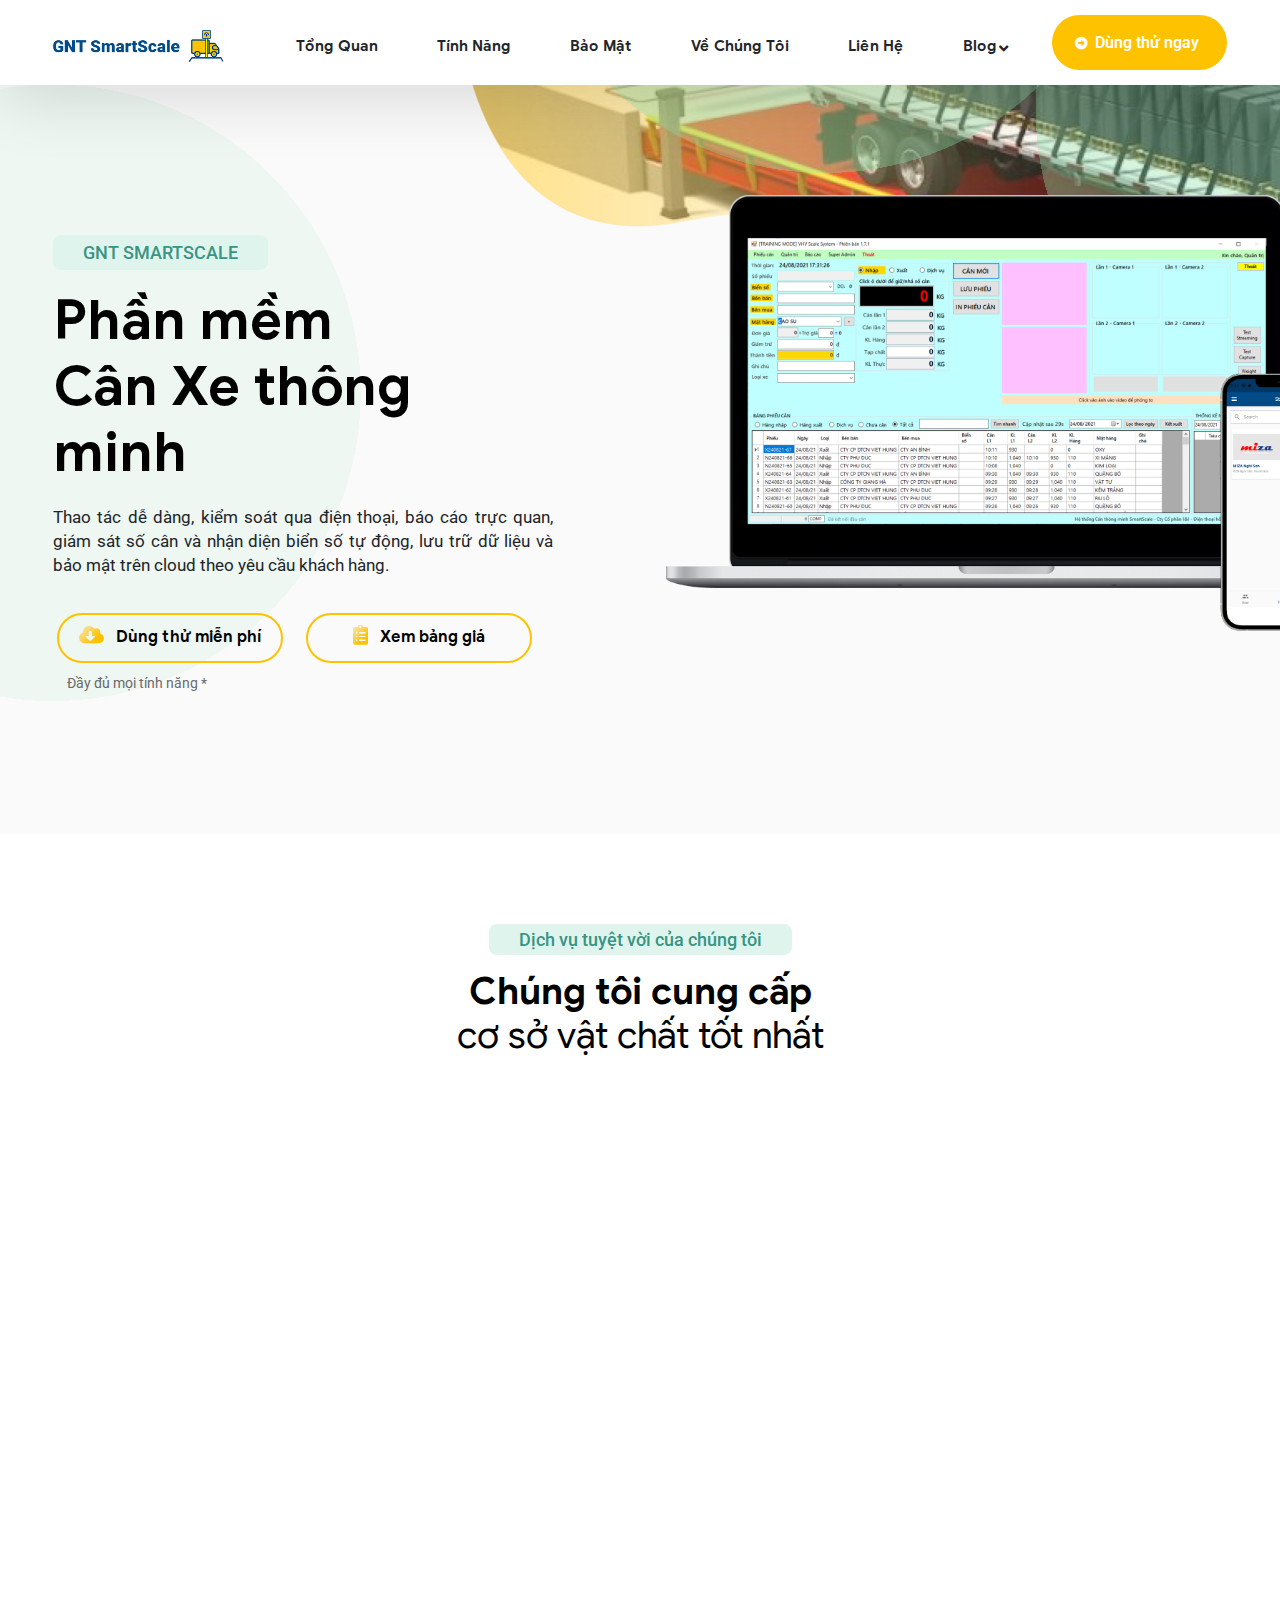
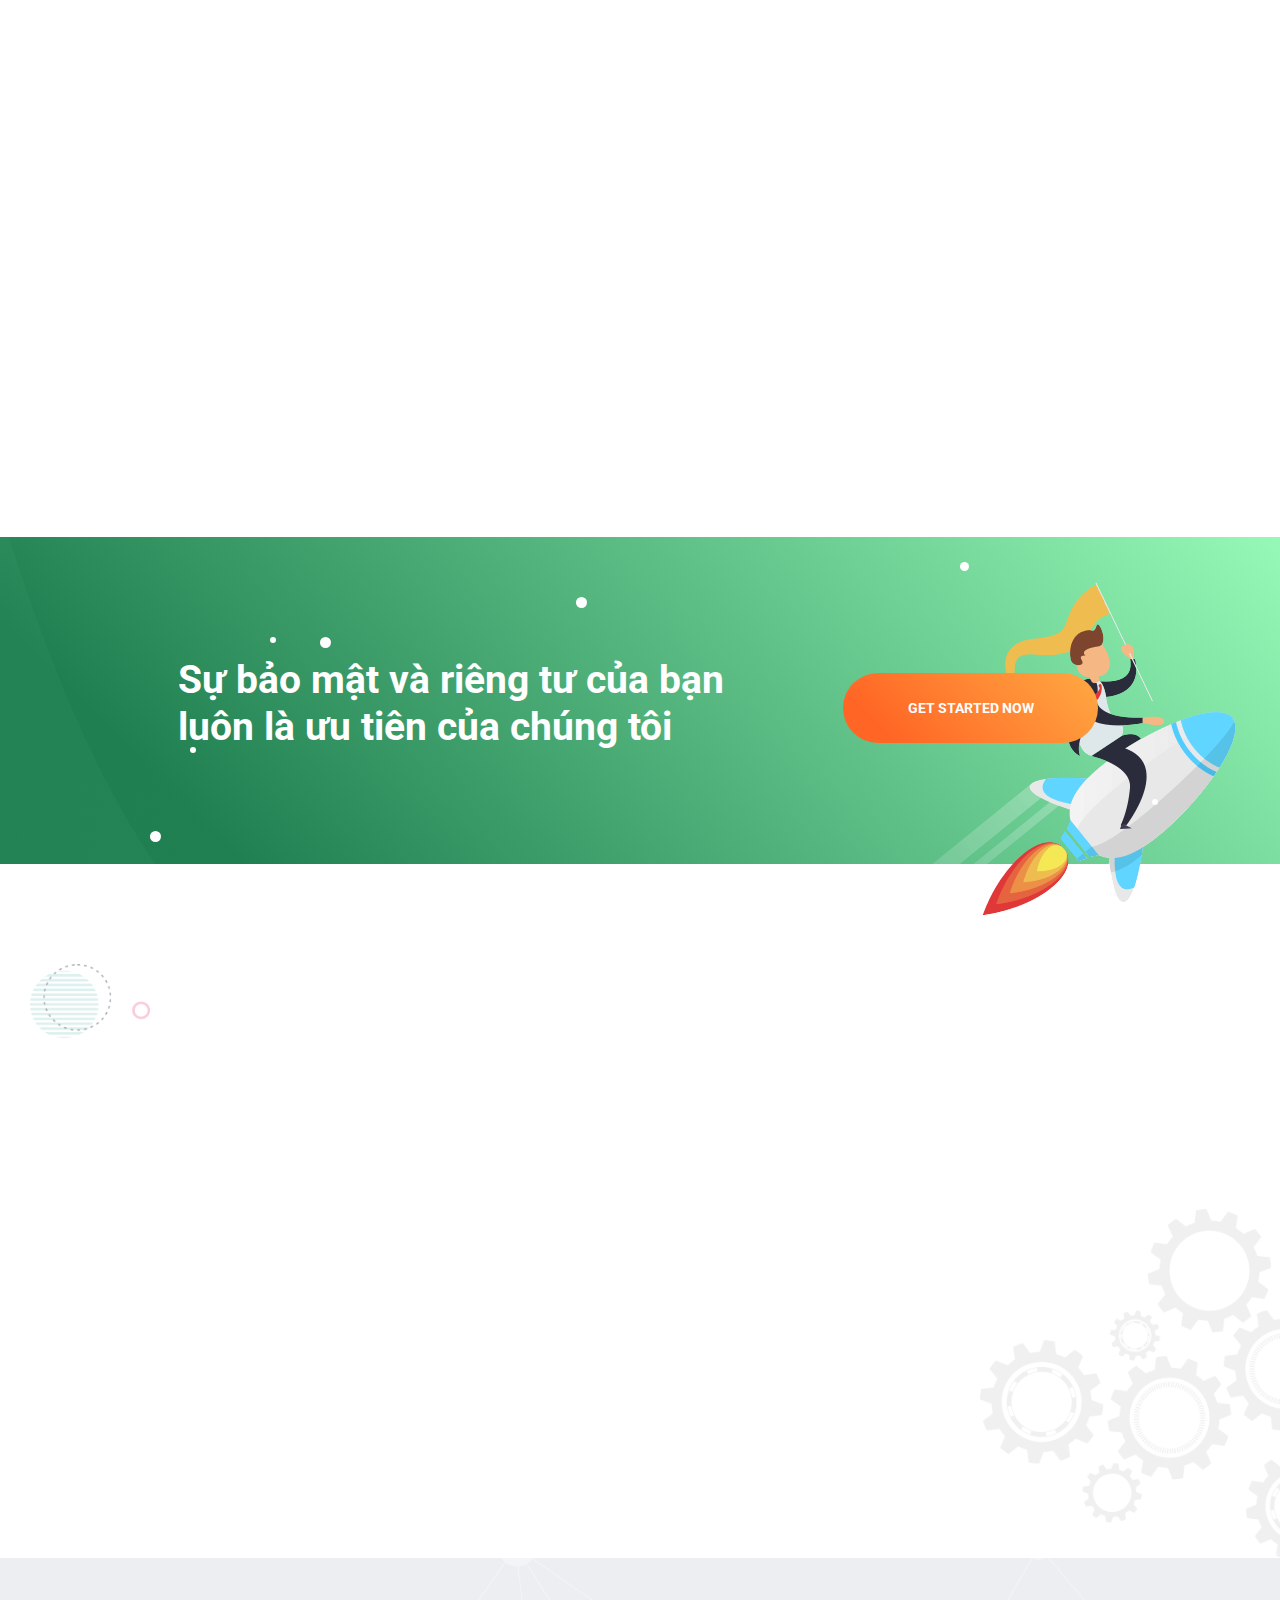
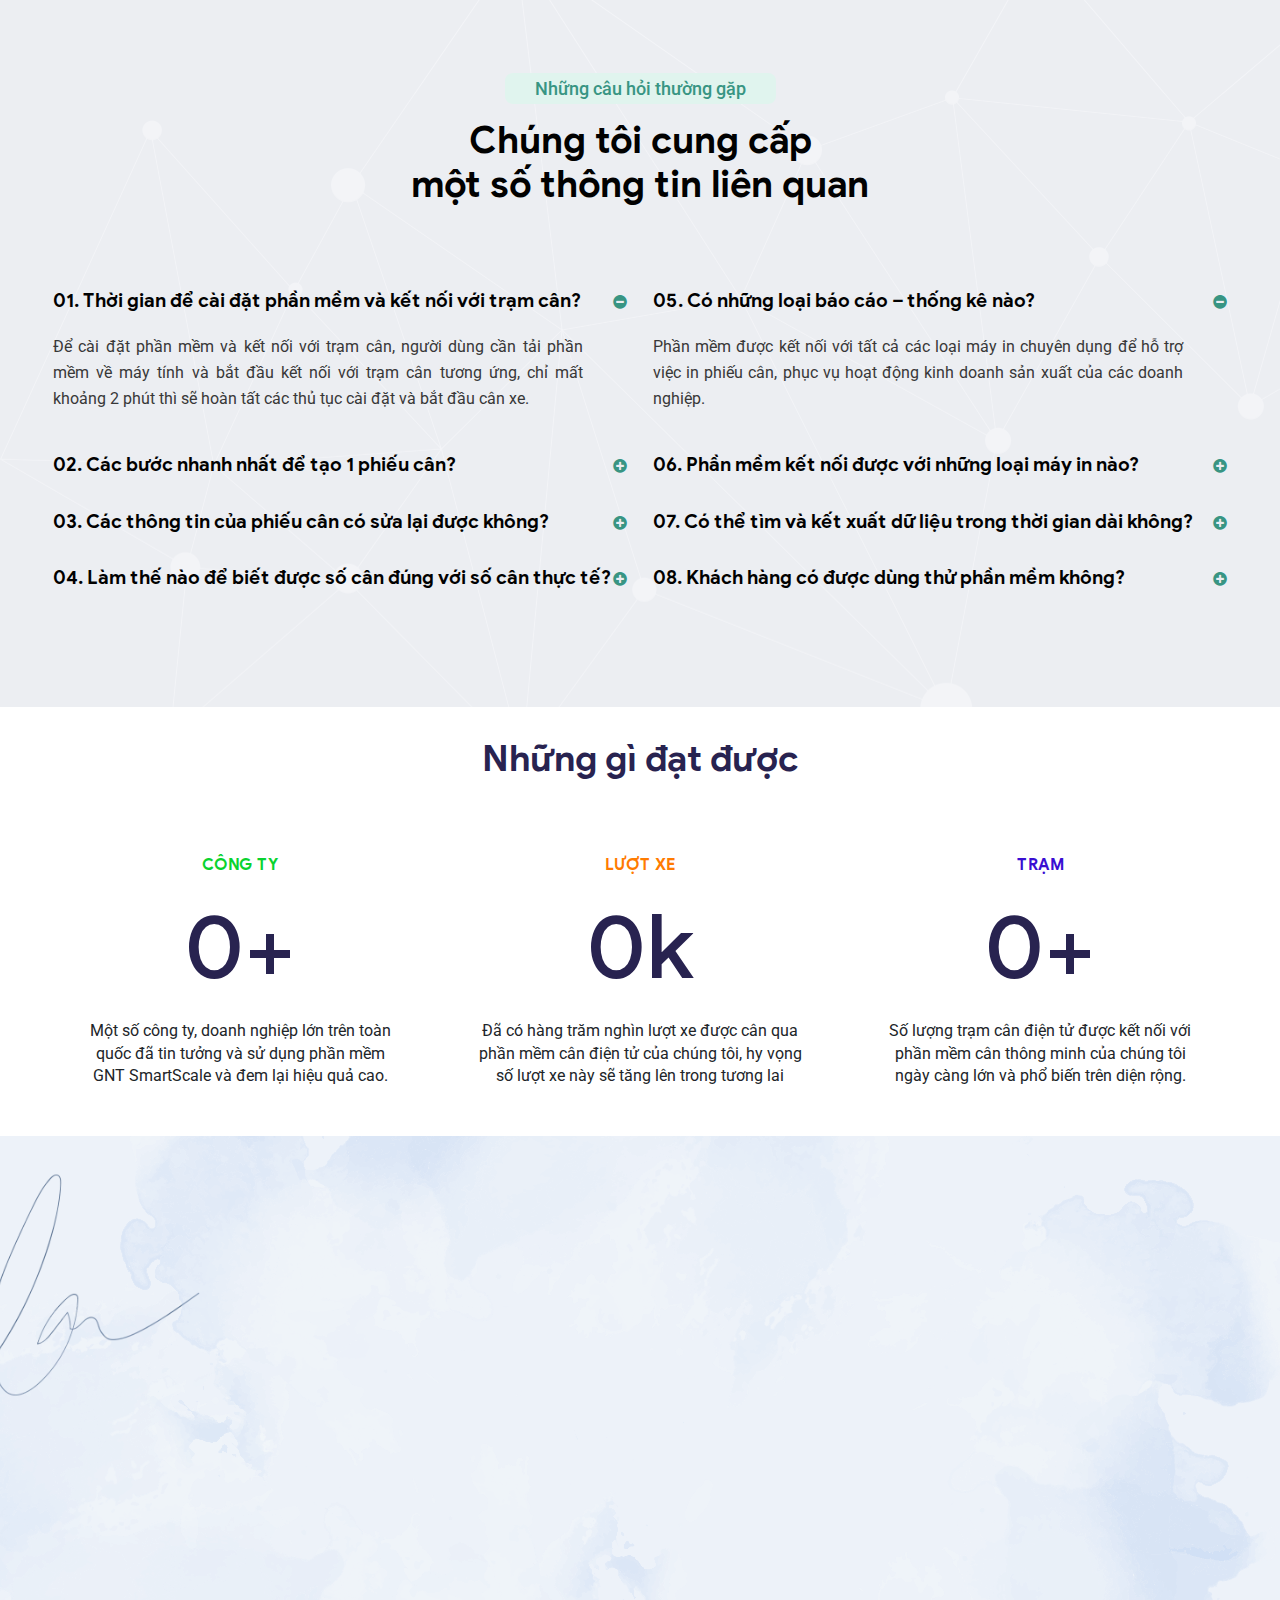
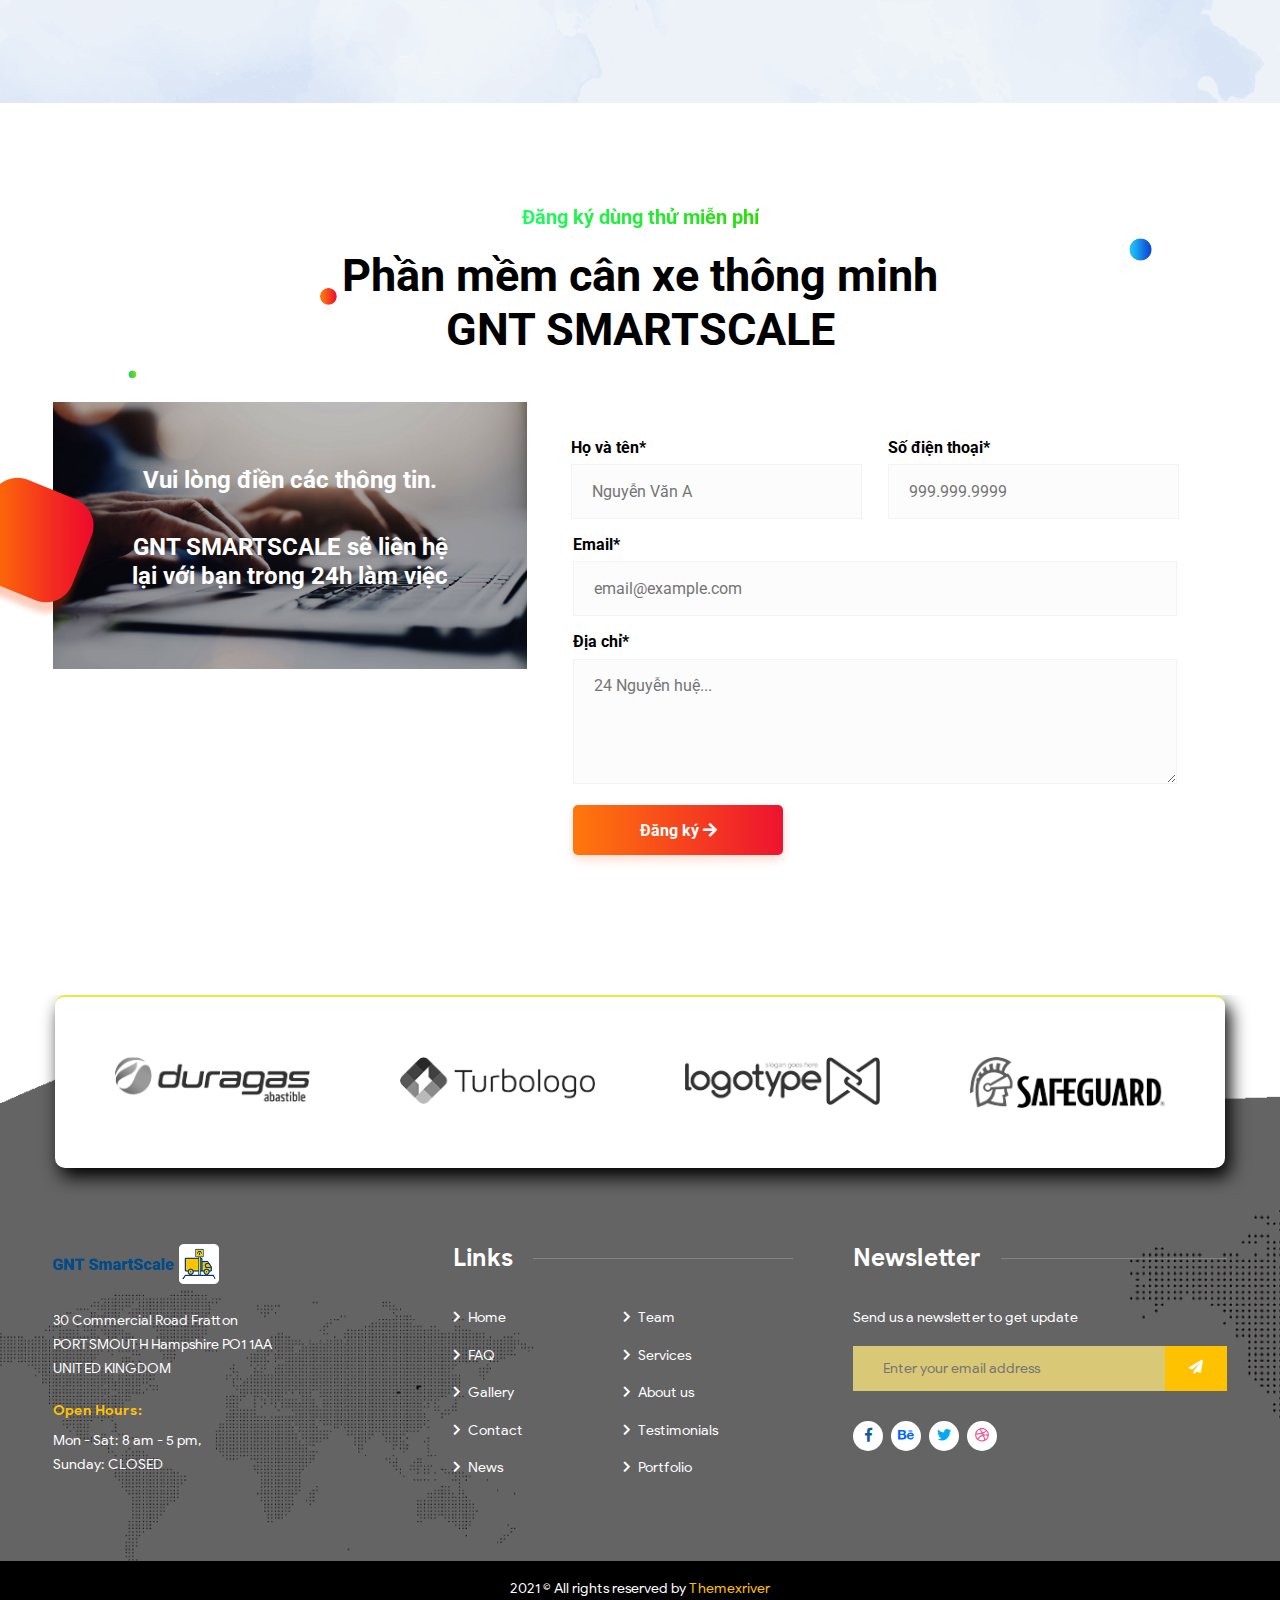
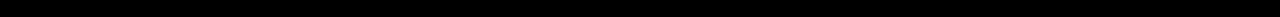
<file: index.html>
<!DOCTYPE html>
<html lang="en">
<head>
    <meta charset="UTF-8">
<!--    https://html.themexriver.com/Saasio/assets/img/its-2/about/ab2.jpg-->
    <title>Test</title>
    <link rel="stylesheet" href="assets/css/bootstrap.min.css">
    <link rel="stylesheet" href="assets/css/animate.css">
    <link rel="stylesheet" href="assets/css/fontawesome-all.css">
    <link rel="stylesheet" href="assets/css/owl.carousel.css">
    <link rel="stylesheet" href="assets/css/it-source.css">
    <link rel="stylesheet" href="assets/css/flaticon-8.css">
    <link rel="stylesheet" href="assets/css/business-1.css">
    <link rel="stylesheet" href="assets/css/business-2.css">
    <link rel="stylesheet" href="assets/css/style.css">
</head>
<body class="saas-classic">
<!-- preloader - start -->
<div id="preloader" class="saas-classic-preloader"></div>
<div class="up">
    <a href="#" id="scrollup" class="saas-classic-scrollup text-center"><i class="fas fa-angle-up"></i></a>
</div>
<!-- Start of header section
    ============================================= -->
<header id="header_main" class="saas_two_main_header">
    <div class="container">
        <div class="s_main_menu">
            <div class="row">
                <div class="col-md-2">
                    <div class="brand_logo">
                        <a href="!#"><img src="assets/img/saas-c/logo/logo.png" alt=""></a>
                    </div>
                </div>
                <div class="col-md-10">
                    <div class="main_menu_list clearfix float-right">
                        <nav class="s2-main-navigation  clearfix ul-li">
                            <ul id="main-nav" class="navbar-nav text-capitalize clearfix">
                                <li><a href="about.html" target="_blank">Tổng quan</a></li>
                                <li><a href="team.html" target="_blank">Tính năng</a></li>
                                <li><a href="service.html" target="_blank">Bảo mật</a></li>
                                <li><a href="contact.html" target="_blank">Về chúng tôi</a></li>
                                <li><a href="contact.html" target="_blank">Liên hệ</a></li>
                                <li class="dropdown">
                                    <a href="#">Blog</a>
                                    <ul class="dropdown-menu clearfix">
                                        <li><a target="_blank" href="blog.html">Blog Page</a></li>
                                        <li><a target="_blank" href="blog-single.html">Blog Details</a></li>
                                    </ul>
                                </li>
                            </ul>
                        </nav>
                        <div class="saas_sign_up_btn text-center">
                            <a href="#!"> Dùng thử ngay</a>
                        </div>
                    </div>
                </div>
            </div>
        </div>
        <!-- //desktop menu -->
        <div class="s2-mobile_menu relative-position">
            <div class="s2-mobile_menu_button s2-open_mobile_menu">
                <i class="fas fa-bars"></i>
            </div>
            <div class="s2-mobile_menu_wrap">
                <div class="mobile_menu_overlay s2-open_mobile_menu"></div>
                <div class="s2-mobile_menu_content">
                    <div class="s2-mobile_menu_close s2-open_mobile_menu">
                        <i class="far fa-times-circle"></i>
                    </div>
                    <div class="m-brand-logo text-center">
                        <a href="!#"><img src="assets/img/saas-c/logo/logo.png" alt=""></a>
                    </div>
                    <nav class="s2-mobile-main-navigation  clearfix ul-li">
                        <ul id="m-main-nav" class="navbar-nav text-capitalize clearfix">
                            <li><a href="about.html" target="_blank">Tổng quan</a></li>
                            <li><a href="team.html" target="_blank">Tính năng</a></li>
                            <li><a href="service.html" target="_blank">Bảo mật</a></li>
                            <li><a href="contact.html" target="_blank">Về chúng tôi</a></li>
                            <li><a href="contact.html" target="_blank">Liên hệ</a></li>
                            <li class="dropdown">
                                <a href="#">Blog</a>
                                <ul class="dropdown-menu clearfix">
                                    <li><a target="_blank" href="blog.html">Blog Page</a></li>
                                    <li><a target="_blank" href="blog-single.html">Blog Details</a></li>
                                </ul>
                            </li>
                        </ul>
                    </nav>
                </div>
            </div>
        </div>
    </div>
</header>
<!-- End of header section
    ============================================= -->

<!-- Start of Banner section
    ============================================= -->
<section id="saas_two_banner" class="saas_two_banner_section relative-position">
    <div class="container">
        <div class="row">
            <div class="col-md-12">
                <div class="s2-banner_area relative-position">
                    <div class="s2-banner_content saas2-headline pera-content">
                        <span class="s2-tilte_tag">GNT SMARTSCALE</span>
                        <h1>Phần mềm <br>Cân Xe thông minh
                        </h1>
                        <p>Thao tác dễ dàng, kiểm soát qua điện thoại, báo cáo trực quan, giám sát số cân và nhận diện biển số tự động, lưu trữ dữ liệu và bảo mật trên cloud theo yêu cầu khách hàng.</p>
                        <div class="banner_btn">
                            <a href="#"><i class="fas fa-cloud-download-alt"></i> Dùng thử miễn phí</a>
                            <a href="#"><i class="fas fa-clipboard-list"></i> Xem bảng giá</a>
                            <span>Đầy đủ mọi tính năng *</span>
                        </div>
                    </div>
                    <div class="banner_mockup">
                        <img src="assets/img/saas-c/banner/b-laptop.png" alt="">
                    </div>
                </div>
            </div>
        </div>
    </div>
    <div class="s2-banner_shape1 position-absolute" data-parallax='{"y" : 100}'><img src="assets/img/saas-c/banner/b-shape4.png" alt=""></div>
    <div class="s2-banner_shape2 position-absolute"><img src="assets/img/saas-c/banner/b-shape3.png" alt=""></div>
    <div class="s2-banner_shape3 position-absolute"><img src="assets/img/saas-c/banner/b-shape2.png" alt=""></div>
</section>
<!-- End of Banner section
    ============================================= -->

<!-- Start of service  section
    ============================================= -->
<section id="saas_two_service" class="saas_two_service_section">
    <div class="container">
        <div class="saas_two_section_title saas2-headline text-center">
            <span class="title_tag">Dịch vụ tuyệt vời của chúng tôi</span>
            <h2>Chúng tôi cung cấp <span><br>cơ sở vật chất tốt nhất
                    </span> </h2>
        </div>
        <!-- /section title -->
        <div class="service_content">
            <div class="row justify-content-md-center">
                <div class="col-lg-4 col-md-6  wow fadeFromUp" data-wow-delay="0ms" data-wow-duration="1500ms">
                    <div class="service_content_box relative-position">
                        <div class="service_icon_box relative-position">
                            <div class="upper_icon">
                                <svg height="463pt" viewBox="0 -8 463.99398 463" width="463pt" xmlns="http://www.w3.org/2000/svg"> <path d="m384 48.496094c0-13.253906-10.746094-24-24-24h-24c0-13.253906-10.746094-24-24-24s-24 10.746094-24 24h-32c0-13.253906-10.746094-24-24-24s-24 10.746094-24 24h-32c0-13.253906-10.746094-24-24-24s-24 10.746094-24 24h-32c0-13.253906-10.746094-24-24-24s-24 10.746094-24 24h-24c-13.253906 0-24 10.746094-24 24v336c0 4.417968 3.582031 8 8 8h24v24c0 4.417968 3.582031 8 8 8h210.664062c.105469 0 .183594-.054688.28125-.054688 42.371094 29.222656 97.617188 32 142.707032 7.167969 45.089844-24.828125 72.277344-73.003906 70.234375-124.433594-2.042969-51.433593-32.96875-97.296875-79.886719-118.472656zm-80-24c0-4.417969 3.582031-8 8-8s8 3.582031 8 8v24h-16zm-80 0c0-4.417969 3.582031-8 8-8s8 3.582031 8 8v24h-16zm-80 0c0-4.417969 3.582031-8 8-8s8 3.582031 8 8v24h-16zm-80 0c0-4.417969 3.582031-8 8-8s8 3.582031 8 8v24h-16zm-48 24c0-4.417969 3.582031-8 8-8h24v16c0 4.417968 3.582031 8 8 8h32c4.417969 0 8-3.582032 8-8v-16h32v16c0 4.417968 3.582031 8 8 8h32c4.417969 0 8-3.582032 8-8v-16h32v16c0 4.417968 3.582031 8 8 8h32c4.417969 0 8-3.582032 8-8v-16h32v16c0 4.417968 3.582031 8 8 8h32c4.417969 0 8-3.582032 8-8v-16h24c4.417969 0 8 3.582031 8 8v40h-352zm32 344h170.265625c4.082031 5.671875 8.597656 11.019531 13.503906 16h-183.769531zm400-80c0 66.273437-53.726562 120-120 120s-120-53.726563-120-120c0-66.273438 53.726562-120 120-120 66.242188.074218 119.925781 53.757812 120 120zm-120-136c-47.785156-.03125-92.074219 25.03125-116.648438 66.011718-24.574218 40.976563-25.824218 91.855469-3.289062 133.988282h-192.0625v-272h352v78.023437c-12.957031-3.996093-26.441406-6.027343-40-6.023437zm0 0"/> <path d="m72 136.496094c-13.253906 0-24 10.746094-24 24s10.746094 24 24 24 24-10.746094 24-24-10.746094-24-24-24zm0 32c-4.417969 0-8-3.582032-8-8 0-4.417969 3.582031-8 8-8s8 3.582031 8 8c0 4.417968-3.582031 8-8 8zm0 0"/> <path d="m152 136.496094c-13.253906 0-24 10.746094-24 24s10.746094 24 24 24 24-10.746094 24-24-10.746094-24-24-24zm0 32c-4.417969 0-8-3.582032-8-8 0-4.417969 3.582031-8 8-8s8 3.582031 8 8c0 4.417968-3.582031 8-8 8zm0 0"/> <path d="m232 136.496094c-13.253906 0-24 10.746094-24 24s10.746094 24 24 24 24-10.746094 24-24-10.746094-24-24-24zm0 32c-4.417969 0-8-3.582032-8-8 0-4.417969 3.582031-8 8-8s8 3.582031 8 8c0 4.417968-3.582031 8-8 8zm0 0"/> <path d="m72 200.496094c-13.253906 0-24 10.746094-24 24s10.746094 24 24 24 24-10.746094 24-24-10.746094-24-24-24zm0 32c-4.417969 0-8-3.582032-8-8 0-4.417969 3.582031-8 8-8s8 3.582031 8 8c0 4.417968-3.582031 8-8 8zm0 0"/> <path d="m152 200.496094c-13.253906 0-24 10.746094-24 24s10.746094 24 24 24 24-10.746094 24-24-10.746094-24-24-24zm0 32c-4.417969 0-8-3.582032-8-8 0-4.417969 3.582031-8 8-8s8 3.582031 8 8c0 4.417968-3.582031 8-8 8zm0 0"/> <path d="m72 264.496094c-13.253906 0-24 10.746094-24 24s10.746094 24 24 24 24-10.746094 24-24-10.746094-24-24-24zm0 32c-4.417969 0-8-3.582032-8-8 0-4.417969 3.582031-8 8-8s8 3.582031 8 8c0 4.417968-3.582031 8-8 8zm0 0"/> <path d="m152 264.496094c-13.253906 0-24 10.746094-24 24s10.746094 24 24 24 24-10.746094 24-24-10.746094-24-24-24zm0 32c-4.417969 0-8-3.582032-8-8 0-4.417969 3.582031-8 8-8s8 3.582031 8 8c0 4.417968-3.582031 8-8 8zm0 0"/> <path d="m224 312.496094c0 57.4375 46.5625 104 104 104s104-46.5625 104-104-46.5625-104-104-104c-57.410156.066406-103.933594 46.589844-104 104zm192 0h-16c-4.417969 0-8 3.582031-8 8 0 4.417968 3.582031 8 8 8h14.472656c-7.214844 38.722656-39.253906 67.953125-78.472656 71.59375v-15.59375c0-4.417969-3.582031-8-8-8s-8 3.582031-8 8v15.59375c-39.21875-3.640625-71.257812-32.871094-78.472656-71.59375h14.472656c4.417969 0 8-3.582032 8-8 0-4.417969-3.582031-8-8-8h-16c.058594-45.46875 34.722656-83.421875 80-87.589844v15.589844c0 4.417968 3.582031 8 8 8s8-3.582032 8-8v-15.589844c45.277344 4.167969 79.941406 42.121094 80 87.589844zm0 0"/> <path d="m329.71875 308.65625-11.0625-16.597656c-2.453125-3.675782-7.421875-4.667969-11.097656-2.21875-3.675782 2.453125-4.667969 7.421875-2.214844 11.097656l16 24c1.261719 1.882812 3.261719 3.144531 5.503906 3.472656.382813.058594.765625.089844 1.152344.085938 1.871094.003906 3.683594-.652344 5.121094-1.847656l48-40c3.398437-2.828126 3.859375-7.875 1.03125-11.269532-2.828125-3.398437-7.875-3.863281-11.273438-1.035156zm0 0"/> </svg>
                            </div>
                            <div class="lower_icon">
                                <svg version="1.1"  xmlns="http://www.w3.org/2000/svg" xmlns:xlink="http://www.w3.org/1999/xlink" x="0px" y="0px" viewBox="0 0 512 512"  xml:space="preserve"> <g> <g> <path d="M256,0c-74.439,0-135,60.561-135,135s60.561,135,135,135s135-60.561,135-135S330.439,0,256,0z"/> </g> </g> <g> <g> <path d="M423.966,358.195C387.006,320.667,338.009,300,286,300h-60c-52.008,0-101.006,20.667-137.966,58.195 C51.255,395.539,31,444.833,31,497c0,8.284,6.716,15,15,15h420c8.284,0,15-6.716,15-15 C481,444.833,460.745,395.539,423.966,358.195z"/> </g> </g> </svg>
                            </div>
                        </div>
                        <div class="service_text_box saas2-headline pera-content">
                            <h3>Giao diện thân thiện</h3>
                            <p>Tích hợp các thông tin cơ bản và đầy đủ nhất của một phiếu cân, nhưng vẫn tối ưu được thao tác, chỉ mất 5-6s/lần cân.</p>
                        </div>
                    </div>
                </div>
                <!-- /service-content -->
                <div class="col-lg-4 col-md-6 wow fadeFromUp" data-wow-delay="300ms" data-wow-duration="1500ms">
                    <div class="service_content_box relative-position">
                        <div class="service_icon_box relative-position">
                            <div class="upper_icon">
                                <svg version="1.1"  xmlns="http://www.w3.org/2000/svg" xmlns:xlink="http://www.w3.org/1999/xlink" x="0px" y="0px" viewBox="0 0 512 512"  xml:space="preserve"> <g> <g> <path d="M503.706,230.013h-10.817c-5.851-53.728-29.947-104.087-68.381-142.522c-23.295-23.295-50.978-41.316-81.129-53.21 h118.012c3.47,10.273,13.193,17.693,24.622,17.693c14.329,0,25.987-11.658,25.987-25.987C512,11.658,500.342,0,486.013,0 c-11.43,0-21.152,7.42-24.622,17.693H281.987v-9.4c0-4.58-3.713-8.294-8.294-8.294h-35.387c-4.58,0-8.294,3.713-8.294,8.294v9.4 H50.609C47.139,7.42,37.417,0,25.987,0C11.658,0,0,11.658,0,25.987c0,14.329,11.658,25.987,25.987,25.987 c11.43,0,21.152-7.42,24.622-17.693h118.013c-30.153,11.894-57.834,29.915-81.13,53.212 c-38.435,38.434-62.53,88.793-68.381,142.521H8.294c-4.58,0-8.294,3.713-8.294,8.294v35.387c0,4.58,3.713,8.294,8.294,8.294H43.68 c4.58,0,8.294-3.713,8.294-8.294v-35.387c0-4.58-3.713-8.294-8.294-8.294h-7.882c5.779-49.305,28.091-95.46,63.424-130.792 c35.331-35.331,81.487-57.644,130.791-63.423v7.882c0,3.236,1.858,6.032,4.562,7.399l-109.95,236.815 c-1.295,2.789-0.94,6.065,0.921,8.513c0.563,0.741,54.672,72.695,59.892,147.406c-10.096,3.568-17.351,13.204-17.351,24.506 v17.693c0,14.329,11.658,25.987,25.987,25.987h123.853c14.329,0,25.987-11.658,25.987-25.987V468.32 c0-11.303-7.255-20.937-17.35-24.505c5.221-74.595,59.33-146.668,59.892-147.406c1.861-2.447,2.216-5.724,0.921-8.513 L277.425,51.079c2.704-1.367,4.562-4.163,4.562-7.399v-7.882c49.305,5.779,95.46,28.091,130.792,63.424 c35.332,35.332,57.644,81.488,63.423,130.792h-7.882c-4.58,0-8.294,3.713-8.294,8.294v35.387c0,4.58,3.713,8.294,8.294,8.294 h35.387c4.58,0,8.294-3.713,8.294-8.294v-35.387C512,233.726,508.287,230.013,503.706,230.013z M486.013,16.587 c5.183,0,9.4,4.217,9.4,9.4c0,5.183-4.217,9.4-9.4,9.4s-9.4-4.217-9.4-9.4C476.613,20.804,480.83,16.587,486.013,16.587z M25.987,35.387c-5.183,0-9.4-4.217-9.4-9.4c0-5.183,4.217-9.4,9.4-9.4c5.183,0,9.4,4.217,9.4,9.4 C35.387,31.17,31.17,35.387,25.987,35.387z M35.387,265.4H16.587V246.6H26.61c0.019,0,0.038,0.002,0.056,0.002 c0.016,0,0.03-0.002,0.045-0.002h8.675V265.4z M246.6,16.587H265.4v18.799H246.6V16.587z M327.326,468.32v17.693 c0,5.183-4.216,9.4-9.4,9.4H194.073c-5.183,0-9.4-4.217-9.4-9.4V468.32c0-5.183,4.216-9.4,9.4-9.4h123.853 C323.11,458.92,327.326,463.137,327.326,468.32z M370.271,290.443c-11.983,16.831-55.262,82.018-60.229,151.889H201.958 c-4.967-69.871-48.246-135.058-60.229-151.889L247.706,62.184v195.374c-15.215,3.731-26.54,17.479-26.54,33.828 c0,19.207,15.626,34.834,34.834,34.834s34.834-15.627,34.834-34.834c0-16.35-11.325-30.096-26.54-33.828V62.184L370.271,290.443z M256,273.14c10.061,0,18.246,8.185,18.246,18.246c0,10.061-8.185,18.246-18.246,18.246s-18.246-8.185-18.246-18.246 S245.939,273.14,256,273.14z M495.413,265.4h-18.799V246.6h8.676c0.016,0,0.03,0.002,0.045,0.002c0.019,0,0.038-0.002,0.056-0.002 h10.021V265.4z"/> </g> </g> <g> </g> <g> </g> <g> </g> <g> </g> <g> </g> <g> </g> <g> </g> <g> </g> <g> </g> <g> </g> <g> </g> <g> </g> <g> </g> <g> </g> <g> </g> </svg>
                            </div>
                            <div class="lower_icon">
                                <svg version="1.1"  xmlns="http://www.w3.org/2000/svg" xmlns:xlink="http://www.w3.org/1999/xlink" x="0px" y="0px" viewBox="0 0 512 512"  xml:space="preserve"> <g> <g> <path d="M0,45.511V307.2h512V45.511H0z M221.176,96.021l24.136,24.136l-45.511,45.511l-24.136-24.136L221.176,96.021z M290.823,256.69l-24.136-24.136l45.511-45.511l24.136,24.136L290.823,256.69z M199.801,256.69l-24.136-24.136L312.198,96.021 l24.136,24.136L199.801,256.69z"/> </g> </g> <g> <g> <polygon points="512,398.222 512,341.333 0,341.333 0,398.222 182.044,398.222 182.044,432.356 108.089,432.356 108.089,466.489 403.911,466.489 403.911,432.356 329.956,432.356 329.956,398.222 "/> </g> </g> </svg>
                            </div>
                        </div>
                        <div class="service_text_box saas2-headline pera-content">
                            <h3>Tương thích cao</h3>
                            <p>Phần mềm tương thích được với mọi loại đầu cân khác nhau, tất cả chỉ mất thời gian căn chỉnh tối đa khoảng 20-25s.</p>
                        </div>
                    </div>
                </div>
                <!-- /service-content -->
                <div class="col-lg-4 col-md-6 wow fadeFromUp" data-wow-delay="600ms" data-wow-duration="1500ms">
                    <div class="service_content_box relative-position">
                        <div class="service_icon_box relative-position">
                            <div class="upper_icon">
                                <svg version="1.1"  xmlns="http://www.w3.org/2000/svg" xmlns:xlink="http://www.w3.org/1999/xlink" x="0px" y="0px" viewBox="0 0 512 512"  xml:space="preserve"> <g> <g> <path d="M437.4,95.856L437.4,95.856L512,21.277L490.79,0.06L416.289,74.54H93.872V10.669H63.871V74.54H0v30.001h63.871v343.528 h343.528v63.871H437.4v-63.871h63.871v-30.001H437.4V95.856z M93.872,104.542h292.407L93.872,396.864V104.542z M407.4,418.069 h-0.001H115.096L407.4,125.85V418.069z"></path> </g> </g> <g> </g></svg> </div><div class="lower_icon"> <svg version="1.1"  xmlns="http://www.w3.org/2000/svg" xmlns:xlink="http://www.w3.org/1999/xlink" x="0px" y="0px" viewBox="0 0 512 512"  xml:space="preserve"> <g> <g> <path d="M437.4,95.856L437.4,95.856L512,21.277L490.79,0.06L416.289,74.54H93.872V10.669H63.871V74.54H0v30.001h63.871v343.528 h343.528v63.871H437.4v-63.871h63.871v-30.001H437.4V95.856z M93.872,104.542h292.407L93.872,396.864V104.542z M407.4,418.069 h-0.001H115.096L407.4,125.85V418.069z"></path> </g> </g> <g> </g></svg>
                        </div>
                        </div>
                        <div class="service_text_box saas2-headline pera-content">
                            <h3>Giám sát qua Điện thoại</h3>
                            <p>Bất cứ ở nơi nào, chỉ cần tải app về máy là người dùng có thể kiểm soát và quản lý một cách dễ dàng, mọi lúc mọi nơi.</p>
                        </div>
                    </div>
                </div>
                <!-- /service-content -->
                <div class="col-lg-4 col-md-6 wow fadeFromUp" data-wow-delay="0ms" data-wow-duration="1500ms">
                    <div class="service_content_box relative-position">
                        <div class="service_icon_box relative-position">
                            <div class="upper_icon">
                                <svg version="1.1"  xmlns="http://www.w3.org/2000/svg" xmlns:xlink="http://www.w3.org/1999/xlink" x="0px" y="0px" viewBox="0 0 512.002 512.002"  xml:space="preserve"> <g> <g> <path d="M507.461,355.884l-108.127-46.461l19.47-8.283c3.812-1.623,5.589-6.028,3.966-9.84c-1.621-3.812-6.024-5.59-9.841-3.966 l-35.615,15.152l-121.312,51.611l-121.311-51.611c-0.005-0.002-0.009-0.003-0.014-0.005L26.586,256.495l105.18-45.193 l121.297,51.604c0.939,0.399,1.939,0.599,2.938,0.599c0.999,0,1.999-0.2,2.938-0.599l121.297-51.604l105.179,45.194 l-44.713,19.022c-3.814,1.621-5.59,6.027-3.967,9.839c1.622,3.812,6.025,5.591,9.841,3.966l60.86-25.892 c2.764-1.175,4.56-3.886,4.565-6.89c0.006-3.004-1.781-5.721-4.541-6.906l-108.126-46.461l108.102-45.99 c2.764-1.175,4.56-3.886,4.565-6.89c0.006-3.004-1.781-5.721-4.541-6.906L258.962,36.613c-1.892-0.813-4.032-0.813-5.924,0 L97.815,103.31c-3.807,1.636-5.567,6.048-3.931,9.855c1.637,3.806,6.048,5.568,9.855,3.931L256,51.672l229.414,98.576L256,247.848 l-229.413-97.6l49.421-21.236c3.807-1.636,5.567-6.048,3.931-9.854c-1.637-3.806-6.047-5.568-9.855-3.931L4.541,143.39 c-2.76,1.185-4.547,3.902-4.541,6.906c0.006,3.003,1.802,5.714,4.565,6.89l108.102,45.991L4.541,249.637 c-2.76,1.185-4.547,3.902-4.541,6.906c0.006,3.004,1.802,5.714,4.565,6.89l108.102,45.991L4.541,355.884 c-2.76,1.185-4.547,3.902-4.541,6.906c0.006,3.003,1.802,5.714,4.565,6.89l248.497,105.719c0.939,0.399,1.939,0.599,2.938,0.599 c0.999,0,1.999-0.2,2.938-0.599l38.029-16.178c3.812-1.623,5.589-6.028,3.966-9.84c-1.623-3.814-6.029-5.588-9.841-3.966 l-35.091,14.929L26.586,362.742l105.18-45.193l121.297,51.604c0.939,0.399,1.939,0.599,2.938,0.599c0.999,0,1.999-0.2,2.938-0.599 l121.297-51.604l105.18,45.194l-166.55,70.855c-3.812,1.623-5.589,6.028-3.966,9.84c1.622,3.814,6.028,5.588,9.841,3.966 l182.696-77.724c2.764-1.175,4.56-3.886,4.565-6.89C512.008,359.786,510.221,357.069,507.461,355.884z"/> </g> </g> </svg>
                            </div>
                            <div class="lower_icon">
                                <svg version="1.1"  xmlns="http://www.w3.org/2000/svg" xmlns:xlink="http://www.w3.org/1999/xlink" x="0px" y="0px" viewBox="0 0 512 512"  xml:space="preserve"> <g> <g> <g> <path d="M469.333,170.667H106.667c-19.781,0-36.667,13.292-41.375,32.427c-0.021,0.073-0.052,0.156-0.073,0.229L2.771,414.177 c-0.677,2.302-0.563,4.771,0.333,7C9.646,437.469,25.167,448,42.667,448h362.667c19.104,0,35.719-12.646,40.938-30.948 c0.094-0.229,0.177-0.458,0.25-0.698l63.375-189.833c0.208-0.604,0.344-1.229,0.438-1.854C511.448,220.719,512,217,512,213.333 C512,189.802,492.865,170.667,469.333,170.667z"/> <path d="M9.135,285.396c0.521,0.083,1.031,0.115,1.542,0.115c4.656,0,8.865-3.052,10.219-7.635l23.771-80.271 c0.031-0.125,0.063-0.24,0.094-0.365c7.292-28.208,32.74-47.906,61.906-47.906h328.708c3.469,0,6.719-1.688,8.719-4.521 c1.99-2.823,2.49-6.448,1.333-9.719c-6.042-17-22.156-28.427-40.094-28.427h-198.25l-39.542-39.542c-2-2-4.708-3.125-7.542-3.125 H42.667C19.135,64,0,83.135,0,106.667v168.177C0,280.146,3.896,284.635,9.135,285.396z"/> </g> </g> </g> </svg>
                            </div>
                        </div>
                        <div class="service_text_box saas2-headline pera-content">
                            <h3>Tích hợp Camera</h3>
                            <p>Bất cứ ở nơi nào, chỉ cần tải app về máy là người dùng có thể kiểm soát và quản lý một cách dễ dàng, mọi lúc mọi nơi.</p>
                        </div>
                    </div>
                </div>
                <!-- /service-content -->
                <div class="col-lg-4 col-md-6 wow fadeFromUp" data-wow-delay="300ms" data-wow-duration="1500ms">
                    <div class="service_content_box relative-position">
                        <div class="service_icon_box relative-position">
                            <div class="upper_icon">
                                <svg version="1.1"  xmlns="http://www.w3.org/2000/svg" xmlns:xlink="http://www.w3.org/1999/xlink" x="0px" y="0px" viewBox="0 0 496 496"  xml:space="preserve"> <g> <g> <path d="M402.524,432l-18.52-55.568c-6.472-19.4-22.984-33.72-43.112-37.384l-53.464-9.728v-4.144 c9.304-5.4,17.4-12.624,23.848-21.176h16.152c13.232,0,24-10.768,24-24v-96c0-57.344-46.656-104-104-104s-104,46.656-104,104v56 c0,15.424,10.968,28.328,25.512,31.336c4.488,22.992,18.856,42.448,38.488,53.84v4.144l-53.472,9.728 c-20.12,3.664-36.64,17.984-43.104,37.384l-3.2,9.608l-27.248-27.248c-3.12-3.12-3.12-8.2,0-11.32l31.6-31.592l-59.312-59.312 L16.98,292.28c-10.576,10.576-16.4,24.64-16.4,39.6s5.824,29.016,16.4,39.592l108.12,108.12C135.676,490.168,149.74,496,164.7,496 c14.96,0,29.016-5.832,39.344-16.168l38.968-35.704L230.86,432H402.524z M335.428,280c0,4.416-3.592,8-8,8H320.7 c2.32-5.288,4.08-10.864,5.216-16.664c3.424-0.712,6.576-2.072,9.512-3.784V280z M327.428,253.776v-27.552 c4.76,2.776,8,7.88,8,13.776S332.188,251,327.428,253.776z M167.428,253.776c-4.76-2.776-8-7.88-8-13.776s3.24-11,8-13.776 V253.776z M167.428,200v9.136c-2.848,0.744-5.52,1.864-8,3.312V184c0-48.52,39.48-88,88-88s88,39.48,88,88v28.448 c-2.48-1.448-5.152-2.576-8-3.312V200h-8c-23.656,0-45.896-9.216-62.632-25.944l-9.368-9.368l-9.368,9.368 C221.324,190.784,199.084,200,175.428,200H167.428z M183.428,256v-40.304c24.024-1.808,46.424-11.72,64-28.432 c17.576,16.712,39.976,26.632,64,28.432V256c0,11.664-3.184,22.576-8.656,32h-55.344v16h42.192c-11.28,9.928-26.024,16-42.192,16 C212.14,320,183.428,291.288,183.428,256z M271.428,332.312v0.376l-24,24l-24-24v-0.376c7.584,2.384,15.64,3.688,24,3.688 S263.844,334.696,271.428,332.312z M126.02,381.488c4.616-13.856,16.416-24.088,30.792-26.712l55.92-10.16l34.696,34.696 l34.688-34.688l55.912,10.16c14.376,2.624,26.176,12.848,30.792,26.712L380.332,416H214.86l-31.16-31.16l-34.624,31.32 c-3.016,3.032-8.288,3.032-11.312,0l-17.472-17.472L126.02,381.488z M52.684,279.192l36.688,36.688l-8.688,8.688L43.996,287.88 L52.684,279.192z M192.964,468.296c-7.552,7.536-17.6,11.704-28.28,11.704c-10.68,0-20.728-4.168-28.288-11.72L28.276,360.168 c-7.552-7.552-11.712-17.6-11.712-28.28c0-10.688,4.16-20.736,11.712-28.288l4.4-4.4l36.688,36.688l-0.288,0.288 c-9.352,9.36-9.352,24.584,0,33.944l57.368,57.368c4.536,4.528,10.56,7.032,16.976,7.032s12.44-2.496,16.68-6.752l0.6-0.536 l36.856,36.856L192.964,468.296z M209.364,453.256l-36.776-36.776l10.568-9.552l36.712,36.712L209.364,453.256z"/> </g> </g> <g> <g> <path d="M471.428,0h-112c-13.232,0-24,10.768-24,24v64c0,13.232,10.768,24,24,24h21.368l-8.272,48.248l77.2-48.248h21.704 c13.232,0,24-10.768,24-24V24C495.428,10.768,484.66,0,471.428,0z M479.428,88c0,4.408-3.592,8-8,8h-26.296l-50.808,31.752 L399.772,96h-40.344c-4.408,0-8-3.592-8-8V24c0-4.408,3.592-8,8-8h112c4.408,0,8,3.592,8,8V88z"/> </g> </g> <g> <g> <rect x="367.428" y="32" width="96" height="16"/> </g> </g> <g> <g> <rect x="367.428" y="64" width="64" height="16"/> </g> </g> <g> <g> <rect x="447.428" y="64" width="16" height="16"/> </g> </g> <g> <g> <path d="M247.428,24C142.9,24,52.86,96.304,29.452,197.16l-15.16-25.272l-13.72,8.232l28.12,46.856l46.856-28.12l-8.232-13.72 l-21.68,13.008C68.308,105.88,151.276,40,247.428,40c21.016,0,41.752,3.12,61.632,9.28L313.796,34 C292.38,27.36,270.052,24,247.428,24z"/> </g> </g> <g> <g> <path d="M491.54,177.136l-46.856-28.12l-28.112,46.864l13.72,8.232l14-23.336c7.368,21.56,11.136,44.112,11.136,67.224 c0,47.576-16.48,94.088-46.392,130.96l12.424,10.08c32.224-39.712,49.968-89.808,49.968-141.04 c0-24.472-3.944-48.368-11.632-71.248l23.512,14.104L491.54,177.136z"/> </g> </g> <g> </svg>

                            </div>
                            <div class="lower_icon">
                                <svg version="1.1"  xmlns="http://www.w3.org/2000/svg" xmlns:xlink="http://www.w3.org/1999/xlink" x="0px" y="0px" viewBox="0 0 512 512"  xml:space="preserve"> <g> <g> <path d="M256,0c-74.439,0-135,60.561-135,135s60.561,135,135,135s135-60.561,135-135S330.439,0,256,0z"/> </g> </g> <g> <g> <path d="M423.966,358.195C387.006,320.667,338.009,300,286,300h-60c-52.008,0-101.006,20.667-137.966,58.195 C51.255,395.539,31,444.833,31,497c0,8.284,6.716,15,15,15h420c8.284,0,15-6.716,15-15 C481,444.833,460.745,395.539,423.966,358.195z"/> </g> </g> <g> </g> <g> </g> <g> </g> <g> </g> <g> </g> <g> </g> <g> </g> <g> </g> <g> </g> <g> </g> <g> </g> <g> </g> <g> </g> <g> </g> <g> </g> </svg>
                            </div>
                        </div>
                        <div class="service_text_box saas2-headline pera-content">
                            <h3>Giám sát số cân tự động</h3>
                            <p>Số cân của xe sẽ được cân thông qua hệ thống cân tự động của phần mềm. Cung cấp số liệu trực quan và chính xác nhất.</p>
                        </div>
                    </div>
                </div>
                <!-- /service-content -->
                <div class="col-lg-4 col-md-6 wow fadeFromUp" data-wow-delay="600ms" data-wow-duration="1500ms">
                    <div class="service_content_box relative-position">
                        <div class="service_icon_box relative-position">
                            <div class="upper_icon">
                                <svg height="504pt" viewBox="0 0 504.10605 504" width="504pt" xmlns="http://www.w3.org/2000/svg"><path d="m482.390625 134.929688 16.964844-17.457032.007812-.007812c3.050781-3.140625 4.753907-7.351563 4.742188-11.726563l-.144531-80.210937c.082031-6.738282-2.566407-13.222656-7.335938-17.988282-4.777344-4.703124-11.203125-7.363281-17.914062-7.414062l-82.367188-.0703125c-.183594.1679685-.695312.0195313-1.050781.0625005-4.164063.65625-7.992188 2.679687-10.878907 5.753906l-178.839843 178.847656c-59.933594-16.519531-124.039063 2.625-165.101563 49.300781-41.0625 46.679688-51.875 112.703125-27.855468 170.039063 24.023437 57.339844 78.671874 95.9375 140.742187 99.40625 3.023437.167968 6.039063.25 9.054687.25 50.695313.027344 98.492188-23.621094 129.230469-63.933594s40.890625-92.667969 27.445313-141.546875l14.605468-14.613281c2.84375-2.835938 4.277344-6.796875 3.902344-10.796875l-3.726562-40.78125 37.03125 3.382812c4 .371094 7.960937-1.058593 10.800781-3.898437 2.84375-2.839844 4.273437-6.796875 3.910156-10.796875l-3.378906-37.042969 37.042969 3.390625c4 .363281 7.949218-1.066406 10.789062-3.902344 2.839844-2.839843 4.273438-6.789062 3.914063-10.785156l-3.339844-37.148437 40.957031 3.683593c4.015625.351563 7.976563-1.113281 10.792969-3.996093zm-54.132813-16.753907c-3.996093-.359375-7.941406 1.074219-10.777343 3.910157-2.835938 2.835937-4.269531 6.785156-3.910157 10.777343l3.339844 37.144531-37.054687-3.390624c-4-.363282-7.953125 1.070312-10.792969 3.910156-2.839844 2.835937-4.269531 6.792968-3.90625 10.792968l3.386719 37.039063-37.039063-3.390625c-4-.363281-7.957031 1.066406-10.796875 3.910156-2.839843 2.839844-4.269531 6.796875-3.902343 10.796875l3.941406 43.15625-17.035156 17.039063c-2.203126 2.195312-3.003907 5.429687-2.085938 8.402344 18.550781 60.0625-3.535156 125.25-54.777344 161.664062-51.238281 36.417969-120.0625 35.84375-170.6875-1.425781s-71.617187-102.816407-52.0625-162.558594c19.550782-59.746094 75.234375-100.199219 138.097656-100.328125 14.691407.015625 29.296876 2.226562 43.332032 6.558594 2.972656.914062 6.203125.113281 8.402344-2.085938l182.34375-182.347656c.332031-.328125.6875-.628906 1.058593-.910156l81.410157.074218h.035156c2.257812 0 4.417968.90625 5.996094 2.515626 1.578124 1.613281 2.441406 3.789062 2.398437 6.046874l.148437 80.277344-.007812.023438-15.824219 16.285156zm0 0"/><path d="m83.929688 349.917969c-19.316407 19.316406-19.316407 50.636719.003906 69.953125 19.316406 19.316406 50.632812 19.316406 69.949218 0 19.316407-19.316406 19.320313-50.636719.003907-69.953125-19.332031-19.289063-50.625-19.289063-69.957031 0zm58.082031 58.082031c-12.757813 12.75-33.433594 12.742188-46.1875-.011719-12.75-12.753906-12.75-33.433593 0-46.1875 12.753906-12.753906 33.429687-12.761719 46.1875-.011719 12.746093 12.765626 12.75 33.441407.007812 46.210938zm0 0"/><path d="m367.089844 81.28125-130.6875 130.6875c-2.179688 2.105469-3.054688 5.226562-2.289063 8.160156.769531 2.9375 3.0625 5.226563 5.996094 5.996094s6.054687-.105469 8.164063-2.289062l130.683593-130.683594c2.175781-2.109375 3.042969-5.226563 2.277344-8.15625-.769531-2.929688-3.058594-5.21875-5.988281-5.988282-2.929688-.769531-6.046875.097657-8.15625 2.273438zm0 0"/><path d="m389.054688 61.164062c-1.566407 1.480469-2.457032 3.539063-2.457032 5.695313 0 2.152344.890625 4.214844 2.457032 5.691406 3.332031 3.144531 8.539062 3.144531 11.871093 0 1.570313-1.476562 2.460938-3.539062 2.460938-5.691406 0-2.15625-.890625-4.214844-2.460938-5.695313-3.332031-3.144531-8.539062-3.144531-11.871093 0zm0 0"/></svg>
                            </div>
                            <div class="lower_icon">
                                <svg version="1.1"  xmlns="http://www.w3.org/2000/svg" xmlns:xlink="http://www.w3.org/1999/xlink" x="0px" y="0px" viewBox="0 0 512 512"  xml:space="preserve"> <g> <g> <path d="M396,252.125H171V115c0-46.869,38.131-85,85-85s85,38.131,85,85v41.642h-25c-8.284,0-15,6.716-15,15s6.716,15,15,15h40 c8.284,0,15-6.716,15-15V115C371,51.589,319.411,0,256,0S141,51.589,141,115v137.125h-25c-8.284,0-15,6.716-15,15V357 c0,85.467,69.533,155,155,155s155-69.533,155-155v-89.875C411,258.84,404.284,252.125,396,252.125z M271,399.133v27.929 c0,8.284-6.716,15-15,15s-15-6.716-15-15v-27.929c-14.643-5.947-25-20.318-25-37.071c0-22.056,17.944-40,40-40 c22.056,0,40,17.944,40,40C296,378.815,285.643,393.186,271,399.133z"/> </g> </g> </svg>
                            </div>
                        </div>
                        <div class="service_text_box saas2-headline pera-content">
                            <h3>Giám sát qua Website</h3>
                            <p>Nhằm đáp ứng các mục đích sử dụng khác nhau của người dùng. Giao diện rộng rãi, dễ quan sát phù hợp với việc quản lý.</p>
                        </div>
                    </div>
                </div>
                <!-- /service-content -->
                <div class="col-lg-4 col-md-6  wow fadeFromUp" data-wow-delay="0ms" data-wow-duration="1500ms">
                    <div class="service_content_box relative-position">
                        <div class="service_icon_box relative-position">
                            <div class="upper_icon">
                                <svg height="463pt" viewBox="0 -8 463.99398 463" width="463pt" xmlns="http://www.w3.org/2000/svg"> <path d="m384 48.496094c0-13.253906-10.746094-24-24-24h-24c0-13.253906-10.746094-24-24-24s-24 10.746094-24 24h-32c0-13.253906-10.746094-24-24-24s-24 10.746094-24 24h-32c0-13.253906-10.746094-24-24-24s-24 10.746094-24 24h-32c0-13.253906-10.746094-24-24-24s-24 10.746094-24 24h-24c-13.253906 0-24 10.746094-24 24v336c0 4.417968 3.582031 8 8 8h24v24c0 4.417968 3.582031 8 8 8h210.664062c.105469 0 .183594-.054688.28125-.054688 42.371094 29.222656 97.617188 32 142.707032 7.167969 45.089844-24.828125 72.277344-73.003906 70.234375-124.433594-2.042969-51.433593-32.96875-97.296875-79.886719-118.472656zm-80-24c0-4.417969 3.582031-8 8-8s8 3.582031 8 8v24h-16zm-80 0c0-4.417969 3.582031-8 8-8s8 3.582031 8 8v24h-16zm-80 0c0-4.417969 3.582031-8 8-8s8 3.582031 8 8v24h-16zm-80 0c0-4.417969 3.582031-8 8-8s8 3.582031 8 8v24h-16zm-48 24c0-4.417969 3.582031-8 8-8h24v16c0 4.417968 3.582031 8 8 8h32c4.417969 0 8-3.582032 8-8v-16h32v16c0 4.417968 3.582031 8 8 8h32c4.417969 0 8-3.582032 8-8v-16h32v16c0 4.417968 3.582031 8 8 8h32c4.417969 0 8-3.582032 8-8v-16h32v16c0 4.417968 3.582031 8 8 8h32c4.417969 0 8-3.582032 8-8v-16h24c4.417969 0 8 3.582031 8 8v40h-352zm32 344h170.265625c4.082031 5.671875 8.597656 11.019531 13.503906 16h-183.769531zm400-80c0 66.273437-53.726562 120-120 120s-120-53.726563-120-120c0-66.273438 53.726562-120 120-120 66.242188.074218 119.925781 53.757812 120 120zm-120-136c-47.785156-.03125-92.074219 25.03125-116.648438 66.011718-24.574218 40.976563-25.824218 91.855469-3.289062 133.988282h-192.0625v-272h352v78.023437c-12.957031-3.996093-26.441406-6.027343-40-6.023437zm0 0"/> <path d="m72 136.496094c-13.253906 0-24 10.746094-24 24s10.746094 24 24 24 24-10.746094 24-24-10.746094-24-24-24zm0 32c-4.417969 0-8-3.582032-8-8 0-4.417969 3.582031-8 8-8s8 3.582031 8 8c0 4.417968-3.582031 8-8 8zm0 0"/> <path d="m152 136.496094c-13.253906 0-24 10.746094-24 24s10.746094 24 24 24 24-10.746094 24-24-10.746094-24-24-24zm0 32c-4.417969 0-8-3.582032-8-8 0-4.417969 3.582031-8 8-8s8 3.582031 8 8c0 4.417968-3.582031 8-8 8zm0 0"/> <path d="m232 136.496094c-13.253906 0-24 10.746094-24 24s10.746094 24 24 24 24-10.746094 24-24-10.746094-24-24-24zm0 32c-4.417969 0-8-3.582032-8-8 0-4.417969 3.582031-8 8-8s8 3.582031 8 8c0 4.417968-3.582031 8-8 8zm0 0"/> <path d="m72 200.496094c-13.253906 0-24 10.746094-24 24s10.746094 24 24 24 24-10.746094 24-24-10.746094-24-24-24zm0 32c-4.417969 0-8-3.582032-8-8 0-4.417969 3.582031-8 8-8s8 3.582031 8 8c0 4.417968-3.582031 8-8 8zm0 0"/> <path d="m152 200.496094c-13.253906 0-24 10.746094-24 24s10.746094 24 24 24 24-10.746094 24-24-10.746094-24-24-24zm0 32c-4.417969 0-8-3.582032-8-8 0-4.417969 3.582031-8 8-8s8 3.582031 8 8c0 4.417968-3.582031 8-8 8zm0 0"/> <path d="m72 264.496094c-13.253906 0-24 10.746094-24 24s10.746094 24 24 24 24-10.746094 24-24-10.746094-24-24-24zm0 32c-4.417969 0-8-3.582032-8-8 0-4.417969 3.582031-8 8-8s8 3.582031 8 8c0 4.417968-3.582031 8-8 8zm0 0"/> <path d="m152 264.496094c-13.253906 0-24 10.746094-24 24s10.746094 24 24 24 24-10.746094 24-24-10.746094-24-24-24zm0 32c-4.417969 0-8-3.582032-8-8 0-4.417969 3.582031-8 8-8s8 3.582031 8 8c0 4.417968-3.582031 8-8 8zm0 0"/> <path d="m224 312.496094c0 57.4375 46.5625 104 104 104s104-46.5625 104-104-46.5625-104-104-104c-57.410156.066406-103.933594 46.589844-104 104zm192 0h-16c-4.417969 0-8 3.582031-8 8 0 4.417968 3.582031 8 8 8h14.472656c-7.214844 38.722656-39.253906 67.953125-78.472656 71.59375v-15.59375c0-4.417969-3.582031-8-8-8s-8 3.582031-8 8v15.59375c-39.21875-3.640625-71.257812-32.871094-78.472656-71.59375h14.472656c4.417969 0 8-3.582032 8-8 0-4.417969-3.582031-8-8-8h-16c.058594-45.46875 34.722656-83.421875 80-87.589844v15.589844c0 4.417968 3.582031 8 8 8s8-3.582032 8-8v-15.589844c45.277344 4.167969 79.941406 42.121094 80 87.589844zm0 0"/> <path d="m329.71875 308.65625-11.0625-16.597656c-2.453125-3.675782-7.421875-4.667969-11.097656-2.21875-3.675782 2.453125-4.667969 7.421875-2.214844 11.097656l16 24c1.261719 1.882812 3.261719 3.144531 5.503906 3.472656.382813.058594.765625.089844 1.152344.085938 1.871094.003906 3.683594-.652344 5.121094-1.847656l48-40c3.398437-2.828126 3.859375-7.875 1.03125-11.269532-2.828125-3.398437-7.875-3.863281-11.273438-1.035156zm0 0"/> </svg>
                            </div>
                            <div class="lower_icon">
                                <svg version="1.1"  xmlns="http://www.w3.org/2000/svg" xmlns:xlink="http://www.w3.org/1999/xlink" x="0px" y="0px" viewBox="0 0 512 512"  xml:space="preserve"> <g> <g> <path d="M256,0c-74.439,0-135,60.561-135,135s60.561,135,135,135s135-60.561,135-135S330.439,0,256,0z"/> </g> </g> <g> <g> <path d="M423.966,358.195C387.006,320.667,338.009,300,286,300h-60c-52.008,0-101.006,20.667-137.966,58.195 C51.255,395.539,31,444.833,31,497c0,8.284,6.716,15,15,15h420c8.284,0,15-6.716,15-15 C481,444.833,460.745,395.539,423.966,358.195z"/> </g> </g> </svg>
                            </div>
                        </div>
                        <div class="service_text_box saas2-headline pera-content">
                            <h3>Tự động nhận diện biển số</h3>
                            <p>Hệ thống áp dụng công nghệ AI hiện đại, giúp nhận diện và tự động điền biển số, tối ưu được thao tác tạo phiếu và cân xe.</p>
                        </div>
                    </div>
                </div>
                <!-- /service-content -->
                <div class="col-lg-4 col-md-6 wow fadeFromUp" data-wow-delay="300ms" data-wow-duration="1500ms">
                    <div class="service_content_box relative-position">
                        <div class="service_icon_box relative-position">
                            <div class="upper_icon">
                                <svg version="1.1"  xmlns="http://www.w3.org/2000/svg" xmlns:xlink="http://www.w3.org/1999/xlink" x="0px" y="0px" viewBox="0 0 512 512"  xml:space="preserve"> <g> <g> <path d="M503.706,230.013h-10.817c-5.851-53.728-29.947-104.087-68.381-142.522c-23.295-23.295-50.978-41.316-81.129-53.21 h118.012c3.47,10.273,13.193,17.693,24.622,17.693c14.329,0,25.987-11.658,25.987-25.987C512,11.658,500.342,0,486.013,0 c-11.43,0-21.152,7.42-24.622,17.693H281.987v-9.4c0-4.58-3.713-8.294-8.294-8.294h-35.387c-4.58,0-8.294,3.713-8.294,8.294v9.4 H50.609C47.139,7.42,37.417,0,25.987,0C11.658,0,0,11.658,0,25.987c0,14.329,11.658,25.987,25.987,25.987 c11.43,0,21.152-7.42,24.622-17.693h118.013c-30.153,11.894-57.834,29.915-81.13,53.212 c-38.435,38.434-62.53,88.793-68.381,142.521H8.294c-4.58,0-8.294,3.713-8.294,8.294v35.387c0,4.58,3.713,8.294,8.294,8.294H43.68 c4.58,0,8.294-3.713,8.294-8.294v-35.387c0-4.58-3.713-8.294-8.294-8.294h-7.882c5.779-49.305,28.091-95.46,63.424-130.792 c35.331-35.331,81.487-57.644,130.791-63.423v7.882c0,3.236,1.858,6.032,4.562,7.399l-109.95,236.815 c-1.295,2.789-0.94,6.065,0.921,8.513c0.563,0.741,54.672,72.695,59.892,147.406c-10.096,3.568-17.351,13.204-17.351,24.506 v17.693c0,14.329,11.658,25.987,25.987,25.987h123.853c14.329,0,25.987-11.658,25.987-25.987V468.32 c0-11.303-7.255-20.937-17.35-24.505c5.221-74.595,59.33-146.668,59.892-147.406c1.861-2.447,2.216-5.724,0.921-8.513 L277.425,51.079c2.704-1.367,4.562-4.163,4.562-7.399v-7.882c49.305,5.779,95.46,28.091,130.792,63.424 c35.332,35.332,57.644,81.488,63.423,130.792h-7.882c-4.58,0-8.294,3.713-8.294,8.294v35.387c0,4.58,3.713,8.294,8.294,8.294 h35.387c4.58,0,8.294-3.713,8.294-8.294v-35.387C512,233.726,508.287,230.013,503.706,230.013z M486.013,16.587 c5.183,0,9.4,4.217,9.4,9.4c0,5.183-4.217,9.4-9.4,9.4s-9.4-4.217-9.4-9.4C476.613,20.804,480.83,16.587,486.013,16.587z M25.987,35.387c-5.183,0-9.4-4.217-9.4-9.4c0-5.183,4.217-9.4,9.4-9.4c5.183,0,9.4,4.217,9.4,9.4 C35.387,31.17,31.17,35.387,25.987,35.387z M35.387,265.4H16.587V246.6H26.61c0.019,0,0.038,0.002,0.056,0.002 c0.016,0,0.03-0.002,0.045-0.002h8.675V265.4z M246.6,16.587H265.4v18.799H246.6V16.587z M327.326,468.32v17.693 c0,5.183-4.216,9.4-9.4,9.4H194.073c-5.183,0-9.4-4.217-9.4-9.4V468.32c0-5.183,4.216-9.4,9.4-9.4h123.853 C323.11,458.92,327.326,463.137,327.326,468.32z M370.271,290.443c-11.983,16.831-55.262,82.018-60.229,151.889H201.958 c-4.967-69.871-48.246-135.058-60.229-151.889L247.706,62.184v195.374c-15.215,3.731-26.54,17.479-26.54,33.828 c0,19.207,15.626,34.834,34.834,34.834s34.834-15.627,34.834-34.834c0-16.35-11.325-30.096-26.54-33.828V62.184L370.271,290.443z M256,273.14c10.061,0,18.246,8.185,18.246,18.246c0,10.061-8.185,18.246-18.246,18.246s-18.246-8.185-18.246-18.246 S245.939,273.14,256,273.14z M495.413,265.4h-18.799V246.6h8.676c0.016,0,0.03,0.002,0.045,0.002c0.019,0,0.038-0.002,0.056-0.002 h10.021V265.4z"/> </g> </g> <g> </g> <g> </g> <g> </g> <g> </g> <g> </g> <g> </g> <g> </g> <g> </g> <g> </g> <g> </g> <g> </g> <g> </g> <g> </g> <g> </g> <g> </g> </svg>
                            </div>
                            <div class="lower_icon">
                                <svg version="1.1"  xmlns="http://www.w3.org/2000/svg" xmlns:xlink="http://www.w3.org/1999/xlink" x="0px" y="0px" viewBox="0 0 512 512"  xml:space="preserve"> <g> <g> <path d="M0,45.511V307.2h512V45.511H0z M221.176,96.021l24.136,24.136l-45.511,45.511l-24.136-24.136L221.176,96.021z M290.823,256.69l-24.136-24.136l45.511-45.511l24.136,24.136L290.823,256.69z M199.801,256.69l-24.136-24.136L312.198,96.021 l24.136,24.136L199.801,256.69z"/> </g> </g> <g> <g> <polygon points="512,398.222 512,341.333 0,341.333 0,398.222 182.044,398.222 182.044,432.356 108.089,432.356 108.089,466.489 403.911,466.489 403.911,432.356 329.956,432.356 329.956,398.222 "/> </g> </g> </svg>
                            </div>
                        </div>
                        <div class="service_text_box saas2-headline pera-content">
                            <h3>Tích hợp RFID</h3>
                            <p>Phần mềm đã tích hợp được công nghệ RFID trong hệ thống, giúp giảm thiểu công việc của con người và giảm các sai sót. </p>
                        </div>
                    </div>
                </div>
                <!-- /service-content -->
                <div class="col-lg-4 col-md-6 wow fadeFromUp" data-wow-delay="600ms" data-wow-duration="1500ms">
                    <div class="service_content_box relative-position">
                        <div class="service_icon_box relative-position">
                            <div class="upper_icon">
                                <svg version="1.1"  xmlns="http://www.w3.org/2000/svg" xmlns:xlink="http://www.w3.org/1999/xlink" x="0px" y="0px" viewBox="0 0 512 512"  xml:space="preserve"> <g> <g> <path d="M437.4,95.856L437.4,95.856L512,21.277L490.79,0.06L416.289,74.54H93.872V10.669H63.871V74.54H0v30.001h63.871v343.528 h343.528v63.871H437.4v-63.871h63.871v-30.001H437.4V95.856z M93.872,104.542h292.407L93.872,396.864V104.542z M407.4,418.069 h-0.001H115.096L407.4,125.85V418.069z"></path> </g> </g> <g> </g></svg> </div><div class="lower_icon"> <svg version="1.1"  xmlns="http://www.w3.org/2000/svg" xmlns:xlink="http://www.w3.org/1999/xlink" x="0px" y="0px" viewBox="0 0 512 512"  xml:space="preserve"> <g> <g> <path d="M437.4,95.856L437.4,95.856L512,21.277L490.79,0.06L416.289,74.54H93.872V10.669H63.871V74.54H0v30.001h63.871v343.528 h343.528v63.871H437.4v-63.871h63.871v-30.001H437.4V95.856z M93.872,104.542h292.407L93.872,396.864V104.542z M407.4,418.069 h-0.001H115.096L407.4,125.85V418.069z"></path> </g> </g> <g> </g></svg>
                        </div>
                        </div>
                        <div class="service_text_box saas2-headline pera-content">
                            <h3>Phân quyền người dùng linh hoạt</h3>
                            <p>Hệ thống sẽ phân quyền người dùng lúc tạo lập tài khoản. Mỗi người dùng sẽ có quyền truy cập và quản lý khác nhau.</p>
                        </div>
                    </div>
                </div>
                <!-- /service-content -->
            </div>
        </div>
    </div>
</section>
<!-- End of service section
    ============================================= -->

<!-- Start of appseo call to action section
    ============================================= -->
<section id="appseo-call-action" class="appseo-cta-section position-relative">
    <div class="bubble-dotted">
        <span class="dotted dotted-1"></span>
        <span class="dotted dotted-2"></span>
        <span class="dotted dotted-3"></span>
        <span class="dotted dotted-4"></span>
        <span class="dotted dotted-5"></span>
        <span class="dotted dotted-6"></span>
        <span class="dotted dotted-7"></span>
        <span class="dotted dotted-8"></span>
        <span class="dotted dotted-9"></span>
        <span class="dotted dotted-10"></span>
    </div>
    <div class="overlay-bg"></div>
    <div class="container">
        <div class="row">
            <div class="col-lg-7">
                <div class="appseo-cta-content">
                    <h2>Sự bảo mật và riêng tư của bạn
                        luôn là ưu tiên của chúng tôi</h2>
                </div>
            </div>
            <div class="col-lg-5 align-content-center">
                <div class="appseo-call-btn-area">
                    <div class="appseo-cta-btn appseo-btn-hover text-center">
                        <a href="#">Get Started Now</a>
                    </div>
                </div>
            </div>
        </div>
    </div>
    <div class="appseo-call-vector">
        <img src="assets/img/seo/vector/ctav.png" alt="">
    </div>
</section>
<!-- End of appseo call to action  section
    ============================================= -->

<!-- About Us Section -->
<section class="pr3-about-section">
    <span class="pr3-left-shape"><img src="assets/img/business-2/about/shape-01.png" alt=""></span>
    <span class="pr3-right-shape"><img src="assets/img/business-2/about/shape-02.png" alt=""></span>
    <div class="container">
        <div class="row">
            <div class="col-lg-6">
                <div class="pr3-about-left wow fadeInLeft">
                    <img src="assets/img/business-2/about/01.png" alt="">
                </div>
            </div>
            <div class="col-lg-6">
                <div class="pr3-about-right">
                    <div class="pr3-title-area wow fadeInDown">
                        <span></span>
                        <div class="pr3-headline">
                            <h3>Chúng tôi tin rằng những gì chúng tôi đem lại luôn là giải pháp tối ưu và hiện đại nhất</h3>
                        </div>
                        <div class="pr3-pera-txt">
                        </div>
                    </div>
                    <div class="pr3-about-bottom">
                        <ul>
                            <li class="pr3-about-list wow fadeInUp" data-wow-delay="0.2s">
                                <div class="pr3-icon-wrapper">
                                    <i class="flaticon-user-experience"></i>
                                </div>
                                <div class="pr3-list-content">
                                    <div class="pr3-headline">
                                        <h6>Trải nghiệm người dùng</h6>
                                    </div>
                                    <div class="pr3-pera-txt">
                                        <p>Các giải pháp và chức năng của phần mềm đều dựa trên những kinh nghiệm của các chuyên gia và trải nghiệm của người dùng.<br> Do đó, phần mềm luôn có hiệu quả và tính xác thực cao.</p>
                                    </div>
                                </div>
                            </li>
                            <li class="pr3-about-list wow fadeInUp" data-wow-delay="0.3s">
                                <div class="pr3-icon-wrapper color-2">
                                    <i class="flaticon-b2b"></i>
                                </div>
                                <div class="pr3-list-content">
                                    <div class="pr3-headline">
                                        <h6>Mô hình B2B</h6>
                                    </div>
                                    <div class="pr3-pera-txt">
                                        <p>Chúng tôi cung cấp sản phẩm để giúp các doanh nghiệp tiết kiệm thời gian, chi phí và mang đến nhiều cơ hội hợp tác khác.<br> Từ đó mang đến lợi nhuận và cơ hội phát triển thị trường cao nhất.</p>
                                    </div>
                                </div>
                            </li>
                        </ul>
                    </div>
                    <div class="pr3-about-btns pr3-primary-btn wow fadeInUp" data-wow-delay="0.4s">
                        <a href="#">Tìm hiểu thêm</a>
                        <a href="#" class="pr3-contact-btn">Liên hệ ngay !</a>
                    </div>
                </div>
            </div>
        </div>
    </div>
</section>
<!-- End About Us Section -->


<!-- Start of faq section
    ============================================= -->
<section id="s2-faq" class="s2-faq_section relative-position ">
    <div class="container">
        <div class="saas_two_section_title saas2-headline text-center">
                    <span class="title_tag">
                        Những câu hỏi thường gặp
                    </span>
            <h2>
                Chúng tôi cung cấp<br>một số thông tin liên quan
            </h2>
        </div>
        <!-- /section title -->
        <div class="s2_faq_content">
            <div class="accordion" id="accordionExample">
                <div class="row">
                    <div class="col-lg-6 col-md-12">
                        <div class="s2_faq">
                            <div class="s2_faq-header" id="headingOne">
                                <button class="" data-toggle="collapse" data-target="#collapseOne" aria-controls="collapseOne">
                                    01. Thời gian để cài đặt phần mềm và kết nối với trạm cân?
                                </button>
                            </div>
                            <div id="collapseOne" class="collapse show" data-parent="#accordionExample">
                                <div class="s2_faq-body">
                                    Để cài đặt phần mềm và kết nối với trạm cân, người dùng cần tải phần mềm về máy tính và bắt đầu kết nối với trạm cân tương ứng, chỉ mất khoảng 2 phút thì sẽ hoàn tất các thủ tục cài đặt và bắt đầu cân xe.
                                </div>
                            </div>
                        </div>
                        <div class="s2_faq">
                            <div class="s2_faq-header" id="headingTwo">
                                <button class="collapsed" data-toggle="collapse" data-target="#collapseTwo">
                                    02. Các bước nhanh nhất để tạo 1 phiếu cân?
                                </button>
                            </div>
                            <div id="collapseTwo" class="collapse" data-parent="#accordionExample">
                                <div class="s2_faq-body">
                                    Sau khi xe lên cân và ổn định được đầu cân, người dùng nhập các thông tin cần thiết, bao gồm bên bán/bên mua, loại mặt hàng và số cân của xe. Sau khi cân xe lần 1 thì chọn lưu phiếu và cân tiếp lần 2.
                                </div>
                            </div>
                        </div>
                        <div class="s2_faq">
                            <div class="s2_faq-header" id="headingThree">
                                <button class="collapsed" data-toggle="collapse" data-target="#collapseThree">
                                    03. Các thông tin của phiếu cân có sửa lại được không?
                                </button>
                            </div>
                            <div id="collapseThree" class="collapse" data-parent="#accordionExample">
                                <div class="s2_faq-body">
                                    Sau khi chọn Lưu phiếu, thông tin của phiếu cân được lưu lại ở bảng phiếu cân, và các thông tin ở trong phiếu cân sẽ không được chỉnh sửa, nếu muốn cập nhật thì tiến hành bắt đầu cân mới lại lần 2.
                                </div>
                            </div>
                        </div>
                        <div class="s2_faq">
                            <div class="s2_faq-header" id="headingFour">
                                <button class="collapsed" data-toggle="collapse" data-target="#collapseFour">
                                    04.	Làm thế nào để biết được số cân đúng với số cân thực tế?
                                </button>
                            </div>
                            <div id="collapseFour" class="collapse" data-parent="#accordionExample">
                                <div class="s2_faq-body">
                                    Trong quá trình cân xe, luôn phải có sự giám sát của nhân viên, xe được ổn định trên bàn cân và phải đảm bảo không có sự hiệu chỉnh trong suốt quá trình cân. Hệ thống cũng đã cung cấp các góc quay camera để hỗ trợ việc cân xe được đảm bảo.
                                </div>
                            </div>
                        </div>
                    </div>
                    <div class="col-lg-6 col-md-12">
                        <div class="s2_faq">
                            <div class="s2_faq-header" id="heading5">
                                <button class="" data-toggle="collapse" data-target="#collapse5" aria-controls="collapse5">
                                    05.	Có những loại báo cáo – thống kê nào?
                                </button>
                            </div>
                            <div id="collapse5" class="collapse show" data-parent="#accordionExample">
                                <div class="s2_faq-body">
                                    Phần mềm được kết nối với tất cả các loại máy in chuyên dụng để hỗ trợ việc in phiếu cân, phục vụ hoạt động kinh doanh sản xuất của các doanh nghiệp.                                </div>
                            </div>
                        </div>
                        <div class="s2_faq">
                            <div class="s2_faq-header" id="heading6">
                                <button class="collapsed" data-toggle="collapse" data-target="#collapse6">
                                    06. Phần mềm kết nối được với những loại máy in nào?
                                </button>
                            </div>
                            <div id="collapse6" class="collapse" data-parent="#accordionExample">
                                <div class="s2_faq-body">
                                    Có 4 loại báo cáo thống kê: báo cáo tổng hợp, báo cáo theo mặt hàng, báo cáo theo đơn vị mua và báo cáo theo đơn vị bán. Được truy xuất và xuất ra file excel tùy theo yêu cầu của người dùng.
                                </div>
                            </div>
                        </div>
                        <div class="s2_faq">
                            <div class="s2_faq-header" id="heading7">
                                <button class="collapsed" data-toggle="collapse" data-target="#collapse7">
                                    07. Có thể tìm và kết xuất dữ liệu trong thời gian dài không?
                                </button>
                            </div>
                            <div id="collapse7" class="collapse" data-parent="#accordionExample">
                                <div class="s2_faq-body">
                                    Hệ thống hỗ trợ việc tìm kiếm và kết xuất dữ liệu trong thời gian dài. Người dùng chọn khoảng thời gian và thực hiện các thao tác tương ứng. Cho phép kết xuất dữ liệu ra file excel để phục vụ các nhu cầu khác nhau.
                                </div>
                            </div>
                        </div>
                        <div class="s2_faq">
                            <div class="s2_faq-header" id="heading8">
                                <button class="collapsed" data-toggle="collapse" data-target="#collapse8">
                                    08. Khách hàng có được dùng thử phần mềm không?
                                </button>
                            </div>
                            <div id="collapse8" class="collapse" data-parent="#accordionExample">
                                <div class="s2_faq-body">
                                    Chúng tôi luôn cung cấp đầy đủ các thông tin liên quan và sẵn sàng hỗ trợ khách hàng khi có nhu cầu. Cho phép khách hàng được dùng thử phần mềm trước khi đưa ra quyết định sử dụng sản phẩm của chúng tôi.
                                </div>
                            </div>
                        </div>
                    </div>
                </div>
            </div>
        </div>
    </div>
</section>
<!-- End of faq section
    ============================================= -->

<!-- Start of Fun fact section
            ============================================= -->
<section id="dia-fun-fact" class="dia-fun-fact-section pt-4 pb-5">
    <div class="container">
        <div class="dia-fun-fact-title text-center dia-headline">
            <h2>Những gì đạt được</h2>
        </div>
        <div class="dia-fun-fact-content">
            <div class="dia-fun-fact-counter">
                <div class="row">
                    <div class="col-lg-4 col-md-4">
                        <div class="dia-fun-fact-item dia-headline pera-content text-center">
                            <span class="fun-fact-tag text-uppercase">Công ty</span>
                            <div class="fun-fact-number d-flex">
                                <h3 class="odometer" data-count="28">0</h3><span>+</span>
                            </div>
                            <p>Một số công ty, doanh nghiệp lớn trên toàn quốc đã tin tưởng và sử dụng phần mềm <br>GNT SmartScale và đem lại hiệu quả cao.</p>
                        </div>
                    </div>
                    <div class="col-lg-4 col-md-4">
                        <div class="dia-fun-fact-item dia-headline pera-content text-center">
                            <span class="fun-fact-tag text-uppercase">Lượt xe</span>
                            <div class="fun-fact-number d-flex">
                                <h3 class="odometer" data-count="220">0</h3><span>k</span>
                            </div>
                            <p>Đã có hàng trăm nghìn lượt xe được cân qua phần mềm cân điện tử của chúng tôi, hy vọng số lượt xe này sẽ tăng lên trong tương lai</p>
                        </div>
                    </div>
                    <div class="col-lg-4 col-md-4">
                        <div class="dia-fun-fact-item dia-headline pera-content text-center">
                            <span class="fun-fact-tag text-uppercase">Trạm</span>
                            <div class="fun-fact-number d-flex">
                                <h3 class="odometer" data-count="54">0</h3><span>+</span>
                            </div>
                            <p>Số lượng trạm cân điện tử được kết nối với phần mềm cân thông minh của chúng tôi ngày càng lớn và phổ biến trên diện rộng. </p>
                        </div>
                    </div>
                </div>
            </div>
        </div>
    </div>
</section>
<!-- End of Fun fact section
    ============================================= -->

<!-- Start of App Download  section
    ============================================= -->
<section id="ei-appdownload" class="ei-appdownload-section position-relative" data-background="assets/img/app-landing/background/appbg1.png">
    <div class="container">
        <div class="ei-appdownload-content">
            <div class="row">
                <div class="col-lg-6">
                    <div class="ei-app-mockup-img  wow fadeFromRight" data-wow-delay="300ms" data-wow-duration="1500ms">
                        <img style="max-width: 221px;margin-left: 243px;" src="assets/img/app-landing/mockup/amu1.png" alt="">
                    </div>
                </div>
                <div class="col-lg-6">
                    <div class="ei-app-down-text wow fadeFromLeft" data-wow-delay="600ms" data-wow-duration="1500ms">
                        <div class="eight-section-title appeight-headline pera-content text-left">
                                    <span class="eg-title-tag">
                                        Tải ứng dụng<i class="square-shape"><i></i><i></i><i></i><i></i></i>
                                    </span>
                            <h2>Ứng dụng này có sẵn cho<span> smartphone của bạn.</span>
                            </h2>
                            <p>Tải xuống ứng dụng GNT SmartScale và bắt đầu trải nghiệm. Chúng tôi có mặt ở trên:</p>
                        </div>
                        <!-- /title -->
                        <div class="app-down-btn">
                            <a href="#"><img src="assets/img/app-landing/shape/btn1.png" alt=""></a>
                            <a href="#"><img src="assets/img/app-landing/shape/btn2.png" alt=""></a>
                        </div>
                    </div>
                </div>
            </div>
        </div>
    </div>
    <div class="ei-appdownloaad-shape app-shape1" data-parallax='{"y" : -100}'><img src="assets/img/app-landing/background/apps1.png" alt=""></div>
    <div class="ei-appdownloaad-shape app-shape2" data-parallax='{"x" : -120}'><img src="assets/img/app-landing/background/apps2.png" alt=""></div>
    <div class="ei-appdownloaad-shape app-shape3" data-parallax='{"y" : -100}'><img src="assets/img/app-landing/background/apps3.png" alt=""></div>
</section>
<!-- End of App Download section
    ============================================= -->

<!-- Start of contact section
	============================================= -->
<section id="it-up-contact" class="it-up-contact-section position-relative bg-white">
    <span class="it-up-service-shape position-absolute deco1"><img src="assets/img/its/s-shape1.png" alt=""></span>
    <span class="it-up-service-shape position-absolute deco2"><img src="assets/img/its/s-shape2.png" alt=""></span>
    <span class="it-up-service-shape position-absolute deco3"><img src="assets/img/its/s-shape3.png" alt=""></span>
    <span class="it-up-service-shape position-absolute deco4"><img src="assets/img/its/s-shape4.png" alt=""></span>
    <span class="it-up-service-shape position-absolute deco5"><img src="assets/img/its/s-shape5.png" alt=""></span>
    <div class="container">
        <div class="it-up-section-title-2 headline-1 text-center">
            <span>Đăng ký dùng thử miễn phí</span>
            <h2>Phần mềm cân xe thông minh GNT SMARTSCALE</h2>
        </div>
        <div class="it-up-contact-content">
            <div class="row">
                <div class="col-lg-5">
                    <div class="it-up-contact-img position-relative">
                        <img src="assets/img/its/cn-bg.jpg" alt="">
                        <span class="contact-shape position-absolute" data-parallax='{"y" : -50}'><img src="assets/img/its/cn-sh1.png" alt=""></span>
                        <div class="it-up-contact-text text-center headline-1">
                            <h4>Vui lòng điền các thông tin. </h4>
                            <h4>GNT SMARTSCALE sẽ liên hệ lại với bạn trong 24h làm việc</h4>
                        </div>
                    </div>
                </div>
                <div class="col-lg-7">
                    <div class="it-up-form-wrap">
                        <form action="#">
                            <div class="it-up-form-input">
                                <div class="row">
                                    <div class="col-md-6">
                                        <label>Họ và tên*</label>
                                        <input type="text" placeholder="Nguyễn Văn A">
                                    </div>
                                    <div class="col-md-6">
                                        <label>Số điện thoại*</label>
                                        <input type="text" placeholder="999.999.9999">
                                    </div>
                                </div>
                            </div>
                            <div class="it-up-form-input position-relative">
                                <label>Email*</label>
                                <input type="text" placeholder="email@example.com">
                            </div>
                            <div class="it-up-form-input">
                                <label>Địa chỉ*</label>
                                <textarea placeholder="24 Nguyễn huệ..."></textarea>
                            </div>
                            <button type="submit">Đăng ký <i class="fas fa-arrow-right"></i></button>
                        </form>
                    </div>
                </div>
            </div>
        </div>
    </div>
</section>
<!-- End of contact section
	============================================= -->


<!-- Start of footer section
    ============================================= -->
<footer id="saas_two_footer" class="saas_two_footer_section relative-position mt-0">

    <!-- Start of partner section
        ============================================= -->
    <section id="smm-partner" class="smm-partner-section position-relative mb-5">
        <div class="container">
            <div class="smm-partner-wrapper">
                <div id="smm-partner-id" class="smm-partner-slider owl-carousel">
                    <div class="smm-partner-img">
                        <a href="#"><img src="assets/img/smm/partner/p1.png" alt=""></a>
                    </div>
                    <div class="smm-partner-img">
                        <a href="#"><img src="assets/img/smm/partner/p2.png" alt=""></a>
                    </div>
                    <div class="smm-partner-img">
                        <a href="#"><img src="assets/img/smm/partner/p3.png" alt=""></a>
                    </div>
                    <div class="smm-partner-img">
                        <a href="#"><img src="assets/img/smm/partner/p4.png" alt=""></a>
                    </div>
                    <div class="smm-partner-img">
                        <a href="#"><img src="assets/img/smm/partner/p1.png" alt=""></a>
                    </div>
                    <div class="smm-partner-img">
                        <a href="#"><img src="assets/img/smm/partner/p2.png" alt=""></a>
                    </div>
                </div>
            </div>
        </div>
    </section>
    <!-- End of partner section
        ============================================= -->
    <div class="footer_content pera-content ">
        <div class="container ">
            <div class="row">
                <div class="col-lg-4 col-md-12">
                    <div class="s2_footer_widget clearfix ul-li-block  saas2-headline">
                        <div class="s2_footer_about">
                            <div class="s2-footer_logo">
                                <img src="assets/img/saas-c/logo/f-logo.png" style="width: 166px" alt="">
                            </div>
                            <div class="footer_about">
                                30 Commercial Road Fratton
                                PORTSMOUTH Hampshire PO1 1AA
                                UNITED KINGDOM
                            </div>
                            <span>Open Hours: </span>
                            <p>Mon - Sat: 8 am - 5 pm,
                                Sunday: CLOSED</p>
                        </div>
                    </div>
                </div>
                <div class="col-lg-4 col-md-12">
                    <div class="s2_footer_widget clearfix ul-li-block saas2-headline">
                        <div class="s2_footer_menu">
                            <h3 class="s2_widget_title">
                                <span>Links</span>
                                <i></i>
                            </h3>
                            <ul>
                                <li><a href="#"> Home</a></li>
                                <li><a href="#"> Team</a></li>
                                <li><a href="#"> FAQ</a></li>
                                <li><a href="#"> Services</a></li>
                                <li><a href="#"> Gallery</a></li>
                                <li><a href="#"> About us</a></li>
                                <li><a href="#"> Contact</a></li>
                                <li><a href="#"> Testimonials</a></li>
                                <li><a href="#"> News</a></li>
                                <li><a href="#"> Portfolio</a></li>
                            </ul>
                        </div>
                    </div>
                </div>
                <div class="col-lg-4 col-md-12">
                    <div class="s2_footer_widget clearfix ul-li-block saas2-headline">
                        <div class="s2_footer_social">
                            <h3 class="s2_widget_title">
                                <span>Newsletter</span>
                                <i></i>
                            </h3>
                            <p>Send us a newsletter to get update</p>
                            <form action="#">
                                <input  name="email" type="email" placeholder="Enter your email address">
                                <button  type="submit" value="Submit"> <i class="fas fa-paper-plane"></i></button>
                            </form>
                            <a href="#"><i class="fb-bg fab fa-facebook-f "></i></a>
                            <a href="#"><i class="bh-bg fab fa-behance"></i></a>
                            <a href="#"><i class="tw-bg fab fa-twitter"></i></a>
                            <a href="#"><i class="dr-bg fab fa-dribbble"></i></a>
                        </div>
                    </div>
                </div>
            </div>
        </div>
    </div>
</footer>
<div class="s2-copyright text-center">2021 © All rights reserved by <a href="#">Themexriver</a></div>
<!-- End of footer section
	============================================= -->


<!-- JS library -->
<script src="assets/js/jquery.js"></script>
<script src="assets/js/appear.js"></script>
<script src="assets/js/popper.min.js"></script>
<script src="assets/js/bootstrap.min.js"></script>
<script src="assets/js/owl.js"></script>
<script src="assets/js/aos.js"></script>
<script src="assets/js/slick.js"></script>
<script src="assets/js/wow.min.js"></script>
<script src="assets/js/pagenav.js"></script>
<script src="assets/js/jquery.barfiller.js"></script>
<script src="assets/js/parallax-scroll.js"></script>
<script src="assets/js/jquery.mCustomScrollbar.concat.min.js"></script>
<script src="assets/js/script.js"></script>
<script>
    $('#smm-partner-id').owlCarousel({
        margin: 90,
        autoplay: true,
        loop: true,
        responsiveClass:true,
        nav: false,
        dots: false,
        slideTransition:'linear',
        autoplayTimeout: 10,
        autoplayHoverPause:false,
        autoplaySpeed:4500,
        responsive:{
            0:{
                items:1,
            },
            400:{
                items:1,
            },
            600:{
                items:2,
            },
            700:{
                items:3,
            },
            1000:{
                items:4,

            }
        },
    })
</script>
</body>
</html>
</file>
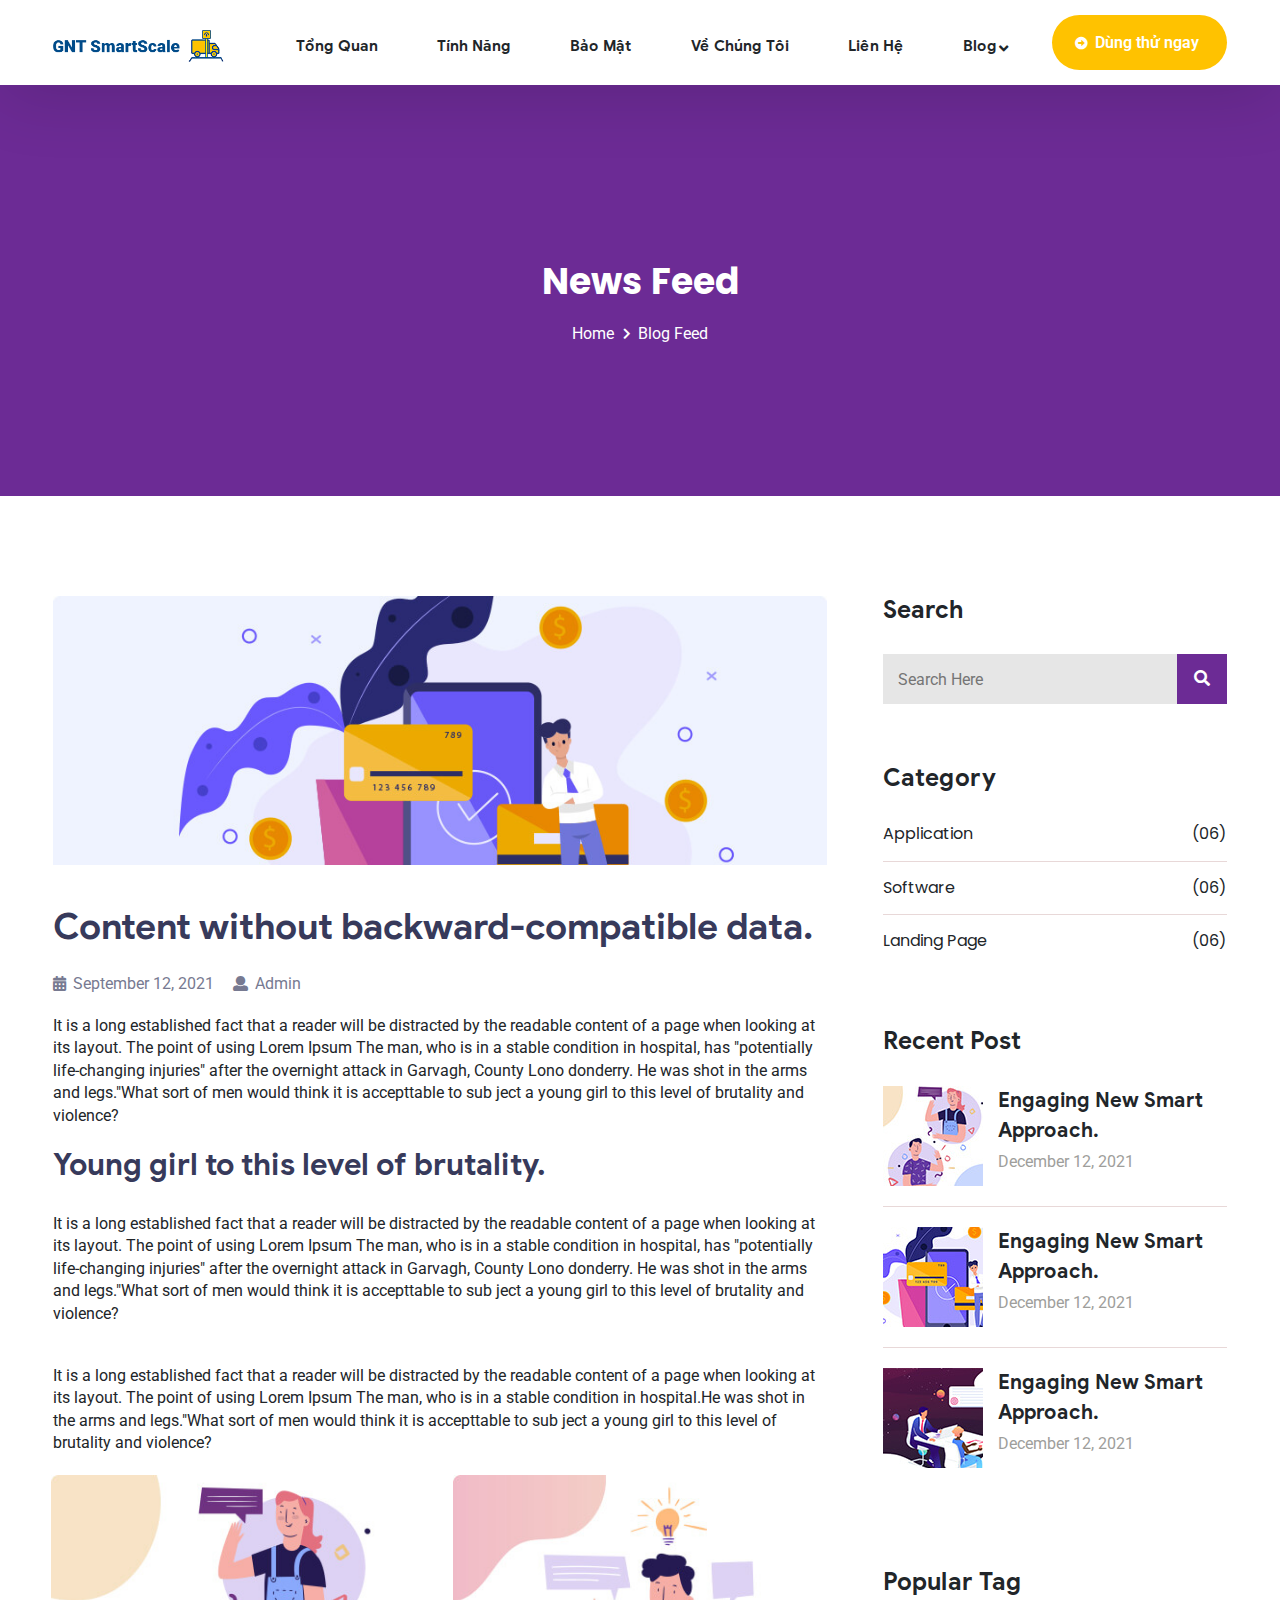
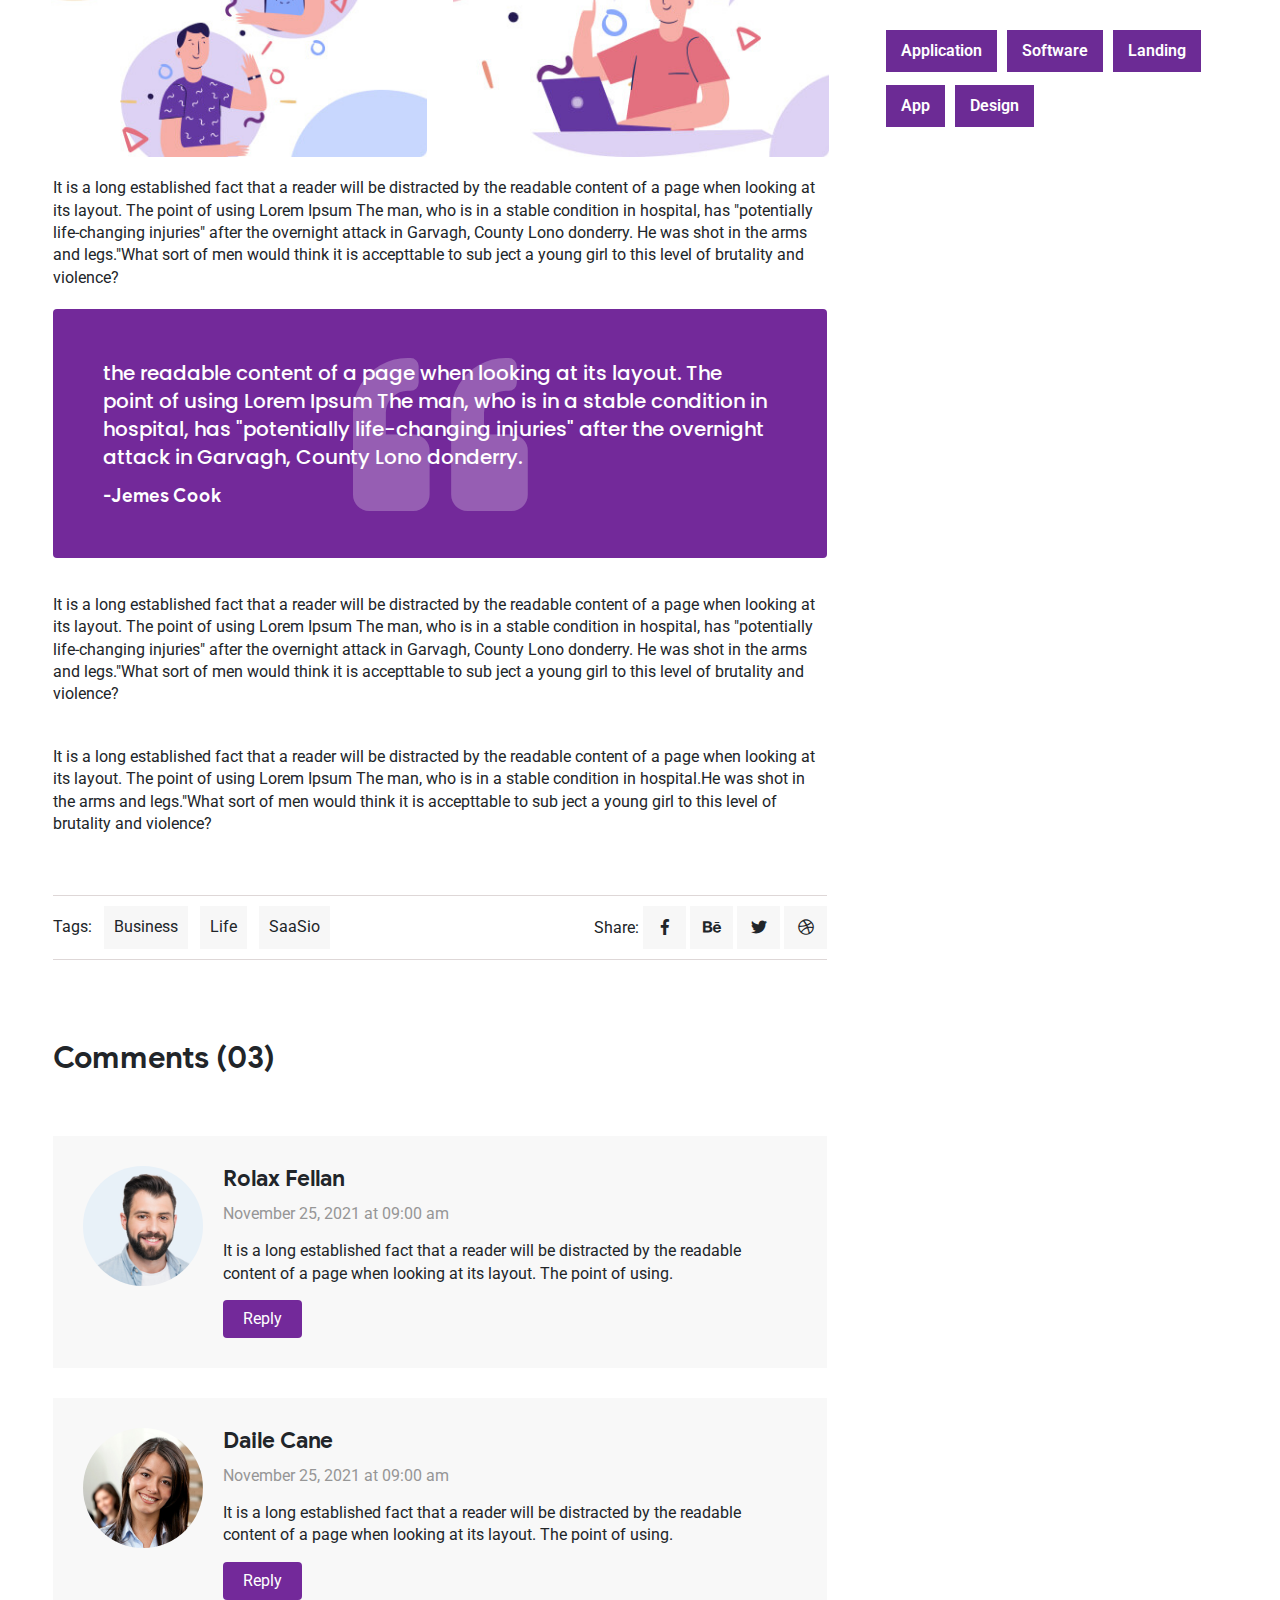
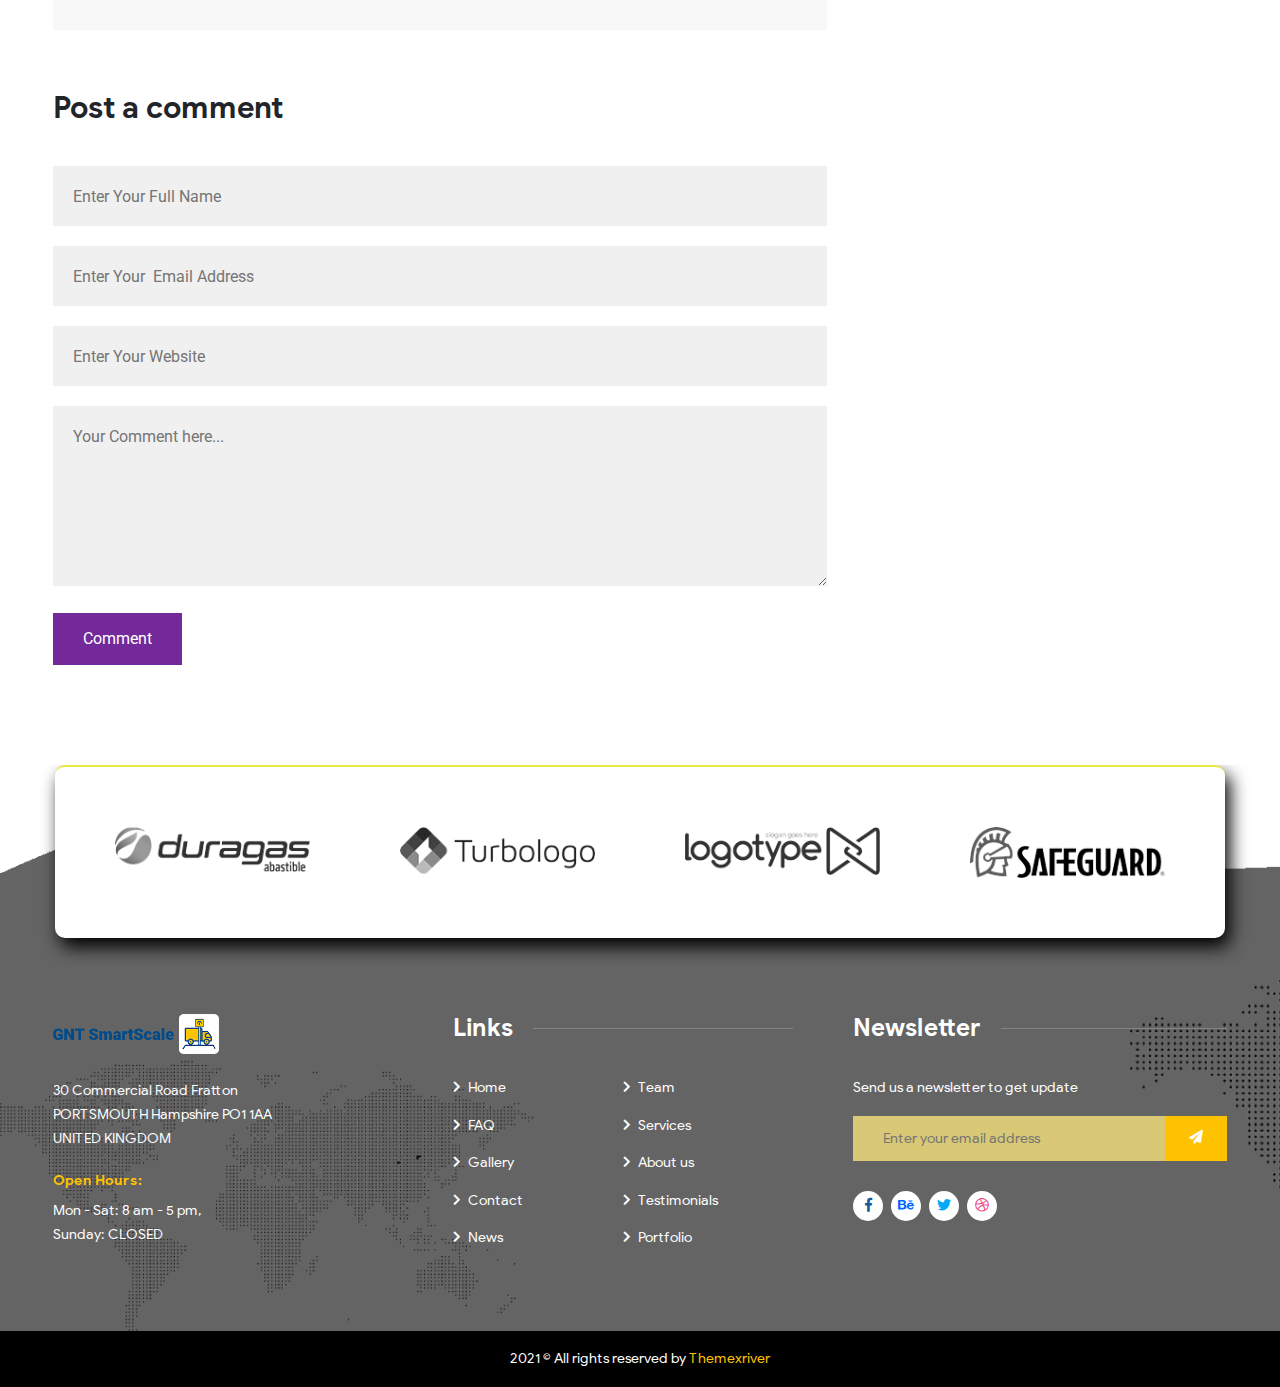
<file: blog-single.html>
<!DOCTYPE html>
<html lang="en">
<head>
    <meta charset="UTF-8">
<!--    https://html.themexriver.com/Saasio/assets/img/its-2/about/ab2.jpg-->
    <title>Test</title>
    <link rel="stylesheet" href="assets/css/bootstrap.min.css">
    <link rel="stylesheet" href="assets/css/animate.css">
    <link rel="stylesheet" href="assets/css/fontawesome-all.css">
    <link rel="stylesheet" href="assets/css/owl.carousel.css">
    <link rel="stylesheet" href="assets/css/it-source.css">
    <link rel="stylesheet" href="assets/css/flaticon-8.css">
    <link rel="stylesheet" href="assets/css/business-1.css">
    <link rel="stylesheet" href="assets/css/business-2.css">
    <link rel="stylesheet" href="assets/css/style.css">
</head>
<body class="saas-classic">
<!-- preloader - start -->
<div id="preloader" class="saas-classic-preloader"></div>
<div class="up">
    <a href="#" id="scrollup" class="saas-classic-scrollup text-center"><i class="fas fa-angle-up"></i></a>
</div>
<!-- Start of header section
    ============================================= -->
<header id="header_main" class="saas_two_main_header">
    <div class="container">
        <div class="s_main_menu">
            <div class="row">
                <div class="col-md-2">
                    <div class="brand_logo">
                        <a href="!#"><img src="assets/img/saas-c/logo/logo.png" alt=""></a>
                    </div>
                </div>
                <div class="col-md-10">
                    <div class="main_menu_list clearfix float-right">
                        <nav class="s2-main-navigation  clearfix ul-li">
                            <ul id="main-nav" class="navbar-nav text-capitalize clearfix">
                                <li><a href="about.html" target="_blank">Tổng quan</a></li>
                                <li><a href="team.html" target="_blank">Tính năng</a></li>
                                <li><a href="service.html" target="_blank">Bảo mật</a></li>
                                <li><a href="contact.html" target="_blank">Về chúng tôi</a></li>
                                <li><a href="contact.html" target="_blank">Liên hệ</a></li>
                                <li class="dropdown">
                                    <a href="#">Blog</a>
                                    <ul class="dropdown-menu clearfix">
                                        <li><a target="_blank" href="blog.html">Blog Page</a></li>
                                        <li><a target="_blank" href="blog-single.html">Blog Details</a></li>
                                    </ul>
                                </li>
                            </ul>
                        </nav>
                        <div class="saas_sign_up_btn text-center">
                            <a href="#!"> Dùng thử ngay</a>
                        </div>
                    </div>
                </div>
            </div>
        </div>
        <!-- //desktop menu -->
        <div class="s2-mobile_menu relative-position">
            <div class="s2-mobile_menu_button s2-open_mobile_menu">
                <i class="fas fa-bars"></i>
            </div>
            <div class="s2-mobile_menu_wrap">
                <div class="mobile_menu_overlay s2-open_mobile_menu"></div>
                <div class="s2-mobile_menu_content">
                    <div class="s2-mobile_menu_close s2-open_mobile_menu">
                        <i class="far fa-times-circle"></i>
                    </div>
                    <div class="m-brand-logo text-center">
                        <a href="!#"><img src="assets/img/saas-c/logo/logo.png" alt=""></a>
                    </div>
                    <nav class="s2-mobile-main-navigation  clearfix ul-li">
                        <ul id="m-main-nav" class="navbar-nav text-capitalize clearfix">
                            <li><a href="about.html" target="_blank">Tổng quan</a></li>
                            <li><a href="team.html" target="_blank">Tính năng</a></li>
                            <li><a href="service.html" target="_blank">Bảo mật</a></li>
                            <li><a href="contact.html" target="_blank">Về chúng tôi</a></li>
                            <li><a href="contact.html" target="_blank">Liên hệ</a></li>
                            <li class="dropdown">
                                <a href="#">Blog</a>
                                <ul class="dropdown-menu clearfix">
                                    <li><a target="_blank" href="blog.html">Blog Page</a></li>
                                    <li><a target="_blank" href="blog-single.html">Blog Details</a></li>
                                </ul>
                            </li>
                        </ul>
                    </nav>
                </div>
            </div>
        </div>
    </div>
</header>
<!-- End of header section
    ============================================= -->

<!-- Start of breadcurmb section
      ============================================= -->
<section id="saasio-breadcurmb" class="saasio-breadcurmb-section">
    <div class="container">
        <div class="breadcurmb-title text-center">
            <h2>News Feed</h2>
        </div>
        <div class="breadcurmb-item-list text-center ul-li">
            <ul class="saasio-page-breadcurmb">
                <li><a href="#">Home</a></li>
                <li><a href="#">Blog Feed</a></li>
            </ul>
        </div>
    </div>
</section>
<!-- End of breadcurmb section
    ============================================= -->

<!-- Start of blog page section
    ============================================= -->
<section id="news-feed" class="news-feed-section">
    <div class="container">
        <div class="blog-feed-content">
            <div class="row">
                <div class="col-md-8">
                    <div class="saasio-blog-details-content">
                        <div class="blog-details-img">
                            <img src="assets/img/blog/news-9.jpg" alt="">
                        </div>
                        <div class="blog-details-text dia-headline">
                            <h2>Content without backward-compatible data.</h2>
                            <div class="saasio-post-meta">
                                <a href="#"><i class="fas fa-calendar-alt"></i> September 12, 2021</a>
                                <a href="#"><i class="fas fa-user"></i> Admin</a>
                            </div>
                            <article>
                                It is a long established fact that a reader will be distracted by the readable content of a page when looking at its layout. The point of using Lorem Ipsum The man, who is in a stable condition in hospital, has "potentially life-changing injuries" after the overnight attack in Garvagh, County Lono donderry. He was shot in the arms and legs."What sort of men would think it is accepttable to sub ject a young girl to this level of brutality and violence?
                            </article>
                            <h3>Young girl to this level of brutality.</h3>
                            <article>
                                It is a long established fact that a reader will be distracted by the readable content of a page when looking at its layout. The point of using Lorem Ipsum The man, who is in a stable condition in hospital, has "potentially life-changing injuries" after the overnight attack in Garvagh, County Lono donderry. He was shot in the arms and legs."What sort of men would think it is accepttable to sub ject a young girl to this level of brutality and violence?
                            </article>
                            <article>
                                It is a long established fact that a reader will be distracted by the readable content of a page when looking at its layout. The point of using Lorem Ipsum The man, who is in a stable condition in hospital.He was shot in the arms and legs."What sort of men would think it is accepttable to sub ject a young girl to this level of brutality and violence?
                            </article>
                            <div class="row">
                                <div class="col-md-6">
                                    <img src="assets/img/blog/news-10.jpg" alt="">
                                </div>
                                <div class="col-md-6">
                                    <img src="assets/img/blog/news-11.jpg" alt="">
                                </div>
                            </div>
                            <article>
                                It is a long established fact that a reader will be distracted by the readable content of a page when looking at its layout. The point of using Lorem Ipsum The man, who is in a stable condition in hospital, has "potentially life-changing injuries" after the overnight attack in Garvagh, County Lono donderry. He was shot in the arms and legs."What sort of men would think it is accepttable to sub ject a young girl to this level of brutality and violence?
                            </article>
                            <blockquote>
                                the readable content of a page when looking at its layout. The point of using Lorem Ipsum The man, who is in a stable condition in hospital, has "potentially life-changing injuries" after the overnight attack in Garvagh, County Lono donderry.
                                <h4>-Jemes Cook</h4>
                            </blockquote>
                            <article>
                                It is a long established fact that a reader will be distracted by the readable content of a page when looking at its layout. The point of using Lorem Ipsum The man, who is in a stable condition in hospital, has "potentially life-changing injuries" after the overnight attack in Garvagh, County Lono donderry. He was shot in the arms and legs."What sort of men would think it is accepttable to sub ject a young girl to this level of brutality and violence?
                            </article>
                            <article>
                                It is a long established fact that a reader will be distracted by the readable content of a page when looking at its layout. The point of using Lorem Ipsum The man, who is in a stable condition in hospital.He was shot in the arms and legs."What sort of men would think it is accepttable to sub ject a young girl to this level of brutality and violence?
                            </article>
                        </div>
                        <div class="blog-details-tag clearfix">
                            <div class="blog-feed-tag float-left">
                                <span>Tags:</span>
                                <a href="#">Business</a>
                                <a href="#">Life</a>
                                <a href="#">SaaSio</a>
                            </div>
                            <div class="blog-feed-share float-right">
                                <span>Share:</span>
                                <a href="#"><i class="fb-bg fab fa-facebook-f "></i></a>
                                <a href="#"><i class="bh-bg fab fa-behance"></i></a>
                                <a href="#"><i class="tw-bg fab fa-twitter"></i></a>
                                <a href="#"><i class="dr-bg fab fa-dribbble"></i></a>
                            </div>
                        </div>
                        <div class="saasio-comment-field dia-headline">
                            <h3>Comments (03)</h3>
                            <div class="comment-list-item">
                                <div class="comment-inner-box">
                                    <div class="comment-author-img float-left">
                                        <img src="assets/img/blog/ca1.jpg" alt="">
                                    </div>
                                    <div class="comment-author-text">
                                        <h4><a href="#">Rolax Fellan</a></h4>
                                        <span>November 25, 2021 at 09:00 am</span>
                                        <p>It is a long established fact that a reader will be distracted by the readable content of a page when looking at its layout. The point of using.</p>
                                        <a class="comment-reply" href="#">Reply</a>
                                    </div>
                                </div>
                                <div class="comment-inner-box">
                                    <div class="comment-author-img float-left">
                                        <img src="assets/img/blog/ca2.jpg" alt="">
                                    </div>
                                    <div class="comment-author-text">
                                        <h4><a href="#">Daile Cane</a></h4>
                                        <span>November 25, 2021 at 09:00 am</span>
                                        <p>It is a long established fact that a reader will be distracted by the readable content of a page when looking at its layout. The point of using.</p>
                                        <a class="comment-reply" href="#">Reply</a>
                                    </div>
                                </div>
                            </div>
                            <h3>Post a comment</h3>
                            <div class="comment-form">
                                <form action="#">
                                    <input type="text" name="name" placeholder="Enter Your Full Name">
                                    <input type="email" name="email" placeholder="Enter Your  Email Address">
                                    <input type="tetx" name="website" placeholder="Enter Your Website">
                                    <textarea name="message" placeholder="Your Comment here..."></textarea>
                                    <button type="submit">Comment</button>
                                </form>
                            </div>
                        </div>
                    </div>
                </div>
                <div class="col-md-4">
                    <div class="saasio-blog-sidebar">
                        <div class="side-bar-widget">
                            <div class="search-widget dia-headline">
                                <h3 class="widget-title-2">Search</h3>
                                <form action="" class="relative-position">
                                    <input type="text" name="search" placeholder="Search Here">
                                    <button type="submit"><i class="fas fa-search"></i></button>
                                </form>
                            </div>
                        </div>
                        <div class="side-bar-widget">
                            <div class="category-widget dia-headline ul-li-block">
                                <h3 class="widget-title-2">Category</h3>
                                <ul>
                                    <li><a href="#">Application <span>(06)</span></a></li>
                                    <li><a href="#">Software <span>(06)</span></a></li>
                                    <li><a href="#">Landing Page <span>(06)</span></a></li>
                                </ul>
                            </div>
                        </div>
                        <div class="side-bar-widget">
                            <div class="category-widget dia-headline ul-li-block">
                                <h3 class="widget-title-2">Recent Post</h3>
                                <div class="recent-post-area">
                                    <div class="recent-post-img-text">
                                        <div class="recent-post-img float-left">
                                            <img src="assets/img/blog/rec1.jpg" alt="">
                                        </div>
                                        <div class="recent-post-text dia-headline">
                                            <h3><a href="#">Engaging New  Smart Approach.</a></h3>
                                            <span class="rec-post-meta"><a href="#">December 12, 2021</a></span>
                                        </div>
                                    </div>
                                    <div class="recent-post-img-text">
                                        <div class="recent-post-img float-left">
                                            <img src="assets/img/blog/rec-2.jpg" alt="">
                                        </div>
                                        <div class="recent-post-text dia-headline">
                                            <h3><a href="#">Engaging New  Smart Approach.</a></h3>
                                            <span class="rec-post-meta"><a href="#">December 12, 2021</a></span>
                                        </div>
                                    </div>
                                    <div class="recent-post-img-text">
                                        <div class="recent-post-img float-left">
                                            <img src="assets/img/blog/rec-3.jpg" alt="">
                                        </div>
                                        <div class="recent-post-text dia-headline">
                                            <h3><a href="#">Engaging New  Smart Approach.</a></h3>
                                            <span class="rec-post-meta"><a href="#">December 12, 2021</a></span>
                                        </div>
                                    </div>
                                </div>
                            </div>
                        </div>
                        <div class="side-bar-widget">
                            <div class="popular-widget dia-headline ul-li">
                                <h3 class="widget-title-2">Popular Tag</h3>
                                <ul>
                                    <li><a href="#">Application </a></li>
                                    <li><a href="#">Software </a></li>
                                    <li><a href="#">Landing </a></li>
                                    <li><a href="#">App </a></li>
                                    <li><a href="#">Design </a></li>
                                </ul>
                            </div>
                        </div>
                    </div>
                </div>
            </div>
        </div>
    </div>
</section>
<!-- End of blog section
    ============================================= -->

<!-- Start of footer section
    ============================================= -->
<footer id="saas_two_footer" class="saas_two_footer_section relative-position mt-0">

    <!-- Start of partner section
        ============================================= -->
    <section id="smm-partner" class="smm-partner-section position-relative mb-5">
        <div class="container">
            <div class="smm-partner-wrapper">
                <div id="smm-partner-id" class="smm-partner-slider owl-carousel">
                    <div class="smm-partner-img">
                        <a href="#"><img src="assets/img/smm/partner/p1.png" alt=""></a>
                    </div>
                    <div class="smm-partner-img">
                        <a href="#"><img src="assets/img/smm/partner/p2.png" alt=""></a>
                    </div>
                    <div class="smm-partner-img">
                        <a href="#"><img src="assets/img/smm/partner/p3.png" alt=""></a>
                    </div>
                    <div class="smm-partner-img">
                        <a href="#"><img src="assets/img/smm/partner/p4.png" alt=""></a>
                    </div>
                    <div class="smm-partner-img">
                        <a href="#"><img src="assets/img/smm/partner/p1.png" alt=""></a>
                    </div>
                    <div class="smm-partner-img">
                        <a href="#"><img src="assets/img/smm/partner/p2.png" alt=""></a>
                    </div>
                </div>
            </div>
        </div>
    </section>
    <!-- End of partner section
        ============================================= -->
    <div class="footer_content pera-content ">
        <div class="container ">
            <div class="row">
                <div class="col-lg-4 col-md-12">
                    <div class="s2_footer_widget clearfix ul-li-block  saas2-headline">
                        <div class="s2_footer_about">
                            <div class="s2-footer_logo">
                                <img src="assets/img/saas-c/logo/f-logo.png" style="width: 166px" alt="">
                            </div>
                            <div class="footer_about">
                                30 Commercial Road Fratton
                                PORTSMOUTH Hampshire PO1 1AA
                                UNITED KINGDOM
                            </div>
                            <span>Open Hours: </span>
                            <p>Mon - Sat: 8 am - 5 pm,
                                Sunday: CLOSED</p>
                        </div>
                    </div>
                </div>
                <div class="col-lg-4 col-md-12">
                    <div class="s2_footer_widget clearfix ul-li-block saas2-headline">
                        <div class="s2_footer_menu">
                            <h3 class="s2_widget_title">
                                <span>Links</span>
                                <i></i>
                            </h3>
                            <ul>
                                <li><a href="#"> Home</a></li>
                                <li><a href="#"> Team</a></li>
                                <li><a href="#"> FAQ</a></li>
                                <li><a href="#"> Services</a></li>
                                <li><a href="#"> Gallery</a></li>
                                <li><a href="#"> About us</a></li>
                                <li><a href="#"> Contact</a></li>
                                <li><a href="#"> Testimonials</a></li>
                                <li><a href="#"> News</a></li>
                                <li><a href="#"> Portfolio</a></li>
                            </ul>
                        </div>
                    </div>
                </div>
                <div class="col-lg-4 col-md-12">
                    <div class="s2_footer_widget clearfix ul-li-block saas2-headline">
                        <div class="s2_footer_social">
                            <h3 class="s2_widget_title">
                                <span>Newsletter</span>
                                <i></i>
                            </h3>
                            <p>Send us a newsletter to get update</p>
                            <form action="#">
                                <input  name="email" type="email" placeholder="Enter your email address">
                                <button  type="submit" value="Submit"> <i class="fas fa-paper-plane"></i></button>
                            </form>
                            <a href="#"><i class="fb-bg fab fa-facebook-f "></i></a>
                            <a href="#"><i class="bh-bg fab fa-behance"></i></a>
                            <a href="#"><i class="tw-bg fab fa-twitter"></i></a>
                            <a href="#"><i class="dr-bg fab fa-dribbble"></i></a>
                        </div>
                    </div>
                </div>
            </div>
        </div>
    </div>
</footer>
<div class="s2-copyright text-center">2021 © All rights reserved by <a href="#">Themexriver</a></div>
<!-- End of footer section
	============================================= -->


<!-- JS library -->
<script src="assets/js/jquery.js"></script>
<script src="assets/js/appear.js"></script>
<script src="assets/js/popper.min.js"></script>
<script src="assets/js/bootstrap.min.js"></script>
<script src="assets/js/owl.js"></script>
<script src="assets/js/aos.js"></script>
<script src="assets/js/slick.js"></script>
<script src="assets/js/wow.min.js"></script>
<script src="assets/js/pagenav.js"></script>
<script src="assets/js/jquery.barfiller.js"></script>
<script src="assets/js/parallax-scroll.js"></script>
<script src="assets/js/jquery.mCustomScrollbar.concat.min.js"></script>
<script src="assets/js/script.js"></script>
<script>
    $('#smm-partner-id').owlCarousel({
        margin: 90,
        autoplay: true,
        loop: true,
        responsiveClass:true,
        nav: false,
        dots: false,
        slideTransition:'linear',
        autoplayTimeout: 10,
        autoplayHoverPause:false,
        autoplaySpeed:4500,
        responsive:{
            0:{
                items:1,
            },
            400:{
                items:1,
            },
            600:{
                items:2,
            },
            700:{
                items:3,
            },
            1000:{
                items:4,

            }
        },
    })
</script>
</body>
</html>
</file>
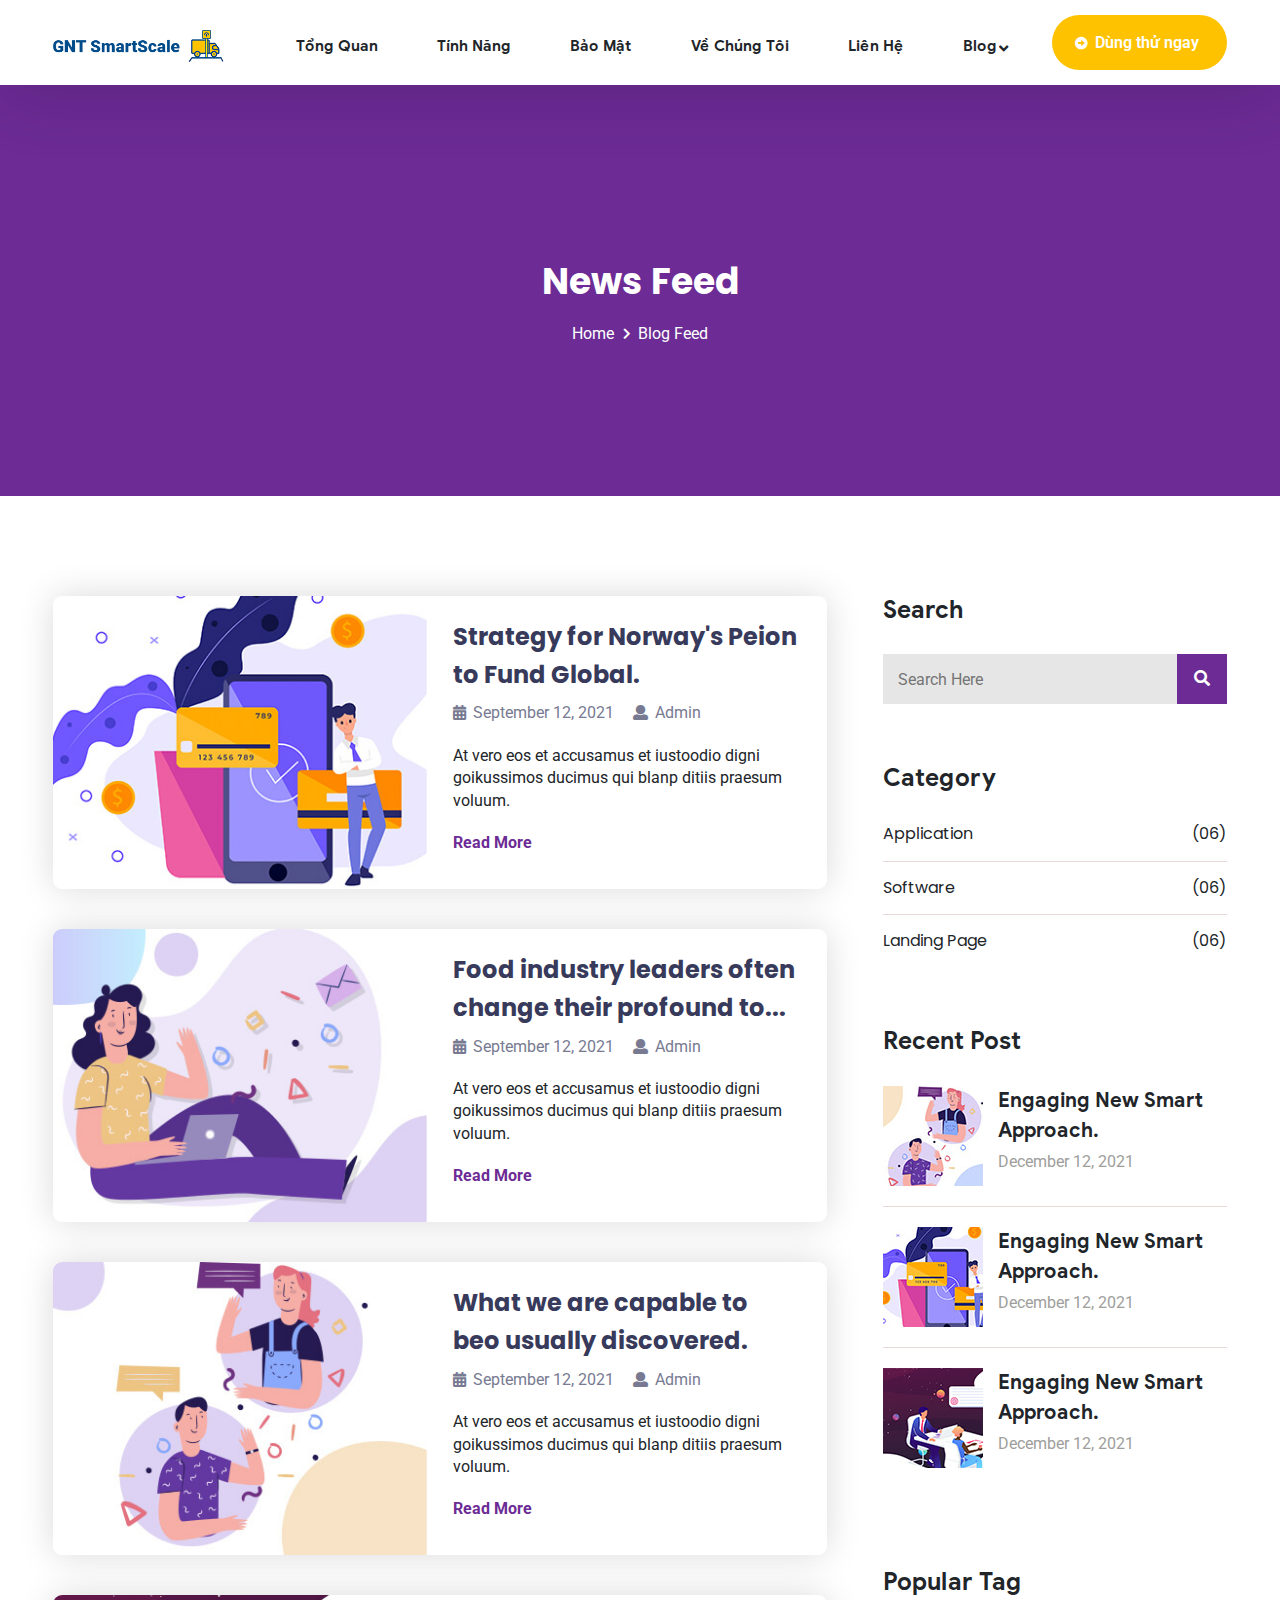
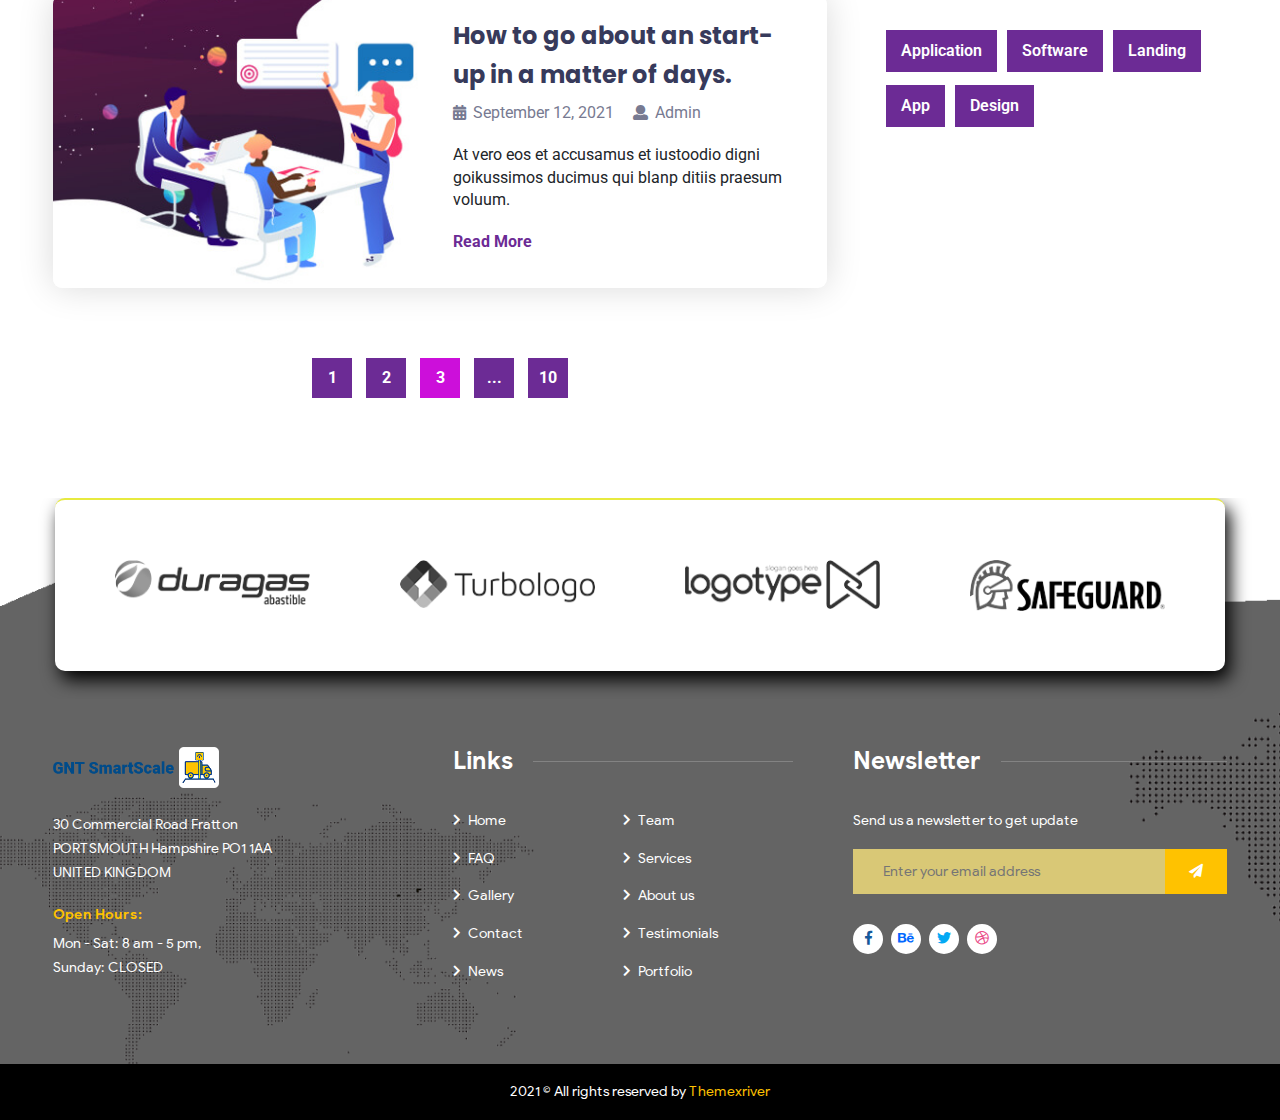
<file: blog.html>
<!DOCTYPE html>
<html lang="en">
<head>
    <meta charset="UTF-8">
<!--    https://html.themexriver.com/Saasio/assets/img/its-2/about/ab2.jpg-->
    <title>Test</title>
    <link rel="stylesheet" href="assets/css/bootstrap.min.css">
    <link rel="stylesheet" href="assets/css/animate.css">
    <link rel="stylesheet" href="assets/css/fontawesome-all.css">
    <link rel="stylesheet" href="assets/css/owl.carousel.css">
    <link rel="stylesheet" href="assets/css/it-source.css">
    <link rel="stylesheet" href="assets/css/flaticon-8.css">
    <link rel="stylesheet" href="assets/css/business-1.css">
    <link rel="stylesheet" href="assets/css/business-2.css">
    <link rel="stylesheet" href="assets/css/style.css">
</head>
<body class="saas-classic">
<!-- preloader - start -->
<div id="preloader" class="saas-classic-preloader"></div>
<div class="up">
    <a href="#" id="scrollup" class="saas-classic-scrollup text-center"><i class="fas fa-angle-up"></i></a>
</div>
<!-- Start of header section
    ============================================= -->
<header id="header_main" class="saas_two_main_header">
    <div class="container">
        <div class="s_main_menu">
            <div class="row">
                <div class="col-md-2">
                    <div class="brand_logo">
                        <a href="!#"><img src="assets/img/saas-c/logo/logo.png" alt=""></a>
                    </div>
                </div>
                <div class="col-md-10">
                    <div class="main_menu_list clearfix float-right">
                        <nav class="s2-main-navigation  clearfix ul-li">
                            <ul id="main-nav" class="navbar-nav text-capitalize clearfix">
                                <li><a href="about.html" target="_blank">Tổng quan</a></li>
                                <li><a href="team.html" target="_blank">Tính năng</a></li>
                                <li><a href="service.html" target="_blank">Bảo mật</a></li>
                                <li><a href="contact.html" target="_blank">Về chúng tôi</a></li>
                                <li><a href="contact.html" target="_blank">Liên hệ</a></li>
                                <li class="dropdown">
                                    <a href="#">Blog</a>
                                    <ul class="dropdown-menu clearfix">
                                        <li><a target="_blank" href="blog.html">Blog Page</a></li>
                                        <li><a target="_blank" href="blog-single.html">Blog Details</a></li>
                                    </ul>
                                </li>
                            </ul>
                        </nav>
                        <div class="saas_sign_up_btn text-center">
                            <a href="#!"> Dùng thử ngay</a>
                        </div>
                    </div>
                </div>
            </div>
        </div>
        <!-- //desktop menu -->
        <div class="s2-mobile_menu relative-position">
            <div class="s2-mobile_menu_button s2-open_mobile_menu">
                <i class="fas fa-bars"></i>
            </div>
            <div class="s2-mobile_menu_wrap">
                <div class="mobile_menu_overlay s2-open_mobile_menu"></div>
                <div class="s2-mobile_menu_content">
                    <div class="s2-mobile_menu_close s2-open_mobile_menu">
                        <i class="far fa-times-circle"></i>
                    </div>
                    <div class="m-brand-logo text-center">
                        <a href="!#"><img src="assets/img/saas-c/logo/logo.png" alt=""></a>
                    </div>
                    <nav class="s2-mobile-main-navigation  clearfix ul-li">
                        <ul id="m-main-nav" class="navbar-nav text-capitalize clearfix">
                            <li><a href="about.html" target="_blank">Tổng quan</a></li>
                            <li><a href="team.html" target="_blank">Tính năng</a></li>
                            <li><a href="service.html" target="_blank">Bảo mật</a></li>
                            <li><a href="contact.html" target="_blank">Về chúng tôi</a></li>
                            <li><a href="contact.html" target="_blank">Liên hệ</a></li>
                            <li class="dropdown">
                                <a href="#">Blog</a>
                                <ul class="dropdown-menu clearfix">
                                    <li><a target="_blank" href="blog.html">Blog Page</a></li>
                                    <li><a target="_blank" href="blog-single.html">Blog Details</a></li>
                                </ul>
                            </li>
                        </ul>
                    </nav>
                </div>
            </div>
        </div>
    </div>
</header>
<!-- End of header section
    ============================================= -->

<!-- Start of breadcurmb section
    ============================================= -->
<section id="saasio-breadcurmb" class="saasio-breadcurmb-section">
    <div class="container">
        <div class="breadcurmb-title text-center">
            <h2>News Feed</h2>
        </div>
        <div class="breadcurmb-item-list text-center ul-li">
            <ul class="saasio-page-breadcurmb">
                <li><a href="#">Home</a></li>
                <li><a href="#">Blog Feed</a></li>
            </ul>
        </div>
    </div>
</section>
<!-- End of breadcurmb section
    ============================================= -->

<!-- Start of blog page section
    ============================================= -->
<section id="news-feed" class="news-feed-section">
    <div class="container">
        <div class="blog-feed-content">
            <div class="row">
                <div class="col-md-8">
                    <div class="blog-feed-post">
                        <div class="blog-feed-img-txt">
                            <div class="row">
                                <div class="col-lg-6 col-md-12 col-sm-12">
                                    <div class="saasio-blog-img">
                                        <img src="assets/img/blog/news-4.jpg" alt="">
                                    </div>
                                </div>
                                <div class="col-lg-6 col-md-12 col-sm-12">
                                    <div class="saasio-blog-text">
                                        <h3><a href="#">Strategy for Norway's Peion to Fund Global.</a></h3>
                                        <div class="saasio-post-meta">
                                            <a href="#"><i class="fas fa-calendar-alt"></i> September 12, 2021</a>
                                            <a href="#"><i class="fas fa-user"></i> Admin</a>
                                        </div>
                                        <p>At vero eos et accusamus et iustoodio digni goikussimos ducimus qui blanp ditiis praesum voluum.</p>
                                        <a class="blog-read-more" href="#">Read More</a>
                                    </div>
                                </div>
                            </div>
                        </div>
                    </div>
                    <div class="blog-feed-post">
                        <div class="blog-feed-img-txt">
                            <div class="row">
                                <div class="col-lg-6 col-md-12 col-sm-12">
                                    <div class="saasio-blog-img">
                                        <img src="assets/img/blog/news-5.jpg" alt="">
                                    </div>
                                </div>
                                <div class="col-lg-6 col-md-12 col-sm-12">
                                    <div class="saasio-blog-text">
                                        <h3><a href="#">Food industry leaders often change their profound to...</a></h3>
                                        <div class="saasio-post-meta">
                                            <a href="#"><i class="fas fa-calendar-alt"></i> September 12, 2021</a>
                                            <a href="#"><i class="fas fa-user"></i> Admin</a>
                                        </div>
                                        <p>At vero eos et accusamus et iustoodio digni goikussimos ducimus qui blanp ditiis praesum voluum.</p>
                                        <a class="blog-read-more" href="#">Read More</a>
                                    </div>
                                </div>
                            </div>
                        </div>
                    </div>
                    <div class="blog-feed-post">
                        <div class="blog-feed-img-txt">
                            <div class="row">
                                <div class="col-lg-6 col-md-12 col-sm-12">
                                    <div class="saasio-blog-img">
                                        <img src="assets/img/blog/news-6.jpg" alt="">
                                    </div>
                                </div>
                                <div class="col-lg-6 col-md-12 col-sm-12">
                                    <div class="saasio-blog-text">
                                        <h3><a href="#">What we are capable to beo usually discovered.</a></h3>
                                        <div class="saasio-post-meta">
                                            <a href="#"><i class="fas fa-calendar-alt"></i> September 12, 2021</a>
                                            <a href="#"><i class="fas fa-user"></i> Admin</a>
                                        </div>
                                        <p>At vero eos et accusamus et iustoodio digni goikussimos ducimus qui blanp ditiis praesum voluum.</p>
                                        <a class="blog-read-more" href="#">Read More</a>
                                    </div>
                                </div>
                            </div>
                        </div>
                    </div>
                    <div class="blog-feed-post">
                        <div class="blog-feed-img-txt">
                            <div class="row">
                                <div class="col-lg-6 col-md-12 col-sm-12">
                                    <div class="saasio-blog-img">
                                        <img src="assets/img/blog/news-7.jpg" alt="">
                                    </div>
                                </div>
                                <div class="col-lg-6 col-md-12 col-sm-12">
                                    <div class="saasio-blog-text">
                                        <h3><a href="#">How to go about  an start-up in a matter of days.</a></h3>
                                        <div class="saasio-post-meta">
                                            <a href="#"><i class="fas fa-calendar-alt"></i> September 12, 2021</a>
                                            <a href="#"><i class="fas fa-user"></i> Admin</a>
                                        </div>
                                        <p>At vero eos et accusamus et iustoodio digni goikussimos ducimus qui blanp ditiis praesum voluum.</p>
                                        <a class="blog-read-more" href="#">Read More</a>
                                    </div>
                                </div>
                            </div>
                        </div>
                    </div>
                    <div class="saasio-pagination text-center ul-li">
                        <ul>
                            <li><a href="#">1</a></li>
                            <li><a href="#">2</a></li>
                            <li><a class="active" href="#">3</a></li>
                            <li><a href="#">...</a></li>
                            <li><a href="#">10</a></li>
                        </ul>
                    </div>
                </div>
                <div class="col-md-4">
                    <div class="saasio-blog-sidebar">
                        <div class="side-bar-widget">
                            <div class="search-widget dia-headline">
                                <h3 class="widget-title-2">Search</h3>
                                <form action="" class="relative-position">
                                    <input type="text" name="search" placeholder="Search Here">
                                    <button type="submit"><i class="fas fa-search"></i></button>
                                </form>
                            </div>
                        </div>
                        <div class="side-bar-widget">
                            <div class="category-widget dia-headline ul-li-block">
                                <h3 class="widget-title-2">Category</h3>
                                <ul>
                                    <li><a href="#">Application <span>(06)</span></a></li>
                                    <li><a href="#">Software <span>(06)</span></a></li>
                                    <li><a href="#">Landing Page <span>(06)</span></a></li>
                                </ul>
                            </div>
                        </div>
                        <div class="side-bar-widget">
                            <div class="category-widget dia-headline ul-li-block">
                                <h3 class="widget-title-2">Recent Post</h3>
                                <div class="recent-post-area">
                                    <div class="recent-post-img-text">
                                        <div class="recent-post-img float-left">
                                            <img src="assets/img/blog/rec1.jpg" alt="">
                                        </div>
                                        <div class="recent-post-text dia-headline">
                                            <h3><a href="#">Engaging New  Smart Approach.</a></h3>
                                            <span class="rec-post-meta"><a href="#">December 12, 2021</a></span>
                                        </div>
                                    </div>
                                    <div class="recent-post-img-text">
                                        <div class="recent-post-img float-left">
                                            <img src="assets/img/blog/rec-2.jpg" alt="">
                                        </div>
                                        <div class="recent-post-text dia-headline">
                                            <h3><a href="#">Engaging New  Smart Approach.</a></h3>
                                            <span class="rec-post-meta"><a href="#">December 12, 2021</a></span>
                                        </div>
                                    </div>
                                    <div class="recent-post-img-text">
                                        <div class="recent-post-img float-left">
                                            <img src="assets/img/blog/rec-3.jpg" alt="">
                                        </div>
                                        <div class="recent-post-text dia-headline">
                                            <h3><a href="#">Engaging New  Smart Approach.</a></h3>
                                            <span class="rec-post-meta"><a href="#">December 12, 2021</a></span>
                                        </div>
                                    </div>
                                </div>
                            </div>
                        </div>
                        <div class="side-bar-widget">
                            <div class="popular-widget dia-headline ul-li">
                                <h3 class="widget-title-2">Popular Tag</h3>
                                <ul>
                                    <li><a href="#">Application </a></li>
                                    <li><a href="#">Software </a></li>
                                    <li><a href="#">Landing </a></li>
                                    <li><a href="#">App </a></li>
                                    <li><a href="#">Design </a></li>
                                </ul>
                            </div>
                        </div>
                    </div>
                </div>
            </div>
        </div>
    </div>
</section>
<!-- End of blog section
    ============================================= -->


<!-- Start of footer section
    ============================================= -->
<footer id="saas_two_footer" class="saas_two_footer_section relative-position mt-0">

    <!-- Start of partner section
        ============================================= -->
    <section id="smm-partner" class="smm-partner-section position-relative mb-5">
        <div class="container">
            <div class="smm-partner-wrapper">
                <div id="smm-partner-id" class="smm-partner-slider owl-carousel">
                    <div class="smm-partner-img">
                        <a href="#"><img src="assets/img/smm/partner/p1.png" alt=""></a>
                    </div>
                    <div class="smm-partner-img">
                        <a href="#"><img src="assets/img/smm/partner/p2.png" alt=""></a>
                    </div>
                    <div class="smm-partner-img">
                        <a href="#"><img src="assets/img/smm/partner/p3.png" alt=""></a>
                    </div>
                    <div class="smm-partner-img">
                        <a href="#"><img src="assets/img/smm/partner/p4.png" alt=""></a>
                    </div>
                    <div class="smm-partner-img">
                        <a href="#"><img src="assets/img/smm/partner/p1.png" alt=""></a>
                    </div>
                    <div class="smm-partner-img">
                        <a href="#"><img src="assets/img/smm/partner/p2.png" alt=""></a>
                    </div>
                </div>
            </div>
        </div>
    </section>
    <!-- End of partner section
        ============================================= -->
    <div class="footer_content pera-content ">
        <div class="container ">
            <div class="row">
                <div class="col-lg-4 col-md-12">
                    <div class="s2_footer_widget clearfix ul-li-block  saas2-headline">
                        <div class="s2_footer_about">
                            <div class="s2-footer_logo">
                                <img src="assets/img/saas-c/logo/f-logo.png" style="width: 166px" alt="">
                            </div>
                            <div class="footer_about">
                                30 Commercial Road Fratton
                                PORTSMOUTH Hampshire PO1 1AA
                                UNITED KINGDOM
                            </div>
                            <span>Open Hours: </span>
                            <p>Mon - Sat: 8 am - 5 pm,
                                Sunday: CLOSED</p>
                        </div>
                    </div>
                </div>
                <div class="col-lg-4 col-md-12">
                    <div class="s2_footer_widget clearfix ul-li-block saas2-headline">
                        <div class="s2_footer_menu">
                            <h3 class="s2_widget_title">
                                <span>Links</span>
                                <i></i>
                            </h3>
                            <ul>
                                <li><a href="#"> Home</a></li>
                                <li><a href="#"> Team</a></li>
                                <li><a href="#"> FAQ</a></li>
                                <li><a href="#"> Services</a></li>
                                <li><a href="#"> Gallery</a></li>
                                <li><a href="#"> About us</a></li>
                                <li><a href="#"> Contact</a></li>
                                <li><a href="#"> Testimonials</a></li>
                                <li><a href="#"> News</a></li>
                                <li><a href="#"> Portfolio</a></li>
                            </ul>
                        </div>
                    </div>
                </div>
                <div class="col-lg-4 col-md-12">
                    <div class="s2_footer_widget clearfix ul-li-block saas2-headline">
                        <div class="s2_footer_social">
                            <h3 class="s2_widget_title">
                                <span>Newsletter</span>
                                <i></i>
                            </h3>
                            <p>Send us a newsletter to get update</p>
                            <form action="#">
                                <input  name="email" type="email" placeholder="Enter your email address">
                                <button  type="submit" value="Submit"> <i class="fas fa-paper-plane"></i></button>
                            </form>
                            <a href="#"><i class="fb-bg fab fa-facebook-f "></i></a>
                            <a href="#"><i class="bh-bg fab fa-behance"></i></a>
                            <a href="#"><i class="tw-bg fab fa-twitter"></i></a>
                            <a href="#"><i class="dr-bg fab fa-dribbble"></i></a>
                        </div>
                    </div>
                </div>
            </div>
        </div>
    </div>
</footer>
<div class="s2-copyright text-center">2021 © All rights reserved by <a href="#">Themexriver</a></div>
<!-- End of footer section
	============================================= -->


<!-- JS library -->
<script src="assets/js/jquery.js"></script>
<script src="assets/js/appear.js"></script>
<script src="assets/js/popper.min.js"></script>
<script src="assets/js/bootstrap.min.js"></script>
<script src="assets/js/owl.js"></script>
<script src="assets/js/aos.js"></script>
<script src="assets/js/slick.js"></script>
<script src="assets/js/wow.min.js"></script>
<script src="assets/js/pagenav.js"></script>
<script src="assets/js/jquery.barfiller.js"></script>
<script src="assets/js/parallax-scroll.js"></script>
<script src="assets/js/jquery.mCustomScrollbar.concat.min.js"></script>
<script src="assets/js/script.js"></script>
<script>
    $('#smm-partner-id').owlCarousel({
        margin: 90,
        autoplay: true,
        loop: true,
        responsiveClass:true,
        nav: false,
        dots: false,
        slideTransition:'linear',
        autoplayTimeout: 10,
        autoplayHoverPause:false,
        autoplaySpeed:4500,
        responsive:{
            0:{
                items:1,
            },
            400:{
                items:1,
            },
            600:{
                items:2,
            },
            700:{
                items:3,
            },
            1000:{
                items:4,

            }
        },
    })
</script>
</body>
</html>
</file>
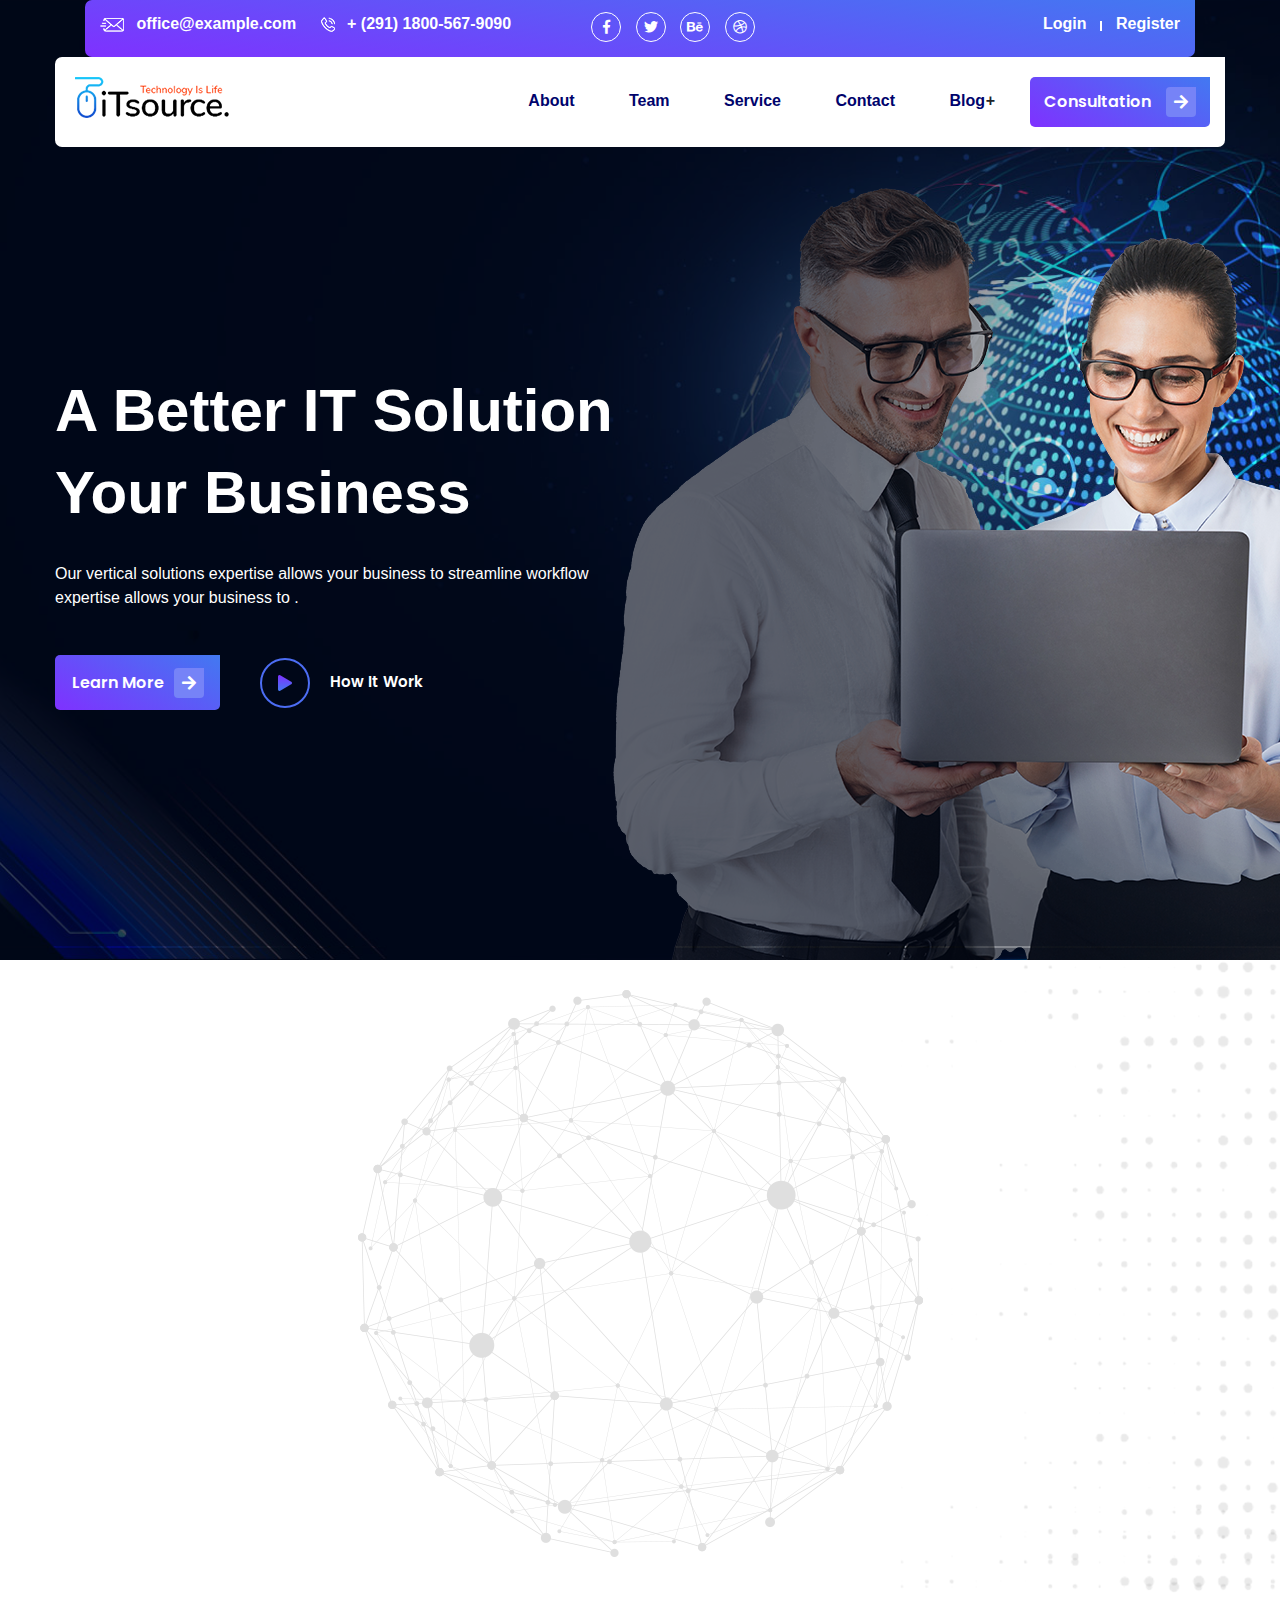
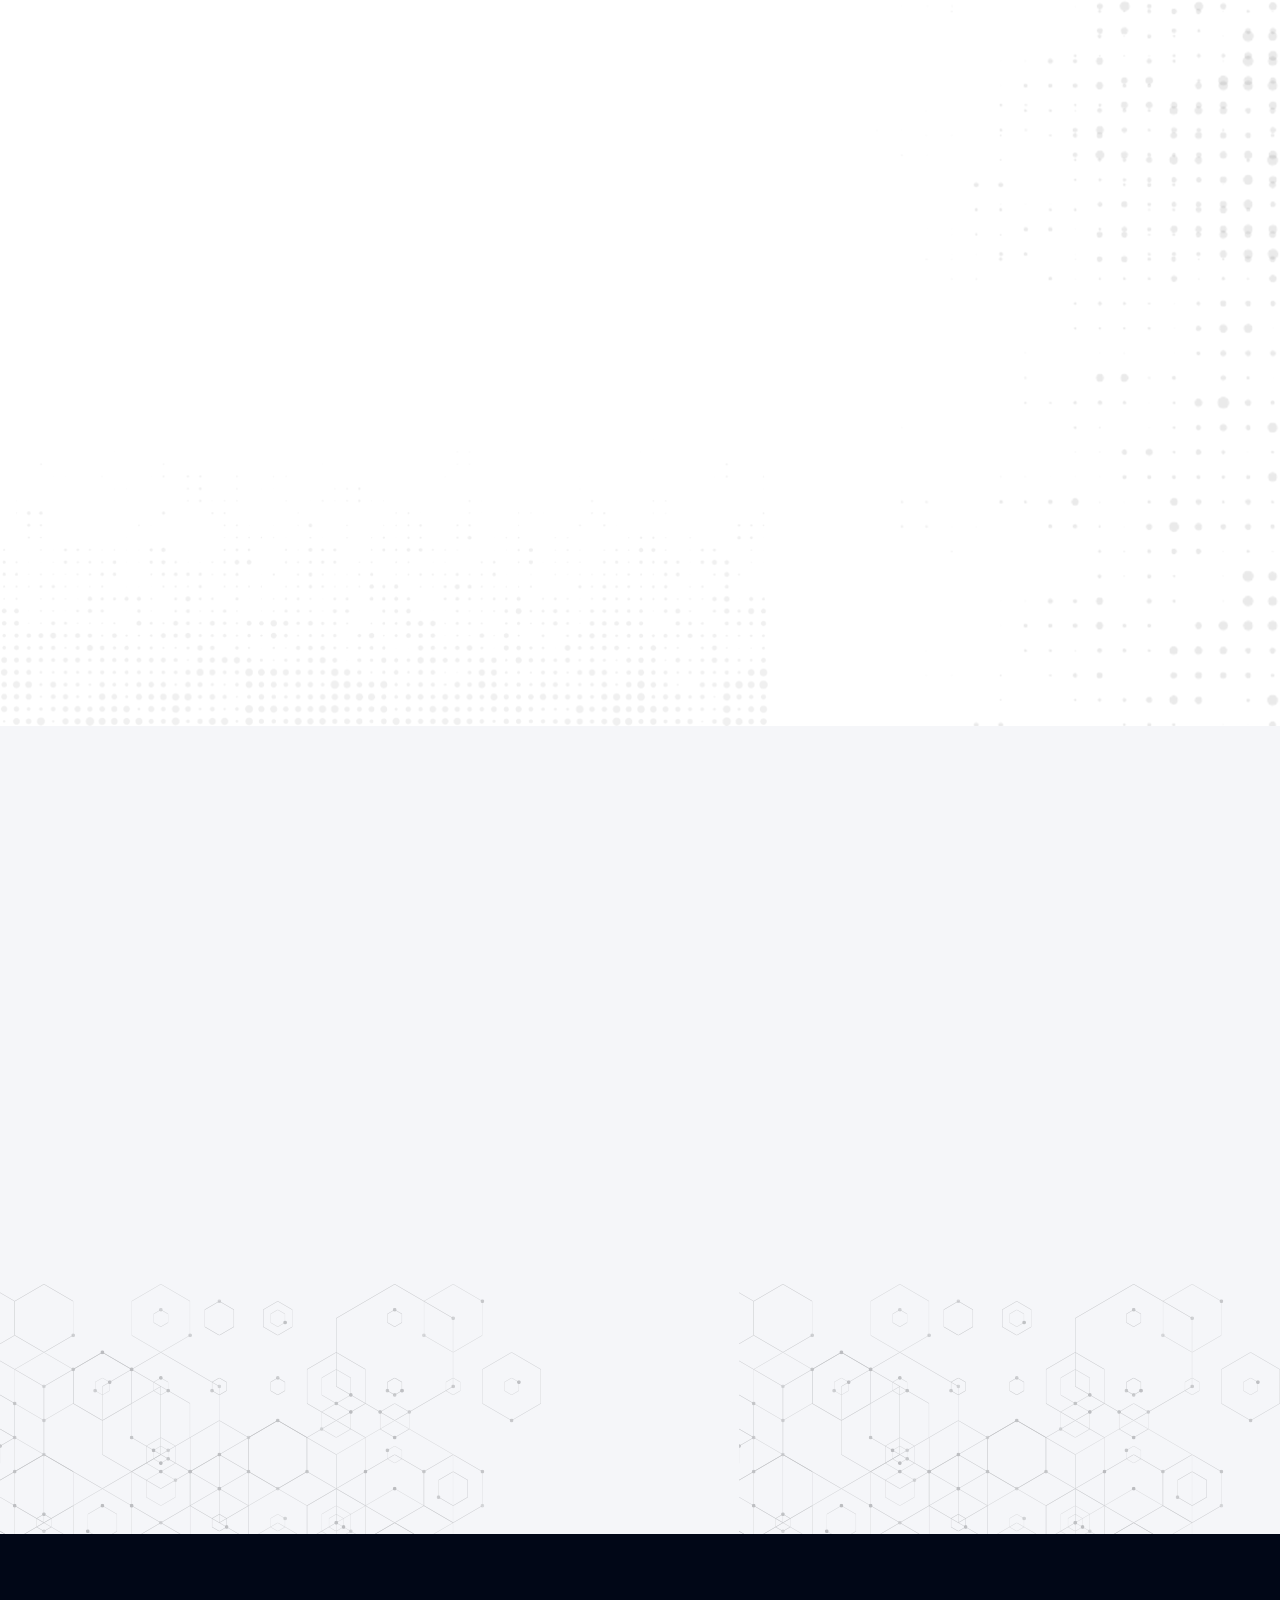
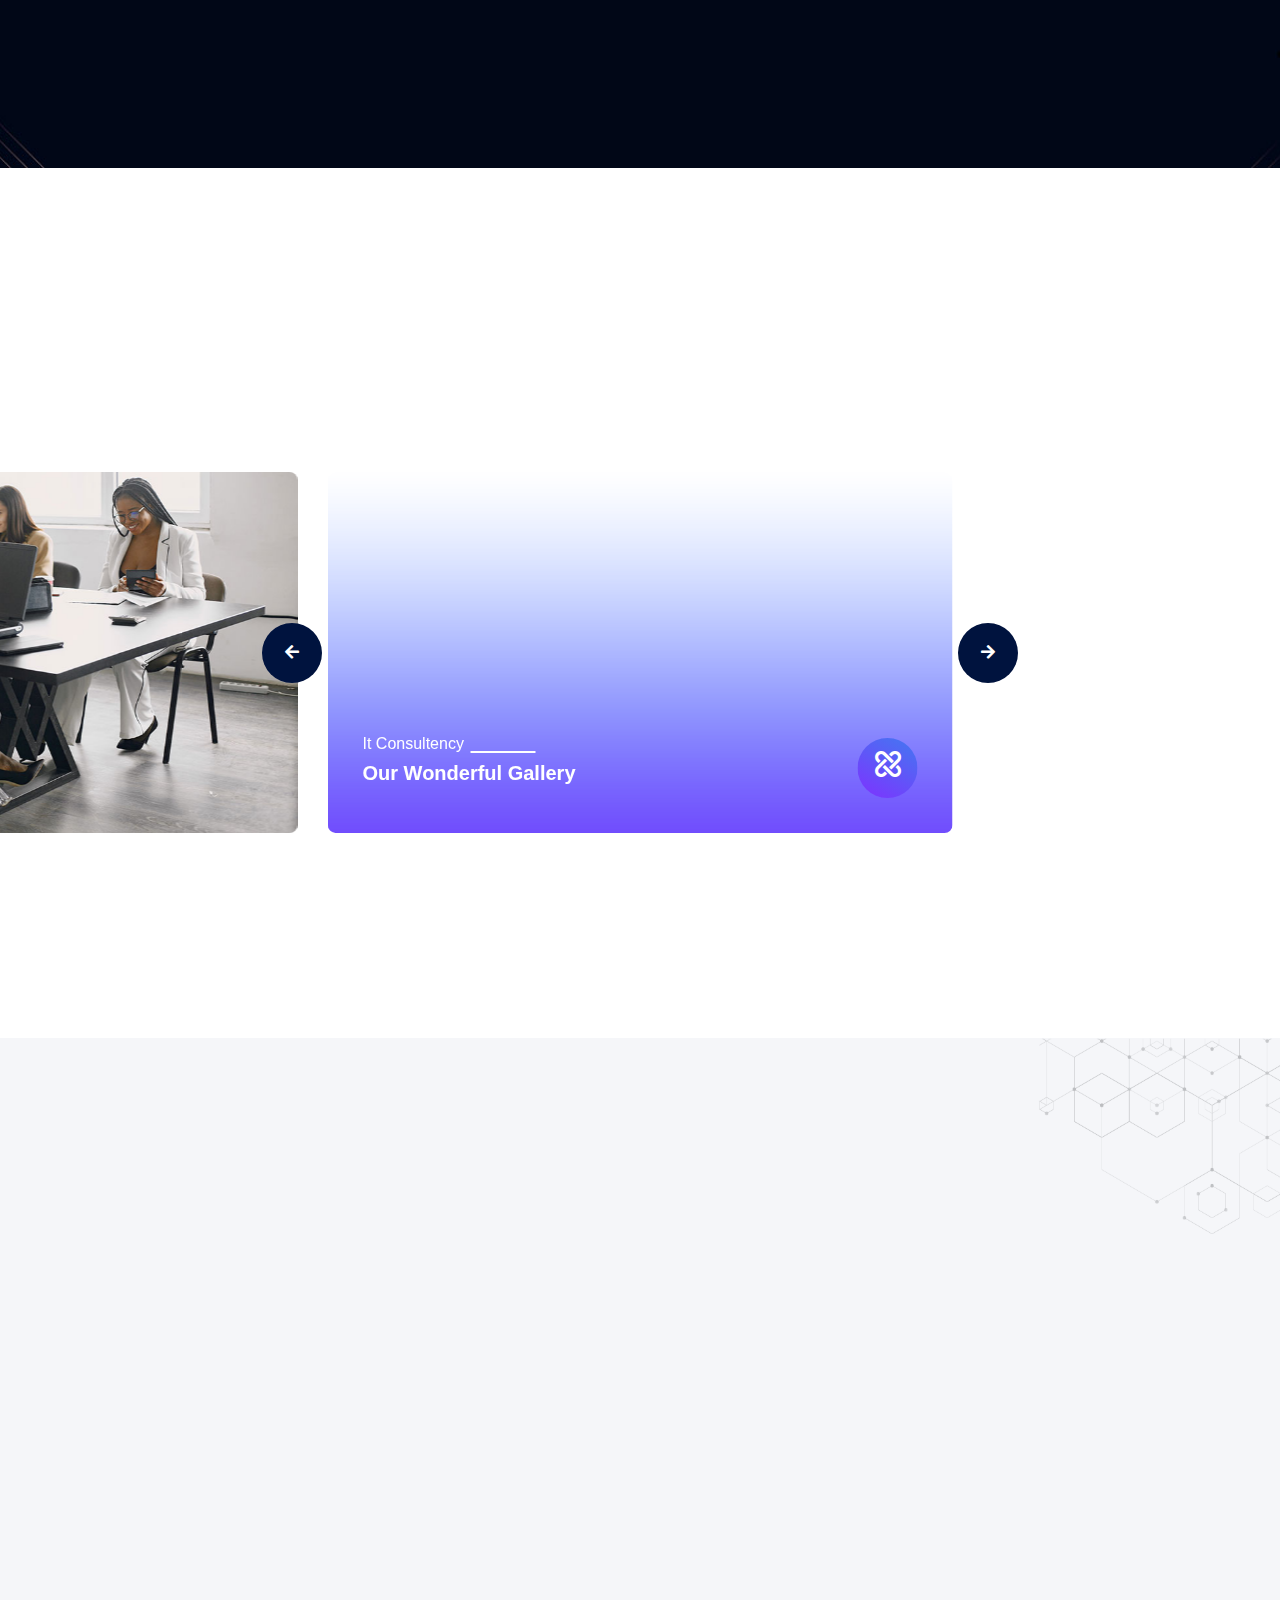
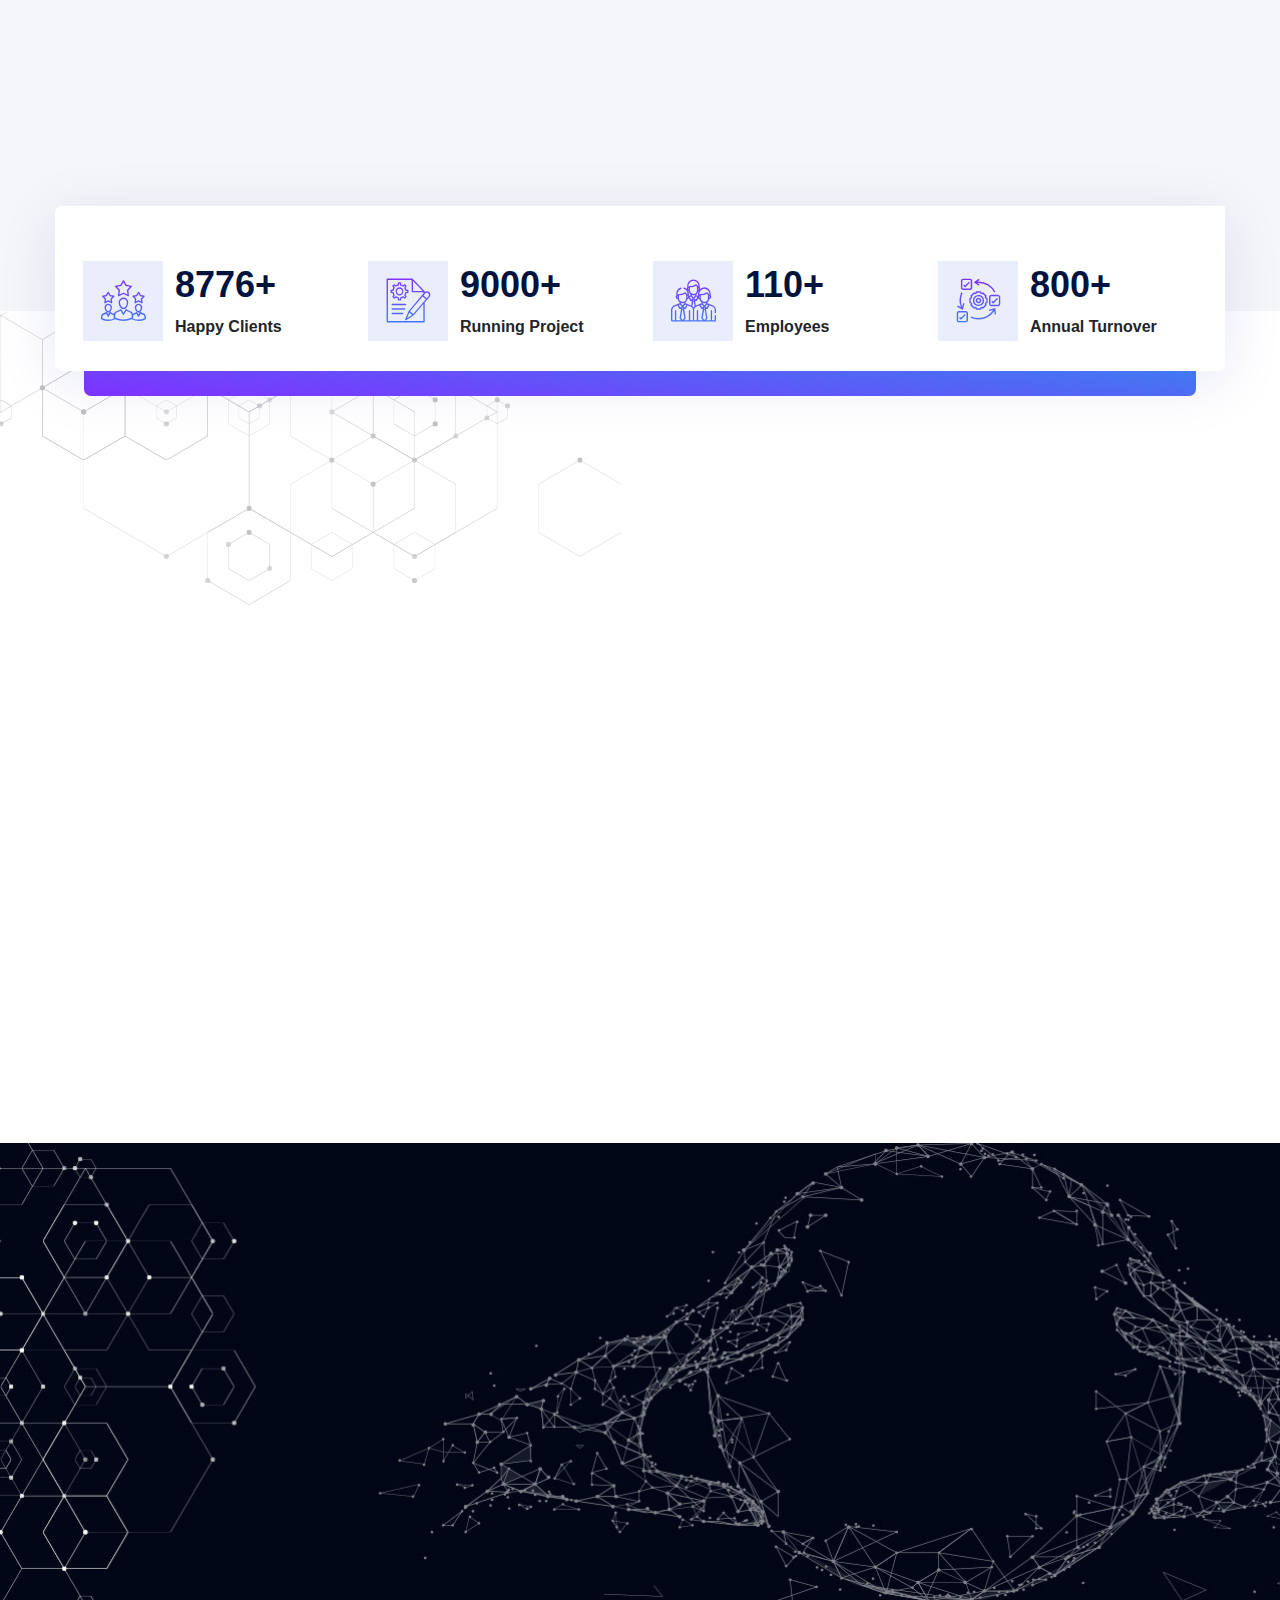
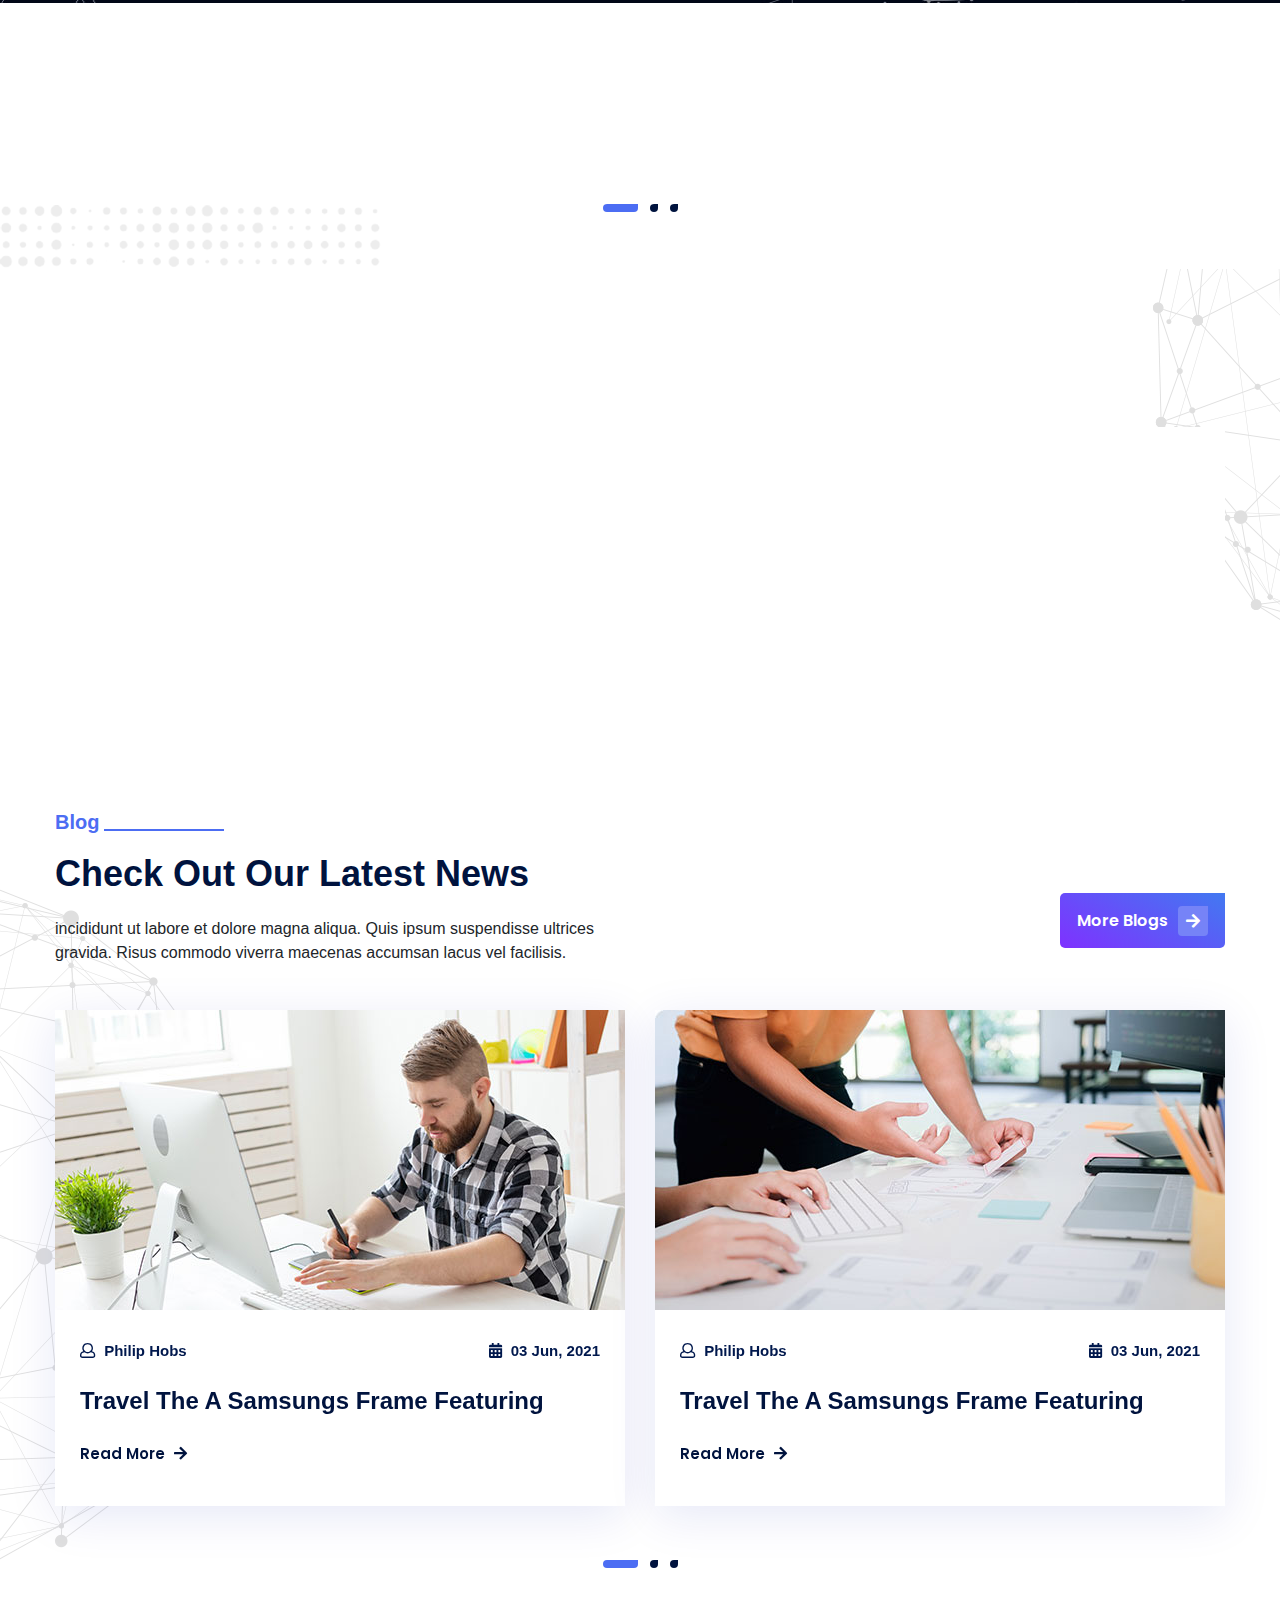
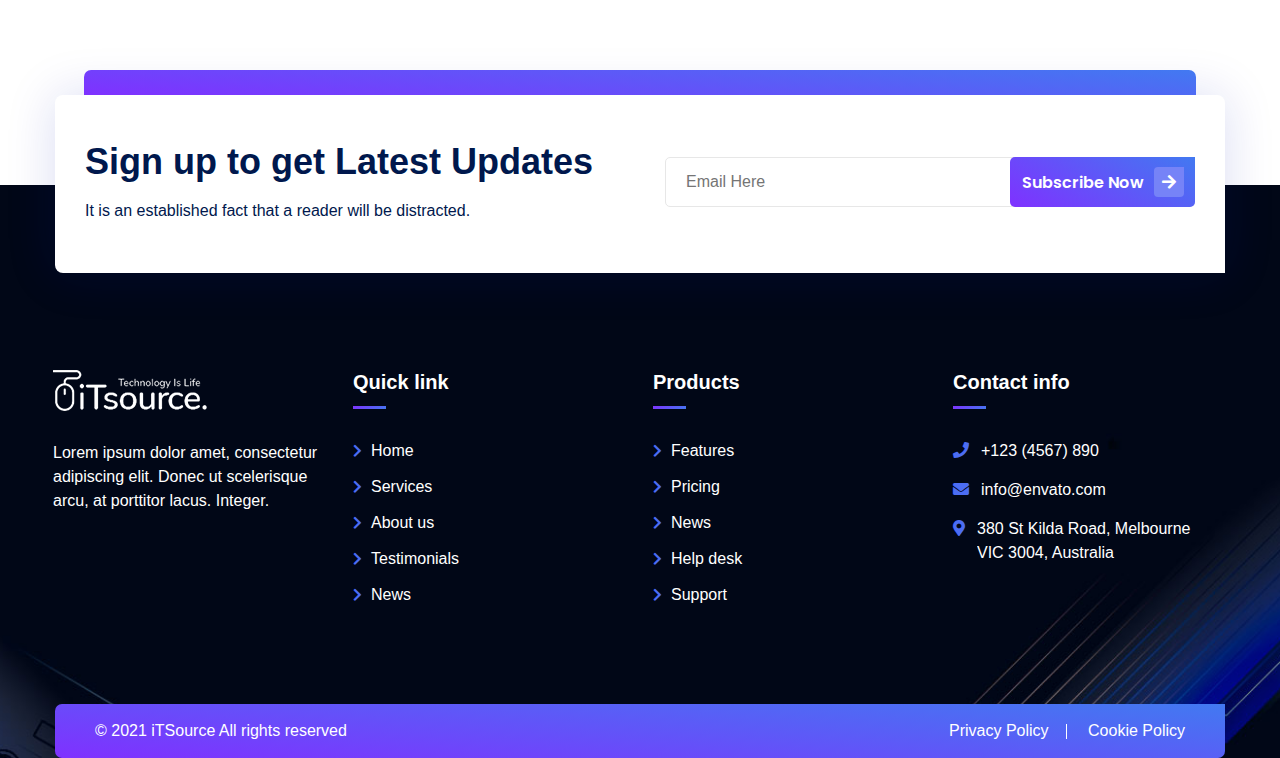
<file: index2.html>
<!DOCTYPE html>
<html lang="en">
<head>
    <meta charset="UTF-8">
<!--    https://html.themexriver.com/Saasio/assets/img/its-2/about/ab2.jpg-->
    <title>Test</title>
    <link rel="stylesheet" href="assets/css/bootstrap.min.css">
    <link rel="stylesheet" href="assets/css/fontawesome-all.css">
    <link rel="stylesheet" href="assets/css/animate.css">
    <link rel="stylesheet" href="assets/css/jquery.fancybox.min.css">
    <link rel="stylesheet" href="assets/css/odometer-theme-default.css">
    <link rel="stylesheet" href="assets/css/flaticon-5.css">
    <link rel="stylesheet" href="assets/css/owl.carousel.css">
<!--    <link rel="stylesheet" href="assets/css/it-source.css">-->
    <link rel="stylesheet" href="assets/css/it-source-2.css">
<!--    <link rel="stylesheet" href="assets/css/business-1.css">-->
<!--    <link rel="stylesheet" href="assets/css/business-2.css">-->
<!--    <link rel="stylesheet" href="assets/css/slick.css">-->
<!--    <link rel="stylesheet" href="assets/css/slick-theme.css">-->
</head>
<body class="dia-home">
<!-- preloader - start -->
<div id="preloader" class="dia-preloader"></div>
<!-- Start of header section
	============================================= -->
<header id="it-nw-header" class="it-nw-header-area">
    <div class="container">
        <div class="it-nw-header-top-content d-flex justify-content-between">
            <div class="it-nw-header-cta-social d-flex">
                <div class="it-nw-header-cta ul-li">
                    <ul>
                        <li><img src="assets/img/its-2/icon/ic1.png" alt=""> office@example.com</li>
                        <li><img src="assets/img/its-2/icon/ic2.png" alt=""> + (291) 1800-567-9090</li>
                    </ul>
                </div>
                <div class="it-nw-header-social">
                    <a href="#"><i class="fab fa-facebook-f"></i></a>
                    <a href="#"><i class="fab fa-twitter"></i></a>
                    <a href="#"><i class="fab fa-behance"></i></a>
                    <a href="#"><i class="fab fa-dribbble"></i></a>
                </div>
            </div>
            <div class="it-nw-header-login ul-li">
                <ul>
                    <li><a href="#">Login</a></li>
                    <li><a href="#">Register</a></li>
                </ul>
            </div>
        </div>
        <div class="it-nw-header-main d-flex justify-content-between">
            <div class="it-nw-header-logo">
                <a href="#"><img src="assets/img/its-2/logo/logo1.png" alt=""></a>
            </div>
            <div class="it-nw-main-menu-wrap d-flex">
                <nav class="it-nw-main-navigation  ul-li">
                    <ul id="main-nav" class="navbar-nav text-capitalize clearfix">
                        <li><a href="about.html" target="_blank">About</a></li>
                        <li><a href="team.html" target="_blank">Team</a></li>
                        <li><a href="service.html" target="_blank">Service</a></li>
                        <li><a href="contact.html" target="_blank">Contact</a></li>
                        <li class="dropdown">
                            <a href="#">Blog</a>
                            <ul class="dropdown-menu clearfix">
                                <li><a target="_blank" href="blog.html">Blog Page</a></li>
                                <li><a target="_blank" href="blog-single.html">Blog Details</a></li>
                            </ul>
                        </li>
                    </ul>
                </nav>
                <div class="it-nw-btn  text-center">
                    <a class="d-flex justify-content-center align-items-center" href="#">Consultation <i class="fas fa-arrow-right"></i></a>
                </div>
            </div>
        </div>
        <div class="it_nw_mobile_menu relative-position">
            <div class="it_nw_mobile_menu_button it_nw_open_it_nw_mobile_menu">
                <i class="fas fa-bars"></i>
            </div>
            <div class="it_nw_it_nw_mobile_menu_wrap">
                <div class="it_nw_it_nw_mobile_menu_overlay it_nw_open_it_nw_mobile_menu"></div>
                <div class="it_nw_it_nw_mobile_menu_content">
                    <div class="it_nw_it_nw_mobile_menu_close it_nw_open_it_nw_mobile_menu">
                        <i class="far fa-times-circle"></i>
                    </div>
                    <div class="m-brand-logo text-center">
                        <img src="assets/img/its-2/logo/logo2.png" alt="">
                    </div>
                    <nav class="main-navigation it_nw_it_nw_mobile_menu-dropdown  clearfix ul-li">
                        <ul id="main-nav" class="navbar-nav text-capitalize clearfix">
                            <li ><a href="#">Demos</a></li>
                            <li><a href="about.html" target="_blank">About</a></li>
                            <li><a href="team.html" target="_blank">Team</a></li>
                            <li><a href="service.html" target="_blank">Service</a></li>
                            <li><a href="contact.html" target="_blank">Contact</a></li>
                            <li class="dropdown">
                                <a href="#">Blog</a>
                                <ul class="dropdown-menu clearfix">
                                    <li><a target="_blank" href="blog.html">Blog Page</a></li>
                                    <li><a target="_blank" href="blog-single.html">Blog Details</a></li>
                                </ul>
                            </li>
                        </ul>
                    </nav>
                </div>
            </div>
        </div>
    </div>
</header>
<!-- Start of header section
	============================================= -->

<!-- Start of Slider section
	============================================= -->
<section id="it-nw-banner" class="it-nw-banner-section position-relative" data-background="assets/img/its-2/banner.jpg">
    <div class="it-nw-banner-content">
        <div class="container">
            <div class="it-nw-banner-item position-relative">
                <div class="it-nw-banner-text headline pera-content">
                    <h1>A Better IT Solution
                        <b id="typer">Your Business</b></h1>
                    <p>Our vertical solutions expertise allows your business to streamline workflow
                        expertise allows your business to .</p>
                    <div class="it-nw-banner-btn d-flex">
                        <div class="it-nw-btn  text-center">
                            <a class="d-flex justify-content-center align-items-center" href="#">Learn More <i class="fas fa-arrow-right"></i></a>
                        </div>
                        <div class="it-nw-banner-video d-flex align-items-center">
                            <a class="video_box d-flex justify-content-center align-items-center" href="https://www.youtube.com/watch?v=6zsr22OeF2I"><i class="fas fa-play"></i></a> <span>How It Work</span>
                        </div>
                    </div>
                </div>
                <div class="it-nw-banner-img position-absolute wow fadeInRight" data-wow-delay="0ms" data-wow-duration="1500ms">
                    <img src="assets/img/its-2/bn1.png" alt="">
                </div>
            </div>
        </div>
    </div>
</section>
<!-- End of Slider section
	============================================= -->

<!-- Start of Feature section
	============================================= -->
<section id="it-nw-feature" class="it-nw-feature-section position-relative">
    <div class="it-nw-ft-bg text-center position-absolute"><img src="assets/img/its-2/bg/ft-bg.png" alt=""></div>
    <div class="it-nw-side-bg text-center position-absolute"><img src="assets/img/its-2/side-line.png" alt=""></div>
    <div class="container">
        <div class="it-nw-section-title headline pera-content text-center middle-align wow fadeInUp" data-wow-delay="100ms" data-wow-duration="1500ms">
            <span class="it-nw-title-tag">Features </span>
            <h2>Our Featured Services</h2>
            <p> dolor sit amet, consectetur adipiscing elit, sed do eiusmod tempor incididunt ut labore et dolore magna aliqua Quis ipsum suspendisse.</p>
        </div>
        <div class="it-nw-feature-content">
            <div class="row justify-content-center">
                <div class="col-lg-4 col-md-6 wow fadeInUp" data-wow-delay="0ms" data-wow-duration="1500ms">
                    <div class="it-nw-feature-innerbox text-center position-relative">
                        <div class="it-nw-feature-inner-icon position-absolute d-flex justify-content-center align-items-center">
                            <i class="flaticon-idea"></i>
                        </div>
                        <div class="it-nw-feature-inner-text headline pera-content">
                            <h3>Project Analysis</h3>
                            <p>piscing elit, sed do eiusmod tempor maecenas accumsan lacus vel facilisis. </p>
                        </div>
                    </div>
                </div>
                <div class="col-lg-4 col-md-6 wow fadeInUp" data-wow-delay="200ms" data-wow-duration="1500ms">
                    <div class="it-nw-feature-innerbox text-center position-relative">
                        <div class="it-nw-feature-inner-icon position-absolute d-flex justify-content-center align-items-center">
                            <i class="flaticon-data-analysis"></i>
                        </div>
                        <div class="it-nw-feature-inner-text headline pera-content">
                            <h3>Google Research</h3>
                            <p>piscing elit, sed do eiusmod tempor maecenas accumsan lacus vel facilisis. </p>
                        </div>
                    </div>
                </div>
                <div class="col-lg-4 col-md-6 wow fadeInUp" data-wow-delay="400ms" data-wow-duration="1500ms">
                    <div class="it-nw-feature-innerbox text-center position-relative">
                        <div class="it-nw-feature-inner-icon position-absolute d-flex justify-content-center align-items-center">
                            <i class="flaticon-profit"></i>
                        </div>
                        <div class="it-nw-feature-inner-text headline pera-content">
                            <h3>Marketing Strategy</h3>
                            <p>piscing elit, sed do eiusmod tempor maecenas accumsan lacus vel facilisis. </p>
                        </div>
                    </div>
                </div>
            </div>
        </div>
    </div>
</section>
<!-- End of Feature section
	============================================= -->

<!-- Start of About section
	============================================= -->
<section id="it-nw-about" class="it-nw-about-section position-relative">
    <div class="it-nw-side-bg text-center position-absolute"><img src="assets/img/its-2/side-line.png" alt=""></div>
    <div class="it-nw-dot-bg text-center position-absolute"><img src="assets/img/its-2/dot.png" alt=""></div>
    <div class="container">
        <div class="row">
            <div class="col-lg-6 wow fadeInRight" data-wow-delay="0ms" data-wow-duration="1500ms">
                <div class="it-nw-about-img-wrapper">
                    <div class="it-nw-about-img-area d-flex">
                        <div class="it-nw-about-img">
                            <img src="assets/img/its-2/about/ab1.jpg">
                        </div>
                        <div class="it-nw-about-img-2">
                            <img src="assets/img/its-2/logo/badge.png">
                        </div>
                    </div>
                    <div class="it-nw-about-img-area d-flex">
                        <div class="it-nw-about-img">
                            <img src="assets/img/its-2/about/ab2.jpg">
                        </div>
                    </div>
                </div>
            </div>
            <div class="col-lg-6 wow fadeInLeft" data-wow-delay="0ms" data-wow-duration="1500ms">
                <div class="it-nw-about-text-wrapper">
                    <div class="it-nw-section-title headline pera-content">
                        <span class="it-nw-title-tag">About our Company </span>
                        <h2>We Offer Best Creatives IT
                            Solutions & Consulting Firm</h2>
                        <p> Our vertical solutions expertise allows your business to streamline workflow, and increase productivity. No matter the business pure as has you covered with industry compliant solutions.</p>
                    </div>
                    <div class="it-nw-about-tab-wrapper">
                        <div class="it-nw-about-tab-btn">
                            <ul id="tabs" class="nav text-capitalize nav-tabs">
                                <li class="nav-item"><a href="#" data-target="#history" data-toggle="tab" class="nav-link text-capitalize active">Company History</a></li>
                                <li class="nav-item"><a href="#" data-target="#mission" data-toggle="tab" class="nav-link text-capitalize">Our Mission</a></li>
                                <li class="nav-item"><a href="#" data-target="#vision" data-toggle="tab" class="nav-link text-capitalize">Our Vision</a></li>
                            </ul>
                        </div>
                        <div class="it-nw-about-tab-content ul-li-block pera-content">
                            <div id="tabsContent" class="tab-content">
                                <div id="history" class="tab-pane fade active show">
                                    <div class="it-nw-about-tab-content">
                                        <p>Company History popular belief, Lorem Ipsum is not simply random text. It has roots in a piece of classical Latin literature from 45 BC, making it over 2000 years old. Richard my company,</p>
                                        <ul>
                                            <li>Creative Websites Design</li>
                                            <li>Accounting Procedures Guidebook</li>
                                            <li>Cost Accounting Fundamentals</li>
                                            <li>Corporate Cash Management</li>
                                        </ul>
                                    </div>
                                </div>
                                <div id="mission" class="tab-pane fade">
                                    <div class="it-nw-about-tab-content">
                                        <p>Our Mission belief, Lorem Ipsum is not simply random text. It has roots in a piece of classical Latin literature from 45 BC, making it over 2000 years old. Richard my company,</p>
                                        <ul>
                                            <li>Creative Websites Design</li>
                                            <li>Accounting Procedures Guidebook</li>
                                            <li>Cost Accounting Fundamentals</li>
                                            <li>Corporate Cash Management</li>
                                        </ul>
                                    </div>
                                </div>
                                <div id="vision" class="tab-pane fade">
                                    <div class="it-nw-about-tab-content">
                                        <p>Our Vision popular belief, Lorem Ipsum is not simply random text. It has roots in a piece of classical Latin literature from 45 BC, making it over 2000 years old. Richard my company,</p>
                                        <ul>
                                            <li>Creative Websites Design</li>
                                            <li>Accounting Procedures Guidebook</li>
                                            <li>Cost Accounting Fundamentals</li>
                                            <li>Corporate Cash Management</li>
                                        </ul>
                                    </div>
                                </div>
                            </div>
                        </div>
                        <div class="it-nw-about-bottom d-flex position-relative">
                            <div class="it-nw-btn  text-center">
                                <a class="d-flex justify-content-center align-items-center" href="#">Learn More <i class="fas fa-arrow-right"></i></a>
                            </div>
                            <span class="it-nw-about-arrow position-absolute"><img src="assets/img/its-2/logo/arrow.png" alt=""></span>
                            <div class="it-nw-about-cta d-flex">
                                <div class="it-nw-ab-cta-icon d-flex justify-content-center align-items-center">
                                    <i class="fas fa-phone"></i>
                                </div>
                                <div class="it-nx-about-cta-text headline">
                                    <span>Contact Us</span>
                                    <h4>+091 547 458 458</h4>
                                </div>
                            </div>
                        </div>
                    </div>
                </div>
            </div>
        </div>
    </div>
</section>
<!-- End of About section
	============================================= -->

<!-- Start of Service section
	============================================= -->
<section id="it-nw-service" class="it-nw-service-section position-relative">
    <div class="it-nw-service-sh1 position-absolute"><img src="assets/img/its-2/net.png" alt=""></div>
    <div class="it-nw-service-sh2 position-absolute"><img src="assets/img/its-2/net.png" alt=""></div>
    <div class="container">
        <div class="it-nw-service-upper-wrapper">
            <div class="row">
                <div class="col-lg-6 wow fadeInLeft" data-wow-delay="0ms" data-wow-duration="1500ms">
                    <div class="it-nw-section-title headline pera-content">
                        <span class="it-nw-title-tag">About our Service </span>
                        <h2>Working Company Facility</h2>
                        <p>Lorem ipsum dolor sit amet, consectetur adipiscing elit, sed do eiusmod tempor incididunt ut labore et dolore magna aliqua. </p>
                    </div>
                </div>
                <div class="col-lg-6 wow fadeInRight" data-wow-delay="200ms" data-wow-duration="1500ms">
                    <div class="it-nw-service-content">
                        <div class="row">
                            <div class="col-md-6">
                                <div class="it-nw-service-innerbox position-relative">
                                    <div class="it-nw-service-inner-icon d-flex justify-content-center align-items-center">
                                        <i class="flaticon-digital"></i>
                                    </div>
                                    <div class="it-nw-service-inner-text headline pera-content">
                                        <h3>Automated Software</h3>
                                        <p>will be distracted by the readabl ent of a page when looking.</p>
                                        <a href="#">Read More <i class="fas fa-arrow-right"></i></a>
                                    </div>
                                </div>
                            </div>
                            <div class="col-md-6">
                                <div class="it-nw-service-innerbox position-relative">
                                    <div class="it-nw-service-inner-icon d-flex justify-content-center align-items-center">
                                        <i class="flaticon-conversation"></i>
                                    </div>
                                    <div class="it-nw-service-inner-text headline pera-content">
                                        <h3>IT Consultancy</h3>
                                        <p>will be distracted by the readabl ent of a page when looking.</p>
                                        <a href="#">Read More <i class="fas fa-arrow-right"></i></a>
                                    </div>
                                </div>
                            </div>
                        </div>
                    </div>
                </div>
            </div>
        </div>
        <div class="it-nw-service-lower-wrapper">
            <div class="row">
                <div class="col-lg-3 col-md-6 wow fadeInUp" data-wow-delay="0ms" data-wow-duration="1500ms">
                    <div class="it-nw-service-innerbox position-relative">
                        <div class="it-nw-service-inner-icon d-flex justify-content-center align-items-center">
                            <i class="flaticon-data-processing"></i>
                        </div>
                        <div class="it-nw-service-inner-text headline pera-content">
                            <h3>Data Structuring</h3>
                            <p>will be distracted by the readabl ent of a page when looking.</p>
                            <a href="#">Read More <i class="fas fa-arrow-right"></i></a>
                        </div>
                    </div>
                </div>
                <div class="col-lg-3 col-md-6 wow fadeInUp" data-wow-delay="200ms" data-wow-duration="1500ms">
                    <div class="it-nw-service-innerbox position-relative">
                        <div class="it-nw-service-inner-icon d-flex justify-content-center align-items-center">
                            <i class="flaticon-setting"></i>
                        </div>
                        <div class="it-nw-service-inner-text headline pera-content">
                            <h3>Managed IT Services</h3>
                            <p>will be distracted by the readabl ent of a page when looking.</p>
                            <a href="#">Read More <i class="fas fa-arrow-right"></i></a>
                        </div>
                    </div>
                </div>
                <div class="col-lg-3 col-md-6 wow fadeInUp" data-wow-delay="400ms" data-wow-duration="1500ms">
                    <div class="it-nw-service-innerbox position-relative">
                        <div class="it-nw-service-inner-icon d-flex justify-content-center align-items-center">
                            <i class="flaticon-software-development"></i>
                        </div>
                        <div class="it-nw-service-inner-text headline pera-content">
                            <h3>Web Development</h3>
                            <p>will be distracted by the readabl ent of a page when looking.</p>
                            <a href="#">Read More <i class="fas fa-arrow-right"></i></a>
                        </div>
                    </div>
                </div>
                <div class="col-lg-3 col-md-6 wow fadeInUp" data-wow-delay="600ms" data-wow-duration="1500ms">
                    <div class="it-nw-service-innerbox position-relative">
                        <div class="it-nw-service-inner-icon d-flex justify-content-center align-items-center">
                            <i class="flaticon-analytics"></i>
                        </div>
                        <div class="it-nw-service-inner-text headline pera-content">
                            <h3>Marketing Strategy</h3>
                            <p>will be distracted by the readabl ent of a page when looking.</p>
                            <a href="#">Read More <i class="fas fa-arrow-right"></i></a>
                        </div>
                    </div>
                </div>
            </div>
        </div>
        <div class="it-nw-btn  text-center wow flipInX" data-wow-delay="200ms" data-wow-duration="1500ms">
            <a class="d-flex justify-content-center align-items-center" href="#">All Services <i class="fas fa-arrow-right"></i></a>
        </div>
    </div>
</section>
<!-- End of Service section
	============================================= -->

<!-- Start of CTA section
	============================================= -->
<section id="it-nw-cta" class="it-nw-cta-section" data-background="assets/img/its-2/bg/ct-bg.jpg">
    <div class="container">
        <div class="it-nw-cta-content d-flex justify-content-between">
            <div class="it-nw-cta-text headline wow fadeInLeft" data-wow-delay="0ms" data-wow-duration="1500ms">
                <h2>Sharing Expertise. Building
                    Relationships.</h2>
            </div>
            <div class="it-nw-cta-info-btn d-flex align-items-center position-relative wow fadeInRight" data-wow-delay="0ms" data-wow-duration="1500ms">
                <span class="it-nw-cta-arrow position-absolute"><img src="assets/img/its-2/logo/arrow2.png" alt=""></span>
                <div class="it-nw-cta-info d-flex align-items-center">
                    <div class="it-nw-cta-icon">
                        <i class="fas fa-phone"></i>
                    </div>
                    <div class="it-nw-cta-text headline">
                        <span>Contact Us</span>
                        <h3>+091 547 458 458</h3>
                    </div>
                </div>
                <div class="it-nw-btn text-center">
                    <a class="d-flex justify-content-center align-items-center" href="#">Learn More <i class="fas fa-arrow-right"></i></a>
                </div>
            </div>
        </div>
    </div>
</section>
<!-- End of CTA section
	============================================= -->

<!-- Start of Project section
	============================================= -->
<section id="it-nw-project" class="it-nw-project-section">
    <div class="it-nw-section-title headline pera-content text-center middle-align wow fadeInUp" data-wow-delay="0ms" data-wow-duration="1500ms">
        <span class="it-nw-title-tag">Latest Project </span>
        <h2>Our Wonderful Gallery</h2>
        <p>Dream company ut perspiciatis unde omnis iste natus error sit voluptatem accusantiumes doloremque laudantium, totam rem aperiam eaque busino.
        </p>
    </div>
    <div class="it-nw-project-content">
        <div class="it-nw-project-slider-area">
            <div class="it-nw-project-innerbox position-relative wow fadeInLeft" data-wow-delay="0ms" data-wow-duration="1500ms">
                <div class="it-nw-project-inner-img">
                    <img src="assets/img/its-2/project/pr1.jpg" alt="">
                </div>
                <div class="it-nw-project-inner-text position-absolute headline">
                    <span>It Consultency</span>
                    <h3><a href="#">Our Wonderful Gallery</a></h3>
                </div>
                <div class="it-nw-project-link">
                    <a class="d-flex align-items-center justify-content-center" href="#"><i class="flaticon-link"></i></a>
                </div>
            </div>
            <div class="it-nw-project-innerbox position-relative wow fadeInUp" data-wow-delay="100ms" data-wow-duration="1500ms">
                <div class="it-nw-project-inner-img">
                    <img src="assets/img/its-2/project/pr2.jpg" alt="">
                </div>
                <div class="it-nw-project-inner-text position-absolute headline">
                    <span>It Consultency</span>
                    <h3><a href="#">Our Wonderful Gallery</a></h3>
                </div>
                <div class="it-nw-project-link">
                    <a class="d-flex align-items-center justify-content-center" href="#"><i class="flaticon-link"></i></a>
                </div>
            </div>
            <div class="it-nw-project-innerbox position-relative wow fadeInRight" data-wow-delay="0ms" data-wow-duration="1500ms">
                <div class="it-nw-project-inner-img">
                    <img src="assets/img/its-2/project/pr3.jpg" alt="">
                </div>
                <div class="it-nw-project-inner-text position-absolute headline">
                    <span>It Consultency</span>
                    <h3><a href="#">Our Wonderful Gallery</a></h3>
                </div>
                <div class="it-nw-project-link">
                    <a class="d-flex align-items-center justify-content-center" href="#"><i class="flaticon-link"></i></a>
                </div>
            </div>
            <div class="it-nw-project-innerbox position-relative">
                <div class="it-nw-project-inner-img">
                    <img src="assets/img/its-2/project/pr2.jpg" alt="">
                </div>
                <div class="it-nw-project-inner-text position-absolute headline">
                    <span>It Consultency</span>
                    <h3><a href="#">Our Wonderful Gallery</a></h3>
                </div>
                <div class="it-nw-project-link">
                    <a class="d-flex align-items-center justify-content-center" href="#"><i class="flaticon-link"></i></a>
                </div>
            </div>
        </div>
        <div class="it-nw-btn text-center text-center wow flipInX" data-wow-delay="200ms" data-wow-duration="1500ms">
            <a class="d-flex justify-content-center align-items-center" href="#">Get Started <i class="fas fa-arrow-right"></i></a>
        </div>
    </div>
</section>
<!-- End of Project section
	============================================= -->

<!-- Start of Why choose us section
	============================================= -->
<section id="it-nw-why-choose" class="it-nw-why-choose-section position-relative">
    <div class="it-nw-whc-shape position-absolute"><img src="assets/img/its-2/net2.png" alt=""></div>
    <div class="container">
        <div class="it-nw-why-choose-content">
            <div class="row">
                <div class="col-lg-6">
                    <div class="it-nw-why-choose-text">
                        <div class="it-nw-section-title headline pera-content  wow fadeInUp" data-wow-delay="100ms" data-wow-duration="1500ms">
                            <span class="it-nw-title-tag">Why choose Us </span>
                            <h2>Here are some reasons why
                                choosing us.</h2>
                            <p>Lorem ipsum dolor sit amet, consectetur adipiscing  eiusmod tempor
                                incididunt ut labore et dolore magna aliqua.consectetur adipisicing
                                elit, sed do eiusmod tempor incididunt ut labore </p>
                        </div>
                        <div class="it-nw-why-choose-feature">
                            <div class="it-nw-why-choose-feature-list d-flex align-items-center  wow fadeInUp" data-wow-delay="200ms" data-wow-duration="1500ms">
                                <div class="it-nw-why-choose-feature-icon">
                                    <i class="flaticon-agile"></i>
                                </div>
                                <div class="it-nw-why-choose-feature-text headline pera-content">
                                    <h3>Flexible Solutions</h3>
                                    <p>Lorem ipsum dolor sit amet, consectetur adipiscing elit, sed do </p>
                                </div>
                            </div>
                            <div class="it-nw-why-choose-feature-list d-flex align-items-center  wow fadeInUp" data-wow-delay="300ms" data-wow-duration="1500ms">
                                <div class="it-nw-why-choose-feature-icon">
                                    <i class="flaticon-design-thinking"></i>
                                </div>
                                <div class="it-nw-why-choose-feature-text headline pera-content">
                                    <h3>Creative Design</h3>
                                    <p>Lorem ipsum dolor sit amet, consectetur adipiscing elit, sed do  </p>
                                </div>
                            </div>
                        </div>
                        <div class="it-nw-btn text-center wow flipInX" data-wow-delay="200ms" data-wow-duration="1500ms">
                            <a class="d-flex justify-content-center align-items-center" href="#">Get Started <i class="fas fa-arrow-right"></i></a>
                        </div>
                    </div>
                </div>
                <div class="col-lg-6 wow fadeInRight" data-wow-delay="200ms" data-wow-duration="1500ms">
                    <div class="it-nw-why-choose-video position-relative">
                        <div class="it-nx-wc-video-img">
                            <img src="assets/img/its-2/about/wcv1.jpg" alt="">
                        </div>
                        <div class="it-nw-why-choose-video-play position-absolute">
                            <a class="video_box" href="https://www.youtube.com/watch?v=6zsr22OeF2I">
                                <i class="fas fa-play"></i>
                                <span class="video_btn_border border_wrap-1"></span>
                                <span class="video_btn_border border_wrap-2"></span>
                            </a>
                        </div>
                    </div>
                </div>
            </div>
        </div>
    </div>
</section>
<!-- End of Why choose us section
	============================================= -->

<!-- Start of Fun fact section
	============================================= -->
<section id="it-nw-fun-fact" class="it-nw-fun-fact-section position-relative">
    <div class="container">
        <div class="it-nw-fun-fact-content position-relative">
            <div class="row">
                <div class="col-lg-3 col-md-6">
                    <div class="it-nw-fun-fact-innerbox d-flex align-items-center">
                        <div class="it-nw-fun-fact-icon d-flex justify-content-center align-items-center">
                            <i class="flaticon-rating"></i>
                        </div>
                        <div class="it-nw-fun-fact-text headline pera-content">
                            <h3><span class="counter">8776</span>+</h3>
                            <p>Happy Clients</p>
                        </div>
                    </div>
                </div>
                <div class="col-lg-3 col-md-6">
                    <div class="it-nw-fun-fact-innerbox d-flex align-items-center">
                        <div class="it-nw-fun-fact-icon d-flex justify-content-center align-items-center">
                            <i class="flaticon-project-plan"></i>
                        </div>
                        <div class="it-nw-fun-fact-text headline pera-content">
                            <h3><span class="counter">9000</span>+</h3>
                            <p>Running Project</p>
                        </div>
                    </div>
                </div>
                <div class="col-lg-3 col-md-6">
                    <div class="it-nw-fun-fact-innerbox d-flex align-items-center">
                        <div class="it-nw-fun-fact-icon d-flex justify-content-center align-items-center">
                            <i class="flaticon-employee"></i>
                        </div>
                        <div class="it-nw-fun-fact-text headline pera-content">
                            <h3><span class="counter">110</span>+</h3>
                            <p>Employees</p>
                        </div>
                    </div>
                </div>
                <div class="col-lg-3 col-md-6">
                    <div class="it-nw-fun-fact-innerbox d-flex align-items-center">
                        <div class="it-nw-fun-fact-icon d-flex justify-content-center align-items-center">
                            <i class="flaticon-agile"></i>
                        </div>
                        <div class="it-nw-fun-fact-text headline pera-content">
                            <h3><span class="counter">800</span>+</h3>
                            <p>Annual Turnover</p>
                        </div>
                    </div>
                </div>
            </div>
        </div>
    </div>
</section>
<!-- End of Fun fact section
	============================================= -->

<!-- Start of Team section
	============================================= -->
<section id="it-nw-team" class="it-nw-team-section position-relative">
    <div class="it-nw-team-shape position-absolute"><img src="assets/img/its-2/net3.png" alt=""></div>
    <div class="container">
        <div class="it-nw-section-title headline pera-content text-center middle-align wow fadeInUp" data-wow-delay="0ms" data-wow-duration="1500ms">
            <span class="it-nw-title-tag">Team </span>
            <h2>Who Love To Work Together</h2>
            <p> dolor sit amet, consectetur adipiscing elit, sed do eiusmod tempor incididunt ut labore et cenas accumsan lacus vel facilisis.
            </p>
        </div>
        <div class="it-nw-team-content">
            <div class="row">
                <div class="col-lg-3 col-md-6 wow fadeInUp" data-wow-delay="200ms" data-wow-duration="1500ms">
                    <div class="it-nw-team-innerbox">
                        <div class="it-nw-team-img position-relative">
                            <img src="assets/img/its-2/team/tm1.jpg" alt="">
                            <span class="it-nw-tm-shape position-absolute"><img src="assets/img/its-2/ts.png" alt=""></span>
                            <div class="it-nw-team-social text-center">
                                <a href="#"><i class="fb fab fa-facebook-f"></i></a>
                                <a href="#"><i class="tw fab fa-twitter"></i></a>
                                <a href="#"><i class="dr fab fa-dribbble"></i></a>
                            </div>
                        </div>
                        <div class="it-nw-team-text headline text-center">
                            <h3><a href="#">Digong Marino</a></h3>
                            <span>Web Developer </span>
                            <div class="it-nw-tm-link">
                                <a class="d-flex justify-content-center align-items-center" href="#"><i class="fas fa-plus"></i></a>
                            </div>
                        </div>
                    </div>
                </div>
                <div class="col-lg-3 col-md-6 wow fadeInUp" data-wow-delay="400ms" data-wow-duration="1500ms">
                    <div class="it-nw-team-innerbox">
                        <div class="it-nw-team-img position-relative">
                            <img src="assets/img/its-2/team/tm2.jpg" alt="">
                            <span class="it-nw-tm-shape position-absolute"><img src="assets/img/its-2/ts.png" alt=""></span>
                            <div class="it-nw-team-social text-center">
                                <a href="#"><i class="fb fab fa-facebook-f"></i></a>
                                <a href="#"><i class="tw fab fa-twitter"></i></a>
                                <a href="#"><i class="dr fab fa-dribbble"></i></a>
                            </div>
                        </div>
                        <div class="it-nw-team-text headline text-center">
                            <h3><a href="#">Digong Marino</a></h3>
                            <span>Web Developer </span>
                            <div class="it-nw-tm-link">
                                <a class="d-flex justify-content-center align-items-center" href="#"><i class="fas fa-plus"></i></a>
                            </div>
                        </div>
                    </div>
                </div>
                <div class="col-lg-3 col-md-6 wow fadeInUp" data-wow-delay="600ms" data-wow-duration="1500ms">
                    <div class="it-nw-team-innerbox">
                        <div class="it-nw-team-img position-relative">
                            <img src="assets/img/its-2/team/tm3.jpg" alt="">
                            <span class="it-nw-tm-shape position-absolute"><img src="assets/img/its-2/ts.png" alt=""></span>
                            <div class="it-nw-team-social text-center">
                                <a href="#"><i class="fb fab fa-facebook-f"></i></a>
                                <a href="#"><i class="tw fab fa-twitter"></i></a>
                                <a href="#"><i class="dr fab fa-dribbble"></i></a>
                            </div>
                        </div>
                        <div class="it-nw-team-text headline text-center">
                            <h3><a href="#">Sana Gelarijon</a></h3>
                            <span>Software Engineer </span>
                            <div class="it-nw-tm-link">
                                <a class="d-flex justify-content-center align-items-center" href="#"><i class="fas fa-plus"></i></a>
                            </div>
                        </div>
                    </div>
                </div>
                <div class="col-lg-3 col-md-6 wow fadeInUp" data-wow-delay="800ms" data-wow-duration="1500ms">
                    <div class="it-nw-team-innerbox">
                        <div class="it-nw-team-img position-relative">
                            <img src="assets/img/its-2/team/tm4.jpg" alt="">
                            <span class="it-nw-tm-shape position-absolute"><img src="assets/img/its-2/ts.png" alt=""></span>
                            <div class="it-nw-team-social text-center">
                                <a href="#"><i class="fb fab fa-facebook-f"></i></a>
                                <a href="#"><i class="tw fab fa-twitter"></i></a>
                                <a href="#"><i class="dr fab fa-dribbble"></i></a>
                            </div>
                        </div>
                        <div class="it-nw-team-text headline text-center">
                            <h3><a href="#">Digong Marino</a></h3>
                            <span>Web Developer </span>
                            <div class="it-nw-tm-link">
                                <a class="d-flex justify-content-center align-items-center" href="#"><i class="fas fa-plus"></i></a>
                            </div>
                        </div>
                    </div>
                </div>
            </div>
        </div>
    </div>
</section>
<!-- End of Team section
	============================================= -->

<!-- Start of Testimonial section
	============================================= -->
<section id="it-nw-testimonial" class="it-nw-testimonial-section position-relative">
    <div class="it-nw-testi-shape position-absolute"><img src="assets/img/its-2/dot2.png" alt=""></div>
    <div class="container">
        <div class="it-nw-section-title headline pera-content text-center middle-align wow fadeInUp" data-wow-delay="000ms" data-wow-duration="1500ms">
            <span class="it-nw-title-tag">Testimonial </span>
            <h2>What Says Our Happy Clients</h2>
            <p> Lorem ipsum dolor sit amet, consectetur adipiscing elit, sed do eiusmod tempor da. Risus commodo viverra maecenas accumsan lacus vel facilisis.
            </p>
        </div>
        <div class="it-nx-testimonial-content">
            <div class="it-nx-testimonial-slider">
                <div class="it-nw-testimonial-innerbox position-relative wow fadeInUp" data-wow-delay="100ms" data-wow-duration="1500ms">
                    <div class="it-nw-testimonial-img-name-rate d-flex justify-content-between">
                        <div class="it-nw-testimonial-img-name d-flex">
                            <div class="it-nw-testimonial-img">
                                <img src="assets/img/its-2/testi-1.jpg" alt="">
                            </div>
                            <div class="it-nw-testimonial-name headline">
                                <h3>Barbara Smith</h3>
                                <span>Managing Director</span>
                            </div>
                        </div>
                        <div class="it-nw-testimonial-rate">
                            <i class="fas fa-star"></i>(4.8)
                        </div>
                    </div>
                    <div class="it-nw-testimonial-text">
                        Lorem ipsum dolor sit amet, consectetur adipiscing elit, sed do eiusmod tempor incididunt ut labore et dolore magna aliqua. Quis ipsum suspendisse ultrices gravida. Risus commodo viverra maecenas accumsan lacus vel facilisis.
                    </div>
                </div>
                <div class="it-nw-testimonial-innerbox position-relative wow fadeInUp" data-wow-delay="200ms" data-wow-duration="1500ms">
                    <div class="it-nw-testimonial-img-name-rate d-flex justify-content-between">
                        <div class="it-nw-testimonial-img-name d-flex">
                            <div class="it-nw-testimonial-img">
                                <img src="assets/img/its-2/testi-2.jpg" alt="">
                            </div>
                            <div class="it-nw-testimonial-name headline">
                                <h3>Barbara Smith</h3>
                                <span>Managing Director</span>
                            </div>
                        </div>
                        <div class="it-nw-testimonial-rate">
                            <i class="fas fa-star"></i>(4.8)
                        </div>
                    </div>
                    <div class="it-nw-testimonial-text">
                        Lorem ipsum dolor sit amet, consectetur adipiscing elit, sed do eiusmod tempor incididunt ut labore et dolore magna aliqua. Quis ipsum suspendisse ultrices gravida. Risus commodo viverra maecenas accumsan lacus vel facilisis.
                    </div>
                </div>
                <div class="it-nw-testimonial-innerbox position-relative">
                    <div class="it-nw-testimonial-img-name-rate d-flex justify-content-between">
                        <div class="it-nw-testimonial-img-name d-flex">
                            <div class="it-nw-testimonial-img">
                                <img src="assets/img/its-2/testi-1.jpg" alt="">
                            </div>
                            <div class="it-nw-testimonial-name headline">
                                <h3>Barbara Smith</h3>
                                <span>Managing Director</span>
                            </div>
                        </div>
                        <div class="it-nw-testimonial-rate">
                            <i class="fas fa-star"></i>(4.8)
                        </div>
                    </div>
                    <div class="it-nw-testimonial-text">
                        Lorem ipsum dolor sit amet, consectetur adipiscing elit, sed do eiusmod tempor incididunt ut labore et dolore magna aliqua. Quis ipsum suspendisse ultrices gravida. Risus commodo viverra maecenas accumsan lacus vel facilisis.
                    </div>
                </div>
                <div class="it-nw-testimonial-innerbox position-relative">
                    <div class="it-nw-testimonial-img-name-rate d-flex justify-content-between">
                        <div class="it-nw-testimonial-img-name d-flex">
                            <div class="it-nw-testimonial-img">
                                <img src="assets/img/its-2/testi-2.jpg" alt="">
                            </div>
                            <div class="it-nw-testimonial-name headline">
                                <h3>Barbara Smith</h3>
                                <span>Managing Director</span>
                            </div>
                        </div>
                        <div class="it-nw-testimonial-rate">
                            <i class="fas fa-star"></i>(4.8)
                        </div>
                    </div>
                    <div class="it-nw-testimonial-text">
                        Lorem ipsum dolor sit amet, consectetur adipiscing elit, sed do eiusmod tempor incididunt ut labore et dolore magna aliqua. Quis ipsum suspendisse ultrices gravida. Risus commodo viverra maecenas accumsan lacus vel facilisis.
                    </div>
                </div>
                <div class="it-nw-testimonial-innerbox position-relative">
                    <div class="it-nw-testimonial-img-name-rate d-flex justify-content-between">
                        <div class="it-nw-testimonial-img-name d-flex">
                            <div class="it-nw-testimonial-img">
                                <img src="assets/img/its-2/testi-1.jpg" alt="">
                            </div>
                            <div class="it-nw-testimonial-name headline">
                                <h3>Barbara Smith</h3>
                                <span>Managing Director</span>
                            </div>
                        </div>
                        <div class="it-nw-testimonial-rate">
                            <i class="fas fa-star"></i>(4.8)
                        </div>
                    </div>
                    <div class="it-nw-testimonial-text">
                        Lorem ipsum dolor sit amet, consectetur adipiscing elit, sed do eiusmod tempor incididunt ut labore et dolore magna aliqua. Quis ipsum suspendisse ultrices gravida. Risus commodo viverra maecenas accumsan lacus vel facilisis.
                    </div>
                </div>
                <div class="it-nw-testimonial-innerbox position-relative">
                    <div class="it-nw-testimonial-img-name-rate d-flex justify-content-between">
                        <div class="it-nw-testimonial-img-name d-flex">
                            <div class="it-nw-testimonial-img">
                                <img src="assets/img/its-2/testi-2.jpg" alt="">
                            </div>
                            <div class="it-nw-testimonial-name headline">
                                <h3>Barbara Smith</h3>
                                <span>Managing Director</span>
                            </div>
                        </div>
                        <div class="it-nw-testimonial-rate">
                            <i class="fas fa-star"></i>(4.8)
                        </div>
                    </div>
                    <div class="it-nw-testimonial-text">
                        Lorem ipsum dolor sit amet, consectetur adipiscing elit, sed do eiusmod tempor incididunt ut labore et dolore magna aliqua. Quis ipsum suspendisse ultrices gravida. Risus commodo viverra maecenas accumsan lacus vel facilisis.
                    </div>
                </div>
            </div>
        </div>
    </div>
</section>
<!-- End of Testimonial section
	============================================= -->

<!-- Start of FAQ section
	============================================= -->
<section id="it-nw-faq" class="it-nw-faq-section position-relative">
    <div class="it-nw-faq-sh position-absolute"><img src="assets/img/its-2/fq-bg.png" alt=""></div>
    <div class="container">
        <div class="it-nw-section-title headline pera-content text-center middle-align wow fadeInUp" data-wow-delay="0ms" data-wow-duration="1500ms">
            <span class="it-nw-title-tag">Help of the following FAQs </span>
            <h2>Who Love To Work Together</h2>
            <p> dolor sit amet, consectetur adipiscing elit, sed do eiusmod tempor incididunt ut labore et cenas accumsan lacus vel facilisis.
            </p>
        </div>
        <div class="it-nw-faq-content">
            <div class="row">
                <div class="col-lg-6 wow fadeInLeft" data-wow-delay="200ms" data-wow-duration="1500ms">
                    <div class="accordion" id="accordionExample">
                        <div class="faq_area faq_area1 active">
                            <div class="faq-header" id="heading01">
                                <h3>
                                    <button class="faq_title" type="button" data-toggle="collapse" data-target="#collapse01" aria-expanded="true" aria-controls="collapse01">
                                        What do I do when my computer crashes?
                                    </button>
                                </h3>
                            </div>
                            <div id="collapse01" class="collapse show" aria-labelledby="heading01" data-parent="#accordionExample">
                                <div class="faq-body">
                                    publishes across a variety of platforms, and the great majority of our external content is available here on McKinsey.com. This includes articles, white papers, reports, videos, and podcasts.
                                </div>
                            </div>
                        </div>
                        <div class="faq_area faq_area1">
                            <div class="faq-header" id="heading02">
                                <h3>
                                    <button class="faq_title collapsed" type="button" data-toggle="collapse" data-target="#collapse02" aria-expanded="true" aria-controls="collapse02">
                                        How can I clean my keyboard?
                                    </button>
                                </h3>
                            </div>
                            <div id="collapse02" class="collapse" aria-labelledby="heading02" data-parent="#accordionExample">
                                <div class="faq-body">
                                    publishes across a variety of platforms, and the great majority of our external content is available here on McKinsey.com. This includes articles, white papers, reports, videos, and podcasts.
                                </div>
                            </div>
                        </div>
                        <div class="faq_area faq_area1">
                            <div class="faq-header" id="heading03">
                                <h3>
                                    <button class="faq_title collapsed" type="button" data-toggle="collapse" data-target="#collapse03" aria-expanded="true" aria-controls="collapse03">
                                        How do I obtain permission to republish an article?
                                    </button>
                                </h3>
                            </div>
                            <div id="collapse03" class="collapse" aria-labelledby="heading03" data-parent="#accordionExample">
                                <div class="faq-body">
                                    publishes across a variety of platforms, and the great majority of our external content is available here on McKinsey.com. This includes articles, white papers, reports, videos, and podcasts.
                                </div>
                            </div>
                        </div>
                    </div>
                </div>
                <div class="col-lg-6 wow fadeInRight" data-wow-delay="400ms" data-wow-duration="1500ms">
                    <div class="accordion" id="accordionExample2">
                        <div class="faq_area faq_area2 active">
                            <div class="faq-header" id="heading05">
                                <h3>
                                    <button class="faq_title" type="button" data-toggle="collapse" data-target="#collapse05" aria-expanded="true" aria-controls="collapse05">
                                        There is no display on the monitor, what do I do now?
                                    </button>
                                </h3>
                            </div>
                            <div id="collapse05" class="collapse show" aria-labelledby="heading05" data-parent="#accordionExample2">
                                <div class="faq-body">
                                    publishes across a variety of platforms, and the great majority of our external content is available here on McKinsey.com. This includes articles, white papers, reports, videos, and podcasts.
                                </div>
                            </div>
                        </div>
                        <div class="faq_area faq_area2">
                            <div class="faq-header" id="heading06">
                                <h3>
                                    <button class="faq_title collapsed" type="button" data-toggle="collapse" data-target="#collapse06" aria-expanded="true" aria-controls="collapse06">
                                        Why is my computer mouse acting erratically?
                                    </button>
                                </h3>
                            </div>
                            <div id="collapse06" class="collapse" aria-labelledby="heading06" data-parent="#accordionExample2">
                                <div class="faq-body">
                                    publishes across a variety of platforms, and the great majority of our external content is available here on McKinsey.com. This includes articles, white papers, reports, videos, and podcasts.
                                </div>
                            </div>
                        </div>
                        <div class="faq_area faq_area2">
                            <div class="faq-header" id="heading07">
                                <h3>
                                    <button class="faq_title collapsed" type="button" data-toggle="collapse" data-target="#collapse07" aria-expanded="true" aria-controls="collapse07">
                                        How do you price?
                                    </button>
                                </h3>
                            </div>
                            <div id="collapse07" class="collapse" aria-labelledby="heading07" data-parent="#accordionExample2">
                                <div class="faq-body">
                                    publishes across a variety of platforms, and the great majority of our external content is available here on McKinsey.com. This includes articles, white papers, reports, videos, and podcasts.
                                </div>
                            </div>
                        </div>
                    </div>
                </div>
            </div>
        </div>
    </div>
</section>
<!-- End of FAQ section
	============================================= -->

<!-- Start of Blog section
	============================================= -->
<section id="it-nw-blog" class="it-nw-blog-section position-relative">
    <div class="it-nw-blog-sh position-absolute"><img src="assets/img/its-2/blg-bg.png" alt=""></div>
    <div class="container">
        <div class="it-nw-blog-top-wrap d-flex justify-content-between align-items-center">
            <div class="it-nw-section-title headline pera-content">
                <span class="it-nw-title-tag">Blog </span>
                <h2>Check Out Our Latest News</h2>
                <p>incididunt ut labore et dolore magna aliqua. Quis ipsum suspendisse ultrices gravida. Risus commodo viverra maecenas accumsan lacus vel facilisis. </p>
            </div>
            <div class="it-nw-btn text-center">
                <a class="d-flex justify-content-center align-items-center" href="#">More Blogs<i class="fas fa-arrow-right"></i></a>
            </div>
        </div>
        <div class="it-nw-blog-content">
            <div class="it-nw-blog-slider">
                <div class="it-nw-blog-innerbox">
                    <div class="it-nw-blog-inner-img">
                        <img src="assets/img/its-2/blog/blg1.jpg" alt="">
                    </div>
                    <div class="it-nw-blog-inner-text headline">
                        <div class="it-nw-blog-meta d-flex justify-content-between">
                            <a href="#"><i class="far fa-user"></i> Philip Hobs</a>
                            <a href="#"><i class="fas fa-calendar-alt"></i> 03 Jun, 2021</a>
                        </div>
                        <h3><a href="#">Travel The A Samsungs Frame Featuring</a></h3>
                        <a class="blog-more" href="#">Read More <i class="fas fa-arrow-right"></i></a>
                    </div>
                </div>
                <div class="it-nw-blog-innerbox">
                    <div class="it-nw-blog-inner-img">
                        <img src="assets/img/its-2/blog/blg2.jpg" alt="">
                    </div>
                    <div class="it-nw-blog-inner-text headline">
                        <div class="it-nw-blog-meta d-flex justify-content-between">
                            <a href="#"><i class="far fa-user"></i> Philip Hobs</a>
                            <a href="#"><i class="fas fa-calendar-alt"></i> 03 Jun, 2021</a>
                        </div>
                        <h3><a href="#">Travel The A Samsungs Frame Featuring</a></h3>
                        <a class="blog-more" href="#">Read More <i class="fas fa-arrow-right"></i></a>
                    </div>
                </div>
                <div class="it-nw-blog-innerbox">
                    <div class="it-nw-blog-inner-img">
                        <img src="assets/img/its-2/blog/blg1.jpg" alt="">
                    </div>
                    <div class="it-nw-blog-inner-text headline">
                        <div class="it-nw-blog-meta d-flex justify-content-between">
                            <a href="#"><i class="far fa-user"></i> Philip Hobs</a>
                            <a href="#"><i class="fas fa-calendar-alt"></i> 03 Jun, 2021</a>
                        </div>
                        <h3><a href="#">Travel The A Samsungs Frame Featuring</a></h3>
                        <a class="blog-more" href="#">Read More <i class="fas fa-arrow-right"></i></a>
                    </div>
                </div>
                <div class="it-nw-blog-innerbox">
                    <div class="it-nw-blog-inner-img">
                        <img src="assets/img/its-2/blog/blg2.jpg" alt="">
                    </div>
                    <div class="it-nw-blog-inner-text headline">
                        <div class="it-nw-blog-meta d-flex justify-content-between">
                            <a href="#"><i class="far fa-user"></i> Philip Hobs</a>
                            <a href="#"><i class="fas fa-calendar-alt"></i> 03 Jun, 2021</a>
                        </div>
                        <h3><a href="#">Travel The A Samsungs Frame Featuring</a></h3>
                        <a class="blog-more" href="#">Read More <i class="fas fa-arrow-right"></i></a>
                    </div>
                </div>
                <div class="it-nw-blog-innerbox">
                    <div class="it-nw-blog-inner-img">
                        <img src="assets/img/its-2/blog/blg1.jpg" alt="">
                    </div>
                    <div class="it-nw-blog-inner-text headline">
                        <div class="it-nw-blog-meta d-flex justify-content-between">
                            <a href="#"><i class="far fa-user"></i> Philip Hobs</a>
                            <a href="#"><i class="fas fa-calendar-alt"></i> 03 Jun, 2021</a>
                        </div>
                        <h3><a href="#">Travel The A Samsungs Frame Featuring</a></h3>
                        <a class="blog-more" href="#">Read More <i class="fas fa-arrow-right"></i></a>
                    </div>
                </div>
                <div class="it-nw-blog-innerbox">
                    <div class="it-nw-blog-inner-img">
                        <img src="assets/img/its-2/blog/blg2.jpg" alt="">
                    </div>
                    <div class="it-nw-blog-inner-text headline">
                        <div class="it-nw-blog-meta d-flex justify-content-between">
                            <a href="#"><i class="far fa-user"></i> Philip Hobs</a>
                            <a href="#"><i class="fas fa-calendar-alt"></i> 03 Jun, 2021</a>
                        </div>
                        <h3><a href="#">Travel The A Samsungs Frame Featuring</a></h3>
                        <a class="blog-more" href="#">Read More <i class="fas fa-arrow-right"></i></a>
                    </div>
                </div>
            </div>
        </div>
    </div>
</section>
<!-- End of Blog section
	============================================= -->

<!-- Start of Footer section
	============================================= -->
<footer id="it-nw-fooer" class="it-nw-footer-section  position-relative" data-background="assets/img/its-2/bg/f-bg.jpg">
    <div class="it-nw-newslatter-area">
        <div class="container">
            <div class="it-nw-newslatter-content headline d-flex align-items-center justify-content-between">
                <div class="it-nw-newslatter-text">
                    <h3>Sign up to get Latest Updates</h3>
                    <span>It is an established fact that a reader will be distracted.</span>
                </div>
                <div class="it-nw-newslatter-form position-relative">
                    <form action="#">
                        <input type="text" placeholder="Email Here">
                        <div class="it-nw-btn text-center">
                            <button>Subscribe Now<i class="fas fa-arrow-right"></i></button>
                        </div>
                    </form>
                </div>
            </div>
        </div>
    </div>
    <div class="it-nw-fooer-widget-wrapper">
        <div class="container">
            <div class="it-nw-fooer-widget-area">
                <div class="row">
                    <div class="col-lg-3 col-md-6">
                        <div class="it-nw-fooer-widget headline pera-content ul-li-block">
                            <div class="it-nw-logo-widget">
                                <a href="#"><img src="assets/img/its-2/logo/logo2.png" alt=""></a>
                                <p>Lorem ipsum dolor  amet, consectetur
                                    adipiscing elit. Donec ut scelerisque arcu,
                                    at porttitor lacus. Integer.</p>
                            </div>
                        </div>
                    </div>
                    <div class="col-lg-3 col-md-6">
                        <div class="it-nw-fooer-widget headline pera-content ul-li-block">
                            <div class="it-nw-fooer-menu">
                                <h3 class="widget-title">Quick link</h3>
                                <ul>
                                    <li><a href="#">Home</a></li>
                                    <li><a href="#">Services</a></li>
                                    <li><a href="#">About us</a></li>
                                    <li><a href="#">Testimonials</a></li>
                                    <li><a href="#">News</a></li>
                                </ul>
                            </div>
                        </div>
                    </div>
                    <div class="col-lg-3 col-md-6">
                        <div class="it-nw-fooer-widget headline pera-content ul-li-block">
                            <div class="it-nw-fooer-menu">
                                <h3 class="widget-title">Products</h3>
                                <ul>
                                    <li><a href="#">Features</a></li>
                                    <li><a href="#">Pricing</a></li>
                                    <li><a href="#">News</a></li>
                                    <li><a href="#">Help desk</a></li>
                                    <li><a href="#">Support</a></li>
                                </ul>
                            </div>
                        </div>
                    </div>
                    <div class="col-lg-3 col-md-6">
                        <div class="it-nw-fooer-widget headline pera-content ul-li-block">
                            <div class="it-nw-contact-widget">
                                <h3 class="widget-title">Contact info</h3>
                                <ul>
                                    <li><i class="fas fa-phone"></i> <span> +123 (4567) 890 </span>  </li>
                                    <li><i class="fas fa-envelope"></i> <span> info@envato.com  </span> </li>
                                    <li><i class="fas fa-map-marker-alt"></i> <span>380 St Kilda Road, Melbourne
										VIC 3004, Australia </span></li>
                                </ul>
                            </div>
                        </div>
                    </div>
                </div>
            </div>
        </div>
    </div>
    <div class="it-nw-fooer-copyright">
        <div class="container">
            <div class="it-nw-copyright-wrap pera-content d-flex justify-content-between align-items-center">
                <div class="it-nw-copyright-text">
                    <p>© 2021 iTSource All rights reserved</p>
                </div>
                <div class="it-nw-copyright-menu ul-li">
                    <ul>
                        <li><a href="#">Privacy Policy </a></li>
                        <li><a href="#">Cookie Policy </a></li>
                    </ul>
                </div>
            </div>
        </div>
    </div>
</footer>
<!-- End of Footer section
	============================================= -->

<!-- JS library -->
<script src="assets/js/jquery.js"></script>
<script src="assets/js/popper.min.js"></script>
<script src="assets/js/appear.js"></script>
<script src="assets/js/bootstrap.min.js"></script>
<script src="assets/js/wow.min.js"></script>
<script src="assets/js/jquery.fancybox.js"></script>
<script src="assets/js/tilt.jquery.min.js"></script>
<script src="assets/js/owl.js"></script>
<script src="assets/js/aos.js"></script>
<script src="assets/js/slick.js"></script>
<script src="assets/js/jquery.barfiller.js"></script>
<script src="assets/js/typer-new.js"></script>
<script src="assets/js/odometer.js"></script>
<script src="assets/js/jquery.mCustomScrollbar.concat.min.js"></script>
<script src="assets/js/parallax-scroll.js"></script>
<script src="assets/js/jquery.counterup.min.js"></script>
<script src="assets/js/waypoints.min.js"></script>
<script src="assets/js/jquery.magnific-popup.min.js"></script>
<script src="assets/js/it-source-2.js"></script>
</body>
</html>
</file>
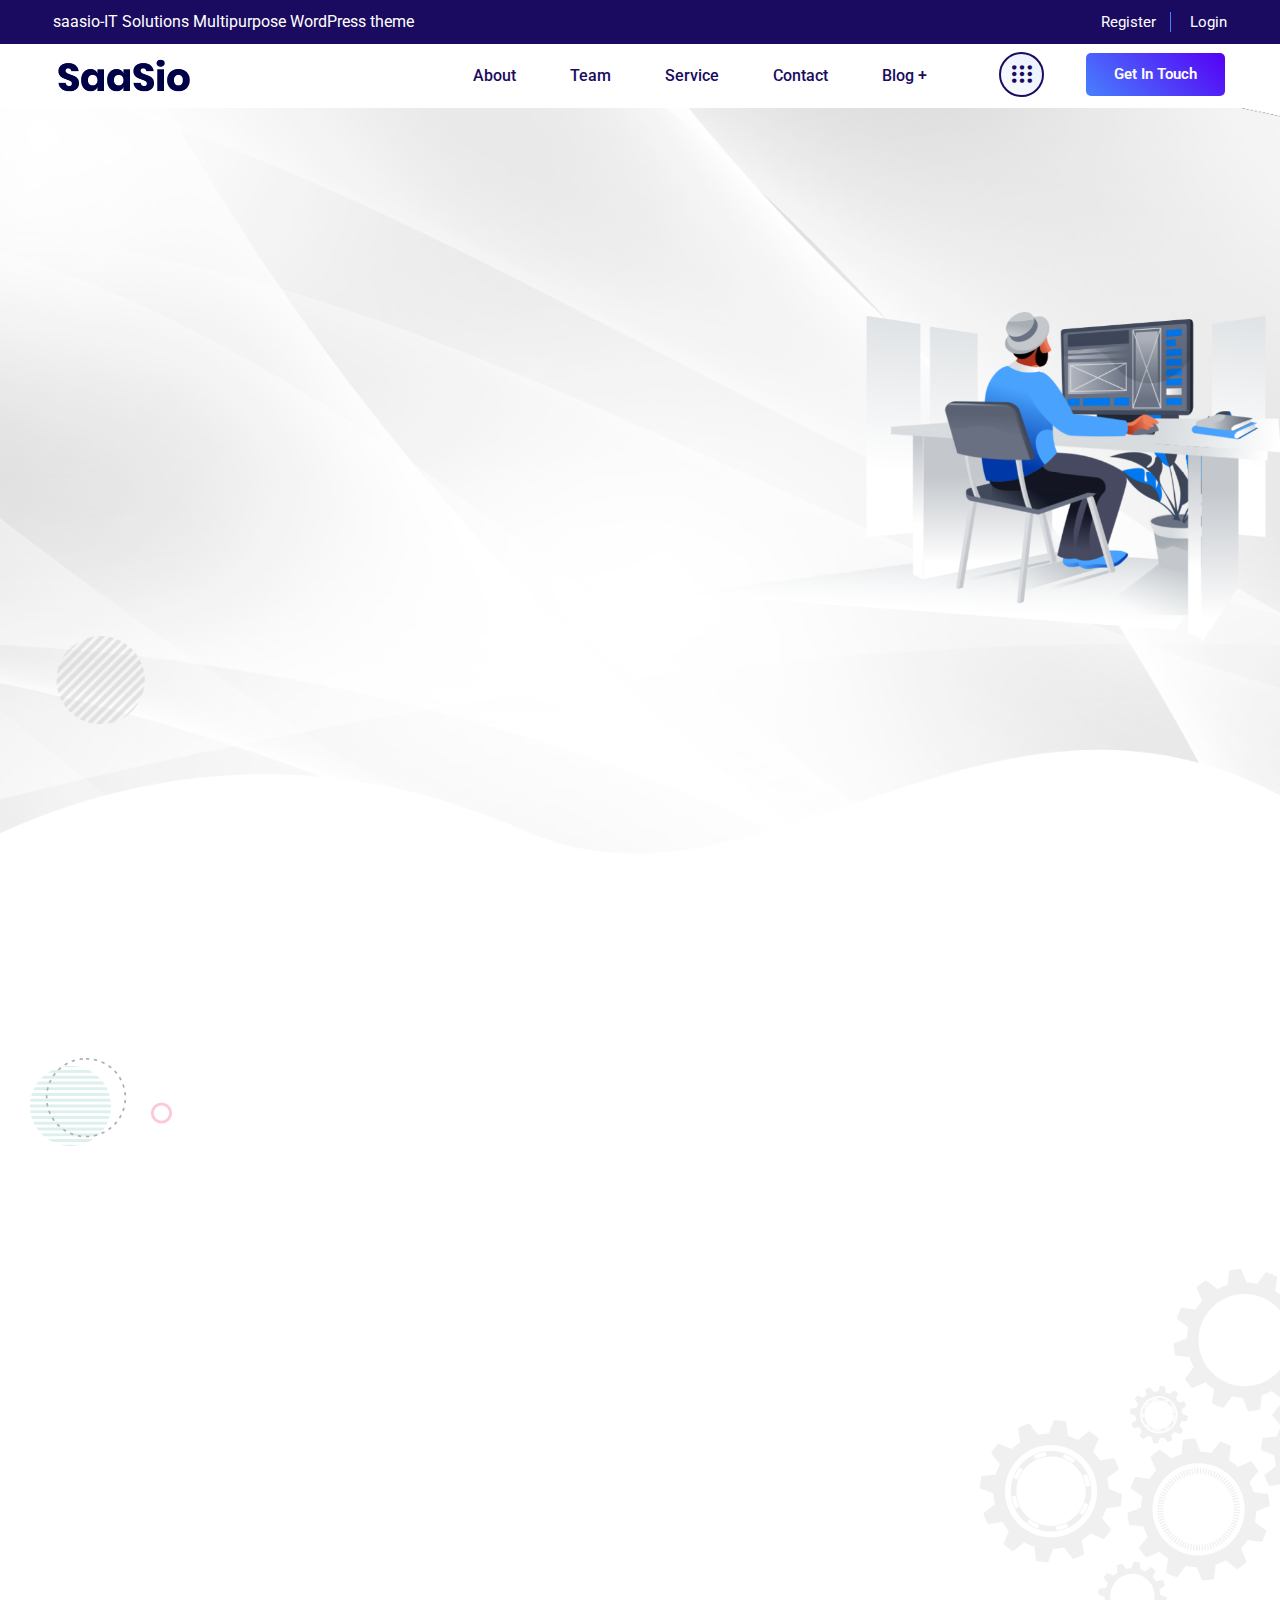
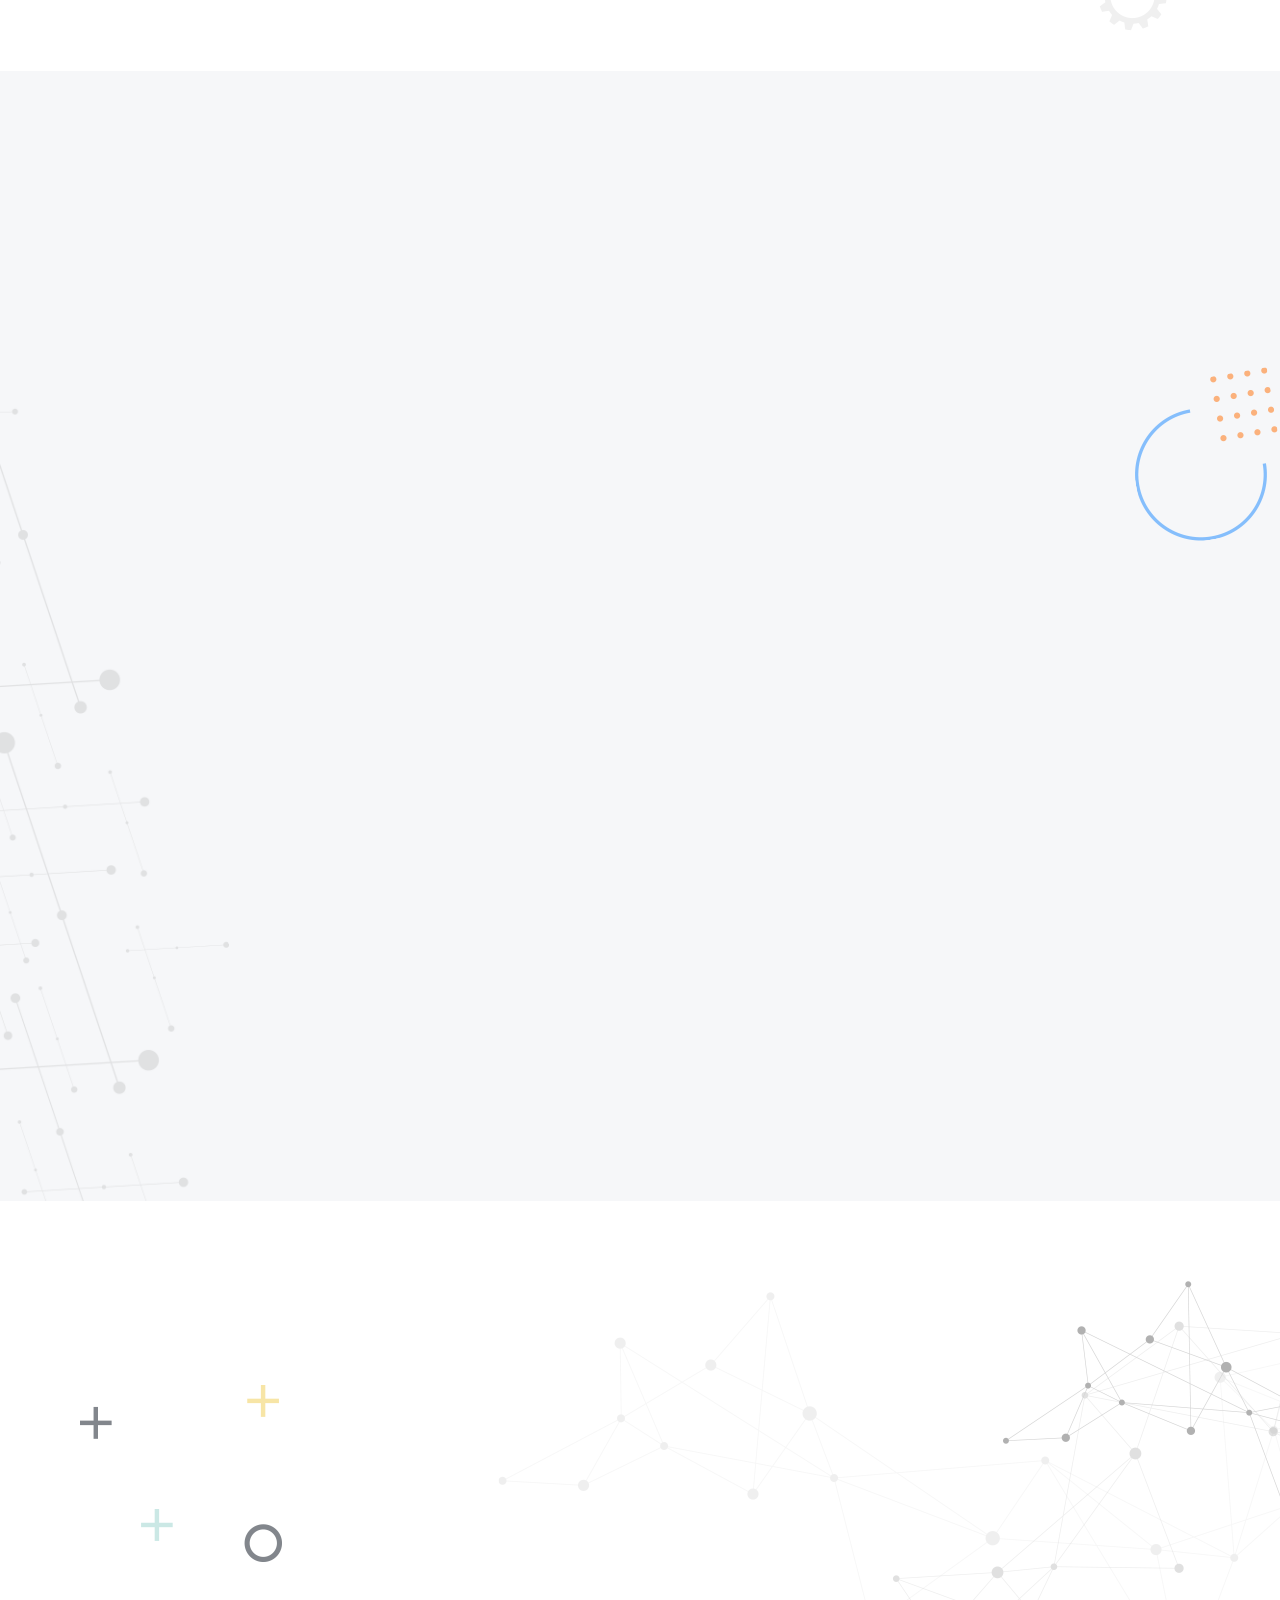
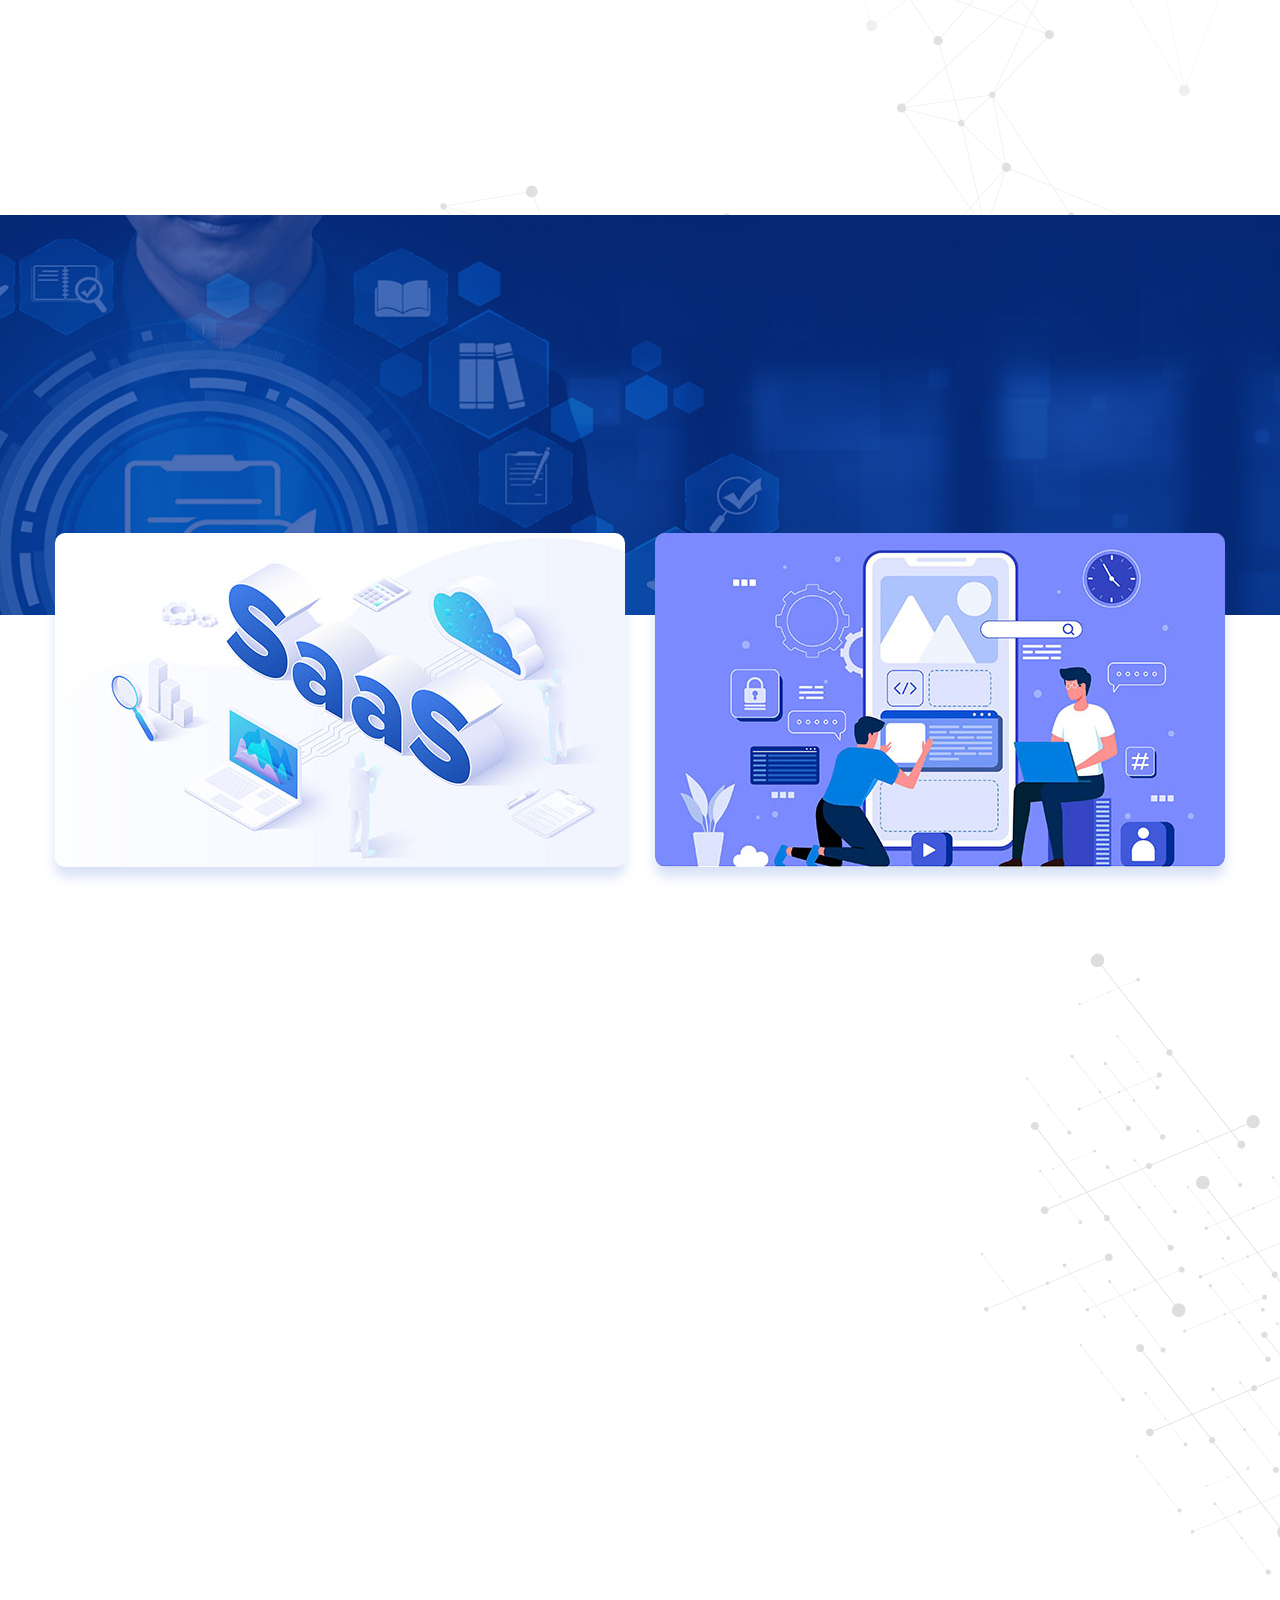
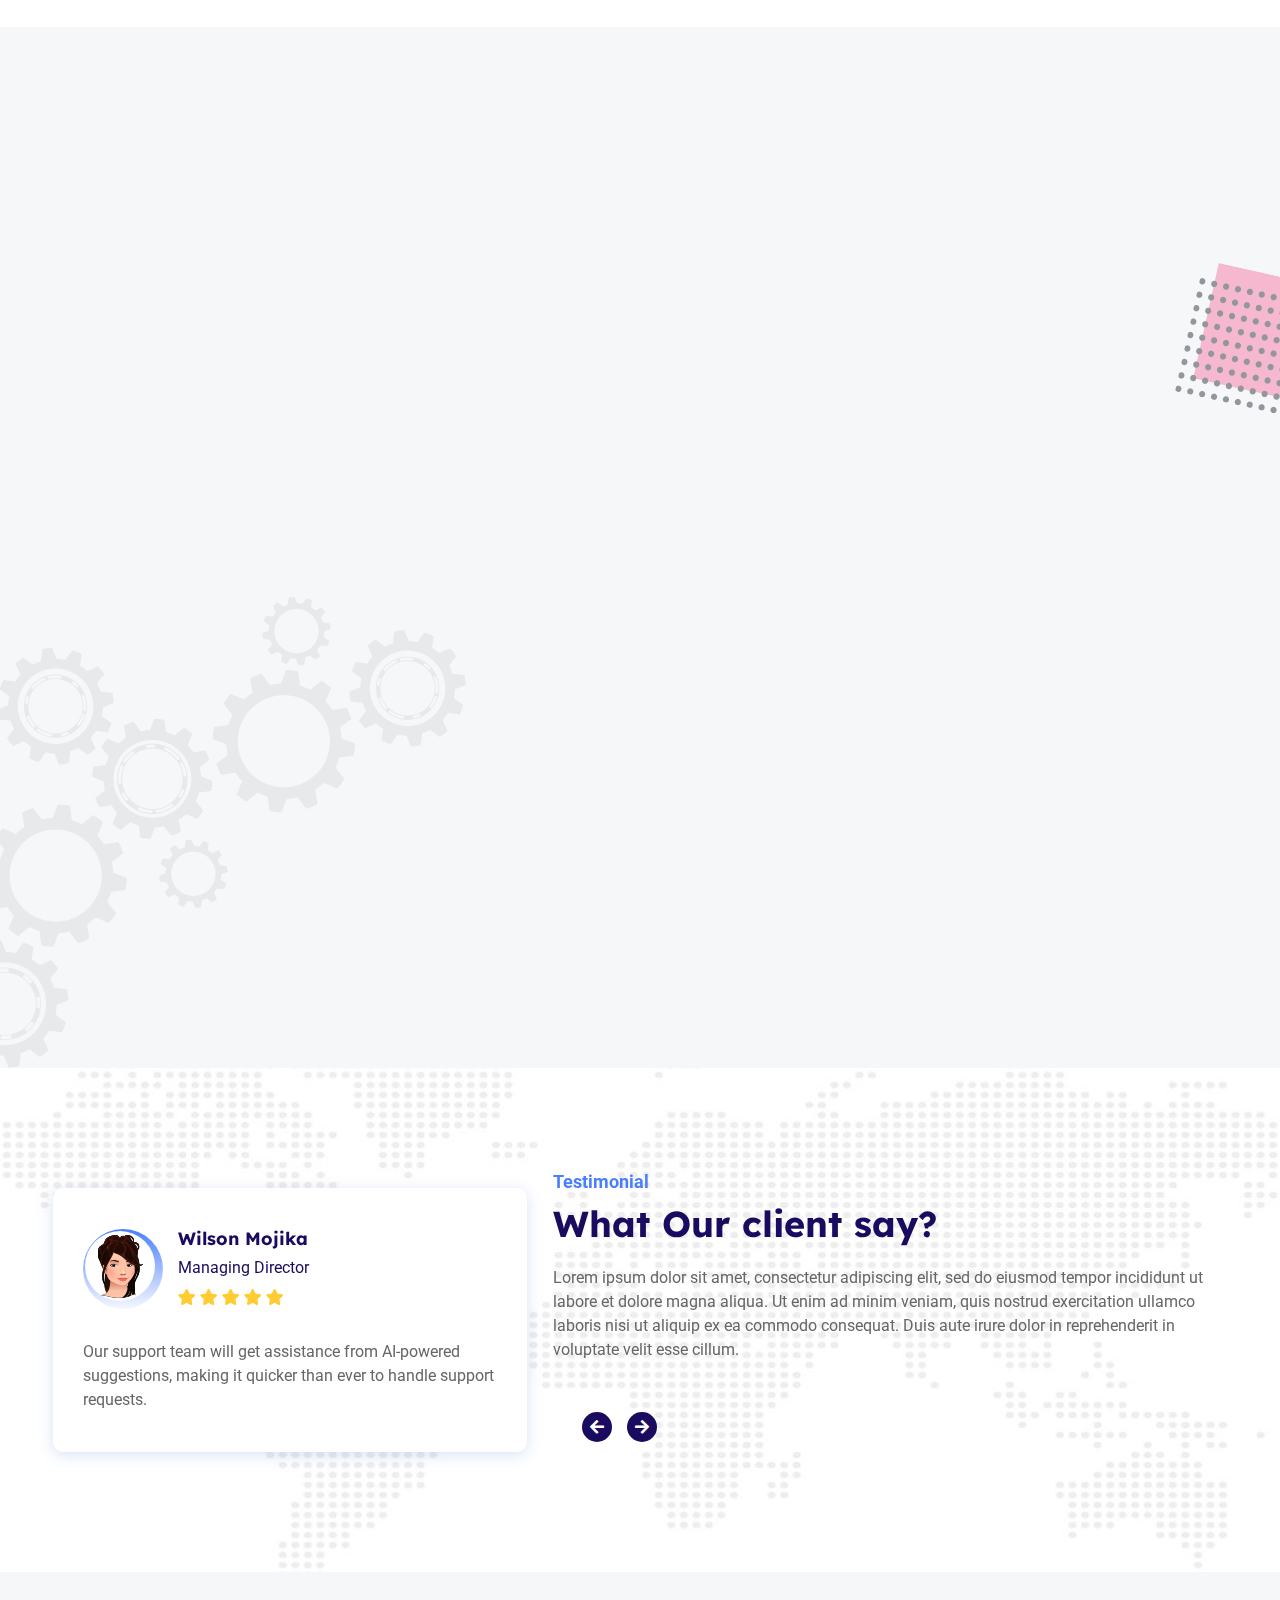
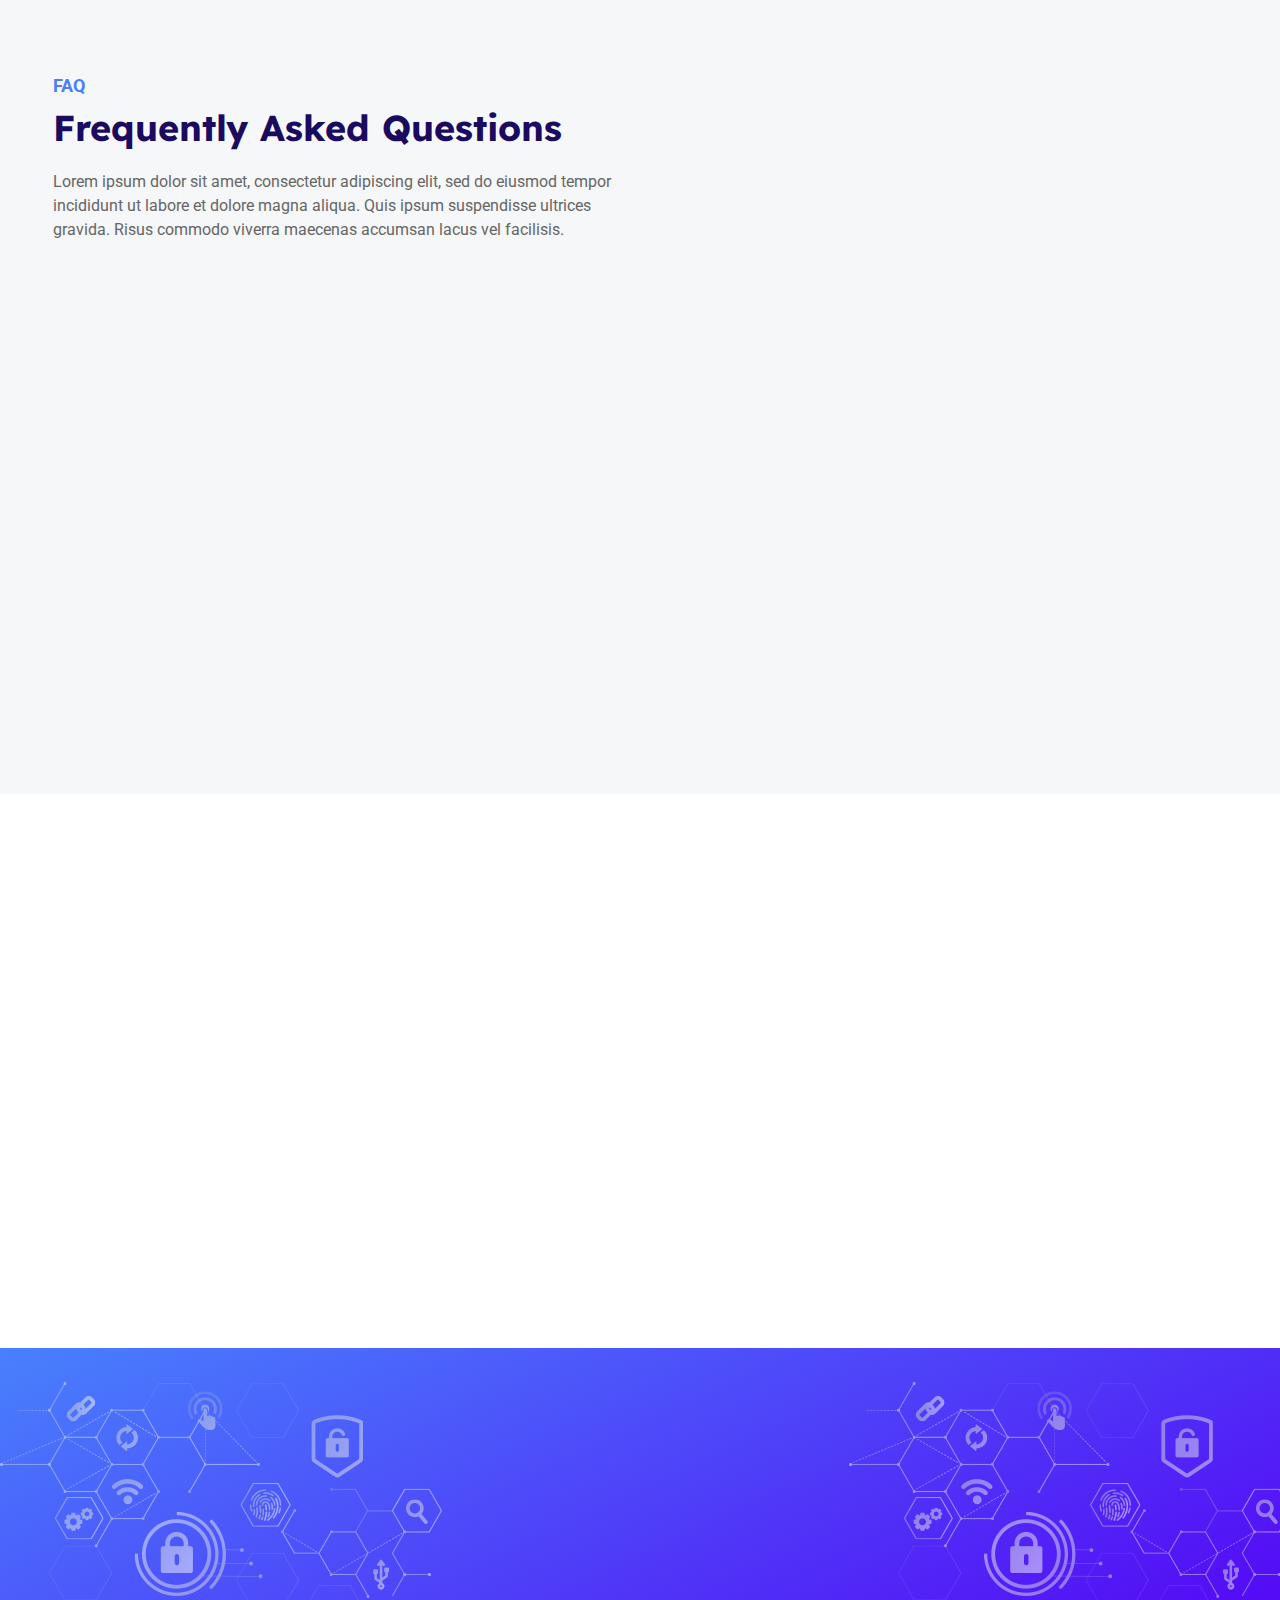
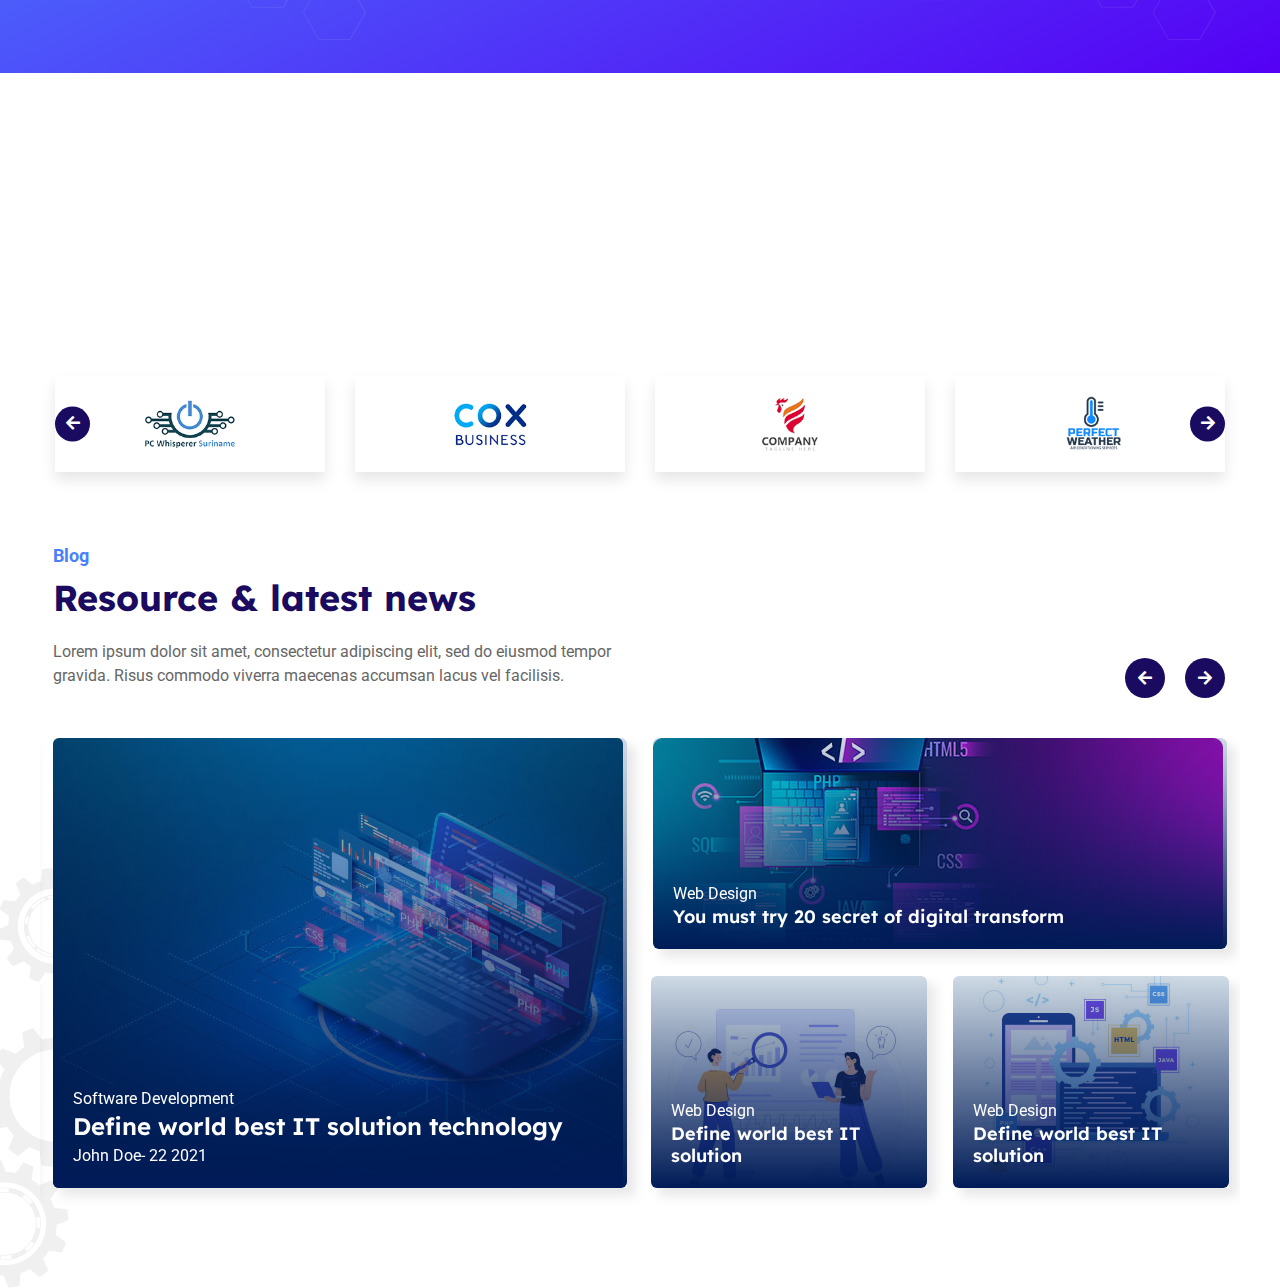
<file: index3.html>
<!DOCTYPE html>
<html lang="en">
<head>
    <meta charset="UTF-8">
<!--    https://html.themexriver.com/Saasio/assets/img/its-2/about/ab2.jpg-->
    <title>Test</title>
    <link rel="stylesheet" href="assets/css/bootstrap.min.css">
    <link rel="stylesheet" href="assets/css/fontawesome-all.css">
    <link rel="stylesheet" href="assets/css/animate.css">
    <link rel="stylesheet" href="assets/css/jquery.fancybox.min.css">
    <link rel="stylesheet" href="assets/css/odometer-theme-default.css">
    <link rel="stylesheet" href="assets/css/flaticon-5.css">
    <link rel="stylesheet" href="assets/css/owl.carousel.css">
    <link rel="stylesheet" href="assets/css/slick.css">
    <link rel="stylesheet" href="assets/css/rs6.css">
    <link rel="stylesheet" href="assets/css/flaticon-8.css">
    <link rel="stylesheet" href="assets/css/business-1.css">
    <link rel="stylesheet" href="assets/css/business-2.css">

</head>
<body class="dia-home">
<!-- preloader - start -->
<div id="preloader" class="dia-preloader"></div>
<!-- Header Section -->
<header class="pr3-header-section">
    <div class="pr3-info-bar-container">
        <div class="container">
            <div class="pr3-info-bar">
                <div class="row align-items-center">
                    <div class="col-lg-8 col-md-7">
                        <div class="pr3-info-bar-left pr3-pera-txt">
                            <p>saasio-IT Solutions Multipurpose WordPress theme</p>
                        </div>
                    </div>
                    <div class="col-lg-4 col-md-5">
                        <div class="pr3-info-bar-right">
                            <a href="#">Register</a>
                            <a href="#">Login</a>
                        </div>
                    </div>
                </div>
            </div>
        </div>
    </div>
    <div class="container">
        <div class="pr3-header-wrapper">
            <!-- Desktop Menu -->
            <div class="row align-items-center">
                <div class="col-lg-2">
                    <a href="index.html" class="pr3-header-logo"><img src="assets/img/business-2/logo.png" alt=""></a>
                </div>
                <div class="col-lg-10 pr3-desktop-menu">
                    <div class="pr3-navigation-menu">
                        <nav>
                            <ul>
                                <li><a href="about.html" target="_blank">About</a></li>
                                <li><a href="team.html" target="_blank">Team</a></li>
                                <li><a href="service.html" target="_blank">Service</a></li>
                                <li><a href="contact.html" target="_blank">Contact</a></li>
                                <li class="has-submenu">
                                    <a href="#">Blog</a>
                                    <ul>
                                        <li><a target="_blank" href="blog.html">Blog Page</a></li>
                                        <li><a target="_blank" href="blog-single.html">Blog Details</a></li>
                                    </ul>
                                </li>
                            </ul>
                        </nav>
                    </div>
                    <div class="pr3-header-right">
                        <span class="pr3-sidebar-btn"><i class="flaticon-menu"></i></span>
                        <a href="#" class="pr3-git-btn">Get in touch</a>
                    </div>
                </div>
            </div>
            <!-- Desktop Menu End -->

            <!-- Mobile Menu -->
            <span class="pr3-mobile-menu-open"><i class="fas fa-bars"></i></span>
            <div class="row pr3-mobile-menu">
                <nav>
                    <span class="pr3-mobile-menu-close"><i class="fas fa-times"></i></span>
                    <a href="index.html" class="pr3-mobile-logo"><img src="assets/img/business-2/logo2.png" alt=""></a>
                    <ul>
                        <li class="has-submenu"><a href="#">Home</a>
                            <ul>
                                <li><a href="#">Homepage 1</a></li>
                                <li><a href="#">Homepage 2</a></li>
                                <li class="has-submenu"><a href="#">Homepage 3</a>
                                    <ul>
                                        <li><a href="#">Header style 1</a></li>
                                        <li><a href="#">Header style 2</a></li>
                                        <li><a href="#">Header style 3</a></li>
                                    </ul>
                                </li>
                                <li><a href="#">Homepage 4</a></li>
                            </ul>
                        </li>
                        <li><a href="#">About Us</a></li>
                        <li><a href="#">Service</a></li>
                        <li><a href="#">Consultation</a></li>
                        <li class="has-submenu"><a href="#">blog</a>
                            <ul>
                                <li><a href="#">Blog Page</a></li>
                                <li><a href="#">Blog Details</a></li>
                            </ul>
                        </li>
                        <li><a href="#">Contact</a></li>
                        <li><a href="#">Get in touch</a></li>
                        <li><a href="#">Login</a></li>
                        <li><a href="#">Register</a></li>
                    </ul>
                </nav>
            </div>
        </div>
    </div>
</header>
<!-- End of Header Section -->

<!-- Sidebar Info -->
<div class="pr3-sidebar-info">
    <div class="pr3-overlay-bg"></div>
    <div class="pr3_sidebar_info_content">
        <span class="close-menu"><i class="fas fa-times"></i></span>
        <div class="pr3_sidebar_logo">
            <a href="#"><img src="assets/img/business-2/logo.png" alt=""></a>
        </div>
        <div class="pr3-pera-txt">
            <p>Lorem ipsum dolor sit amet, consetetur sadipscing elitr, sed diam nonumyert et eirmod tempor invidunt ut labore et ert dolore magna aliquyam erat, sed diam voluptua. At vero eos et accusam et cer justo duo dolores et berr ea rebum. Stet clita kasd gubergren, no sea takimata sanctus est Lorem ipsum dolor.</p>
        </div>
        <div class="pr3-sidebar-gallery">
            <ul>
                <li>
                    <a href="#"><img src="assets/img/business-2/gallery/01.png" alt=""></a>
                </li>
                <li>
                    <a href="#"><img src="assets/img/business-2/gallery/02.png" alt=""></a>
                </li>
                <li>
                    <a href="#"><img src="assets/img/business-2/gallery/03.png" alt=""></a>
                </li>
                <li>
                    <a href="#"><img src="assets/img/business-2/gallery/04.png" alt=""></a>
                </li>
                <li>
                    <a href="#"><img src="assets/img/business-2/gallery/05.png" alt=""></a>
                </li>
                <li>
                    <a href="#"><img src="assets/img/business-2/gallery/06.png" alt=""></a>
                </li>
            </ul>
        </div>
        <div class="pr3-sidebar-social">
            <div class="pr3-headline">
                <h5>Follow us on</h5>
            </div>
            <div class="pr3-social-links">
                <a href="#"><i class="fab fa-facebook"></i></a>
                <a href="#"><i class="fab fa-twitter"></i></a>
                <a href="#"><i class="fab fa-linkedin"></i></a>
                <a href="#"><i class="fab fa-pinterest"></i></a>
            </div>
        </div>
        <div class="pr3-sidebar-copyright">
            <p>&copy; Copyright By <a href="#">Themexriver</a></p>
        </div>
    </div>
</div>
<!-- Sidebar Info End -->

<!-- Hero Slider -->
<p class="rs-p-wp-fix"></p>
<rs-module-wrap id="rev_slider_32_1_wrapper" data-alias="saasio-1-slider-1" data-source="gallery" style="background:transparent;padding:0;margin:0px auto;margin-top:0;margin-bottom:0;">
    <rs-module id="rev_slider_32_1" data-version="6.4.6">
        <rs-slides>
            <rs-slide data-key="rs-95" data-title="saasio" data-thumb="assets/bg-50x100.png" data-filter="e:late2;g:100;" data-in="o:0;e:power1.in;" data-out="a:false;">
                <img src="assets/img/business-2/slider/bg.png" title="bg" width="1920" height="985" class="rev-slidebg tp-rs-img" data-no-retina>

                <rs-group
                        id="slider-32-slide-95-layer-5"
                        data-type="group"
                        data-rsp_ch="on"
                        data-xy="x:30px;y:c;"
                        data-text="w:normal;"
                        data-dim="w:750px;h:493;"
                        data-frame_0="o:1;"
                        data-frame_999="o:0;st:w;sA:9000;"
                        style="z-index:14;"
                >
                    <rs-layer
                            id="slider-32-slide-95-layer-0"
                            class="rev-btn"
                            data-type="button"
                            data-color="#010148"
                            data-rsp_ch="on"
                            data-xy="x:197px;y:360px;"
                            data-text="w:normal;s:15;l:20;ls:1;fw:700;"
                            data-dim="minh:0px;"
                            data-padding="t:16;r:26;b:16;l:26;"
                            data-border="bos:solid;boc:#2782f9;bow:2px,2px,2px,2px;bor:5px,5px,5px,5px;"
                            data-frame_0="sX:0.9;sY:0.9;"
                            data-frame_1="e:power2.inOut;st:3600;sp:1200;"
                            data-frame_999="o:0;st:w;"
                            data-frame_hover="c:#fff;bgc:linear-gradient(130deg, rgba(85,0,244,1) 0%, rgba(72,128,253,1) 100%);boc:#2782f9;bor:5px,5px,5px,5px;bos:solid;bow:2px,2px,2px,2px;sp:200;blu:0px;"
                            style="z-index:12;background:linear-gradient(130deg, rgba(209,223,253,1) 0%, rgba(244,249,255,1) 100%);font-family:Lexend;text-transform:capitalize;font-weight:600;"
                    >IT services
                    </rs-layer>

                    <rs-layer
                            id="slider-32-slide-95-layer-3"
                            class="rev-btn"
                            data-type="button"
                            data-color="#ffffff"
                            data-rsp_ch="on"
                            data-xy="y:360px;"
                            data-text="w:normal;s:15;l:20;ls:1;fw:700;"
                            data-dim="minh:0px;"
                            data-padding="t:16;r:26;b:16;l:26;"
                            data-border="bos:solid;boc:#2782f9;bow:2px,2px,2px,2px;bor:5px,5px,5px,5px;"
                            data-frame_0="sX:0.9;sY:0.9;"
                            data-frame_1="e:power2.inOut;st:3600;sp:1200;"
                            data-frame_999="o:0;st:w;"
                            data-frame_hover="c:#010148;bgc:linear-gradient(130deg, rgba(209,223,253,1) 0%, rgba(244,249,255,1) 100%);boc:#2782f9;bor:5px,5px,5px,5px;bos:solid;bow:2px,2px,2px,2px;sp:200;blu:0px;"
                            style="z-index:11;background:linear-gradient(130deg, rgba(72,128,253,1) 0%, rgba(85,0,244,1) 100%);font-family:Lexend;text-transform:capitalize;font-weight:600;"
                    >How it work
                    </rs-layer>

                    <rs-layer
                            id="slider-32-slide-95-layer-9"
                            data-type="text"
                            data-color="#010148"
                            data-rsp_ch="on"
                            data-xy="x:r;y:63px;"
                            data-text="w:normal;s:60;l:72;"
                            data-dim="w:750px;"
                            data-frame_0="o:1;"
                            data-frame_0_chars="d:5;x:105%;o:1;rY:45deg;rZ:90deg;"
                            data-frame_0_mask="u:t;"
                            data-frame_1="st:1200;sp:1200;"
                            data-frame_1_chars="e:power4.inOut;d:10;rZ:0deg;"
                            data-frame_1_mask="u:t;"
                            data-frame_999="o:0;st:w;"
                            style="z-index:9;font-family:Lexend;font-weight:700;"
                    >We Are <span class="color-df">Software</span><br />Development Company
                    </rs-layer>

                    <rs-layer
                            id="slider-32-slide-95-layer-11"
                            data-type="text"
                            data-color="#010148"
                            data-rsp_ch="on"
                            data-xy="y:245px;"
                            data-text="w:normal;l:30;"
                            data-dim="w:696px;"
                            data-frame_0="y:-100%;"
                            data-frame_0_mask="u:t;"
                            data-frame_1="st:2400;sp:1200;"
                            data-frame_1_mask="u:t;"
                            data-frame_999="o:0;st:w;"
                            style="z-index:10;font-family:Roboto;font-weight:500;"
                    >Lorem ipsum dolor sit amet, consectetur adipiscing elit, sed do eiusmod tempor ida. Risus commodo viverra maecenas .
                    </rs-layer>
                </rs-group>

                <rs-layer
                        id="slider-32-slide-95-layer-2"
                        data-type="image"
                        data-rsp_ch="on"
                        data-xy="x:r;xo:50px;y:100px;"
                        data-text="w:normal;"
                        data-dim="w:86px;h:87px;"
                        data-basealign="slide"
                        data-frame_0="rY:360deg;"
                        data-frame_1="e:back.out;st:3000;sp:1500;"
                        data-frame_999="o:0;st:w;"
                        style="z-index:15;"
                ><img src="assets/img/business-2/slider/04.png" class="tp-rs-img" width="86" height="87" data-no-retina>
                </rs-layer>

                <rs-layer
                        id="slider-32-slide-95-layer-10"
                        data-type="image"
                        data-rsp_ch="on"
                        data-xy="x:r;xo:100px;y:c;"
                        data-text="w:normal;"
                        data-dim="w:795px;h:441px;"
                        data-vbility="t,f,f,f"
                        data-basealign="slide"
                        data-frame_0="x:-50;"
                        data-frame_1="sp:1000;"
                        data-frame_999="o:0;st:w;"
                        style="z-index:7;"
                ><img src="assets/img/business-2/slider/01.png" class="tp-rs-img" width="947" height="525" data-no-retina>
                </rs-layer>
            </rs-slide>
            <rs-slide data-key="rs-96" data-title="saasio" data-thumb="assets/bg-50x100.png" data-filter="e:late2;b:4;" data-in="o:0;sx:1.02;sy:1.02;e:power1.in;" data-out="a:false;">
                <img src="assets/img/business-2/slider/bg.png" title="bg" width="1920" height="985" class="rev-slidebg tp-rs-img" data-no-retina>

                <rs-group
                        id="slider-32-slide-96-layer-5"
                        data-type="group"
                        data-rsp_ch="on"
                        data-xy="x:30px;y:c;"
                        data-text="w:normal;"
                        data-dim="w:750px;h:493;"
                        data-frame_0="o:1;"
                        data-frame_999="o:0;st:w;sA:9000;"
                        style="z-index:14;"
                >
                    <rs-layer
                            id="slider-32-slide-96-layer-0"
                            class="rev-btn"
                            data-type="button"
                            data-color="#010148"
                            data-rsp_ch="on"
                            data-xy="x:197px;y:360px;"
                            data-text="w:normal;s:15;l:20;ls:1;fw:700;"
                            data-dim="minh:0px;"
                            data-padding="t:16;r:26;b:16;l:26;"
                            data-border="bos:solid;boc:#2782f9;bow:2px,2px,2px,2px;bor:5px,5px,5px,5px;"
                            data-frame_0="sX:0.9;sY:0.9;"
                            data-frame_1="e:power2.inOut;st:3600;sp:1200;"
                            data-frame_999="o:0;st:w;"
                            data-frame_hover="c:#fff;bgc:linear-gradient(130deg, rgba(85,0,244,1) 0%, rgba(72,128,253,1) 100%);boc:#2782f9;bor:5px,5px,5px,5px;bos:solid;bow:2px,2px,2px,2px;sp:200;blu:0px;"
                            style="z-index:12;background:linear-gradient(130deg, rgba(209,223,253,1) 0%, rgba(244,249,255,1) 100%);font-family:Lexend;text-transform:capitalize;font-weight:600;"
                    >IT Services
                    </rs-layer>

                    <rs-layer
                            id="slider-32-slide-96-layer-3"
                            class="rev-btn"
                            data-type="button"
                            data-color="#ffffff"
                            data-rsp_ch="on"
                            data-xy="y:360px;"
                            data-text="w:normal;s:15;l:20;ls:1;fw:700;"
                            data-dim="minh:0px;"
                            data-padding="t:16;r:26;b:16;l:26;"
                            data-border="bos:solid;boc:#2782f9;bow:2px,2px,2px,2px;bor:5px,5px,5px,5px;"
                            data-frame_0="sX:0.9;sY:0.9;"
                            data-frame_1="e:power2.inOut;st:3600;sp:1200;"
                            data-frame_999="o:0;st:w;"
                            data-frame_hover="c:#010148;bgc:linear-gradient(130deg, rgba(209,223,253,1) 0%, rgba(244,249,255,1) 100%);boc:#2782f9;bor:5px,5px,5px,5px;bos:solid;bow:2px,2px,2px,2px;sp:200;blu:0px;"
                            style="z-index:11;background:linear-gradient(130deg, rgba(72,128,253,1) 0%, rgba(85,0,244,1) 100%);font-family:Lexend;text-transform:capitalize;font-weight:600;"
                    >how it work
                    </rs-layer>

                    <rs-layer
                            id="slider-32-slide-96-layer-9"
                            data-type="text"
                            data-color="#010148"
                            data-rsp_ch="on"
                            data-xy="x:r;y:63px;"
                            data-text="w:normal;s:60;l:72;"
                            data-dim="w:750px;"
                            data-frame_0="o:1;"
                            data-frame_0_chars="d:5;x:105%;o:1;rY:45deg;rZ:90deg;"
                            data-frame_0_mask="u:t;"
                            data-frame_1="st:1200;sp:1200;"
                            data-frame_1_chars="e:power4.inOut;d:10;rZ:0deg;"
                            data-frame_1_mask="u:t;"
                            data-frame_999="o:0;st:w;"
                            style="z-index:9;font-family:Lexend;font-weight:700;"
                    >We Are <span class="color-df">Software</span><br />Development Company
                    </rs-layer>

                    <rs-layer
                            id="slider-32-slide-96-layer-11"
                            data-type="text"
                            data-color="#010148"
                            data-rsp_ch="on"
                            data-xy="y:245px;"
                            data-text="w:normal;l:30;"
                            data-dim="w:696px;"
                            data-frame_0="y:-100%;"
                            data-frame_0_mask="u:t;"
                            data-frame_1="st:2400;sp:1200;"
                            data-frame_1_mask="u:t;"
                            data-frame_999="o:0;st:w;"
                            style="z-index:10;font-family:Roboto;font-weight:500;"
                    >Lorem ipsum dolor sit amet, consectetur adipiscing elit, sed do eiusmod tempor ida. Risus commodo viverra maecenas .
                    </rs-layer>
                </rs-group>

                <rs-layer
                        id="slider-32-slide-96-layer-2"
                        data-type="image"
                        data-rsp_ch="on"
                        data-xy="x:r;xo:50px;y:100px;"
                        data-text="w:normal;"
                        data-dim="w:86px;h:87px;"
                        data-basealign="slide"
                        data-frame_0="rY:360deg;"
                        data-frame_1="e:back.out;st:3000;sp:1500;"
                        data-frame_999="o:0;st:w;"
                        style="z-index:15;"
                ><img src="assets/img/business-2/slider/04.png" class="tp-rs-img" width="86" height="87" data-no-retina>
                </rs-layer>

                <rs-layer
                        id="slider-32-slide-96-layer-10"
                        data-type="image"
                        data-rsp_ch="on"
                        data-xy="x:r;xo:100px;y:c;"
                        data-text="w:normal;"
                        data-dim="w:795px;h:441px;"
                        data-vbility="t,f,f,f"
                        data-basealign="slide"
                        data-frame_0="x:-50;"
                        data-frame_1="sp:1000;"
                        data-frame_999="o:0;st:w;"
                        style="z-index:7;"
                ><img src="assets/img/business-2/slider/illustration.png" class="tp-rs-img" width="947" height="525" data-no-retina>
                </rs-layer>
            </rs-slide>
            <rs-slide data-key="rs-97" data-title="saasio" data-thumb="assets/bg-50x100.png" data-filter="e:late2;b:4;" data-in="o:0;sx:1.02;sy:1.02;e:power1.in;" data-out="a:false;">
                <img src="assets/img/business-2/slider/bg.png" title="bg" width="1920" height="985" class="rev-slidebg tp-rs-img" data-no-retina>

                <rs-group
                        id="slider-32-slide-97-layer-5"
                        data-type="group"
                        data-rsp_ch="on"
                        data-xy="x:30px;y:c;"
                        data-text="w:normal;"
                        data-dim="w:750px;h:493;"
                        data-frame_0="o:1;"
                        data-frame_999="o:0;st:w;sA:9000;"
                        style="z-index:14;"
                >
                    <rs-layer
                            id="slider-32-slide-97-layer-0"
                            class="rev-btn"
                            data-type="button"
                            data-color="#010148"
                            data-rsp_ch="on"
                            data-xy="x:197px;y:360px;"
                            data-text="w:normal;s:15;l:20;ls:1;fw:700;"
                            data-dim="minh:0px;"
                            data-padding="t:16;r:26;b:16;l:26;"
                            data-border="bos:solid;boc:#2782f9;bow:2px,2px,2px,2px;bor:5px,5px,5px,5px;"
                            data-frame_0="sX:0.9;sY:0.9;"
                            data-frame_1="e:power2.inOut;st:3600;sp:1200;"
                            data-frame_999="o:0;st:w;"
                            data-frame_hover="c:#fff;bgc:linear-gradient(130deg, rgba(85,0,244,1) 0%, rgba(72,128,253,1) 100%);boc:#2782f9;bor:5px,5px,5px,5px;bos:solid;bow:2px,2px,2px,2px;sp:200;blu:0px;"
                            style="z-index:12;background:linear-gradient(130deg, rgba(209,223,253,1) 0%, rgba(244,249,255,1) 100%);font-family:Lexend;text-transform:capitalize;font-weight:600;"
                    >IT Services
                    </rs-layer>

                    <rs-layer
                            id="slider-32-slide-97-layer-3"
                            class="rev-btn"
                            data-type="button"
                            data-color="#ffffff"
                            data-rsp_ch="on"
                            data-xy="y:360px;"
                            data-text="w:normal;s:15;l:20;ls:1;fw:700;"
                            data-dim="minh:0px;"
                            data-padding="t:16;r:26;b:16;l:26;"
                            data-border="bos:solid;boc:#2782f9;bow:2px,2px,2px,2px;bor:5px,5px,5px,5px;"
                            data-frame_0="sX:0.9;sY:0.9;"
                            data-frame_1="e:power2.inOut;st:3600;sp:1200;"
                            data-frame_999="o:0;st:w;"
                            data-frame_hover="c:#010148;bgc:linear-gradient(130deg, rgba(209,223,253,1) 0%, rgba(244,249,255,1) 100%);boc:#2782f9;bor:5px,5px,5px,5px;bos:solid;bow:2px,2px,2px,2px;sp:200;blu:0px;"
                            style="z-index:11;background:linear-gradient(130deg, rgba(72,128,253,1) 0%, rgba(85,0,244,1) 100%);font-family:Lexend;text-transform:capitalize;font-weight:600;"
                    >how it work
                    </rs-layer>

                    <rs-layer
                            id="slider-32-slide-97-layer-9"
                            data-type="text"
                            data-color="#010148"
                            data-rsp_ch="on"
                            data-xy="x:r;y:63px;"
                            data-text="w:normal;s:60;l:72;"
                            data-dim="w:750px;"
                            data-frame_0="o:1;"
                            data-frame_0_chars="d:5;x:105%;o:1;rY:45deg;rZ:90deg;"
                            data-frame_0_mask="u:t;"
                            data-frame_1="st:1200;sp:1200;"
                            data-frame_1_chars="e:power4.inOut;d:10;rZ:0deg;"
                            data-frame_1_mask="u:t;"
                            data-frame_999="o:0;st:w;"
                            style="z-index:9;font-family:Lexend;font-weight:700;"
                    >We Are <span class="color-df">Software</span><br />Development Company
                    </rs-layer>

                    <rs-layer
                            id="slider-32-slide-97-layer-11"
                            data-type="text"
                            data-color="#010148"
                            data-rsp_ch="on"
                            data-xy="y:245px;"
                            data-text="w:normal;l:30;"
                            data-dim="w:696px;"
                            data-frame_0="y:-100%;"
                            data-frame_0_mask="u:t;"
                            data-frame_1="st:2400;sp:1200;"
                            data-frame_1_mask="u:t;"
                            data-frame_999="o:0;st:w;"
                            style="z-index:10;font-family:Roboto;font-weight:500;"
                    >Lorem ipsum dolor sit amet, consectetur adipiscing elit, sed do eiusmod tempor ida. Risus commodo viverra maecenas .
                    </rs-layer>
                </rs-group>

                <rs-layer
                        id="slider-32-slide-97-layer-2"
                        data-type="image"
                        data-rsp_ch="on"
                        data-xy="x:r;xo:50px;y:100px;"
                        data-text="w:normal;"
                        data-dim="w:86px;h:87px;"
                        data-basealign="slide"
                        data-frame_0="rY:360deg;"
                        data-frame_1="e:back.out;st:3000;sp:1500;"
                        data-frame_999="o:0;st:w;"
                        style="z-index:15;"
                ><img src="assets/img/business-2/slider/04.png" class="tp-rs-img" width="86" height="87" data-no-retina>
                </rs-layer>

                <rs-layer
                        id="slider-32-slide-97-layer-10"
                        data-type="image"
                        data-rsp_ch="on"
                        data-xy="x:r;xo:99px;y:c;"
                        data-text="w:normal;"
                        data-dim="w:795px;h:441px;"
                        data-vbility="t,f,f,f"
                        data-basealign="slide"
                        data-frame_0="x:-50;"
                        data-frame_1="sp:1000;"
                        data-frame_999="o:0;st:w;"
                        style="z-index:7;"
                ><img src="assets/img/business-2/slider/01.png" class="tp-rs-img" width="947" height="525" data-no-retina>
                </rs-layer>
            </rs-slide>
        </rs-slides>
    </rs-module>
</rs-module-wrap>
<!-- END REVOLUTION SLIDER -->


<!-- About Us Section -->
<section class="pr3-about-section">
    <span class="pr3-left-shape"><img src="assets/img/business-2/about/shape-01.png" alt=""></span>
    <span class="pr3-right-shape"><img src="assets/img/business-2/about/shape-02.png" alt=""></span>
    <div class="container">
        <div class="row">
            <div class="col-lg-6">
                <div class="pr3-about-left wow fadeInLeft">
                    <img src="assets/img/business-2/about/01.png" alt="">
                </div>
            </div>
            <div class="col-lg-6">
                <div class="pr3-about-right">
                    <div class="pr3-title-area wow fadeInDown">
                        <span>About Us</span>
                        <div class="pr3-headline">
                            <h3>We blieve in helping pepole pay attention to what matters</h3>
                        </div>
                        <div class="pr3-pera-txt">
                            <p>Lorem ipsum dolor sit amet, consectetur adipiscing elit, sed do eiusmod tempor incididunt ut labore et dolore magna aliqua. Quis ipsum suspendisse ultrices gravida. Risus commodo viverra maecenas accumsan lacus vel facilisis. </p>
                        </div>
                    </div>
                    <div class="pr3-about-bottom">
                        <ul>
                            <li class="pr3-about-list wow fadeInUp" data-wow-delay="0.2s">
                                <div class="pr3-icon-wrapper">
                                    <i class="flaticon-user-experience"></i>
                                </div>
                                <div class="pr3-list-content">
                                    <div class="pr3-headline">
                                        <h6>User Experience</h6>
                                    </div>
                                    <div class="pr3-pera-txt">
                                        <p>Skilled professionals are always ready to provide reliable services to our clients!</p>
                                    </div>
                                </div>
                            </li>
                            <li class="pr3-about-list wow fadeInUp" data-wow-delay="0.3s">
                                <div class="pr3-icon-wrapper color-2">
                                    <i class="flaticon-b2b"></i>
                                </div>
                                <div class="pr3-list-content">
                                    <div class="pr3-headline">
                                        <h6>Complex B2B Solution</h6>
                                    </div>
                                    <div class="pr3-pera-txt">
                                        <p>Branches are situated in major metro cities and overseas, always open for you!</p>
                                    </div>
                                </div>
                            </li>
                        </ul>
                    </div>
                    <div class="pr3-about-btns pr3-primary-btn wow fadeInUp" data-wow-delay="0.4s">
                        <a href="#">Learn More</a>
                        <a href="#" class="pr3-contact-btn">Contact Now</a>
                    </div>
                </div>
            </div>
        </div>
    </div>
</section>
<!-- End About Us Section -->

<!-- Service Section -->
<section class="pr3-service-section" data-background="assets/img/business-2/service/bg.png">
    <div class="container">
        <div class="row">
            <div class="col-lg-8 offset-lg-2">
                <div class="pr3-title-area text-center wow fadeInUp">
                    <div class="pr3-headline">
                        <span>Service</span>
                        <div class="pr3-headline">
                            <h3>What service we are providing?</h3>
                        </div>
                        <div class="pr3-pera-txt">
                            <p>dolor sit amet, consectetur adipiscing elit, sed do eiusmod tempor incididunt ut labore et dolore magn aliquaQuis ipsum suspendisse ultrices gravida.</p>
                        </div>
                    </div>
                </div>
            </div>
        </div>
        <div class="pr3-service-content">
            <span class="pr3-sr-shape-1"><img src="assets/img/business-2/service/shape-01.png" alt=""></span>
            <div class="row">
                <div class="col-lg-4 col-md-6">
                    <div class="pr3-service-column wow fadeInUp">
                        <div class="pr3-icon-wrapper">
                            <i class="flaticon-settings"></i>
                        </div>
                        <div class="pr3-headline">
                            <h5>It Consultancy</h5>
                        </div>
                        <div class="pr3-pera-txt">
                            <p>ut labore et dolore magna aliqua. se ultrices gravida. Risus commodo viverra maecenas accumsan lacus vel facilisis. </p>
                        </div>
                        <a href="#">Learn more <i class="flaticon-right-arrow"></i></a>
                    </div>
                </div>
                <div class="col-lg-4 col-md-6 mt-60">
                    <div class="pr3-service-column color-2 wow fadeInUp" data-wow-delay="0.1s">
                        <div class="pr3-icon-wrapper">
                            <i class="flaticon-idea"></i>
                        </div>
                        <div class="pr3-headline">
                            <h5>Business Consultancy</h5>
                        </div>
                        <div class="pr3-pera-txt">
                            <p>ut labore et dolore magna aliqua. se ultrices gravida. Risus commodo viverra maecenas accumsan lacus vel facilisis. </p>
                        </div>
                        <a href="#">Learn more <i class="flaticon-right-arrow"></i></a>
                    </div>
                </div>
                <div class="col-lg-4 col-md-6">
                    <div class="pr3-service-column color-3 wow fadeInUp" data-wow-delay="0.2s">
                        <div class="pr3-icon-wrapper">
                            <i class="flaticon-design"></i>
                        </div>
                        <div class="pr3-headline">
                            <h5>Product Design</h5>
                        </div>
                        <div class="pr3-pera-txt">
                            <p>ut labore et dolore magna aliqua. se ultrices gravida. Risus commodo viverra maecenas accumsan lacus vel facilisis. </p>
                        </div>
                        <a href="#">Learn more <i class="flaticon-right-arrow"></i></a>
                    </div>
                </div>
                <div class="col-lg-4 col-md-6">
                    <div class="pr3-service-column color-4 wow fadeInUp" data-wow-delay="0.3s">
                        <div class="pr3-icon-wrapper">
                            <i class="flaticon-cloud-service"></i>
                        </div>
                        <div class="pr3-headline">
                            <h5>cloud service</h5>
                        </div>
                        <div class="pr3-pera-txt">
                            <p>ut labore et dolore magna aliqua. se ultrices gravida. Risus commodo viverra maecenas accumsan lacus vel facilisis. </p>
                        </div>
                        <a href="#">Learn more <i class="flaticon-right-arrow"></i></a>
                    </div>
                </div>
                <div class="col-lg-4 col-md-6 mt-60">
                    <div class="pr3-service-column color-5 wow fadeInUp" data-wow-delay="0.4s">
                        <div class="pr3-icon-wrapper">
                            <i class="flaticon-analysis"></i>
                        </div>
                        <div class="pr3-headline">
                            <h5>It management</h5>
                        </div>
                        <div class="pr3-pera-txt">
                            <p>ut labore et dolore magna aliqua. se ultrices gravida. Risus commodo viverra maecenas accumsan lacus vel facilisis. </p>
                        </div>
                        <a href="#">Learn more <i class="flaticon-right-arrow"></i></a>
                    </div>
                </div>
                <div class="col-lg-4 col-md-6">
                    <div class="pr3-service-column wow fadeInUp" data-wow-delay="0.5s">
                        <div class="pr3-icon-wrapper">
                            <i class="flaticon-coding-1"></i>
                        </div>
                        <div class="pr3-headline">
                            <h5>web development</h5>
                        </div>
                        <div class="pr3-pera-txt">
                            <p>ut labore et dolore magna aliqua. se ultrices gravida. Risus commodo viverra maecenas accumsan lacus vel facilisis. </p>
                        </div>
                        <a href="#">Learn more <i class="flaticon-right-arrow"></i></a>
                    </div>
                </div>
            </div>
            <div class="pr3-primary-btn mt-60 wow fadeInUp" data-wow-delay="0.6s">
                <a href="#">Load more</a>
            </div>
        </div>
    </div>
</section>
<!-- Service Section End -->

<!-- Get In Touch -->
<section class="pr3-get-in-touch">
    <span class="pr3-get-net-shape"><img src="assets/img/business-2/contacts/net-shape.png" alt=""></span>
    <span class="pr3-get-plus-shape"><img src="assets/img/business-2/contacts/plus-object.png" alt=""></span>
    <div class="container">
        <div class="row">
            <div class="col-lg-6">
                <div class="pr3-get-left wow fadeInUp">
                    <div class="pr3-title-area">
                        <span>Get In touch</span>
                        <div class="pr3-headline">
                            <h3>Preparing for your business success with IT Solution</h3>
                        </div>
                        <div class="pr3-pera-txt">
                            <p>Lorem ipsum dolor sit amet, consectetur adipiscing elit, sed do eiusmod tempor incididunt ut labore et dolore magna aliqua. Quis ipsum suspendisse ultrices gravida. Risus commodo viverra maecenas accumsan lacus vel facilisis.</p>
                        </div>
                        <div class="pr3-primary-btn">
                            <a href="#">Meat with us</a>
                        </div>
                    </div>
                </div>
            </div>
            <div class="col-lg-5 offset-lg-1">
                <div class="pr3-get-right wow fadeInRight" data-wow-delay="0.2s">
                    <div class="pr3-get-circle">
                        <img src="assets/img/business-2/contacts/circle-object.png" alt="">
                    </div>
                    <div class="pr3-get-vector-img">
                        <img src="assets/img/business-2/contacts/vector-img.png" alt="">
                    </div>
                </div>
            </div>
        </div>
    </div>
</section>
<!-- End Get In Touch -->

<!-- Portfolio Section -->
<section class="pr3-portfolio-section" data-background="assets/img/business-2/portfolio/bg.jpg">
    <div class="container">
        <div class="row">
            <div class="col-lg-8 offset-lg-2">
                <div class="pr3-title-area text-center wow fadeInUp">
                    <div class="pr3-headline">
                        <h3>Our latest portfolio for your business</h3>
                    </div>
                    <div class="pr3-pera-txt">
                        <p>Lorem ipsum dolor sit amet, consectetur adipiscing elit, sed do eiusmod tempor incididunt ut labore et dolore magna aliqua. Quis ipsum suspendisse ultrices gravida.</p>
                    </div>
                </div>
            </div>
        </div>
        <div class="pr3-portfolio-slider">
            <div class="pr3-pf-item">
                <img src="assets/img/business-2/portfolio/01.jpg" alt="">
                <div class="pr3-pf-content">
                    <div class="pr3-headline">
                        <a href="#"><h4>Sass Software App</h4></a>
                    </div>
                    <div class="pr3-pf-meta">
                        <span>Ideas / Technology</span>
                    </div>
                    <a href="#" class="pr3-pf-readmore"><i class="flaticon-right-arrow"></i></a>
                </div>
            </div>
            <div class="pr3-pf-item">
                <img src="assets/img/business-2/portfolio/02.jpg" alt="">
                <div class="pr3-pf-content">
                    <div class="pr3-headline">
                        <a href="#"><h4>Social Media App</h4></a>
                    </div>
                    <div class="pr3-pf-meta">
                        <span>Ideas / Technology</span>
                    </div>
                    <a href="#" class="pr3-pf-readmore"><i class="flaticon-right-arrow"></i></a>
                </div>
            </div>
            <div class="pr3-pf-item">
                <img src="assets/img/business-2/portfolio/01.jpg" alt="">
                <div class="pr3-pf-content">
                    <div class="pr3-headline">
                        <a href="#"><h4>Social Media App</h4></a>
                    </div>
                    <div class="pr3-pf-meta">
                        <span>Ideas / Technology</span>
                    </div>
                    <a href="#" class="pr3-pf-readmore"><i class="flaticon-right-arrow"></i></a>
                </div>
            </div>
            <div class="pr3-pf-item">
                <img src="assets/img/business-2/portfolio/02.jpg" alt="">
                <div class="pr3-pf-content">
                    <div class="pr3-headline">
                        <a href="#"><h4>Social Media App</h4></a>
                    </div>
                    <div class="pr3-pf-meta">
                        <span>Ideas / Technology</span>
                    </div>
                    <a href="#" class="pr3-pf-readmore"><i class="flaticon-right-arrow"></i></a>
                </div>
            </div>
        </div>
    </div>
</section>
<!-- End Portfolio Section -->

<!-- Workflow Section -->
<section class="pr3-workflow">
    <span class="pr3-workflow-shape"><img src="assets/img/business-2/workflow/object-1.png" alt=""></span>
    <div class="container">
        <div class="row">
            <div class="col-lg-6">
                <div class="pr3-workflow-left">
                    <div class="pr3-title-area wow fadeInUp">
                        <span>Why Choose Us</span>
                        <div class="pr3-headline">
                            <h3>Some of reason for choose our IT solutions</h3>
                        </div>
                        <div class="pr3-pera-txt">
                            <p>Lorem ipsum dolor sit amet, consectetur adipiscing elit, sed do eiusmod tempor incididunt ut labore et dolore magna aliqua. Quis ipsum suspendisse ultrices gravida. Risus commodo viverra maecenas.</p>
                        </div>
                    </div>
                    <div class="pr3-workflow-list">
                        <ul>
                            <li class="pr3-workflow-item wow fadeInUp" data-wow-delay="0.2s">
                                <div class="pr3-icon-wrapper">
                                    <i class="flaticon-design-1"></i>
                                </div>
                                <div class="pr3-item-content">
                                    <div class="pr3-headline">
                                        <h5>Product Designs</h5>
                                    </div>
                                    <div class="pr3-pera-txt">
                                        <p>Skilled professionals are always ready to provide reliable services to our clients!</p>
                                    </div>
                                </div>
                            </li>
                            <li class="pr3-workflow-item color-2 wow fadeInUp" data-wow-delay="0.3s">
                                <div class="pr3-icon-wrapper">
                                    <i class="flaticon-data-analytics"></i>
                                </div>
                                <div class="pr3-item-content">
                                    <div class="pr3-headline">
                                        <h5>Big Data & Analytics</h5>
                                    </div>
                                    <div class="pr3-pera-txt">
                                        <p>Skilled professionals are always ready to provide reliable services to our clients!</p>
                                    </div>
                                </div>
                            </li>
                            <li class="pr3-workflow-item color-3 wow fadeInUp" data-wow-delay="0.4s">
                                <div class="pr3-icon-wrapper">
                                    <i class="flaticon-data-analysis"></i>
                                </div>
                                <div class="pr3-item-content">
                                    <div class="pr3-headline">
                                        <h5>Maintain web data</h5>
                                    </div>
                                    <div class="pr3-pera-txt">
                                        <p>Skilled professionals are always ready to provide reliable services to our clients!</p>
                                    </div>
                                </div>
                            </li>
                        </ul>
                    </div>
                </div>
            </div>
            <div class="col-lg-6 align-self-end">
                <div class="pr3-workflow-right wow fadeInRight" data-wow-delay="0.2s">
                    <img src="assets/img/business-2/workflow/01.png" alt="">
                </div>
            </div>
        </div>
    </div>
</section>
<!-- Workflow End -->

<!-- Pricing Section -->
<section class="pr3-pricing-section">
    <span class="pr3-object-1"><img src="assets/img/business-2/pricing/object-1.png" alt=""></span>
    <div class="container">
        <div class="row">
            <div class="col-lg-6 offset-lg-3">
                <div class="pr3-title-area text-center wow fadeInUp">
                    <span>Pricing Plan</span>
                    <div class="pr3-headline">
                        <h3>Our Awesome pricing</h3>
                    </div>
                    <div class="pr3-pera-txt">
                        <p>suspendisse ultrices gravida. Risus commodo viverra maecenas accumsan gravida lacus vel facilisis. </p>
                    </div>
                </div>
            </div>
        </div>
        <div class="pr3-pricing-contents">
            <span class="pr3-object-2"><img src="assets/img/business-2/pricing/object-2.png" alt=""></span>
            <div class="row">
                <div class="col-lg-4 col-md-6 col-sm-6">
                    <div class="pr3-pricing-column wow fadeInUp" data-wow-delay="0.2s">
                        <div class="pr3-headline">
                            <h4>Basic Plan</h4>
                            <h3>59$/<span>Month</span></h3>
                        </div>
                        <div class="pr3-icon-wrapper">
                            <i class="flaticon-cloud-storage"></i>
                        </div>
                        <div class="pr3-pricing-features">
                            <ul>
                                <li>30 days trial features</li>
                                <li>Synced to cloud database</li>
                                <li>10 Hours of support</li>
                                <li>Social Media integration</li>
                                <li>Unlimited features</li>
                            </ul>
                        </div>
                        <div class="pr3-pricing-btn">
                            <a href="#">Choose plan</a>
                        </div>
                    </div>
                </div>
                <div class="col-lg-4 col-md-6 col-sm-6">
                    <div class="pr3-pricing-column wow fadeInUp" data-wow-delay="0.4s">
                        <div class="pr3-headline">
                            <h4>Basic Plan</h4>
                            <h3>59$/<span>Month</span></h3>
                        </div>
                        <div class="pr3-icon-wrapper color-2">
                            <i class="flaticon-cloud-server"></i>
                        </div>
                        <div class="pr3-pricing-features">
                            <ul>
                                <li>30 days trial features</li>
                                <li>Synced to cloud database</li>
                                <li>10 Hours of support</li>
                                <li>Social Media integration</li>
                                <li>Unlimited features</li>
                            </ul>
                        </div>
                        <div class="pr3-pricing-btn active">
                            <a href="#">Choose plan</a>
                        </div>
                    </div>
                </div>
                <div class="col-lg-4 col-md-6 col-sm-6">
                    <div class="pr3-pricing-column wow fadeInUp" data-wow-delay="0.6s">
                        <div class="pr3-headline">
                            <h4>Basic Plan</h4>
                            <h3>59$/<span>Month</span></h3>
                        </div>
                        <div class="pr3-icon-wrapper color-3">
                            <i class="flaticon-database"></i>
                        </div>
                        <div class="pr3-pricing-features">
                            <ul>
                                <li>30 days trial features</li>
                                <li>Synced to cloud database</li>
                                <li>10 Hours of support</li>
                                <li>Social Media integration</li>
                                <li>Unlimited features</li>
                            </ul>
                        </div>
                        <div class="pr3-pricing-btn">
                            <a href="#">Choose plan</a>
                        </div>
                    </div>
                </div>
            </div>
        </div>
    </div>
</section>
<!-- End Pricing Section -->

<!-- Testimonial Section -->
<section class="pr3-testimonial-section" data-background="assets/img/business-2/map.jpg">
    <div class="container">
        <div class="row">
            <div class="col-lg-5">
                <div class="pr3-tst-slider-wrapper">
                    <div class="pr3-testimonial-single">
                        <div class="pr3-tst-top">
                            <div class="img-container">
                                <div class="img-thumb">
                                    <img src="assets/img/business-2/testimonial/01.png" alt="">
                                </div>
                            </div>
                            <div class="pr3-test-clients-info">
                                <div class="pr3-headline">
                                    <h6>Wilson Mojika</h6>
                                    <span>Managing Director</span>
                                    <div class="star-rating">
                                        <i class="fas fa-star"></i>
                                        <i class="fas fa-star"></i>
                                        <i class="fas fa-star"></i>
                                        <i class="fas fa-star"></i>
                                        <i class="fas fa-star"></i>
                                    </div>
                                </div>
                            </div>
                        </div>
                        <div class="pr3-pera-txt">
                            <p>Our support team will get assistance from AI-powered suggestions, making it quicker than ever to handle support requests.</p>
                        </div>
                    </div>
                    <div class="pr3-testimonial-single">
                        <div class="pr3-tst-top">
                            <div class="img-container">
                                <div class="img-thumb">
                                    <img src="assets/img/business-2/testimonial/02.png" alt="">
                                </div>
                            </div>
                            <div class="pr3-test-clients-info">
                                <div class="pr3-headline">
                                    <h6>Wilson Mojika</h6>
                                    <span>Managing Director</span>
                                    <div class="star-rating">
                                        <i class="fas fa-star"></i>
                                        <i class="fas fa-star"></i>
                                        <i class="fas fa-star"></i>
                                        <i class="fas fa-star"></i>
                                        <i class="fas fa-star"></i>
                                    </div>
                                </div>
                            </div>
                        </div>
                        <div class="pr3-pera-txt">
                            <p>Our support team will get assistance from AI-powered suggestions, making it quicker than ever to handle support requests.</p>
                        </div>
                    </div>
                    <div class="pr3-testimonial-single">
                        <div class="pr3-tst-top">
                            <div class="img-container">
                                <div class="img-thumb">
                                    <img src="assets/img/business-2/testimonial/03.png" alt="">
                                </div>
                            </div>
                            <div class="pr3-test-clients-info">
                                <div class="pr3-headline">
                                    <h6>Wilson Mojika</h6>
                                    <span>Managing Director</span>
                                    <div class="star-rating">
                                        <i class="fas fa-star"></i>
                                        <i class="fas fa-star"></i>
                                        <i class="fas fa-star"></i>
                                        <i class="fas fa-star"></i>
                                        <i class="fas fa-star"></i>
                                    </div>
                                </div>
                            </div>
                        </div>
                        <div class="pr3-pera-txt">
                            <p>Our support team will get assistance from AI-powered suggestions, making it quicker than ever to handle support requests.</p>
                        </div>
                    </div>
                </div>
            </div>
            <div class="col-lg-7">
                <div class="pr3-testimonial-content">
                    <div class="pr3-title-area">
                        <span>Testimonial</span>
                        <div class="pr3-headline">
                            <h3>What Our client say?</h3>
                        </div>
                        <div class="pr3-pera-txt">
                            <p>Lorem ipsum dolor sit amet, consectetur adipiscing elit, sed do eiusmod tempor incididunt ut labore et dolore magna aliqua. Ut enim ad minim veniam, quis nostrud exercitation ullamco laboris nisi ut aliquip ex ea commodo consequat. Duis aute irure dolor in reprehenderit in voluptate velit esse cillum.</p>
                        </div>
                    </div>
                </div>
            </div>
        </div>
    </div>
</section>
<!-- End Testimonial Section -->


<!-- FAQ Section -->
<section class="pr3-faq-section">
    <div class="container">
        <div class="row align-items-center">
            <div class="col-lg-6">
                <div class="pr3-title-area">
                    <span>FAQ</span>
                    <div class="pr3-headline">
                        <h3>Frequently Asked Questions</h3>
                    </div>
                    <div class="pr3-pera-txt">
                        <p>Lorem ipsum dolor sit amet, consectetur adipiscing elit, sed do eiusmod tempor incididunt ut labore et dolore magna aliqua. Quis ipsum suspendisse ultrices gravida. Risus commodo viverra maecenas accumsan lacus vel facilisis. </p>
                    </div>
                </div>
                <div class="pr3-accordion">
                    <div class="accordion" id="pr3_accordion">
                        <div class="card card-active wow fadeInUp">
                            <div class="card-header">
                                <a data-toggle="collapse" data-target="#card_one"> 1. Can you explain what are the steps of marketing research?</a>
                            </div>

                            <div id="card_one" class="collapse show" data-parent="#pr3_accordion">
                                <div class="card-body">
                                    <div class="pr2-pera-txt">
                                        <p>There are many variations of passages of Lorem Ipsum available, but the majority have suffered alteration in some form, by injected humour, or randomised words which don’t look even slightly believable.</p>
                                    </div>
                                </div>
                            </div>
                        </div>

                        <div class="card wow fadeInUp" data-wow-delay="0.1s">
                            <div class="card-header">
                                <a data-toggle="collapse" data-target="#card_two">2. In my financial marketing loss can i get insuarance ?</a>
                            </div>
                            <div id="card_two" class="collapse" data-parent="#pr3_accordion">
                                <div class="card-body">
                                    <div class="pr2-pera-txt">
                                        <p>There are many variations of passages of Lorem Ipsum available, but the majority have suffered alteration in some form, by injected humour, or randomised words which don’t look even slightly believable.</p>
                                    </div>
                                </div>
                            </div>
                        </div>
                        <div class="card wow fadeInUp" data-wow-delay="0.2s">
                            <div class="card-header">
                                <a data-toggle="collapse" data-target="#card_three">3. How I can contact with your advisor in strategic issue?</a>
                            </div>
                            <div id="card_three" class="collapse" data-parent="#pr3_accordion">
                                <div class="card-body">
                                    <div class="pr2-pera-txt">
                                        <p>There are many variations of passages of Lorem Ipsum available, but the majority have suffered alteration in some form, by injected humour, or randomised words which don’t look even slightly believable.</p>
                                    </div>
                                </div>
                            </div>
                        </div>
                        <div class="card wow fadeInUp" data-wow-delay="0.3s">
                            <div class="card-header">
                                <a data-toggle="collapse" data-target="#card_four">4. Can you provide tips for invest money in stock market?</a>
                            </div>
                            <div id="card_four" class="collapse" data-parent="#pr3_accordion">
                                <div class="card-body">
                                    <div class="pr2-pera-txt">
                                        <p>There are many variations of passages of Lorem Ipsum available, but the majority have suffered alteration in some form, by injected humour, or randomised words which don’t look even slightly believable.</p>
                                    </div>
                                </div>
                            </div>
                        </div>
                    </div>
                </div>
            </div>
            <div class="col-lg-6 align-self-center">
                <div class="pr3-faq-right wow fadeInLeft">
                    <img src="assets/img/business-2/faq-img.png" alt="">
                </div>
            </div>
        </div>
    </div>
</section>
<!-- FAQ Section End -->

<!-- Work Process -->
<section class="pr3-work-process">
    <div class="container">
        <div class="row">
            <div class="col-lg-8 offset-lg-2">
                <div class="pr3-title-area text-center wow fadeInUp">
                    <span>How It works</span>
                    <div class="pr3-headline">
                        <h3>Check out our work process</h3>
                    </div>
                    <div class="pr3-pera-txt">
                        <p>dunt ut labore et dolore magna aliqua. Quis ipsum suspendisse ultrices gravida. Risus commodo viverra maecenas accumsan lacus vel facilisis. </p>
                    </div>
                </div>
            </div>
        </div>
        <div class="pr3-work-content">
            <div class="row">
                <div class="col-lg-3 col-md-6 col-sm-6">
                    <div class="pr3-work-column wow fadeInUp">
                        <div class="pr3-wk-column-top">
                            <div class="wk-column-left">
                                <div class="icon-wrapper">
                                    <i class="flaticon-project-management"></i>
                                </div>
                            </div>
                            <div class="wk-column-right pr3-headline">
                                <h4>01<span>Step</span></h4>
                                <span>concept</span>
                            </div>
                        </div>
                        <div class="pr3-pera-txt">
                            <p>se ultrices gravida. Risus commorra maecenas accumsan.</p>
                        </div>
                    </div>
                </div>
                <div class="col-lg-3 col-md-6 col-sm-6">
                    <div class="pr3-work-column color-2 wow fadeInUp" data-wow-delay="0.1s">
                        <div class="pr3-wk-column-top">
                            <div class="wk-column-left">
                                <div class="icon-wrapper">
                                    <i class="flaticon-businessmen"></i>
                                </div>
                            </div>
                            <div class="wk-column-right pr3-headline">
                                <h4>02<span>Step</span></h4>
                                <span>Request a Meeting</span>
                            </div>
                        </div>
                        <div class="pr3-pera-txt">
                            <p>se ultrices gravida. Risus commorra maecenas accumsan.</p>
                        </div>
                    </div>
                </div>
                <div class="col-lg-3 col-md-6 col-sm-6">
                    <div class="pr3-work-column color-3 wow fadeInUp" data-wow-delay="0.2s">
                        <div class="pr3-wk-column-top">
                            <div class="wk-column-left">
                                <div class="icon-wrapper">
                                    <i class="flaticon-web-development"></i>
                                </div>
                            </div>
                            <div class="wk-column-right pr3-headline">
                                <h4>03<span>Step</span></h4>
                                <span>Development</span>
                            </div>
                        </div>
                        <div class="pr3-pera-txt">
                            <p>se ultrices gravida. Risus commorra maecenas accumsan.</p>
                        </div>
                    </div>
                </div>
                <div class="col-lg-3 col-md-6 col-sm-6">
                    <div class="pr3-work-column color-4 wow fadeInUp" data-wow-delay="0.3s">
                        <div class="pr3-wk-column-top">
                            <div class="wk-column-left">
                                <div class="icon-wrapper">
                                    <i class="flaticon-launching"></i>
                                </div>
                            </div>
                            <div class="wk-column-right pr3-headline">
                                <h4>04<span>Step</span></h4>
                                <span>Test & Launch</span>
                            </div>
                        </div>
                        <div class="pr3-pera-txt">
                            <p>se ultrices gravida. Risus commorra maecenas accumsan.</p>
                        </div>
                    </div>
                </div>
            </div>
        </div>
    </div>
</section>

<!-- Project Mind -->
<section class="pr3-project-mind">
    <span class="pr3-pm-shape-1"><img src="assets/img/business-2/project-mind/shape-01.png" alt=""></span>
    <span class="pr3-pm-shape-2"><img src="assets/img/business-2/project-mind/shape-02.png" alt=""></span>
    <div class="container">
        <div class="row">
            <div class="col-lg-6 offset-lg-3">
                <div class="pr3-project-mind-content wow fadeInUp">
                    <div class="pr3-headline">
                        <h3>Have a Project Mind?</h3>
                    </div>
                    <a href="#">Get Started</a>
                </div>

            </div>
        </div>
    </div>
</section>
<!--- End Project Mind -->

<!-- Partner Slider -->
<div class="pr3-partner-brands">
    <div class="container">
        <div class="row">
            <div class="col-lg-6 offset-lg-3">
                <div class="pr3-title-area text-center wow fadeInUp">
                    <div class="pr3-headline">
                        <h3>Our Partner</h3>
                    </div>
                    <div class="pr3-headline">
                        <p>incididunt ut labore et dolore magna aliqua. Quis ipsum suspendisse ultrices gravida. Risus commodo viverra .</p>
                    </div>
                </div>
            </div>
        </div>
        <div class="pr3-brand-slider">
            <div class="pr3-brand-single">
                <img src="assets/img/business-2/partner/01.png" alt="">
            </div>
            <div class="pr3-brand-single">
                <img src="assets/img/business-2/partner/02.png" alt="">
            </div>
            <div class="pr3-brand-single">
                <img src="assets/img/business-2/partner/03.png" alt="">
            </div>
            <div class="pr3-brand-single">
                <img src="assets/img/business-2/partner/04.png" alt="">
            </div>
            <div class="pr3-brand-single">
                <img src="assets/img/business-2/partner/01.png" alt="">
            </div>
            <div class="pr3-brand-single">
                <img src="assets/img/business-2/partner/02.png" alt="">
            </div>
            <div class="pr3-brand-single">
                <img src="assets/img/business-2/partner/03.png" alt="">
            </div>
        </div>
    </div>
</div>
<!-- Brand Slider End -->

<!-- Blog Section -->
<section class="pr3-blog-section">
    <span class="pr3-blog-left-shape"><img src="assets/img/business-2/pricing/object-1.png" alt=""></span>
    <div class="container">
        <div class="row">
            <div class="col-lg-6">
                <div class="pr3-title-area">
                    <span>Blog</span>
                    <div class="pr3-headline">
                        <h3>Resource & latest news</h3>
                    </div>
                    <div class="pr3-pera-txt">
                        <p>Lorem ipsum dolor sit amet, consectetur adipiscing elit, sed do eiusmod tempor gravida. Risus commodo viverra maecenas accumsan lacus vel facilisis. </p>
                    </div>
                </div>
            </div>
        </div>
        <div class="pr3-blog-slider-wrapper">
            <div class="pr3-blog-single">
                <div class="row">
                    <div class="col-lg-6 col-md-6">
                        <div class="pr3-blog-item">
                            <img src="assets/img/business-2/blog/01.jpg" alt="">
                            <div class="pr3-blog-content">
                                <a href="#"><span>Software Development</span></a>
                                <div class="pr3-headline">
                                    <a href="#"><h4>Define world best IT solution technology</h4></a>
                                </div>
                                <div class="pr3-blog-meta">
                                    <span class="author">John Doe-</span>
                                    <span class="date">22 2021</span>
                                </div>
                            </div>
                            <div class="pr3-blog-readmore-btn">
                                <a href="#"><i class="fas fa-plus"></i></a>
                            </div>
                        </div>
                    </div>
                    <div class="col-lg-6 col-md-6">
                        <div class="pr3-blog-item">
                            <img src="assets/img/business-2/blog/02.jpg" alt="">
                            <div class="pr3-blog-content">
                                <a href="#"><span>Web Design</span></a>
                                <div class="pr3-headline">
                                    <a href="#"><h6>You must try 20 secret of digital transform</h6></a>
                                </div>
                            </div>
                            <div class="pr3-blog-readmore-btn">
                                <a href="#"><i class="fas fa-plus"></i></a>
                            </div>
                        </div>
                        <div class="row">
                            <div class="col-lg-6 col-md-6">
                                <div class="pr3-blog-item">
                                    <img src="assets/img/business-2/blog/03.jpg" alt="">
                                    <div class="pr3-blog-content">
                                        <a href="#"><span>Web Design</span></a>
                                        <div class="pr3-headline">
                                            <a href="#"><h6>Define world best IT solution</h6></a>
                                        </div>
                                    </div>
                                    <div class="pr3-blog-readmore-btn">
                                        <a href="#"><i class="fas fa-plus"></i></a>
                                    </div>
                                </div>
                            </div>
                            <div class="col-lg-6 col-md-6">
                                <div class="pr3-blog-item">
                                    <img src="assets/img/business-2/blog/04.jpg" alt="">
                                    <div class="pr3-blog-content">
                                        <a href="#"><span>Web Design</span></a>
                                        <div class="pr3-headline">
                                            <a href="#"><h6>Define world best IT solution</h6></a>
                                        </div>
                                    </div>
                                    <div class="pr3-blog-readmore-btn">
                                        <a href="#"><i class="fas fa-plus"></i></a>
                                    </div>
                                </div>
                            </div>
                        </div>
                    </div>
                </div>
            </div>
            <div class="pr3-blog-single">
                <div class="row">
                    <div class="col-lg-6 col-md-6">
                        <div class="pr3-blog-item">
                            <img src="assets/img/business-2/blog/01.jpg" alt="">
                            <div class="pr3-blog-content">
                                <a href="#"><span>Software Development</span></a>
                                <div class="pr3-headline">
                                    <a href="#"><h4>Define world best IT solution technology</h4></a>
                                </div>
                                <div class="pr3-blog-meta">
                                    <span class="author">John Doe-</span>
                                    <span class="date">22 2021</span>
                                </div>
                            </div>
                            <div class="pr3-blog-readmore-btn">
                                <a href="#"><i class="fas fa-plus"></i></a>
                            </div>
                        </div>
                    </div>
                    <div class="col-lg-6 col-md-6">
                        <div class="pr3-blog-item">
                            <img src="assets/img/business-2/blog/02.jpg" alt="">
                            <div class="pr3-blog-content">
                                <a href="#"><span>Web Design</span></a>
                                <div class="pr3-headline">
                                    <a href="#"><h6>You must try 20 secret of digital transform</h6></a>
                                </div>
                            </div>
                            <div class="pr3-blog-readmore-btn">
                                <a href="#"><i class="fas fa-plus"></i></a>
                            </div>
                        </div>
                        <div class="row">
                            <div class="col-lg-6 col-md-6">
                                <div class="pr3-blog-item">
                                    <img src="assets/img/business-2/blog/03.jpg" alt="">
                                    <div class="pr3-blog-content">
                                        <a href="#"><span>Web Design</span></a>
                                        <div class="pr3-headline">
                                            <a href="#"><h6>Define world best IT solution</h6></a>
                                        </div>
                                    </div>
                                    <div class="pr3-blog-readmore-btn">
                                        <a href="#"><i class="fas fa-plus"></i></a>
                                    </div>
                                </div>
                            </div>
                            <div class="col-lg-6 col-md-6">
                                <div class="pr3-blog-item">
                                    <img src="assets/img/business-2/blog/04.jpg" alt="">
                                    <div class="pr3-blog-content">
                                        <a href="#"><span>Web Design</span></a>
                                        <div class="pr3-headline">
                                            <a href="#"><h6>Define world best IT solution</h6></a>
                                        </div>
                                    </div>
                                    <div class="pr3-blog-readmore-btn">
                                        <a href="#"><i class="fas fa-plus"></i></a>
                                    </div>
                                </div>
                            </div>
                        </div>
                    </div>
                </div>
            </div>
        </div>
    </div>
</section>
<!-- Blog Section End -->

<!-- JS library -->
<script src="assets/js/jquery.js"></script>
<script src="assets/js/popper.min.js"></script>
<script src="assets/js/appear.js"></script>
<script src="assets/js/bootstrap.min.js"></script>
<script src="assets/js/wow.min.js"></script>
<script src="assets/js/jquery.fancybox.js"></script>
<script src="assets/js/tilt.jquery.min.js"></script>
<script src="assets/js/owl.js"></script>
<script src="assets/js/aos.js"></script>
<script src="assets/js/slick.js"></script>
<script src="assets/js/jquery.barfiller.js"></script>
<script src="assets/js/typer-new.js"></script>
<script src="assets/js/odometer.js"></script>
<script src="assets/js/jquery.mCustomScrollbar.concat.min.js"></script>
<script src="assets/js/parallax-scroll.js"></script>
<script src="assets/js/jquery.counterup.min.js"></script>
<script src="assets/js/waypoints.min.js"></script>
<script src="assets/js/jquery.magnific-popup.min.js"></script>
<script src="assets/js/business-1.js"></script>
<script src="assets/js/rbtools.min.js"></script>
<script src="assets/js/rs6.min.js"></script>
<script src="assets/js/business-2.js"></script>

<script>

    var	revapi32,
        tpj;
    function revinit_revslider321() {
        jQuery(function() {
            tpj = jQuery;
            revapi32 = tpj("#rev_slider_32_1");
            if(revapi32==undefined || revapi32.revolution == undefined){
                revslider_showDoubleJqueryError("rev_slider_32_1");
            }else{
                revapi32.revolution({
                    DPR:"dpr",
                    sliderLayout:"fullwidth",
                    visibilityLevels:"1240,1024,778,480",
                    gridwidth:1240,
                    gridheight:850,
                    perspective:600,
                    perspectiveType:"global",
                    editorheight:"850,768,960,720",
                    responsiveLevels:"1240,1024,778,480",
                    progressBar:{disableProgressBar:true},
                    navigation: {
                        wheelCallDelay:1000,
                        onHoverStop:false,
                        bullets: {
                            enable:true,
                            tmp:"<span class=\"tp-bullet-inner\"></span>",
                            style:"uranus",
                            hide_onmobile:true,
                            hide_under:"576px",
                            hide_onleave:true,
                            v_offset:110,
                            space:10
                        }
                    },
                    fallbacks: {
                        allowHTML5AutoPlayOnAndroid:true
                    },
                });
            }

        });
    }
    var once_revslider321 = false;
    jQuery(window).on("load", function(){
        revinit_revslider321();
    });

</script>

<style type="text/css">
    #rev_slider_32_1[data-slideactive="rs-55"] .hades .tp-thumb:hover .tp-thumb-img-wrap,#rev_slider_32_1[data-slideactive="rs-55"] .hades .tp-thumb.selected .tp-thumb-img-wrap{background:linear-gradient(to bottom,green 0%,#005ce6 100%) !important}
</style>

<style type="text/css">
    #rev_slider_32_1_wrapper .uranus .tp-bullet{border-radius:50%; box-shadow:0 0 0 2px transparent; -webkit-transition:box-shadow 0.3s ease; transition:box-shadow 0.3s ease; background:transparent; width:8px; height:8px}#rev_slider_32_1_wrapper .uranus .tp-bullet.selected,#rev_slider_32_1_wrapper .uranus .tp-bullet:hover{box-shadow:0 0 0 2px #1a0b60; border:none; border-radius:50%; background:transparent}#rev_slider_32_1_wrapper .uranus .tp-bullet-inner{-webkit-transition:background-color 0.3s ease,-webkit-transform 0.3s ease; transition:background-color 0.3s ease,transform 0.3s ease; top:0; left:0; width:100%; height:100%; outline:none; border-radius:50%; background-color:transparent; background-color:#1a0b60; text-indent:-999em; cursor:pointer; position:absolute}#rev_slider_32_1_wrapper .uranus .tp-bullet.selected .tp-bullet-inner,#rev_slider_32_1_wrapper .uranus .tp-bullet:hover .tp-bullet-inner{transform:scale(0.4); -webkit-transform:scale(0.4); background-color:#1a0b60}
</style>

</body>
</html>
</file>
<file: assets/css/it-source.css>
@charset "UTF-8";
/*----------------------------------------------------
@File: Default Styles
@Author:  themexriver
@URL: https://themexriver.com/

This file contains the styling for the actual theme, this
is the file you need to edit to change the look of the
theme.
---------------------------------------------------- */
/*=====================================================================
@Author: themexriver

CSS Table of content:-

1. Global Area 
2. Header Section
=====================================================================*/
/*=========
Font load
===========*/
@import url("https://fonts.googleapis.com/css2?family=Caveat:wght@400;700&family=Montserrat:wght@100;400;500;600;700&family=Nunito:wght@200;300;400;600;700&family=Playfair+Display:wght@400;500;600;700&family=Roboto:wght@100;300;400;500;700&display=swap");
/*=========
Color Code
===========*/
/*(1)- global area*/
/*----------------------------------------------------*/
.s-it {
  margin: 0;
  padding: 0;
  overflow-x: hidden;
  font-size: 16px;
  line-height: 1.625;
  color: #535353;
  font-family: "Roboto";
  -moz-osx-font-smoothing: antialiased;
  -webkit-font-smoothing: antialiased;
}

.s-it::selection {
  color: #ffffff;
  background-color: #ff5b2e;
}

.s-it::-moz-selection {
  color: #ffffff;
  background-color: #ff5b2e;
}

.container {
  max-width: 1200px;
}

.ul-li ul {
  margin: 0;
  padding: 0;
}
.ul-li ul li {
  list-style: none;
  display: inline-block;
}

.ul-li-block ul {
  margin: 0;
  padding: 0;
}
.ul-li-block ul li {
  display: block;
  list-style: none;
}

div#preloader {
  position: fixed;
  left: 0;
  top: 0;
  z-index: 99999;
  width: 100%;
  height: 100%;
  overflow: visible;
  background: #fff url("../img/pre.svg") no-repeat center center;
}

[data-background] {
  background-size: cover;
  background-repeat: no-repeat;
  background-position: center center;
}

.s-it a {
  color: inherit;
  text-decoration: none;
  transition: 0.3s all ease-in-out;
}
.s-it a:hover, .s-it a:focus {
  text-decoration: none;
}

.s-it img {
  max-width: 100%;
  height: auto;
}

section {
  overflow: hidden;
}

button {
  cursor: pointer;
}

.form-control:focus,
button:visited,
button.active,
button:hover,
button:focus,
input:visited,
input.active,
input:hover,
input:focus,
textarea:hover,
textarea:focus,
a:hover,
a:focus,
a:visited,
a.active,
select,
select:hover,
select:focus,
select:visited {
  outline: none;
  box-shadow: none;
  text-decoration: none;
  color: inherit;
}

.form-control {
  box-shadow: none;
}

.relative-position {
  position: relative;
}

.pera-content p {
  margin-bottom: 0;
}

.no-paading {
  padding: 0;
}

.s-it .headline-1 h1,
.s-it .headline-1 h2,
.s-it .headline-1 h3,
.s-it .headline-1 h4,
.s-it .headline-1 h5,
.s-it .headline-1 h6 {
  margin: 0;
  font-family: "Nunito";
}

.s-it .headline-2 h1,
.s-it .headline-2 h2,
.s-it .headline-2 h3,
.s-it .headline-2 h4,
.s-it .headline-2 h5,
.s-it .headline-2 h6 {
  margin: 0;
  font-family: "Montserrat";
}

.s-it .headline-3 h1,
.s-it .headline-3 h2,
.s-it .headline-3 h3,
.s-it .headline-3 h4,
.s-it .headline-3 h5,
.s-it .headline-3 h6 {
  margin: 0;
  font-family: "Playfair Display";
}

.block-display {
  width: 100%;
  display: block;
}

.background_overlay {
  top: 0;
  left: 0;
  width: 100%;
  height: 100%;
  position: absolute;
}

#cursor .it-cursor {
  position: fixed;
  top: inherit;
  left: inherit;
  z-index: 99;
  pointer-events: none;
}

#cursor .cursor_outer {
  width: 30px;
  height: 30px;
  border: 1px solid #5b1d67;
  border-radius: 30px;
  margin-top: -17px;
  margin-left: -16px;
  transition: all 50ms linear 0ms;
}

#cursor .cursor_inner {
  width: 6px;
  height: 6px;
  background-color: #92d3d7;
  border-radius: 6px;
  margin-top: -5px;
  margin-left: -4px;
}

.s-it .scrollup {
  width: 55px;
  right: 20px;
  z-index: 5;
  height: 55px;
  bottom: 20px;
  display: none;
  position: fixed;
  border-radius: 100%;
  line-height: 55px;
  background-color: #ff5b2e;
}
.s-it .scrollup i {
  color: #fff;
  font-size: 20px;
}

.it-up-section-title span,
.it-up-section-title-2 span {
  font-size: 20px;
  font-weight: 700;
  margin-bottom: 18px;
  display: inline-block;
  background: linear-gradient(90deg, #ff780b 0%, #ee132f 100%);
  -webkit-background-clip: text;
  -webkit-text-fill-color: transparent;
}
.it-up-section-title h2,
.it-up-section-title-2 h2 {
  color: #000000;
  font-size: 45px;
  font-weight: 700;
}
.it-up-section-title p,
.it-up-section-title-2 p {
  font-size: 18px;
}

.it-up-section-title-2 span {
  background: linear-gradient(90deg, #1efa62 0%, #26df04 100%);
  -webkit-background-clip: text;
  -webkit-text-fill-color: transparent;
}

@keyframes IT_animation_1 {
  0% {
    transform: translateX(0);
  }
  25% {
    transform: translateX(-40px);
  }
  50% {
    transform: translateX(0);
  }
  75% {
    transform: translateX(40px);
  }
  100% {
    transform: translateX(0);
  }
}
@keyframes IT_animation_2 {
  0% {
    transform: translateY(0);
  }
  25% {
    transform: translateY(-40px);
  }
  50% {
    transform: translateY(0);
  }
  75% {
    transform: translateY(40px);
  }
  100% {
    transform: translateY(0);
  }
}
@keyframes IT_animation_3 {
  0% {
    transform: rotate(0deg);
  }
  100% {
    transform: rotate(360deg);
  }
}
@keyframes IT_animation_4 {
  0% {
    transform: translate(-300px, 151px) rotate(0);
  }
  100% {
    transform: translate(251px, -200px) rotate(180deg);
  }
}
@keyframes IT_animation_5 {
  0% {
    transform: translate(0, 0) rotate(0);
  }
  20% {
    transform: translate(73px, -1px) rotate(36deg);
  }
  40% {
    transform: translate(111px, 72px) rotate(72deg);
  }
  60% {
    transform: translate(93px, 122px) rotate(108deg);
  }
  80% {
    transform: translate(-70px, 72px) rotate(124deg);
  }
  100% {
    transform: translate(0, 0) rotate(0);
  }
}
.it-up-footer-widget .it-up-footer-logo-widget .footer-logo-btn, .it-up-form-wrap button, .it-up-service-tab-text .it-up-ser-btn, .it-up-ft-btn a, .it-up-about-btn a {
  height: 55px;
  width: 160px;
  color: #fff;
  font-weight: 700;
  line-height: 55px;
  text-align: center;
  border-radius: 5px;
  display: inline-block;
  transition: all 200ms linear 0ms;
  background-size: 200%, 1px;
  box-shadow: 0px 18px 18px 0px rgba(22, 136, 232, 0.21);
  background-image: linear-gradient(90deg, #1ec5fa 0%, #0d47d5 50%, #1ec5fa);
}
.it-up-footer-widget .it-up-footer-logo-widget .footer-logo-btn:hover, .it-up-form-wrap button:hover, .it-up-service-tab-text .it-up-ser-btn:hover, .it-up-ft-btn a:hover, .it-up-about-btn a:hover {
  background-position: 120%;
}

/*---------------------------------------------------- */
/*(1)- Header area*/
/*----------------------------------------------------*/
.it-header-up-seaction {
  top: 0;
  left: 0;
  z-index: 10;
  width: 100%;
  position: absolute;
}
.it-header-up-top {
  padding: 5px 0px;
  background-color: #00052b;
}
.it-header-up-top .it-header-top-cta a {
  color: #fff;
  font-size: 14px;
  margin-right: 30px;
}
.it-header-up-top .it-header-top-cta a i {
  color: #ef172e;
  margin-right: 5px;
}
.it-header-up-top .it-header-top-social a {
  color: #fff;
  font-size: 14px;
  margin-left: 15px;
}

.it-up-header-main {
  padding: 30px 0px;
}

.it-up-main-navigation {
  padding-top: 15px;
}
.it-up-main-navigation .dropdown {
  position: relative;
}
.it-up-main-navigation .dropdown:hover .dropdown-menu {
  transform: scaleY(1);
}
.it-up-main-navigation .dropdown-menu {
  left: 0;
  top: 55px;
  z-index: 100;
  margin: 0px;
  padding: 0px;
  height: auto;
  min-width: 250px;
  display: block;
  border: none;
  border-radius: 0 !important;
  position: absolute;
  transform: scaleY(0);
  background-color: #fff;
  background-clip: inherit;
  border-radius: 6px;
  transition: all 0.4s ease-in-out;
  transform-origin: center top 0;
  box-shadow: 0 8px 83px rgba(40, 40, 40, 0.08);
}
.it-up-main-navigation .dropdown-menu li {
  display: block;
  margin: 0 !important;
  transition: 0.3s all ease-in-out;
  border-bottom: 1px solid rgba(255, 255, 255, 0.1);
}
.it-up-main-navigation .dropdown-menu li:last-child {
  border-bottom: none;
}
.it-up-main-navigation .dropdown-menu li:hover .dropdown-menu {
  top: 0;
  opacity: 1;
}
.it-up-main-navigation .dropdown-menu li:hover {
  background-color: #fd5d0a;
}
.it-up-main-navigation .dropdown-menu a {
  width: 100%;
  display: block;
  font-weight: 700;
  padding: 10px 20px 10px !important;
  font-size: 15px !important;
}
.it-up-main-navigation .dropdown-menu a:after {
  display: none;
}
.it-up-main-navigation .dropdown-menu a:hover {
  color: #fff !important;
}
.it-up-main-navigation .navbar-nav {
  display: inherit;
}
.it-up-main-navigation li {
  margin-left: 70px;
}
.it-up-main-navigation li a {
  color: #000000;
  font-weight: 700;
  display: inline;
  padding-bottom: 30px;
}
.it-up-main-navigation li a.active {
  background: linear-gradient(90deg, #1ec5fa 0%, #0d47d5 100%);
  -webkit-background-clip: text;
  -webkit-text-fill-color: transparent;
}
.it-up-header-cta-btn a {
  height: 55px;
  width: 160px;
  color: #fff;
  font-weight: 700;
  line-height: 55px;
  border-radius: 5px;
  display: inline-block;
  background-size: 200%, 1px;
  background-image: linear-gradient(90deg, #1ec5fa 0%, #0d47d5 50%, #1ec5fa);
}
.it-up-header-cta-btn a:hover {
  background-position: 120%;
}

.it-header-up-sticky {
  top: 0px;
  width: 100%;
  z-index: 10;
  position: fixed;
  background: #fff;
  animation-duration: 0.7s;
  animation-fill-mode: both;
  animation-name: fadeInDown;
  animation-timing-function: ease;
  transition: 0.3s all ease-in-out;
  box-shadow: 0px 0px 18px 1px rgba(0, 0, 0, 0.1);
}
.it-header-up-sticky .it-up-header-main {
  padding: 18px 0px;
}
.it-header-up-sticky .it-header-up-top {
  display: none;
}
.mobile_menu_content {
  top: 0px;
  bottom: 0;
  right: -350px;
  height: 100vh;
  z-index: 101;
  width: 280px;
  position: fixed;
  overflow-y: scroll;
  background-color: #020c16;
  padding: 100px 20px 50px 20px;
  box-shadow: 0px 3px 5px rgba(100, 100, 100, 0.19);
  transition: all 0.5s cubic-bezier(0.9, 0.03, 0, 0.96) 0.6s;
}
.mobile_menu_content .main-navigation {
  width: 100%;
  margin-right: 0 !important;
}
.mobile_menu_content .main-navigation li {
  margin-left: 0 !important;
}
.mobile_menu_content .main-navigation .navbar-nav {
  width: 100%;
}
.mobile_menu_content .navbar-nav .dropdown-menu {
  position: static !important;
  transform: none !important;
  background-color: transparent;
}
.mobile_menu_content .main-navigation .navbar-nav li {
  width: 100%;
  display: block;
  margin-left: 0;
  padding-left: 0;
  margin: 5px 0px;
  transition: 0.3s all ease-in-out;
}
.mobile_menu_content .main-navigation .navbar-nav li a {
  color: #c5c5c5;
  font-size: 15px;
  font-weight: 700;
  text-transform: uppercase;
}
.mobile_menu_content .m-brand-logo {
  margin-bottom: 30px;
}
.mobile_menu_content .dropdown-btn {
  right: 0;
  top: 0px;
  width: 30px;
  color: #c5c5c5;
  height: 30px;
  line-height: 30px;
  text-align: center;
  position: absolute;
  background-color: #061c31;
  transition: 0.3s all ease-in-out;
}

.it-up-mobile_menu_wrap.it-up-mobile_menu_on .mobile_menu_content {
  right: 0px;
  transition: all 0.7s cubic-bezier(0.9, 0.03, 0, 0.96) 0.4s;
}

.mobile_menu_overlay {
  top: 0;
  width: 100%;
  height: 100%;
  position: fixed;
  z-index: 100;
  right: -100%;
  height: 120vh;
  background-color: rgba(0, 0, 0, 0.9);
  transition: all 0.8s ease-in 0.8s;
}

.it-up-mobile_menu_overlay_on {
  overflow: hidden;
}

.it-up-mobile_menu_wrap.it-up-mobile_menu_on .mobile_menu_overlay {
  right: 0;
  transition: all 0.8s ease-out 0s;
}

.mobile_menu_button {
  position: absolute;
  display: none;
  right: 0px;
  top: -42px;
  cursor: pointer;
  color: #fd5d0a;
  text-align: center;
  font-size: 25px;
}

.mobile_menu .main-navigation .navbar-nav li a:after {
  display: none;
}
.mobile_menu .main-navigation .dropdown > .dropdown-menu {
  opacity: 1;
  visibility: visible;
}
.mobile_menu .mobile_menu_content .main-navigation .navbar-nav .dropdown-menu {
  border: none;
  display: none;
  transition: none;
  box-shadow: none;
  padding: 5px 0px;
}
.mobile_menu .mobile_menu_content .main-navigation .navbar-nav .dropdown-menu li {
  border: none;
  line-height: 1;
  padding: 5px 20px;
}
.mobile_menu .mobile_menu_content .main-navigation .navbar-nav .dropdown-menu li a {
  color: #c5c5c5;
  font-size: 14px;
}
.mobile_menu .mobile_menu_close {
  color: #d60606;
  cursor: pointer;
  top: 15px;
  left: 15px;
  font-size: 20px;
  position: absolute;
}

/*---------------------------------------------------- */
/*(2)- Banner area*/
/*----------------------------------------------------*/
.it-up-banner-section .it-up-banner-deco1 {
  left: 0;
  bottom: 0;
}
.it-up-banner-section .it-up-banner-deco2 {
  left: 175px;
  bottom: 210px;
  animation: IT_animation_3 12s infinite linear alternate;
}
.it-up-banner-section .it-up-banner-deco3 {
  left: 15%;
  top: 150px;
  animation: IT_animation_2 12s infinite linear alternate;
}
.it-up-banner-section .it-up-banner-deco4 {
  top: 45%;
  left: 51%;
  z-index: 1;
  animation: IT_animation_1 12s infinite linear alternate;
}

.it-up-banner-text {
  max-width: 615px;
  padding: 305px 0px 180px;
}
.it-up-banner-text span {
  color: #0e50d7;
  font-size: 24px;
  font-weight: 700;
  position: relative;
  margin-bottom: 12px;
  display: inline-block;
}
.it-up-banner-text span:before, .it-up-banner-text span:after {
  left: -11px;
  bottom: 8px;
  content: "";
  height: 3px;
  width: 10px;
  position: absolute;
  background-color: #0e50d7;
}
.it-up-banner-text span:after {
  left: auto;
  right: -11px;
}
.it-up-banner-text h1 {
  color: #000000;
  font-size: 85px;
  font-weight: 700;
  line-height: 0.941;
  padding-bottom: 45px;
}
.it-up-banner-text p {
  font-size: 20px;
  padding-bottom: 30px;
}
.it-up-banner-text .it-up-banner-btn .it-up-banner-play-btn {
  width: 60px;
  height: 60px;
  line-height: 60px;
  margin-right: 25px;
  border-radius: 100%;
  background-image: linear-gradient(90deg, #1ec5fa 0%, #0d47d5 100%);
}
.it-up-banner-text .it-up-banner-btn .it-up-banner-play-btn a {
  color: #fff;
  width: 100%;
  display: block;
}
.it-up-banner-text .it-up-banner-btn .it-up-banner-cta-btn {
  height: 55px;
  width: 150px;
  line-height: 55px;
  border-radius: 5px;
  background-size: 200%, 1px;
  transition: all 200ms linear 0ms;
  box-shadow: 0px 21px 29px 0px rgba(248, 79, 26, 0.27);
  background-image: linear-gradient(90deg, #ff780b 0%, #ee132f 50%, #ff780b);
}
.it-up-banner-text .it-up-banner-btn .it-up-banner-cta-btn a {
  color: #fff;
  width: 100%;
  display: block;
  font-size: 15px;
  font-weight: 700;
}
.it-up-banner-text .it-up-banner-btn .it-up-banner-cta-btn:hover {
  background-position: 120%;
}

.it-up-banner-img {
  right: 0;
  top: 150px;
  position: absolute;
}
.it-up-banner-img .it-up-img-deco1 {
  top: 0;
  right: 20px;
  border-radius: 10px;
  box-shadow: 0px 10px 21px 0px rgba(7, 47, 141, 0.09);
}
.it-up-banner-img .it-up-img-deco3 {
  right: -35px;
  bottom: 250px;
  border-radius: 10px;
  box-shadow: 0px 10px 21px 0px rgba(7, 47, 141, 0.09);
}
.it-up-banner-img .it-up-img-deco2 {
  left: -50px;
  bottom: 140px;
  border-radius: 10px;
  box-shadow: 0px 10px 21px 0px rgba(7, 47, 141, 0.09);
}

/*---------------------------------------------------- */
/*(3)- sponsor area*/
/*----------------------------------------------------*/
.it-up-sponsor-slider {
  padding: 25px 80px;
  border-radius: 20px;
  box-shadow: 0px 9px 21px 0px rgba(0, 13, 42, 0.08);
}

.it-up-sponsor-img img {
  cursor: pointer;
  filter: grayscale(1);
  transition: 0.4s all ease-in-out;
}
.it-up-sponsor-img img:hover {
  filter: grayscale(0);
}
.it-up-sponsor-slider .owl-nav,
.it-up-testimonial-slider-wrap .owl-nav,
.it-up-blog-slide .owl-nav {
  display: none;
}
/*---------------------------------------------------- */
/*(4)- about area*/
/*----------------------------------------------------*/
.it-up-about-section {
  padding: 100px 0px;
}

.it-up-about-img {
  padding-top: 80px;
}

.it-up-about-img-wrap img {
  border-radius: 15px;
}

.it-up-about-circle-progress {
  top: 0;
  left: 0;
  width: 205px;
  height: 215px;
  padding: 20px;
  border-radius: 20px;
  background-color: #fff;
  box-shadow: 0px 9px 21px 0px rgba(0, 13, 42, 0.08);
}
.it-up-about-circle-progress .circle-progress-icon {
  left: 0;
  right: 0;
  top: 50px;
  position: absolute;
}
.it-up-about-circle-progress .progress_area strong {
  left: 0;
  top: 55px;
  right: 0;
  color: #000000;
  font-size: 36px;
  font-weight: 600;
  position: absolute;
}
.it-up-about-circle-progress p {
  color: #1ec1f9;
  font-size: 18px;
  font-weight: 700;
}

.it-up-about-text {
  padding-left: 40px;
}
.it-up-about-text .it-up-section-title h2 {
  max-width: 550px;
  padding-bottom: 30px;
}
.it-up-about-text .it-up-section-title p {
  max-width: 550px;
}

.it-up-about-feature {
  padding: 30px 0px 40px;
}

.it-up-about-ft-item {
  width: 50%;
  float: left;
}
.it-up-about-ft-item .it-up-about-ft-icon {
  width: 60px;
  height: 60px;
  line-height: 70px;
  margin-right: 25px;
  border-radius: 100%;
  transition: 0.6s cubic-bezier(0.24, 0.74, 0.58, 1);
  box-shadow: 0px 25px 24px 0px rgba(4, 21, 59, 0.1);
}
.it-up-about-ft-item .it-up-about-ft-text {
  overflow: hidden;
}
.it-up-about-ft-item .it-up-about-ft-text h3 {
  color: #000000;
  font-size: 20px;
  font-weight: 700;
  padding-bottom: 8px;
}
.it-up-about-ft-item .it-up-about-ft-text p {
  line-height: 1.733;
}
.it-up-about-ft-item:hover .it-up-about-ft-icon {
  transform: rotateY(360deg);
}

.it-up-about-btn span {
  color: #000000;
  font-size: 18px;
  font-weight: 700;
  font-family: "Nunito";
  margin-right: 20px;
}
/*---------------------------------------------------- */
/*(5)- Featured area*/
/*----------------------------------------------------*/
.it-up-featured-section {
  padding: 100px 0px 80px;
  background-color: #f7fafb;
}
.it-up-featured-section .it-up-ft-bg {
  top: 0;
  left: -50px;
}
.it-up-featured-section .it-up-section-title-2 {
  margin: 0 auto;
  max-width: 500px;
}
.it-up-featured-section .it-up-ft-shape {
  top: 60%;
  left: 10%;
  animation: IT_animation_1 12s infinite linear alternate;
}
.it-up-featured-section .it-up-ft-shape2 {
  bottom: 50px;
  right: 20%;
  animation: IT_animation_1 12s infinite linear alternate;
}

.it-up-featured-content {
  padding-top: 100px;
}
.it-up-featured-content .col-lg-4:nth-child(1) .it-up-featured-innerbox .it-up-featured-text .it-up-ft-more {
  color: #f0202a;
}
.it-up-featured-content .col-lg-4:nth-child(1) .it-up-featured-innerbox .it-up-featured-icon:before, .it-up-featured-content .col-lg-4:nth-child(1) .it-up-featured-innerbox .it-up-featured-icon:after {
  background: linear-gradient(90deg, #ff750c 0%, #ef192d 100%);
}
.it-up-featured-content .col-lg-4:nth-child(2) .it-up-featured-innerbox {
  transform: translateY(-40px);
}
.it-up-featured-content .col-lg-4:nth-child(2) .it-up-featured-text .it-up-ft-more {
  color: #70df11;
}
.it-up-featured-content .col-lg-4:nth-child(3) .it-up-featured-innerbox .it-up-featured-text .it-up-ft-more {
  color: #105adb;
}
.it-up-featured-content .col-lg-4:nth-child(3) .it-up-featured-innerbox .it-up-featured-icon:before, .it-up-featured-content .col-lg-4:nth-child(3) .it-up-featured-innerbox .it-up-featured-icon:after {
  background: linear-gradient(90deg, #1cb6f6 0%, #105bdb 100%);
}
.it-up-featured-content .col-lg-4:nth-child(4) .it-up-featured-innerbox .it-up-featured-text .it-up-ft-more {
  color: #6a63e6;
}
.it-up-featured-content .col-lg-4:nth-child(4) .it-up-featured-innerbox .it-up-featured-icon:before, .it-up-featured-content .col-lg-4:nth-child(4) .it-up-featured-innerbox .it-up-featured-icon:after {
  background: linear-gradient(90deg, #1ec2f9 0%, #0f53d9 100%);
}
.it-up-featured-content .col-lg-4:nth-child(5) .it-up-featured-innerbox {
  transform: translateY(-40px);
}
.it-up-featured-content .col-lg-4:nth-child(5) .it-up-featured-innerbox .it-up-featured-text .it-up-ft-more {
  color: #fd60a9;
}
.it-up-featured-content .col-lg-4:nth-child(5) .it-up-featured-innerbox .it-up-featured-icon:before, .it-up-featured-content .col-lg-4:nth-child(5) .it-up-featured-innerbox .it-up-featured-icon:after {
  background: linear-gradient(90deg, #feb0d6 0%, #fd60a9 100%);
}
.it-up-featured-content .col-lg-4:nth-child(6) .it-up-featured-innerbox .it-up-featured-text .it-up-ft-more {
  color: #1bc29f;
}
.it-up-featured-content .col-lg-4:nth-child(6) .it-up-featured-innerbox .it-up-featured-icon:before, .it-up-featured-content .col-lg-4:nth-child(6) .it-up-featured-innerbox .it-up-featured-icon:after {
  background: linear-gradient(90deg, #8ff9ab 0%, #1bc29f 100%);
}

.it-up-featured-innerbox {
  margin-bottom: 30px;
  border-radius: 10px;
  background-color: #fff;
  padding: 35px 35px 50px 35px;
  box-shadow: 0px 0px 38px 0px rgba(1, 44, 118, 0.08);
}
.it-up-featured-innerbox .it-up-featured-icon {
  width: 80px;
  height: 80px;
  margin: 0 auto;
  line-height: 90px;
  margin-bottom: 35px;
  position: relative;
  border-radius: 100%;
  transition: 0.6s cubic-bezier(0.24, 0.74, 0.58, 1);
  box-shadow: 0px 15px 24px 0px rgba(4, 21, 59, 0.1);
}
.it-up-featured-innerbox .it-up-featured-icon:before, .it-up-featured-innerbox .it-up-featured-icon:after {
  top: 4px;
  width: 7px;
  right: 20px;
  height: 7px;
  content: "";
  position: absolute;
  border-radius: 100%;
  transform: scale(0);
  transition: 0.3s all ease-in-out;
  background: linear-gradient(90deg, #30c677 0%, #70df11 100%);
}
.it-up-featured-innerbox .it-up-featured-icon:after {
  top: auto;
  bottom: 0;
  right: 40px;
}
.it-up-featured-innerbox .it-up-featured-text h3 {
  color: #000;
  font-size: 22px;
  font-weight: 700;
  padding-bottom: 12px;
}
.it-up-featured-innerbox .it-up-featured-text p {
  line-height: 1.625;
  padding-bottom: 20px;
}
.it-up-featured-innerbox .it-up-featured-text .it-up-ft-more {
  font-size: 15px;
  font-weight: 700;
}
.it-up-featured-innerbox .it-up-featured-text .it-up-ft-more i {
  transition: 0.4s all ease-in-out;
}
.it-up-featured-innerbox .it-up-featured-text .it-up-ft-more:hover i {
  margin-left: 10px;
}
.it-up-featured-innerbox:hover .it-up-featured-icon:before, .it-up-featured-innerbox:hover .it-up-featured-icon:after {
  transform: scale(1);
}
.it-up-featured-innerbox:hover .it-up-featured-icon {
  transform: rotateY(360deg);
}

.it-up-ft-btn {
  margin-top: 30px;
}
/*---------------------------------------------------- */
/*(6)- Service area*/
/*----------------------------------------------------*/
.it-up-service-shape {
  z-index: -1;
}
.it-up-service-shape.deco1 {
  top: 30%;
  left: 10%;
  animation: IT_animation_4 20s infinite linear alternate;
}
.it-up-service-shape.deco2 {
  left: 25%;
  top: 185px;
  animation: IT_animation_5 12s infinite linear alternate;
}
.it-up-service-shape.deco3 {
  top: 135px;
  right: 10%;
  animation: IT_animation_4 12s infinite linear alternate;
}
.it-up-service-shape.deco4 {
  top: 50%;
  right: 12%;
  animation: IT_animation_5 18s infinite linear alternate;
}
.it-up-service-shape.deco5 {
  bottom: 20%;
  right: 8%;
  animation: IT_animation_4 15s infinite linear alternate;
}

.it-up-service-section {
  z-index: 1;
  padding: 100px 0px;
}
.it-up-service-section .it-up-section-title {
  margin: 0 auto;
  max-width: 625px;
}

.it-up-service-content {
  padding-top: 60px;
}

.it-up-service-tab-btn {
  background-color: #fff;
  padding: 85px 20px 40px 55px;
  box-shadow: 0px 0px 32px 0px rgba(80, 80, 80, 0.1);
}
.it-up-service-tab-btn .nav-tabs:before {
  top: -3px;
  left: -30px;
  width: 6px;
  height: 80%;
  content: "";
  position: absolute;
  background-color: #f8fcfc;
}
.it-up-service-tab-btn .nav-tabs .nav-item.show .nav-link,
.it-up-service-tab-btn .nav-tabs .nav-link.active,
.it-up-service-tab-btn .nav-tabs .nav-link,
.it-up-service-tab-btn .nav-tabs {
  padding: 0;
  border: none;
  position: relative;
}
.it-up-service-tab-btn .nav-tabs .nav-item {
  margin-bottom: inherit;
  padding-bottom: 65px;
}
.it-up-service-tab-btn .nav {
  display: inherit;
}
.it-up-service-tab-btn .nav-tabs .nav-link {
  color: #bebebe;
  font-size: 20px;
  font-weight: 700;
  font-family: "Nunito";
}
.it-up-service-tab-btn .nav-tabs .nav-link:before {
  left: 0;
  bottom: 0;
  top: 1px;
  width: 6px;
  content: "";
  height: 0px;
  left: -30px;
  border-radius: 10px;
  position: absolute;
  background: linear-gradient(90deg, #ff780b 0%, #ee132f 100%);
  transition: 0.4s all ease-in-out;
}
.it-up-service-tab-btn .nav-tabs .nav-link.active {
  color: #000000;
}
.it-up-service-tab-btn .nav-tabs .nav-link.active:before {
  height: 40px;
  background-color: #fff;
}

.it-up-service-tab-wrap {
  padding: 30px 50px;
  border-radius: 10px;
  background-color: #f8f8f8;
}

.it-up-service-tab-text {
  max-width: 480px;
  padding-top: 20px;
}
.it-up-service-tab-text .it-up-tab-icon {
  right: 0;
  bottom: 0;
}
.it-up-service-tab-text h3 {
  color: #000000;
  font-size: 34px;
  font-weight: 700;
  padding-bottom: 22px;
}
.it-up-service-tab-text li {
  font-size: 18px;
  padding-left: 35px;
  position: relative;
  margin-bottom: 8px;
}
.it-up-service-tab-text li:before {
  top: 0;
  left: 0;
  color: #3cc605;
  content: "";
  position: absolute;
  font-family: "Font Awesome 5 Free";
  font-weight: 900;
}
.it-up-service-tab-text .it-up-ser-btn {
  margin-top: 20px;
}

.it-up-service-img img {
  border-radius: 10px;
}

/*---------------------------------------------------- */
/*(7)- achievement area*/
/*----------------------------------------------------*/
@keyframes rotate-anim {
  0% {
    transform: rotate(0deg);
  }
  100% {
    transform: rotate(360deg);
  }
}
@keyframes icon-bounce {
  0%, 100%, 20%, 50%, 80% {
    transform: translateY(0);
  }
  40% {
    transform: translateY(-10px);
  }
  60% {
    transform: translateY(-5px);
  }
}
.it-up-achivement-section {
  padding: 100px 0px;
  background-color: #fdf8f4;
}
.it-up-achivement-section .it-up-achive-shape1 {
  top: 0;
  left: -50px;
}
.it-up-achivement-section .it-up-achive-shape2 {
  bottom: 0;
  right: -50px;
}

.it-up-achivement-content {
  padding-top: 50px;
}

.col-lg-3:nth-child(2) .it-up-achivement-innerbox .inner-border:before, .col-lg-3:nth-child(2) .it-up-achivement-innerbox .inner-border:after {
  background: linear-gradient(90deg, #1cb6f6 0%, #1161dd 100%);
}
.col-lg-3:nth-child(3) .it-up-achivement-innerbox .inner-border:before, .col-lg-3:nth-child(3) .it-up-achivement-innerbox .inner-border:after {
  background: linear-gradient(90deg, #fd5d0a 0%, #ffe3ab 100%);
}
.col-lg-3:nth-child(4) .it-up-achivement-innerbox .inner-border:before, .col-lg-3:nth-child(4) .it-up-achivement-innerbox .inner-border:after {
  background: linear-gradient(90deg, #2fc678 0%, #6add1a 100%);
}

.it-up-achivement-innerbox {
  width: 190px;
  height: 190px;
  margin: 0 auto;
  padding-top: 22px;
  border-radius: 100%;
}
.it-up-achivement-innerbox .inner-border {
  width: 100%;
  top: 0;
  left: 0;
  height: 100%;
  position: absolute;
  border-radius: 100%;
  border: 2px solid #fff;
  animation-duration: 1500ms;
  animation: rotate-anim 3s infinite linear;
  animation-play-state: paused;
}
.it-up-achivement-innerbox .inner-border:before, .it-up-achivement-innerbox .inner-border:after {
  top: -6px;
  left: 0;
  right: 0;
  content: "";
  width: 12px;
  height: 12px;
  margin: 0 auto;
  position: absolute;
  border-radius: 100%;
  background: linear-gradient(90deg, #feb0d6 0%, #fd60a9 100%);
}
.it-up-achivement-innerbox .inner-border:after {
  top: auto;
  bottom: -6px;
}
.it-up-achivement-innerbox .it-up-achivement-icon {
  width: 65px;
  height: 65px;
  margin: 0 auto;
  margin-bottom: 5px;
}
.it-up-achivement-innerbox .it-up-achivement-text h3 {
  color: #000000;
  font-size: 40px;
  line-height: 1;
  font-weight: 700;
  display: inline-block;
}
.it-up-achivement-innerbox .it-up-achivement-text strong {
  color: #000000;
  font-size: 40px;
  line-height: 1;
  font-family: "Nunito";
}
.it-up-achivement-innerbox .it-up-achivement-text p {
  color: #010101;
}
.it-up-achivement-innerbox:hover .it-up-achivement-icon {
  animation: icon-bounce 0.8s ease-out infinite;
}
.it-up-achivement-innerbox:hover .inner-border {
  animation-play-state: running;
}

/*---------------------------------------------------- */
/*(8)- Testimonial area*/
/*----------------------------------------------------*/
.it-up-testimonial-section {
  padding: 100px 0px;
}
.it-up-testimonial-section .it-up-section-title-2 {
  margin: 0 auto;
  max-width: 630px;
}

.it-up-testimonial-content {
  margin-top: 45px;
}
.it-up-testimonial-content .it-up-testi-shape1 {
  top: -40px;
  left: -40px;
  animation: IT_animation_1 12s infinite linear alternate;
}
.it-up-testimonial-content .it-up-testi-shape2 {
  top: -110px;
  right: -110px;
}
.it-up-testimonial-content .it-up-testi-shape3 {
  left: -100px;
  bottom: -60px;
}
.it-up-testimonial-content .it-up-testi-shape4 {
  right: -60px;
  bottom: 0;
  animation: IT_animation_2 12s infinite linear alternate;
}

.it-up-testimonial-innerbox {
  border-radius: 10px;
  padding: 45px 30px;
  background-color: #fff;
  border: 2px solid #f3f3f3;
  transition: 0.3s all ease-in-out;
  box-shadow: 0px 0px 24px 0px rgba(1, 44, 118, 0.05);
}
.it-up-testimonial-innerbox .it-up-testimonial-img-wrap {
  width: 82px;
  height: 82px;
  margin: 0 auto;
  margin-bottom: 30px;
}
.it-up-testimonial-innerbox .it-up-testimonial-img {
  width: 82px;
  height: 82px;
  margin: 0 auto;
  overflow: hidden;
  border-radius: 100%;
}
.it-up-testimonial-innerbox .quote-sign {
  bottom: 0;
  color: #fff;
  width: 40px;
  height: 40px;
  right: -10px;
  font-size: 40px;
  font-weight: 700;
  line-height: 60px;
  position: absolute;
  border-radius: 100%;
  font-family: "Nunito";
  display: inline-block;
  box-shadow: 0px 14px 17px 0px rgba(253, 97, 170, 0.29);
  background: linear-gradient(90deg, #feb0d6 0%, #fd60a9 100%);
}
.it-up-testimonial-innerbox .it-up-testi-author {
  margin-top: 30px;
  padding-top: 28px;
}
.it-up-testimonial-innerbox .it-up-testi-author:before {
  top: 0;
  left: 0;
  right: 0;
  content: "";
  height: 4px;
  width: 44px;
  margin: 0 auto;
  position: absolute;
  background: linear-gradient(90deg, #feb0d6 0%, #fd60a9 100%);
}
.it-up-testimonial-innerbox .it-up-testi-author h4 {
  color: #000000;
  font-size: 22px;
  font-weight: 700;
}
.it-up-testimonial-innerbox .it-up-testi-author span {
  color: #656565;
  font-size: 15px;
}
.it-up-testimonial-innerbox:hover {
  box-shadow: 0px 46px 35px 0px rgba(1, 44, 118, 0.1);
}

.it-up-testimonial-pink .quote-sign {
  box-shadow: 0px 14px 17px 0px rgba(253, 97, 170, 0.29);
  background: linear-gradient(90deg, #feb0d6 0%, #fd60a9 100%);
}
.it-up-testimonial-pink .it-up-testi-author:before {
  background: linear-gradient(90deg, #feb0d6 0%, #fd60a9 100%);
}

.it-up-testimonial-green .quote-sign {
  box-shadow: 0px 10px 11px 0px rgba(107, 236, 2, 0.29);
  background: linear-gradient(90deg, #30c677 0%, #70df11 100%);
}
.it-up-testimonial-green .it-up-testi-author:before {
  background: linear-gradient(90deg, #30c677 0%, #70df11 100%);
}

.it-up-testimonial-blue .quote-sign {
  box-shadow: 0px 18px 18px 0px rgba(22, 136, 232, 0.21);
  background-image: linear-gradient(90deg, #1ec5fa 0%, #0d47d5 100%);
}
.it-up-testimonial-blue .it-up-testi-author:before {
  background-image: linear-gradient(90deg, #1ec5fa 0%, #0d47d5 100%);
}

.it-up-testimonial-slider-wrap .owl-stage-outer,
.it-up-blog-slide .owl-stage-outer {
  overflow: visible;
}
.it-up-testimonial-slider-wrap .owl-item,
.it-up-blog-slide .owl-item {
  opacity: 0;
  transition: opacity 700ms;
}
.it-up-testimonial-slider-wrap .owl-item.active,
.it-up-blog-slide .owl-item.active {
  opacity: 1;
}
.it-up-testimonial-slider-wrap .owl-dots,
.it-up-blog-slide .owl-dots {
  margin-top: 35px;
  text-align: center;
}
.it-up-testimonial-slider-wrap .owl-dots .owl-dot,
.it-up-blog-slide .owl-dots .owl-dot {
  width: 10px;
  height: 10px;
  margin: 0px 6px;
  border-radius: 100%;
  position: relative;
  display: inline-block;
  background: linear-gradient(90deg, #fd5d0a 0%, #ffe3ab 100%);
}
.it-up-testimonial-slider-wrap .owl-dots .owl-dot:before,
.it-up-blog-slide .owl-dots .owl-dot:before {
  top: -5px;
  left: -5px;
  content: "";
  width: 20px;
  opacity: 0;
  height: 20px;
  position: absolute;
  border-radius: 100%;
  border: 3px solid #fd5d0a;
}
.it-up-testimonial-slider-wrap .owl-dots .owl-dot.active:before,
.it-up-blog-slide .owl-dots .owl-dot.active:before {
  opacity: 1;
}

/*---------------------------------------------------- */
/*(9)- contact area*/
/*----------------------------------------------------*/
.it-up-contact-section {
  z-index: 1;
  padding: 100px 0px;
  background-color: #f7fafb;
}
.it-up-contact-section .it-up-section-title-2 {
  margin: 0 auto;
  max-width: 625px;
}

.it-up-contact-content {
  margin-top: 45px;
  border-radius: 8px;
  background-color: #fff;
}

.it-up-contact-img .contact-shape {
  top: 75px;
  left: -85px;
  position: absolute;
}
.it-up-contact-img .it-up-contact-text {
  left: 0;
  right: 0;
  bottom: 70px;
  margin: 0 auto;
  max-width: 340px;
  position: absolute;
}
.it-up-contact-img .it-up-contact-text h4 {
  color: #fff;
  font-size: 24px;
  font-weight: 700;
  padding-top: 30px;
}

.it-up-form-wrap {
  padding: 35px 50px 40px 20px;
}
.it-up-form-wrap button {
  border: none;
  height: 50px;
  width: 210px;
  line-height: 0;
  background-size: 200%, 1px;
  transition: all 200ms linear 0ms;
  box-shadow: 0px 5px 10px 0px rgba(248, 79, 26, 0.2);
  background-image: linear-gradient(90deg, #ff780b 0%, #ee132f 50%, #ff780b);
}
.it-up-form-wrap button:hover {
  background-position: 120%;
}

.it-up-form-input,
.it-up-form-select {
  margin-bottom: 15px;
}
.it-up-form-input label,
.it-up-form-select label {
  width: 100%;
  color: #000000;
  margin-bottom: 0;
  font-weight: 700;
  padding-bottom: 5px;
}
.it-up-form-input input,
.it-up-form-input select,
.it-up-form-input textarea,
.it-up-form-select input,
.it-up-form-select select,
.it-up-form-select textarea {
  width: 100%;
  height: 55px;
  padding-left: 20px;
  background-color: #fcfcfc;
  border: 1px solid #f3f3f3;
  -webkit-appearance: none;
}
.it-up-form-input textarea,
.it-up-form-select textarea {
  height: 125px;
  padding-top: 15px;
}

.it-up-form-select:before {
  top: 45px;
  right: 20px;
  content: "";
  font-weight: 900;
  position: absolute;
  font-family: "Font Awesome 5 Free";
}

/*---------------------------------------------------- */
/*(10)- Blog area*/
/*----------------------------------------------------*/
.it-up-blog-section {
  padding: 100px 0px 0px;
}
.it-up-blog-section .it-up-blog-shape-bg1 {
  top: 0;
  left: 0;
}
.it-up-blog-section .it-up-blog-shape-bg2 {
  bottom: 0;
  right: 0;
}
.it-up-blog-section .it-up-section-title {
  margin: 0 auto;
  max-width: 635px;
}

.it-up-blog-content {
  padding-top: 50px;
}

.it-up-blog-innerbox {
  overflow: hidden;
  border-radius: 10px;
  transition: 0.4s all ease-in-out;
  box-shadow: 0px 0px 24px 0px rgba(3, 5, 77, 0.08);
}
.it-up-blog-innerbox .it-up-blog-img {
  overflow: hidden;
}
.it-up-blog-innerbox .it-up-blog-text {
  padding: 45px 20px 30px 30px;
}
.it-up-blog-innerbox .it-up-blog-text .it-up-blog-meta {
  top: -55px;
  left: 35px;
  color: #fff;
  width: 80px;
  height: 80px;
  line-height: 1;
  font-weight: 700;
  font-size: 30px;
  padding-top: 15px;
  position: absolute;
  border-radius: 100%;
  box-shadow: 0px 8px 18px 0px rgba(241, 37, 41, 0.21);
  background: linear-gradient(90deg, #ff750c 0%, #ef192d 100%);
}
.it-up-blog-innerbox .it-up-blog-text .it-up-blog-meta span {
  display: block;
  font-size: 14px;
  font-weight: 500;
}
.it-up-blog-innerbox .it-up-blog-text h3 {
  color: #000000;
  font-size: 24px;
  font-weight: 700;
  position: relative;
  line-height: 1.333;
  margin-bottom: 15px;
  padding-bottom: 15px;
  border-bottom: 2px solid #eaeaea;
}
.it-up-blog-innerbox .it-up-blog-text h3:after {
  left: 0;
  height: 3px;
  width: 38px;
  content: "";
  bottom: -2px;
  position: absolute;
  background: linear-gradient(90deg, #ff750c 0%, #ef192d 100%);
}
.it-up-blog-innerbox .it-up-blog-text p {
  color: #353535;
}
.it-up-blog-innerbox .it-up-blog-text .it-up-blog-bottom {
  margin-top: 20px;
}
.it-up-blog-innerbox .it-up-blog-text .it-up-blog-bottom .it-up-blog-author {
  width: 85%;
}
.it-up-blog-innerbox .it-up-blog-text .it-up-blog-bottom .it-up-blog-author .it-up-blog-ath-img {
  width: 35px;
  height: 35px;
  overflow: hidden;
  margin-right: 15px;
  border-radius: 100%;
}
.it-up-blog-innerbox .it-up-blog-text .it-up-blog-bottom .it-up-blog-author .it-up-blog-ath-text {
  padding-top: 5px;
}
.it-up-blog-innerbox .it-up-blog-text .it-up-blog-bottom .it-up-blog-author .it-up-blog-ath-text a {
  color: #000000;
  font-size: 13px;
  font-weight: 700;
  margin-right: 30px;
}
.it-up-blog-innerbox .it-up-blog-text .it-up-blog-bottom .it-up-blog-author .it-up-blog-ath-text a:last-child {
  margin-right: 0;
}
.it-up-blog-innerbox .it-up-blog-text .it-up-blog-bottom .it-up-blog-share {
  cursor: pointer;
  padding-top: 5px;
}
.it-up-blog-innerbox .it-up-blog-text .it-up-blog-bottom .it-up-blog-share ul {
  left: 0px;
  opacity: 0;
  top: -105px;
  visibility: hidden;
  position: absolute;
  transition: 0.4s all ease-in-out;
}
.it-up-blog-innerbox .it-up-blog-text .it-up-blog-bottom .it-up-blog-share ul li {
  margin-bottom: 5px;
}
.it-up-blog-innerbox .it-up-blog-text .it-up-blog-bottom .it-up-blog-share:hover span {
  color: #fd5d0a;
}
.it-up-blog-innerbox .it-up-blog-text .it-up-blog-bottom .it-up-blog-share:hover ul {
  opacity: 1;
  top: -115px;
  visibility: visible;
}
.it-up-blog-innerbox .it-up-blog-text .it-up-blog-bottom .it-up-blog-share:hover ul li a {
  transition: 0.4s all ease-in-out;
}
.it-up-blog-innerbox .it-up-blog-text .it-up-blog-bottom .it-up-blog-share:hover ul li a:hover {
  color: #fd5d0a;
}
.it-up-blog-innerbox:hover {
  box-shadow: 0px 22px 24px 0px rgba(3, 5, 77, 0.15);
}

.it-up-blog-orange .it-up-blog-text .it-up-blog-meta {
  box-shadow: 0px 8px 18px 0px rgba(241, 37, 41, 0.21);
  background: linear-gradient(90deg, #ff750c 0%, #ef192d 100%);
}
.it-up-blog-orange .it-up-blog-text h3:after {
  background: linear-gradient(90deg, #ff750c 0%, #ef192d 100%);
}

.it-up-blog-blue .it-up-blog-text .it-up-blog-meta {
  box-shadow: 0px 0px 24px 0px rgba(3, 5, 77, 0.08);
  background: linear-gradient(90deg, #1ec5fa 0%, #0d47d5 100%);
}
.it-up-blog-blue .it-up-blog-text h3:after {
  background: linear-gradient(90deg, #1ec5fa 0%, #0d47d5 100%);
}

.it-up-blog-grean .it-up-blog-text .it-up-blog-meta {
  box-shadow: 0px 10px 11px 0px rgba(107, 236, 2, 0.29);
  background: linear-gradient(90deg, #30c677 0%, #70df11 100%);
}
.it-up-blog-grean .it-up-blog-text h3:after {
  background: linear-gradient(90deg, #30c677 0%, #70df11 100%);
}

/*---------------------------------------------------- */
/*(11)- Footer area*/
/*----------------------------------------------------*/
.it-up-footer-section {
  padding: 210px 0px 0px;
}
.it-up-footer-section:before {
  left: 0;
  top: -150px;
  width: 100%;
  content: "";
  height: 180%;
  position: absolute;
  background-repeat: no-repeat;
  background-image: url(../img/its/f-bg.png);
}

.it-up-footer-content-wrap {
  padding-bottom: 70px;
}

.it-up-footer-widget .widget-title {
  color: #fff;
  font-size: 24px;
  font-weight: 700;
  position: relative;
  margin-bottom: 20px !important;
}
.it-up-footer-widget .widget-title:before {
  left: 0;
  height: 3px;
  width: 30px;
  content: "";
  bottom: -5px;
  position: absolute;
  background: linear-gradient(90deg, #ff750c 0%, #ef192d 100%);
}
.it-up-footer-widget .it-up-footer-logo-widget .it-up-footer-logo {
  padding-bottom: 45px;
}
.it-up-footer-widget .it-up-footer-logo-widget p {
  color: #97a0b5;
  padding-bottom: 35px;
}
.it-up-footer-widget .it-up-footer-newslatter-widget p {
  color: #97a0b5;
}
.it-up-footer-widget .it-up-footer-newslatter-widget form {
  margin-top: 30px;
  position: relative;
}
.it-up-footer-widget .it-up-footer-newslatter-widget input {
  height: 45px;
  width: 100%;
  border: none;
  padding-left: 20px;
  background-color: #19243b;
}
.it-up-footer-widget .it-up-footer-newslatter-widget input::placeholder {
  color: #fff;
  font-size: 14px;
}
.it-up-footer-widget .it-up-footer-newslatter-widget button {
  top: 0;
  right: 0;
  width: 60px;
  padding: 0;
  color: #fff;
  height: 45px;
  border: none;
  position: absolute;
  background-color: #fff;
  transition: 0.3s all ease-in-out;
  background: linear-gradient(90deg, #1ec5fa 0%, #0d47d5 100%);
}
.it-up-footer-widget .it-up-footer-newslatter-widget .it-up-footer-social {
  margin-top: 22px;
}
.it-up-footer-widget .it-up-footer-newslatter-widget .it-up-footer-social li {
  margin-right: 15px;
}
.it-up-footer-widget .it-up-footer-newslatter-widget .it-up-footer-social li a {
  color: #494949;
  transition: 0.3s all ease-in-out;
}
.it-up-footer-widget .it-up-footer-newslatter-widget .it-up-footer-social li a:hover {
  color: #fff;
}
.it-up-footer-widget .it-up-footer-info-widget {
  padding-left: 20px;
}
.it-up-footer-widget .it-up-footer-info-widget ul {
  padding-top: 15px;
}
.it-up-footer-widget .it-up-footer-info-widget i {
  float: left;
  font-size: 14px;
  margin-top: 5px;
  color: #fff;
  margin-right: 10px;
}
.it-up-footer-widget .it-up-footer-info-widget a {
  color: #97a0b5;
  display: block;
  font-size: 14px;
  overflow: hidden;
  max-width: 170px;
}
.it-up-footer-widget .it-up-footer-info-widget .office-open-hour {
  margin-top: 10px;
}
.it-up-footer-widget .it-up-footer-info-widget .office-open-hour span {
  color: #fff;
  font-size: 14px;
  display: block;
  margin-bottom: 10px;
  font-weight: 700;
  text-decoration: underline;
}
.it-up-footer-widget .it-up-footer-info-widget .office-open-hour p {
  font-size: 14px;
  color: #97a0b5;
  max-width: 180px;
}
.it-up-footer-widget .it-up-footer-instagram-widget .insta-feed {
  padding-top: 10px;
}
.it-up-footer-widget .it-up-footer-instagram-widget .insta-feed li {
  float: left;
  width: 75px;
  height: 75px;
  margin-right: 10px;
  margin-bottom: 7px;
  position: relative;
  background-color: #000;
  transition: 0.3s all ease-in-out;
}
.it-up-footer-widget .it-up-footer-instagram-widget .insta-feed li:before {
  top: 0;
  opacity: 0;
  content: "";
  width: 100%;
  height: 100%;
  position: absolute;
  background-color: #000;
  transition: 0.3s all ease-in-out;
}
.it-up-footer-widget .it-up-footer-instagram-widget .insta-feed li i {
  left: 0;
  top: 50%;
  right: 0;
  opacity: 0;
  color: #fff;
  position: absolute;
  text-align: center;
  transform: translateY(-50%);
  transition: 0.3s all ease-in-out;
}
.it-up-footer-widget .it-up-footer-instagram-widget .insta-feed li:hover:before {
  opacity: 0.7;
}
.it-up-footer-widget .it-up-footer-instagram-widget .insta-feed li:hover i {
  opacity: 1;
}

.it-up-footer-copyright {
  z-index: 1;
  padding: 15px 0px;
  position: relative;
  background-color: #152039;
}
.it-up-footer-copyright p {
  color: #fff;
}

/*---------------------------------------------------- */
/*(12)- Responsive area*/
/*----------------------------------------------------*/
@media screen and (max-width: 6000px) {
  .it-up-footer-section:before {
    display: none;
  }

  .it-up-footer-section {
    margin-top: 100px;
    padding-top: 100px;
    background-color: #00052b;
  }
}
@media screen and (max-width: 1950px) {
  .it-up-footer-section:before {
    display: block;
  }

  .it-up-footer-section {
    margin-top: 0;
    padding-top: 210px;
    background-color: transparent;
  }
}
@media screen and (max-width: 1440px) {
  .it-up-banner-section .it-up-banner-deco3 {
    left: 3%;
  }

  .it-up-banner-section .it-up-banner-deco2 {
    left: 30px;
  }
}
@media screen and (max-width: 1199px) {
  .it-up-banner-section .it-up-banner-deco3 {
    top: 50px;
  }

  .it-up-main-navigation li {
    margin-left: 50px;
  }

  .it-up-header-cta-btn a {
    width: 130px;
  }

  .it-up-banner-text {
    max-width: 580px;
  }

  .it-up-service-tab-text {
    max-width: 350px;
  }
}
@media screen and (max-width: 1040px) {
  .it-up-banner-text {
    max-width: 470px;
  }
}
@media screen and (max-width: 1024px) {
  .it-up-main-navigation li {
    margin-left: 40px;
  }

  .it-up-banner-section {
    padding-bottom: 50px;
  }

  .it-up-banner-btn {
    justify-content: center;
  }

  .it-up-banner-text {
    max-width: 100%;
    text-align: center;
    padding: 250px 0px 50px;
  }

  .it-up-banner-img {
    top: 0;
    z-index: 2;
    margin: 0 auto;
    max-width: 500px;
    position: relative;
  }
}
@media screen and (max-width: 991px) {
  .it-up-main-navigation,
  .it-header-up-top {
    display: none;
  }

  .mobile_menu_button {
    display: block;
  }

  .it-header-up-sticky .it-up-header-main {
    padding: 10px 0px;
  }

  .it-header-up-sticky {
    top: 0;
  }

  .it-up-brand-logo {
    width: 130px;
    padding-top: 5px;
  }

  .it-up-header-cta-btn a {
    height: 45px;
    line-height: 45px;
    margin-right: 40px;
  }

  .it-up-banner-text h1 {
    font-size: 70px;
  }

  .it-up-about-img,
  .it-up-contact-img {
    max-width: 470px;
    margin: 0 auto;
  }

  .it-up-about-text {
    margin: 0 auto;
    padding-left: 0;
    max-width: 630px;
    margin-top: 50px;
  }

  .it-up-featured-content .col-lg-4:nth-child(2) .it-up-featured-innerbox,
  .it-up-featured-content .col-lg-4:nth-child(5) .it-up-featured-innerbox {
    transform: translateY(0px);
  }

  .it-up-achivement-innerbox {
    margin-bottom: 40px;
  }

  .it-up-blog-innerbox {
    margin: 0 auto;
    max-width: 370px;
  }

  .it-up-footer-section:before {
    display: none;
  }

  .it-up-footer-section {
    background-color: #060913;
  }

  .it-up-footer-section {
    margin-top: 80px;
    padding: 85px 0px 0px;
  }

  .it-up-footer-widget {
    margin-bottom: 30px;
  }
}
@media screen and (max-width: 767px) {
  .it-up-service-tab-text {
    max-width: 100%;
    float: none !important;
  }

  .it-up-service-img {
    margin-top: 30px;
    text-align: center;
    float: none !important;
  }
}
@media screen and (max-width: 480px) {
  .it-up-banner-text h1 {
    font-size: 40px;
    padding-bottom: 15px;
  }

  .it-up-banner-text span {
    font-size: 18px;
  }

  .it-up-banner-text .it-up-banner-btn .it-up-banner-cta-btn,
  .it-up-banner-text .it-up-banner-btn .it-up-banner-play-btn {
    height: 45px;
    line-height: 45px;
  }

  .it-up-banner-text .it-up-banner-btn .it-up-banner-play-btn {
    width: 45px;
  }

  .it-up-section-title h2, .it-up-section-title-2 h2 {
    font-size: 30px;
  }

  .it-up-about-ft-item {
    width: 100%;
    float: none;
    margin-bottom: 30px;
  }

  .it-up-about-feature {
    padding-bottom: 10px;
  }

  .it-up-footer-widget .it-up-footer-logo-widget .footer-logo-btn,
  .it-up-form-wrap button,
  .it-up-service-tab-text .it-up-ser-btn,
  .it-up-ft-btn a,
  .it-up-about-btn a {
    height: 48px;
    width: 130px;
    line-height: 48px;
  }

  .it-up-featured-section .it-up-ft-shape2 {
    display: none;
  }

  .it-up-service-tab-text h3 {
    font-size: 26px;
  }

  .it-up-about-section {
    padding: 50px 0px;
  }

  .it-up-featured-section,
  .it-up-service-section,
  .it-up-achivement-section,
  .it-up-testimonial-section,
  .it-up-contact-section,
  .it-up-blog-section {
    padding: 50px 0px;
  }

  .it-up-featured-content {
    padding-top: 40px;
  }

  .it-up-ft-btn {
    margin-top: 0px;
  }

  .it-up-service-tab-btn .nav-tabs .nav-item {
    padding-bottom: 40px;
  }

  .it-up-service-tab-wrap {
    padding: 30px 20px;
  }
  .it-up-about-btn span {
    font-size: 16px;
  }
  .it-up-banner-text {
    padding: 195px 0px 50px;
  }
}
@media screen and (max-width: 320px) {
  .it-up-header-cta-btn a {
    display: none;
  }

  .it-up-brand-logo {
    padding-top: 0;
  }

  .mobile_menu_button {
    top: -35px;
  }
}
/*---------------------------------------------------- */
</file>
<file: assets/css/flaticon-8.css>
@font-face {
    font-family: "flaticon";
    src: url("../fonts-8/flaticon.ttf?044809a700a4d0d9c2102947994deb41") format("truetype"),
url("../fonts-8/flaticon.woff?044809a700a4d0d9c2102947994deb41") format("woff"),
url("../fonts-8/flaticon.woff2?044809a700a4d0d9c2102947994deb41") format("woff2"),
url("../fonts-8/flaticon.eot?044809a700a4d0d9c2102947994deb41#iefix") format("embedded-opentype"),
url("../fonts-8/flaticon.svg?044809a700a4d0d9c2102947994deb41#flaticon") format("svg");
}

i[class^="flaticon-"]:before, i[class*=" flaticon-"]:before {
    font-family: flaticon !important;
    font-style: normal;
    font-weight: normal !important;
    font-variant: normal;
    text-transform: none;
    line-height: 1;
    -webkit-font-smoothing: antialiased;
    -moz-osx-font-smoothing: grayscale;
}

.flaticon-settings:before {
    content: "\f101";
}
.flaticon-idea:before {
    content: "\f102";
}
.flaticon-design:before {
    content: "\f103";
}
.flaticon-user-experience:before {
    content: "\f104";
}
.flaticon-b2b:before {
    content: "\f105";
}
.flaticon-right-arrow:before {
    content: "\f106";
}
.flaticon-design-1:before {
    content: "\f107";
}
.flaticon-data-analytics:before {
    content: "\f108";
}
.flaticon-data-analysis:before {
    content: "\f109";
}
.flaticon-cloud-storage:before {
    content: "\f10a";
}
.flaticon-cloud-server:before {
    content: "\f10b";
}
.flaticon-database:before {
    content: "\f10c";
}
.flaticon-plus:before {
    content: "\f10d";
}
.flaticon-project-management:before {
    content: "\f10e";
}
.flaticon-businessmen:before {
    content: "\f10f";
}
.flaticon-web-development:before {
    content: "\f110";
}
.flaticon-project-launch:before {
    content: "\f111";
}
.flaticon-launching:before {
    content: "\f112";
}
.flaticon-b2b-1:before {
    content: "\f113";
}
.flaticon-control-panel:before {
    content: "\f114";
}
.flaticon-setting:before {
    content: "\f115";
}
.flaticon-app-design:before {
    content: "\f116";
}
.flaticon-product-design:before {
    content: "\f117";
}
.flaticon-technical-support:before {
    content: "\f118";
}
.flaticon-layers:before {
    content: "\f119";
}
.flaticon-writer:before {
    content: "\f11a";
}
.flaticon-coding:before {
    content: "\f11b";
}
.flaticon-megaphone:before {
    content: "\f11c";
}
.flaticon-conversation:before {
    content: "\f11d";
}
.flaticon-experience:before {
    content: "\f11e";
}
.flaticon-idea-2:before {
    content: "\f11f";
}
.flaticon-meeting:before {
    content: "\f120";
}
.flaticon-download:before {
    content: "\f121";
}
.flaticon-design-2:before {
    content: "\f122";
}
.flaticon-browser:before {
    content: "\f123";
}
.flaticon-responsive:before {
    content: "\f124";
}
.flaticon-growth:before {
    content: "\f125";
}
.flaticon-growth-1:before {
    content: "\f126";
}
.flaticon-24-hours:before {
    content: "\f127";
}
.flaticon-home:before {
    content: "\f128";
}
.flaticon-phone-call:before {
    content: "\f129";
}
.flaticon-phone-call-1:before {
    content: "\f12a";
}
.flaticon-email:before {
    content: "\f12b";
}
.flaticon-cloud-service:before {
    content: "\f12c";
}
.flaticon-analysis:before {
    content: "\f12d";
}
.flaticon-coding-1:before {
    content: "\f12e";
}
.flaticon-plus-1:before {
    content: "\f12f";
}
.flaticon-product:before {
    content: "\f130";
}
.flaticon-menu:before {
    content: "\f131";
}
</file>
<file: assets/css/business-1.css>
/*-------------------------------------------------------------
Template Name: Prysm
Template URL: 
Author Name: Themexriver
Author URL: https://themeforest.net/user/themexriver/portfolio
Version: 1.0
Description: 
-------------------------------------------------------------*/


/*------------------------------------------------------------- 
TABLE OF CONTENTS: 
---------------------------------------------------------------
>> Variables
>> Mixin
>> Preloader
--------------------------------------------------------------*/

@import url("https://fonts.googleapis.com/css2?family=Spartan:wght@400;500;600;700&display=swap");
@import url("https://fonts.googleapis.com/css2?family=Roboto:wght@400;500;600;700&display=swap");
.pr1-body {
  margin: 0;
  padding: 0;
  overflow-x: hidden;
  font-size: 16px;
  line-height: 1.556;
  color: #666666;
  font-family: "Roboto", sans-serif;
  -moz-osx-font-smoothing: antialiased;
  -webkit-font-smoothing: antialiased;
}

::-moz-selection {
  color: #ffffff;
  background-color: #2782f9;
}

::selection {
  color: #ffffff;
  background-color: #2782f9;
}

::-moz-selection {
  color: #ffffff;
  background-color: #2782f9;
}

.container {
  max-width: 1200px;
}

ul {
  margin: 0;
  padding: 0;
  list-style: none;
}

ul li {
  list-style: none;
}

[data-background] {
  background-size: cover;
  background-repeat: no-repeat;
  background-position: center center;
}

a {
  color: inherit;
  text-decoration: none;
  -webkit-transition: .3s all ease-in-out;
  -o-transition: .3s all ease-in-out;
  transition: .3s all ease-in-out;
}

a:hover,
a:focus {
  text-decoration: none;
}

section {
  overflow: hidden;
}

button {
  cursor: pointer;
}

.form-control:focus,
button:visited,
button.active,
button:hover,
button:focus,
input:visited,
input.active,
input:hover,
input:focus,
textarea:hover,
textarea:focus,
a:hover,
a:focus,
a:visited,
a.active,
select,
select:hover,
select:focus,
select:visited {
  outline: none;
  -webkit-box-shadow: none;
  box-shadow: none;
  text-decoration: none;
  color: inherit;
}

.form-control {
  -webkit-box-shadow: none;
  box-shadow: none;
}

.relative-position {
  position: relative;
}

.no-padding {
  padding: 0;
}

.pr1-headline h1,
.pr1-headline h2,
.pr1-headline h3,
.pr1-headline h4,
.pr1-headline h5,
.pr1-headline h6 {
  font-family: "Spartan", sans-serif;
  font-weight: 700;
  text-transform: capitalize;
  line-height: 1.25;
  margin-bottom: 0;
  color: #010148;
}

.pr1-headline h1 {
  font-size: 60px;
}

@media (max-width: 767.98px) {
  .pr1-headline h1 {
    font-size: 50px;
  }
}

.pr1-headline h2 {
  font-size: 48px;
}

@media (max-width: 767.98px) {
  .pr1-headline h2 {
    font-size: 36px;
  }
}

@media (max-width: 575.98px) {
  .pr1-headline h2 {
    font-size: 30px;
  }
}

.pr1-headline h3 {
  font-size: 34px;
}

@media (max-width: 767.98px) {
  .pr1-headline h3 {
    font-size: 30px;
  }
}

.pr1-headline h4 {
  font-size: 24px;
}

@media (max-width: 767.98px) {
  .pr1-headline h4 {
    font-size: 20px;
  }
}

.pr1-headline h5 {
  font-size: 22px;
}

.pr1-headline h6 {
  font-size: 18px;
}

.pr1-pera-txt p {
  color: #666666;
  margin: 0;
}

[class^="flaticon-"]:before,
[class*=" flaticon-"]:before,
[class^="flaticon-"]:after,
[class*=" flaticon-"]:after {
  margin-left: 0;
}

.loading-preloader {
  background-color: white;
  position: fixed;
  top: 0;
  left: 0;
  width: 100%;
  height: 100%;
  z-index: 900;
}

#loading-preloader {
  position: fixed;
  top: 50%;
  left: 50%;
  -webkit-transform: translate(-50%, -50%);
  -ms-transform: translate(-50%, -50%);
  transform: translate(-50%, -50%);
  height: 50px;
  width: 150px;
  visibility: visible;
  z-index: 1000;
}

.line_shape {
  width: 8px;
  height: 50px;
  margin-right: 5px;
  background-color: #0067ff;
  -webkit-animation: animate24 1s infinite;
  animation: animate24 1s infinite;
  float: left;
  opacity: 1;
}

.line_shape:last-child {
  margin-right: 0px;
}

.line_shape:nth-child(10) {
  -webkit-animation-delay: 0.9s;
  animation-delay: 0.9s;
}

.line_shape:nth-child(9) {
  -webkit-animation-delay: 0.8s;
  animation-delay: 0.8s;
}

.line_shape:nth-child(8) {
  -webkit-animation-delay: 0.7s;
  animation-delay: 0.7s;
}

.line_shape:nth-child(7) {
  -webkit-animation-delay: 0.6s;
  animation-delay: 0.6s;
}

.line_shape:nth-child(6) {
  -webkit-animation-delay: 0.5s;
  animation-delay: 0.5s;
}

.line_shape:nth-child(5) {
  -webkit-animation-delay: 0.4s;
  animation-delay: 0.4s;
}

.line_shape:nth-child(4) {
  -webkit-animation-delay: 0.3s;
  animation-delay: 0.3s;
}

.line_shape:nth-child(3) {
  -webkit-animation-delay: 0.2s;
  animation-delay: 0.2s;
}

.line_shape:nth-child(2) {
  -webkit-animation-delay: 0.1s;
  animation-delay: 0.1s;
}

@-webkit-keyframes animate24 {
  50% {
    -webkit-transform: scaleY(0);
    transform: scaleY(0);
  }
}

@keyframes animate24 {
  50% {
    -webkit-transform: scaleY(0);
    transform: scaleY(0);
  }
}

.pr1-title-area {
  margin-bottom: 30px;
}

.pr1-title-area .pr1-pera-txt {
  margin-top: 15px;
}

.pr1-primary-btn a {
  background-color: #ff6c00;
  color: #ffffff;
  text-align: center;
  width: 156px;
  height: 50px;
  line-height: 46px;
  border-radius: 6px;
  display: inline-block;
  font-weight: 600;
  border: 2px solid transparent;
  -webkit-transition: all 0.3s ease-in;
  -o-transition: all 0.3s ease-in;
  transition: all 0.3s ease-in;
}

.pr1-primary-btn a:hover {
  background-color: transparent;
  border: 2px solid #ff6c00;
  color: #ff6c00;
}

.pr1-readmore-btn {
  margin-top: 20px;
}

.pr1-readmore-btn a {
  font-size: 15px;
  font-weight: 700;
  font-family: "Spartan", sans-serif;
  text-transform: capitalize;
  -webkit-transition: all 0.3s ease-in;
  -o-transition: all 0.3s ease-in;
  transition: all 0.3s ease-in;
}

.pr1-readmore-btn a i {
  -webkit-transition: all 0.3s ease-in;
  -o-transition: all 0.3s ease-in;
  transition: all 0.3s ease-in;
}

.pr1-scroll-top {
  width: 50px;
  height: 50px;
  color: #ffffff !important;
  background-color: #2782f9;
  font-size: 24px;
  text-align: center;
  line-height: 50px;
  display: inline-block;
  position: fixed;
  bottom: 30px;
  right: 30px;
  z-index: 10;
  border-radius: 4px;
  display: none;
  -webkit-transition: initial;
  -o-transition: initial;
  transition: initial;
}

@-webkit-keyframes pr1_shape_ups_down {
  0% {
    -webkit-transform: translateY(-10px);
    transform: translateY(-10px);
  }
  50% {
    -webkit-transform: translateY(10px);
    transform: translateY(10px);
  }
  100% {
    -webkit-transform: translateY(-10px);
    transform: translateY(-10px);
  }
}

@keyframes pr1_shape_ups_down {
  0% {
    -webkit-transform: translateY(-10px);
    transform: translateY(-10px);
  }
  50% {
    -webkit-transform: translateY(10px);
    transform: translateY(10px);
  }
  100% {
    -webkit-transform: translateY(-10px);
    transform: translateY(-10px);
  }
}


/********* Layout **************/

.pr1-header-section {
  background: transparent;
}

.pr1-header-section .container {
  position: relative;
}

.pr1-header-wrapper {
  background-color: #fcfdfe;
  -webkit-box-shadow: 0px 10px 20px 0px rgba(135, 135, 135, 0.1);
  box-shadow: 0px 10px 20px 0px rgba(135, 135, 135, 0.1);
  position: relative;
  z-index: 10;
}

.pr1-header-logo {
  width: 120px;
  display: inline-block;
  position: absolute;
  top: 50%;
  left: 50%;
  -webkit-transform: translate(-50%, -50%);
  -ms-transform: translate(-50%, -50%);
  transform: translate(-50%, -50%);
  z-index: 12;
}

.pr1-navigation-menu {
  padding-left: 15px;
}

.pr1-navigation-menu ul {
  display: block;
  text-align: right;
}

.pr1-navigation-menu ul li {
  display: inline-block;
  position: relative;
}

.pr1-navigation-menu ul li:nth-child(1),
.pr1-navigation-menu ul li:nth-child(2),
.pr1-navigation-menu ul li:nth-child(3) {
  float: left;
}

.pr1-navigation-menu ul li.has-submenu::after {
  content: '+';
  position: absolute;
  top: 50%;
  right: 12px;
  -webkit-transform: translateY(-50%);
  -ms-transform: translateY(-50%);
  transform: translateY(-50%);
  color: #010148;
  font-weight: 500;
  -webkit-transition: all 0.3s ease-in;
  -o-transition: all 0.3s ease-in;
  transition: all 0.3s ease-in;
}

.pr1-navigation-menu ul li.has-submenu .has-submenu::after {
  color: #ffffff;
  right: 10px;
}

.pr1-navigation-menu ul li.has-submenu .has-submenu ul {
  top: 10px;
  left: auto;
  right: -100%;
}

.pr1-navigation-menu ul li.has-submenu .has-submenu:hover>ul {
  top: 0;
}

.pr1-navigation-menu ul li.has-submenu:hover::after {
  -webkit-transform: translateY(-50%) rotate(45deg);
  -ms-transform: translateY(-50%) rotate(45deg);
  transform: translateY(-50%) rotate(45deg);
}

.pr1-navigation-menu ul li ul {
  position: absolute;
  width: 220px;
  background-color: #010148;
  text-align: left;
  top: 110%;
  left: 0;
  opacity: 0;
  -webkit-transition: all 0.3s ease-in;
  -o-transition: all 0.3s ease-in;
  transition: all 0.3s ease-in;
  visibility: hidden;
}

.pr1-navigation-menu ul li ul li {
  display: block;
}

.pr1-navigation-menu ul li ul li:nth-child(1),
.pr1-navigation-menu ul li ul li:nth-child(2),
.pr1-navigation-menu ul li ul li:nth-child(3) {
  float: none;
}

.pr1-navigation-menu ul li ul li a {
  color: #ffffff;
  padding: 12px;
}

.pr1-navigation-menu ul li ul li a:hover {
  background-color: #2782f9;
  color: #ffffff;
  padding-left: 15px;
}

.pr1-navigation-menu ul li a {
  color: #010148;
  padding: 20px 25px;
  font-weight: 500;
  display: block;
  -webkit-transition: all 0.3s ease-in;
  -o-transition: all 0.3s ease-in;
  transition: all 0.3s ease-in;
  text-transform: capitalize;
}
.pr1-navigation-menu .side-demo span {
  top: 0;
}
.pr1-navigation-menu ul li a:hover,
.pr1-navigation-menu ul li a.active {
  color: #2782f9;
}

.pr1-navigation-menu ul li:hover>ul {
  opacity: 1;
  visibility: visible;
  top: 100%;
}

@media (max-width: 1024.98px) {
  .desktop-menu {
    display: none;
  }
}

@media (max-width: 1024.98px) {
  .pr1-header-section {
    background-color: #ffffff;
    position: relative;
    z-index: 20;
  }
}

@media (max-width: 1024.98px) {
  .pr1-header-wrapper {
    padding: 12px 0;
  }
}

@media (max-width: 1024.98px) {
  .pr1-header-logo {
    position: initial;
    -webkit-transform: translate(0);
    -ms-transform: translate(0);
    transform: translate(0);
  }
}

.pr1-mobile-menu-open {
  position: absolute;
  top: 50%;
  right: 0px;
  -webkit-transform: translateY(-50%);
  -ms-transform: translateY(-50%);
  transform: translateY(-50%);
  width: 40px;
  height: 40px;
  background-color: #2782f9;
  color: #ffffff;
  font-size: 24px;
  text-align: center;
  line-height: 40px;
  border-radius: 4px;
  display: none;
}

@media (max-width: 1024.98px) {
  .pr1-mobile-menu-open {
    display: block;
  }
}

.pr1-mobile-menu {
  display: none;
  position: fixed;
  top: 0;
  right: 0;
  background-color: #010148;
  width: 300px;
  height: 100vh;
  padding-top: 20px;
  text-align: center;
  -webkit-transition: all 0.3s ease-in;
  -o-transition: all 0.3s ease-in;
  transition: all 0.3s ease-in;
  z-index: 100;
}

.pr1-mobile-menu .pr1-mobile-menu-close {
  position: absolute;
  top: 10px;
  left: 20px;
  color: #ffffff;
  cursor: pointer;
}

.pr1-mobile-menu .pr1-mobile-logo {
  width: 120px;
  display: inline-block;
}

.pr1-mobile-menu ul {
  text-align: left;
  padding-top: 40px;
}

.pr1-mobile-menu ul li a {
  padding: 12px 18px;
  display: block;
  color: #ffffff;
  text-transform: capitalize;
  font-weight: 500;
  border-bottom: 1px solid #ffffff38;
}

.pr1-mobile-menu ul li ul {
  padding-top: 0;
  display: none;
}

.pr1-mobile-menu ul li.has-submenu {
  position: relative;
}

.pr1-mobile-menu ul li.has-submenu ul li a {
  padding-left: 30px;
}

.pr1-mobile-menu ul li.has-submenu ul li ul li a {
  padding-left: 45px;
}

.pr1-mobile-menu ul li.has-submenu::after {
  content: '\f107';
  font-family: 'Font Awesome 5 Free';
  font-weight: 900;
  color: #ffffff;
  position: absolute;
  top: 10px;
  right: 25px;
  -webkit-transition: all 0.3s ease-in;
  -o-transition: all 0.3s ease-in;
  transition: all 0.3s ease-in;
}

.pr1-mobile-menu ul li.submenu-icon-rotate::after {
  -webkit-transform: rotate(176deg);
  -ms-transform: rotate(176deg);
  transform: rotate(176deg);
}

@media (max-width: 1024.98px) {
  .pr1-mobile-menu {
    display: block;
    width: 0;
    overflow: hidden;
  }
}

.pr1-visible-menu {
  width: 300px;
}

.pr1-visible-menu .pr1-mobile-menu-close {
  -webkit-animation: 1s fadeInLeft;
  animation: 1s fadeInLeft;
}

.pr1-visible-menu .pr1-mobile-logo {
  -webkit-animation: 1s fadeInDown;
  animation: 1s fadeInDown;
}

.pr1-visible-menu ul li {
  -webkit-animation: 1s fadeInUp;
  animation: 1s fadeInUp;
}

.pr1-sticky-on {
  position: fixed;
  top: 0;
  left: 0;
  width: 100%;
  height: auto;
  z-index: 10;
  -webkit-animation: 0.3s linear fadeInDown;
  animation: 0.3s linear fadeInDown;
  background-color: #fcfdfe;
  -webkit-box-shadow: 0px 10px 20px 0px rgba(135, 135, 135, 0.1);
  box-shadow: 0px 10px 20px 0px rgba(135, 135, 135, 0.1);
  -webkit-transition: all 0.3s ease-in;
  -o-transition: all 0.3s ease-in;
  transition: all 0.3s ease-in;
}

.pr1-sticky-on .pr1-header-wrapper {
  -webkit-box-shadow: none;
  box-shadow: none;
}

.pr1-sidebar-btn {
  width: 40px;
  height: 40px;
  background-color: #2782f9;
  color: #ffffff;
  display: inline-block;
  line-height: 40px;
  text-align: center;
  border-radius: 4px;
  font-size: 24px;
  cursor: pointer;
}

.pr1-sidebar-info .pr1-overlay-bg {
  position: fixed;
  width: 100%;
  height: 100%;
  top: 0;
  left: 0;
  background-color: rgba(0, 0, 0, 0.75);
  z-index: 99999;
  opacity: 0;
  visibility: hidden;
  -webkit-transition: all 0.3s ease-in;
  -o-transition: all 0.3s ease-in;
  transition: all 0.3s ease-in;
}

.pr1-sidebar-info .pr1-overlay-on {
  opacity: 1;
  visibility: visible;
}

.pr1-sidebar-info .pr1_sidebar_info_content {
  width: 380px;
  height: 100%;
  position: fixed;
  right: -380px;
  top: 0;
  background-color: #ffffff;
  z-index: 9999999;
  padding: 30px 40px;
  -webkit-transition: all 0.3s ease-in;
  -o-transition: all 0.3s ease-in;
  transition: all 0.3s ease-in;
}

.pr1-sidebar-info .pr1_sidebar_info_content .close-menu {
  cursor: pointer;
}

.pr1-sidebar-info .pr1_sidebar_info_content .pr1_sidebar_logo {
  text-align: center;
  margin-bottom: 60px;
}

.pr1-sidebar-info .pr1_sidebar_info_content .pr1_sidebar_logo img {
  width: 180px;
}

.pr1-sidebar-info .pr1_sidebar_info_content .pr1-pera-txt {
  line-height: 1.8em;
}

.pr1-sidebar-info .pr1_sidebar_info_content .pr1-sidebar-gallery {
  margin-top: 30px;
}

.pr1-sidebar-info .pr1_sidebar_info_content .pr1-sidebar-gallery ul li {
  display: inline-block;
  margin: 5px 5px;
}

.pr1-sidebar-info .pr1_sidebar_info_content .pr1-sidebar-social {
  margin-top: 30px;
}

.pr1-sidebar-info .pr1_sidebar_info_content .pr1-sidebar-social h5 {
  margin-bottom: 15px;
}

.pr1-sidebar-info .pr1_sidebar_info_content .pr1-sidebar-social a+a {
  margin-left: 10px;
}

.pr1-sidebar-info .pr1_sidebar_info_content .pr1-sidebar-copyright {
  text-align: center;
  margin-top: 40px;
}

.pr1-sidebar-info .pr1-sidebar-on {
  right: 0;
}

.pr1-hero-section {
  margin-top: -80px;
}

.pr1-hero-section rs-layer#slider-26-slide-85-layer-10 img.tp-rs-img {
  -webkit-animation: 3.5s pr1_shape_ups_down infinite;
  animation: 3.5s pr1_shape_ups_down infinite;
}

@media (max-width: 1850px) {
  .pr1-hero-section #slider-26-slide-85-layer-10 img {
    width: 70% !important;
    height: auto !important;
    left: 0px;
  }
}

@media (max-width: 1500px) {
  .pr1-hero-section #slider-26-slide-85-layer-10 img {
    left: -60px;
  }
}

@media (max-width: 1280px) {
  .pr1-hero-section #slider-26-slide-85-layer-10 img {
    width: 50% !important;
    top: 60px;
  }
}

.pr1-work-section {
  padding: 100px 0;
  background-color: #ffffff;
  position: relative;
}

.pr1-work-section .pr1-work-shape-1 {
  position: absolute;
  width: 180px;
  display: inline-block;
  top: 150px;
  left: 0;
}

.pr1-work-content {
  position: relative;
}

.pr1-work-content .pr1-work-shape-2 {
  position: absolute;
  width: 180px;
  display: inline-block;
  right: 0;
  bottom: 0px;
  right: -120px;
}

.pr1-work-column {
  background-color: #fff;
  padding: 20px;
  -webkit-box-shadow: 0px 17px 40px 0px rgba(135, 135, 135, 0.15);
  box-shadow: 0px 17px 40px 0px rgba(135, 135, 135, 0.15);
  margin-bottom: 30px;
}

.pr1-work-column:hover .pr1-icon-container i {
  background-color: #2782f9;
  color: #ffffff;
  -webkit-transition: all 0.3s ease-in;
  -o-transition: all 0.3s ease-in;
  transition: all 0.3s ease-in;
}

.pr1-work-column:hover .pr1-readmore-btn a {
  color: #2782f9;
}

.pr1-work-column:hover .pr1-readmore-btn i {
  -webkit-transform: translateX(5px);
  -ms-transform: translateX(5px);
  transform: translateX(5px);
}

.pr1-work-column .pr1-icon-container {
  margin-bottom: 20px;
}

.pr1-work-column .pr1-icon-container i {
  width: 60px;
  height: 60px;
  background-color: #ffe1ca;
  display: -webkit-box;
  display: -ms-flexbox;
  display: flex;
  -webkit-box-align: center;
  -ms-flex-align: center;
  align-items: center;
  -webkit-box-pack: center;
  -ms-flex-pack: center;
  justify-content: center;
  font-size: 36px;
  border-radius: 3px;
  color: #ff6c00;
}

.pr1-work-column .pr1-headline {
  margin-bottom: 15px;
}

.pr1-work-column .pr1-headline h5 {
  -webkit-transition: all 0.3s ease-in;
  -o-transition: all 0.3s ease-in;
  transition: all 0.3s ease-in;
}

.pr1-work-column .pr1-headline a:hover h5 {
  color: #2782f9;
}

.pr1-business-section {
  padding: 100px 0;
}

@media (max-width: 575.98px) {
  .pr1-business-section {
    padding-bottom: 70px;
  }
}

.pr1-business-left {
  position: relative;
  height: 100%;
}

.pr1-business-left .pr1-business-shape-1 {
  width: 120px;
  position: absolute;
  bottom: -50px;
  left: 30%;
  -webkit-transform: translateX(-50%);
  -ms-transform: translateX(-50%);
  transform: translateX(-50%);
}

@media (max-width: 991.98px) {
  .pr1-business-left .pr1-img-bg {
    display: block;
  }
}

.pr1-business-left .pr1-img-container {
  display: inline-block;
  padding: 3px;
  border-radius: 6px;
  overflow: hidden;
  background-image: -webkit-gradient(linear, left top, left bottom, from(#ffffff), to(#2782f9));
  background-image: -webkit-linear-gradient(top, #ffffff, #2782f9);
  background-image: -o-linear-gradient(top, #ffffff, #2782f9);
  background-image: linear-gradient(to bottom, #ffffff, #2782f9);
}

@media (max-width: 991.98px) {
  .pr1-business-left .pr1-img-container {
    position: relative;
    overflow: visible;
  }
}

@media (max-width: 575.98px) {
  .pr1-business-left .pr1-img-container {
    width: 50%;
  }
}

.pr1-business-left .pr1-img-container img {
  width: inherit;
}

@media (max-width: 767.98px) {
  .pr1-business-left .pr1-img-container img {
    width: auto;
    max-width: 100%;
  }
}

.pr1-business-left .pr1-img-container.pr1-img-2 {
  position: absolute;
  bottom: 0;
  right: 0;
}

@media (max-width: 991.98px) {
  .pr1-business-left .pr1-img-container.pr1-img-2 {
    bottom: -190px;
    right: -190px;
  }
}

@media (max-width: 575.98px) {
  .pr1-business-left .pr1-img-container.pr1-img-2 {
    width: 100%;
    right: -80%;
    bottom: -70%;
  }
}

@media (max-width: 991.98px) {
  .pr1-business-right {
    margin-top: 250px;
  }
}

@media (max-width: 460px) {
  .pr1-business-right {
    margin-top: 210px;
  }
}

.pr1-business-right .pr1-business-txt {
  margin-bottom: 30px;
}

.pr1-business-right .pr1-business-txt p {
  font-size: 18px;
  font-weight: 700;
  color: #010148;
}

.pr1-business-right .pr1-business-column {
  background-color: #fff;
  padding: 20px;
  -webkit-box-shadow: 0px 17px 40px 0px rgba(135, 135, 135, 0.15);
  box-shadow: 0px 17px 40px 0px rgba(135, 135, 135, 0.15);
}

@media (max-width: 575.98px) {
  .pr1-business-right .pr1-business-column {
    margin-bottom: 30px;
  }
}

.pr1-business-right .pr1-business-column:hover .pr1-icon-container i {
  background-color: #2782f9;
  color: #ffffff;
  -webkit-transition: all 0.3s ease-in;
  -o-transition: all 0.3s ease-in;
  transition: all 0.3s ease-in;
}

.pr1-business-right .pr1-business-column:hover .pr1-readmore-btn a {
  color: #2782f9;
}

.pr1-business-right .pr1-business-column:hover .pr1-readmore-btn i {
  -webkit-transform: translateX(5px);
  -ms-transform: translateX(5px);
  transform: translateX(5px);
}

.pr1-business-right .pr1-business-column .pr1-icon-container {
  margin-bottom: 20px;
}

.pr1-business-right .pr1-business-column .pr1-icon-container i {
  width: 60px;
  height: 60px;
  background-color: #ffe1ca;
  display: -webkit-box;
  display: -ms-flexbox;
  display: flex;
  -webkit-box-align: center;
  -ms-flex-align: center;
  align-items: center;
  -webkit-box-pack: center;
  -ms-flex-pack: center;
  justify-content: center;
  font-size: 36px;
  border-radius: 3px;
  color: #ff6c00;
}

.pr1-business-right .pr1-business-column .pr1-headline {
  margin-bottom: 15px;
}

.pr1-business-right .pr1-business-column .pr1-headline h5 {
  -webkit-transition: all 0.3s ease-in;
  -o-transition: all 0.3s ease-in;
  transition: all 0.3s ease-in;
}

.pr1-business-right .pr1-business-column .pr1-headline a:hover h5 {
  color: #2782f9;
}

.pr1-team-section {
  padding: 100px 0;
  background-color: #ffffff;
}

.pr1-title-area .p-70 {
  padding: 0 70px;
}

@media (max-width: 575.98px) {
  .pr1-title-area .p-70 {
    padding: 0 10px;
  }
}

.pr1-team-content {
  position: relative;
}

.pr1-team-content .pr1-team-shape-1 {
  width: 140px;
  position: absolute;
  left: -45px;
  top: -30px;
}

.pr1-team-content .pr1-team-shape-2 {
  width: 120px;
  position: absolute;
  right: -70px;
  bottom: -30px;
}

.pr1-team-slider .slick-list {
  margin: 0 -15px;
  padding-top: 20px;
  padding-bottom: 30px;
}

.pr1-team-slider .slick-slide {
  margin: 0 15px;
}

.pr1-team-slider .slick-dots {
  position: absolute;
  bottom: -40px;
  left: 50%;
  -webkit-transform: translate(-50%, -50%);
  -ms-transform: translate(-50%, -50%);
  transform: translate(-50%, -50%);
}

.pr1-team-slider .slick-dots li {
  display: inline-block;
}

.pr1-team-slider .slick-dots li button {
  width: 35px;
  height: 8px;
  background-color: #010148;
  border-radius: 3px;
  font-size: 0;
  border: 0;
}

.pr1-team-slider .slick-dots li+li {
  margin-left: 10px;
}

.pr1-team-slider .slick-dots li.slick-active button {
  background-color: #ff6c00;
}

.pr1-team-slider .pr1-team-single {
  display: -webkit-box;
  display: -ms-flexbox;
  display: flex;
  -webkit-box-align: center;
  -ms-flex-align: center;
  align-items: center;
  padding: 20px;
  background-color: #ffffff;
  -webkit-box-shadow: 0px 0px 15px 0px rgba(135, 135, 135, 0.15);
  box-shadow: 0px 0px 15px 0px rgba(135, 135, 135, 0.15);
  border-radius: 5px;
}

.pr1-team-slider .pr1-team-single:hover .pr1-team-slider-left .pr1-team-thumb .pr1-team-social {
  -webkit-transform: scale(1);
  -ms-transform: scale(1);
  transform: scale(1);
  opacity: 1;
}

.pr1-team-slider .pr1-team-single .pr1-team-slider-left {
  margin-right: 20px;
}

.pr1-team-slider .pr1-team-single .pr1-team-slider-left .pr1-team-thumb {
  width: 115px;
  height: 115px;
  border-radius: 50%;
  overflow: hidden;
  background-image: -webkit-gradient(linear, left top, left bottom, from(#ffffff), to(#2782f9));
  background-image: -webkit-linear-gradient(top, #ffffff, #2782f9);
  background-image: -o-linear-gradient(top, #ffffff, #2782f9);
  background-image: linear-gradient(to bottom, #ffffff, #2782f9);
  padding: 2px;
  position: relative;
}

.pr1-team-slider .pr1-team-single .pr1-team-slider-left .pr1-team-thumb .pr1-team-social {
  position: absolute;
  top: 0;
  left: 0;
  width: 100%;
  height: 100%;
  border-radius: 50%;
  -webkit-transform: scale(0.7);
  -ms-transform: scale(0.7);
  transform: scale(0.7);
  opacity: 0;
  text-align: center;
  background-color: rgba(39, 130, 249, 0.9);
  -webkit-transition: all 0.3s ease-in;
  -o-transition: all 0.3s ease-in;
  transition: all 0.3s ease-in;
}

.pr1-team-slider .pr1-team-single .pr1-team-slider-left .pr1-team-thumb .pr1-team-social a {
  color: #ffffff;
  line-height: 160px;
  -webkit-transition: all 0.3s ease-in;
  -o-transition: all 0.3s ease-in;
  transition: all 0.3s ease-in;
}

.pr1-team-slider .pr1-team-single .pr1-team-slider-left .pr1-team-thumb .pr1-team-social a:hover {
  color: #ff6c00;
}

.pr1-team-slider .pr1-team-single .pr1-team-slider-left .pr1-team-thumb .pr1-team-social a+a {
  margin-left: 8px;
}

.pr1-team-slider .pr1-team-single .pr1-team-slider-left .pr1-team-thumb img {
  border-radius: 50%;
}

.pr1-team-slider .pr1-team-single .pr1-team-slider-right span {
  font-weight: 500;
  color: #010148;
}

.pr1-team-slider .pr1-team-single .pr1-team-slider-right .pr1-team-btn {
  margin-top: 10px;
}

.pr1-team-slider .pr1-team-single .pr1-team-slider-right .pr1-team-btn a {
  background-color: transparent;
  padding: 6px;
  border-radius: 5px;
  border: 2px solid #ff6c00;
  color: #010148;
  font-family: "Spartan", sans-serif;
  font-weight: 600;
  text-transform: capitalize;
  display: inline-block;
  -webkit-transition: all 0.3s ease-in;
  -o-transition: all 0.3s ease-in;
  transition: all 0.3s ease-in;
}

.pr1-team-slider .pr1-team-single .pr1-team-slider-right .pr1-team-btn a:hover {
  background-color: #2782f9;
  border: 2px solid transparent;
  color: #ffffff;
}

.pr1-portfolio-section {
  padding: 100px 0 70px 0;
  position: relative;
}

.pr1-portfolio-section .pr1-pf-shape-1 {
  position: absolute;
  width: 50px;
  bottom: 100px;
  left: 50px;
  -webkit-animation: 3s pr1_shape_ups_down linear infinite;
  animation: 3s pr1_shape_ups_down linear infinite;
}

.pr1-portfolio-section .pr1-primary-btn {
  margin-top: 30px;
}

.pr1-pf-column {
  position: relative;
  margin-bottom: 30px;
}

.pr1-pf-column:hover .pr1-img-container img {
  -webkit-transform: scale(1);
  -ms-transform: scale(1);
  transform: scale(1);
}

.pr1-pf-column:hover .pr1-pf-overlay {
  -webkit-transform: translate(-50%, -50%) scale(1);
  -ms-transform: translate(-50%, -50%) scale(1);
  transform: translate(-50%, -50%) scale(1);
  opacity: 1;
  visibility: visible;
}

.pr1-pf-column .pr1-img-container {
  background-image: -webkit-gradient(linear, left top, left bottom, from(#ffffff), to(#2782f9));
  background-image: -webkit-linear-gradient(top, #ffffff, #2782f9);
  background-image: -o-linear-gradient(top, #ffffff, #2782f9);
  background-image: linear-gradient(to bottom, #ffffff, #2782f9);
  padding: 2px;
  border-radius: 6px;
  overflow: hidden;
}

.pr1-pf-column .pr1-img-container .pr1-img-wrapper {
  overflow: hidden;
  border-radius: 6px;
}

.pr1-pf-column .pr1-img-container img {
  border-radius: 6px;
  -webkit-transition: all 0.3s ease-in;
  -o-transition: all 0.3s ease-in;
  transition: all 0.3s ease-in;
  -webkit-transform: scale(1.1);
  -ms-transform: scale(1.1);
  transform: scale(1.1);
}

.pr1-pf-column .pr1-pf-overlay {
  position: absolute;
  top: 50%;
  left: 50%;
  -webkit-transform: translate(-50%, -50%) scale(0.7);
  -ms-transform: translate(-50%, -50%) scale(0.7);
  transform: translate(-50%, -50%) scale(0.7);
  width: 80%;
  height: 80%;
  display: -webkit-box;
  display: -ms-flexbox;
  display: flex;
  -webkit-box-pack: center;
  -ms-flex-pack: center;
  justify-content: center;
  -webkit-box-align: center;
  -ms-flex-align: center;
  align-items: center;
  background-color: rgba(39, 130, 249, 0.9);
  border-radius: 6px;
  opacity: 0;
  visibility: hidden;
  -webkit-transition: all 0.3s ease-in;
  -o-transition: all 0.3s ease-in;
  transition: all 0.3s ease-in;
}

.pr1-pf-column .pr1-pf-overlay a {
  color: #ffffff;
  text-align: center;
}

.pr1-pf-column .pr1-pf-overlay a i {
  display: block;
  margin-bottom: 10px;
}

.pr1-pf-column .pr1-pf-overlay a span {
  font-family: "Spartan", sans-serif;
  font-weight: 700;
  text-transform: capitalize;
}

.pr1-testimonial-section {
  padding: 0 0 100px 0;
  background-color: #fff;
}

.pr1-clients-slider-wrapper .slick-list {
  margin: 0 -15px;
  padding-top: 30px;
}

.pr1-clients-slider-wrapper .slick-slide {
  margin: 0 15px;
}

.pr1-clients-slider-wrapper .slick-dots {
  position: absolute;
  left: 50%;
  -webkit-transform: translateX(-50%);
  -ms-transform: translateX(-50%);
  transform: translateX(-50%);
  bottom: -70px;
}

.pr1-clients-slider-wrapper .slick-dots li {
  display: inline-block;
}

.pr1-clients-slider-wrapper .slick-dots li button {
  width: 30px;
  height: 6px;
  border-radius: 2px;
  background-color: #010148;
  font-size: 0;
  border: 0;
}

.pr1-clients-slider-wrapper .slick-dots li+li {
  margin-left: 8px;
}

.pr1-clients-slider-wrapper .slick-dots li.slick-active button {
  background-color: #ff6c00;
}

.pr1-clients-slider .pr1-client-single {
  position: relative;
}

.pr1-clients-slider .pr1-client-single .pr1-clients-quote {
  width: 87%;
}

@media (max-width: 991.98px) {
  .pr1-clients-slider .pr1-client-single .pr1-clients-quote {
    width: 100%;
  }
}

.pr1-clients-slider .pr1-client-single span.quote-icon {
  width: 50px;
  height: 50px;
  border: 2px solid #2782f9;
  border-radius: 50%;
  background-color: #ffffff;
  color: #010148;
  position: absolute;
  top: -25px;
  left: 25px;
  font-size: 25px;
  display: -webkit-box;
  display: -ms-flexbox;
  display: flex;
  -webkit-box-align: center;
  -ms-flex-align: center;
  align-items: center;
  -webkit-box-pack: center;
  -ms-flex-pack: center;
  justify-content: center;
}

.pr1-clients-slider .pr1-client-single .pr1-pera-txt {
  padding: 30px 30px 30px 20px;
  background-color: #ffffff;
  border: 2px solid #2782f9;
  border-radius: 5px;
}

.pr1-clients-slider .pr1-client-single .pr1-pera-txt p {
  display: inline-block;
}

.pr1-clients-slider .pr1-client-single .pr1-pera-txt span {
  float: right;
  color: #010148;
  font-weight: 700;
  text-transform: capitalize;
  font-family: "Spartan", sans-serif;
}

.pr1-clients-slider .pr1-client-single .pr1-clients-thumb {
  width: 100px;
  height: 100px;
  background-color: #2782f9;
  padding: 2px;
  overflow: hidden;
  border-radius: 5px;
  position: absolute;
  top: 50%;
  right: 0;
  -webkit-transform: translateY(-50%);
  -ms-transform: translateY(-50%);
  transform: translateY(-50%);
  z-index: 10;
}

.pr1-clients-slider .pr1-client-single .pr1-clients-thumb img {
  border-radius: 5px;
}

@media (max-width: 991.98px) {
  .pr1-clients-slider .pr1-client-single .pr1-clients-thumb {
    display: none;
  }
}

.pr1-blog-section {
  padding: 65px 0 40px 0;
}

.pr1-blog-section .pr1-title-area .pr1-pera-txt {
  width: 80%;
  display: inline-block;
}

.pr1-blog-content {
  margin-top: 30px;
}

.pr1-blog-column {
  position: relative;
  margin-bottom: 60px;
}

.pr1-blog-column:hover .pr1-img-wrapper {
  border-radius: 6px;
  overflow: hidden;
}

.pr1-blog-column:hover .pr1-img-wrapper img {
  -webkit-transform: scale(1);
  -ms-transform: scale(1);
  transform: scale(1);
}

.pr1-blog-column .pr1-img-wrapper {
  border-radius: 6px;
  overflow: hidden;
}

.pr1-blog-column .pr1-img-wrapper img {
  -webkit-transition: all 0.3s ease-in;
  -o-transition: all 0.3s ease-in;
  transition: all 0.3s ease-in;
  -webkit-transform: scale(1.1);
  -ms-transform: scale(1.1);
  transform: scale(1.1);
}

.pr1-blog-column .pr1-blog-author {
  display: -webkit-inline-box;
  display: -ms-inline-flexbox;
  display: inline-flex;
  -webkit-box-align: center;
  -ms-flex-align: center;
  align-items: center;
  padding: 12px 18px;
  background-color: #ffffff;
  -webkit-box-shadow: 0px 23px 40px 0px rgba(135, 135, 135, 0.15);
  box-shadow: 0px 23px 40px 0px rgba(135, 135, 135, 0.15);
  border-radius: 6px;
  -webkit-transform: translate(20px, -30px);
  -ms-transform: translate(20px, -30px);
  transform: translate(20px, -30px);
}

.pr1-blog-column .pr1-blog-author .author-img {
  margin-right: 10px;
}

.pr1-blog-column .pr1-blog-author .author-info h6 {
  margin: 0;
}

.pr1-blog-column .pr1-blog-author .author-info span {
  color: #010148;
}

.pr1-blog-column .pr1-blog-title {
  margin-bottom: 20px;
}

.pr1-blog-column .pr1-blog-title h5 {
  -webkit-transition: all 0.3s ease-in;
  -o-transition: all 0.3s ease-in;
  transition: all 0.3s ease-in;
}

.pr1-blog-column .pr1-blog-title h5:hover {
  color: #2782f9;
}

.pr1-blog-column .pr1-readmore-btn a {
  padding: 8px 24px;
  background-color: transparent;
  border: 2px solid #ff6c00;
  border-radius: 5px;
  display: inline-block;
}

.pr1-blog-column .pr1-readmore-btn a:hover {
  background-color: #2782f9;
  border: 2px solid transparent;
  color: #ffffff;
}

.pr1-footer-section {
  padding: 100px 0 0 0;
}

.pr1-footer-section .pr1-footer-top .pr1-title-area {
  margin: 0;
}

@media (max-width: 991.98px) {
  .pr1-footer-section .pr1-footer-top .pr1-title-area {
    margin-bottom: 30px;
  }
}

.pr1-footer-section .spacer {
  margin-top: 60px;
}

.pr1-footer-section .spacer hr {
  border: 0;
  border-top: 2px solid #c9e2fa;
  margin: 0;
}

.pr1-footer-contents {
  margin-top: 60px;
}

.pr1-footer-newsletter form {
  width: 100%;
  position: relative;
  -webkit-box-shadow: 0px 23px 40px 0px rgba(135, 135, 135, 0.15);
  box-shadow: 0px 23px 40px 0px rgba(135, 135, 135, 0.15);
}

.pr1-footer-newsletter form input[type="email"] {
  width: 100%;
  padding: 12px 30px 12px 18px;
  background-color: #ffffff;
  border: 0;
}

.pr1-footer-newsletter form button {
  position: absolute;
  top: 0;
  right: 0;
  border: 0;
  width: 65px;
  height: 100%;
  background-color: #2782f9;
  color: #fff;
  font-size: 25px;
  text-align: center;
}

.pr1-footer-contents .pr1-footer-widget {
  margin-bottom: 40px;
}

.pr1-footer-contents .pr1-footer-widget .logo {
  width: 120px;
  display: inline-block;
  margin-bottom: 25px;
}

.pr1-footer-contents .pr1-footer-widget .pr1-pera-txt {
  margin-bottom: 25px;
}

.pr1-footer-contents .pr1-footer-widget .pr1-footer-btn a {
  width: 150px;
  height: 45px;
  background: #ff6c00;
  display: inline-block;
  text-align: center;
  line-height: 45px;
  border-radius: 3px;
  color: #ffffff;
  font-weight: 600;
  -webkit-transition: all 0.3s ease-in;
  -o-transition: all 0.3s ease-in;
  transition: all 0.3s ease-in;
}

.pr1-footer-contents .pr1-footer-widget .pr1-footer-btn a:hover {
  background-color: #2782f9;
}

.pr1-footer-contents .pr1-footer-widget .pr1-headline {
  margin-bottom: 30px;
}

@media (max-width: 991.98px) {
  .pr1-footer-contents .pr1-footer-widget .pr1-headline {
    margin-bottom: 20px;
  }
}

.pr1-footer-contents .pr1-footer-widget .pr1-footer-links li+li {
  margin-top: 6px;
}

.pr1-footer-contents .pr1-footer-widget .pr1-footer-links li a {
  color: #010148;
  font-weight: 500;
  text-transform: capitalize;
  position: relative;
  padding-left: 15px;
  -webkit-transition: all 0.3s ease-in;
  -o-transition: all 0.3s ease-in;
  transition: all 0.3s ease-in;
}

.pr1-footer-contents .pr1-footer-widget .pr1-footer-links li a:hover {
  margin-left: 5px;
}

.pr1-footer-contents .pr1-footer-widget .pr1-footer-links li a::before {
  content: '\f105';
  font-family: 'Font Awesome 5 Free';
  font-weight: 900;
  position: absolute;
  left: 0;
  top: -2px;
}

.pr1-footer-contents .pr1-footer-widget .pr1-ft-contact ul li {
  font-weight: 500;
  color: #010148;
}

.pr1-footer-contents .pr1-footer-widget .pr1-ft-contact ul li+li {
  margin-top: 8px;
}

.pr1-footer-contents .pr1-footer-widget .pr1-ft-contact ul li i {
  margin-right: 8px;
}

.pr1-footer-copyright {
  padding: 30px 0;
}

.pr1-footer-copyright p {
  color: #010148;
  font-weight: 500;
  font-size: 15px;
}

.pr1-pricing-section {
  padding: 100px 0 70px 0;
  background-color: #ffffff;
  position: relative;
}

.pr1-pricing-section .pr1-pricing-shape-1 {
  position: absolute;
  top: 250px;
  left: 70px;
  width: 150px;
  display: inline-block;
}

.pr1-pricing-tab {
  position: relative;
  z-index: 2;
}

.pr1-pricing-tab .pr1-pricing-shape-2 {
  position: absolute;
  bottom: -50px;
  right: -100px;
  width: 170px;
  display: inline-block;
  z-index: -1;
}

.pr1-pricing-tab .nav {
  background-color: #f1fafa;
  display: inline-block;
  padding: 12px;
  border: 2px solid #010148;
  border-radius: 5px;
  position: absolute;
  top: -70px;
  right: 10px;
  z-index: 2;
}

@media (max-width: 991.98px) {
  .pr1-pricing-tab .nav {
    position: initial;
    margin: 20px 0;
  }
}

.pr1-pricing-tab .nav li {
  display: inline-block;
}

.pr1-pricing-tab .nav li+li {
  margin-left: 5px;
}

.pr1-pricing-tab .nav li a {
  padding: 8px 12px;
  background-color: transparent;
  font-family: "Spartan", sans-serif;
  font-weight: 600;
  color: #010148;
  text-transform: capitalize;
  border-radius: 5px;
  -webkit-transition: all 0.3s ease-in;
  -o-transition: all 0.3s ease-in;
  transition: all 0.3s ease-in;
}

.pr1-pricing-tab .nav li a.active {
  background-color: #ff6c00;
  color: #ffffff;
}

.pr1-pricing-tab .tab-content {
  margin-top: 20px;
}

.pr1-pricing-tab .tab-content .pr1-tab-column {
  padding: 30px;
  background-color: #ffffff;
  -webkit-box-shadow: 0px 23px 40px 0px rgba(135, 135, 135, 0.15);
  box-shadow: 0px 23px 40px 0px rgba(135, 135, 135, 0.15);
  margin-bottom: 30px;
}

.pr1-pricing-tab .tab-content .pr1-tab-column:hover .pr1-tab-icon i {
  background-color: #2782f9;
  color: #ffffff;
}

.pr1-pricing-tab .tab-content .pr1-tab-column .pr1-tab-icon {
  margin-bottom: 20px;
  display: inline-block;
}

.pr1-pricing-tab .tab-content .pr1-tab-column .pr1-tab-icon i {
  width: 60px;
  height: 60px;
  background-color: #ffe8d7;
  display: inline-block;
  text-align: center;
  line-height: 60px;
  font-size: 30px;
  border-radius: 3px;
  color: #ff6c00;
  -webkit-transition: all 0.3s ease-in;
  -o-transition: all 0.3s ease-in;
  transition: all 0.3s ease-in;
}

.pr1-pricing-tab .tab-content .pr1-tab-column .pr1-tab-price {
  margin-top: 20px;
}

@media (max-width: 1199.98px) {
  .pr1-pricing-tab .tab-content .pr1-tab-column .pr1-tab-price h2 {
    font-size: 36px;
  }
}

.pr1-pricing-tab .tab-content .pr1-tab-column .pr1-tab-price span {
  font-size: 16px;
  margin-left: -10px;
}

.pr1-pricing-tab .tab-content .pr1-tab-column .pr1-tab-features {
  margin-top: 20px;
}

.pr1-pricing-tab .tab-content .pr1-tab-column .pr1-tab-features li {
  font-weight: 500;
  color: #010148;
  text-transform: capitalize;
  position: relative;
  padding-left: 20px;
}

.pr1-pricing-tab .tab-content .pr1-tab-column .pr1-tab-features li+li {
  margin-top: 10px;
}

.pr1-pricing-tab .tab-content .pr1-tab-column .pr1-tab-features li::before {
  content: '\f058';
  position: absolute;
  font-family: "Font Awesome 5 Free";
  font-weight: 900;
  left: 0;
  top: 50%;
  -webkit-transform: translateY(-50%);
  -ms-transform: translateY(-50%);
  transform: translateY(-50%);
  color: #ff6c00;
}

.pr1-pricing-tab .tab-content .pr1-tab-column .pr1-tab-btn {
  margin-top: 30px;
}

.pr1-pricing-tab .tab-content .pr1-tab-column .pr1-tab-btn a {
  padding: 8px 18px;
  background-color: transparent;
  border: 2px solid #ff6c00;
  border-radius: 5px;
  display: inline-block;
  font-weight: 700;
  font-family: "Spartan", sans-serif;
  -webkit-transition: all 0.3s ease-in;
  -o-transition: all 0.3s ease-in;
  transition: all 0.3s ease-in;
}

.pr1-pricing-tab .tab-content .pr1-tab-column .pr1-tab-btn a:hover {
  background-color: #2782f9;
  border: 2px solid #2782f9;
  color: #ffffff;
}
</file>
<file: assets/css/business-2.css>
/*-------------------------------------------------------------
Template Name: Prysm
Template URL: 
Author Name: Themexriver
Author URL: https://themeforest.net/user/themexriver/portfolio
Version: 1.0
Description: 
-------------------------------------------------------------*/


/*------------------------------------------------------------- 
TABLE OF CONTENTS: 
---------------------------------------------------------------
>> Variables
>> Mixin
>> Preloader
--------------------------------------------------------------*/

@import url("https://fonts.googleapis.com/css2?family=Lexend:wght@400;500;600;700&display=swap");
@import url("https://fonts.googleapis.com/css2?family=Roboto:wght@400;500;600;700&display=swap");
.pr3-body {
	margin: 0;
	padding: 0;
	overflow-x: hidden;
	font-size: 16px;
	line-height: 1.556;
	color: #666666;
	font-family: "Roboto", sans-serif;
	-moz-osx-font-smoothing: antialiased;
	-webkit-font-smoothing: antialiased;
}

::-moz-selection {
	color: #ffffff;
	background-color: #1a0b60;
}

::selection {
	color: #ffffff;
	background-color: #1a0b60;
}

::-moz-selection {
	color: #ffffff;
	background-color: #1a0b60;
}

.container {
	max-width: 1200px;
}

ul {
	margin: 0;
	padding: 0;
	list-style: none;
}

ul li {
	list-style: none;
}

[data-background] {
	background-size: cover;
	background-repeat: no-repeat;
	background-position: center center;
}

a {
	color: inherit;
	text-decoration: none;
	-webkit-transition: .3s all ease-in-out;
	-o-transition: .3s all ease-in-out;
	transition: .3s all ease-in-out;
}

a:hover,
a:focus {
	text-decoration: none;
}

section {
	overflow: hidden;
}

button {
	cursor: pointer;
}

.form-control:focus,
button:visited,
button.active,
button:hover,
button:focus,
input:visited,
input.active,
input:hover,
input:focus,
textarea:hover,
textarea:focus,
a:hover,
a:focus,
a:visited,
a.active,
select,
select:hover,
select:focus,
select:visited {
	outline: none;
	-webkit-box-shadow: none;
	box-shadow: none;
	text-decoration: none;
	color: inherit;
}

.form-control {
	-webkit-box-shadow: none;
	box-shadow: none;
}

.relative-position {
	position: relative;
}

.no-padding {
	padding: 0;
}

.pr3-headline h1,
.pr3-headline h2,
.pr3-headline h3,
.pr3-headline h4,
.pr3-headline h5,
.pr3-headline h6 {
	font-family: "Lexend", sans-serif;
	font-weight: 700;
	text-transform: none;
	line-height: 1.25;
	margin-bottom: 0;
	color: #1a0b60;
}

.pr3-headline h1 {
	font-size: 60px;
}

@media (max-width: 767.98px) {
	.pr3-headline h1 {
		font-size: 50px;
	}
}

.pr3-headline h2 {
	font-size: 48px;
}

@media (max-width: 767.98px) {
	.pr3-headline h2 {
		font-size: 36px;
	}
}

@media (max-width: 575.98px) {
	.pr3-headline h2 {
		font-size: 30px;
	}
}

.pr3-headline h3 {
	font-size: 36px;
}

@media (max-width: 767.98px) {
	.pr3-headline h3 {
		font-size: 30px;
	}
}

.pr3-headline h4 {
	font-size: 24px;
}

@media (max-width: 767.98px) {
	.pr3-headline h4 {
		font-size: 20px;
	}
}

.pr3-headline h5 {
	font-size: 22px;
}

.pr3-headline h6 {
	font-size: 18px;
}

.pr3-pera-txt p {
	color: #666666;
	margin: 0;
}

[class^="flaticon-"]:before,
[class*=" flaticon-"]:before,
[class^="flaticon-"]:after,
[class*=" flaticon-"]:after {
	margin-left: 0;
}

.loading-preloader {
	background-color: white;
	position: fixed;
	top: 0;
	left: 0;
	width: 100%;
	height: 100%;
	z-index: 900;
}

#loading-preloader {
	position: fixed;
	top: 50%;
	left: 50%;
	-webkit-transform: translate(-50%, -50%);
	-ms-transform: translate(-50%, -50%);
	transform: translate(-50%, -50%);
	height: 50px;
	width: 150px;
	visibility: visible;
	z-index: 1000;
}

.line_shape {
	width: 8px;
	height: 50px;
	margin-right: 5px;
	background-color: #0067ff;
	-webkit-animation: animate24 1s infinite;
	animation: animate24 1s infinite;
	float: left;
	opacity: 1;
}

.line_shape:last-child {
	margin-right: 0px;
}

.line_shape:nth-child(10) {
	-webkit-animation-delay: 0.9s;
	animation-delay: 0.9s;
}

.line_shape:nth-child(9) {
	-webkit-animation-delay: 0.8s;
	animation-delay: 0.8s;
}

.line_shape:nth-child(8) {
	-webkit-animation-delay: 0.7s;
	animation-delay: 0.7s;
}

.line_shape:nth-child(7) {
	-webkit-animation-delay: 0.6s;
	animation-delay: 0.6s;
}

.line_shape:nth-child(6) {
	-webkit-animation-delay: 0.5s;
	animation-delay: 0.5s;
}

.line_shape:nth-child(5) {
	-webkit-animation-delay: 0.4s;
	animation-delay: 0.4s;
}

.line_shape:nth-child(4) {
	-webkit-animation-delay: 0.3s;
	animation-delay: 0.3s;
}

.line_shape:nth-child(3) {
	-webkit-animation-delay: 0.2s;
	animation-delay: 0.2s;
}

.line_shape:nth-child(2) {
	-webkit-animation-delay: 0.1s;
	animation-delay: 0.1s;
}

@-webkit-keyframes animate24 {
	50% {
		-webkit-transform: scaleY(0);
		transform: scaleY(0);
	}
}

@keyframes animate24 {
	50% {
		-webkit-transform: scaleY(0);
		transform: scaleY(0);
	}
}

.pr3-title-area {
	margin-bottom: 30px;
}

.pr3-title-area span {
	color: #497efd;
	font-weight: 700;
	font-size: 18px;
	margin-bottom: 6px;
	display: inline-block;
}

.pr3-title-area h3 {
	margin-bottom: 20px;
}

.pr3-scroll-top {
	width: 50px;
	height: 50px;
	color: #ffffff !important;
	background-color: #1a0b60;
	font-size: 24px;
	text-align: center;
	line-height: 50px;
	display: inline-block;
	position: fixed;
	bottom: 30px;
	right: 30px;
	z-index: 100;
	border-radius: 4px;
	display: none;
	-webkit-transition: initial;
	-o-transition: initial;
	transition: initial;
}

.pr3-primary-btn a {
	width: 170px;
	height: 55px;
	color: #ffffff;
	background-color: transparent;
	display: inline-block;
	text-align: center;
	line-height: 52px;
	border: 2px solid transparent;
	border-radius: 4px;
	position: relative;
	background-image: -webkit-linear-gradient(315deg, rgba(244, 249, 255, 0.50196) 0%, rgba(209, 223, 253, 0.50196) 100%);
	background-image: -o-linear-gradient(315deg, rgba(244, 249, 255, 0.50196) 0%, rgba(209, 223, 253, 0.50196) 100%);
	background-image: linear-gradient(135deg, rgba(244, 249, 255, 0.50196) 0%, rgba(209, 223, 253, 0.50196) 100%);
	z-index: 1;
	font-family: "Lexend", sans-serif;
	font-weight: 600;
	text-transform: capitalize;
}

.pr3-primary-btn a::after {
	content: '';
	position: absolute;
	top: 0;
	left: 0;
	width: 100%;
	height: 100%;
	background-image: -webkit-linear-gradient(315deg, #389583 0%, #8DE4AF 100%);
	background-image: -o-linear-gradient(315deg, #389583 0%, #8DE4AF 100%);
	background-image: linear-gradient(135deg, #389583 0%, #8DE4AF 100%);
	z-index: -1;
	-webkit-transition: all 0.3s ease-in;
	-o-transition: all 0.3s ease-in;
	transition: all 0.3s ease-in;
	border-radius: 4px;
}

.pr3-primary-btn a:hover {
	color: #338f5c;
	border-color: #5CDB95;
}

.pr3-primary-btn a:hover::after {
	opacity: 0;
}

@-webkit-keyframes pr3_rotate_animation {
	0% {
		-webkit-transform: rotate(0deg);
		transform: rotate(0deg);
	}
	100% {
		-webkit-transform: rotate(360deg);
		transform: rotate(360deg);
	}
}

@keyframes pr3_rotate_animation {
	0% {
		-webkit-transform: rotate(0deg);
		transform: rotate(0deg);
	}
	100% {
		-webkit-transform: rotate(360deg);
		transform: rotate(360deg);
	}
}

@-webkit-keyframes pr3_object_animation {
	0% {
		-webkit-transform: translateY(0);
		transform: translateY(0);
	}
	50% {
		-webkit-transform: translateY(-15px);
		transform: translateY(-15px);
	}
	100% {
		-webkit-transform: translateY(0);
		transform: translateY(0);
	}
}

@keyframes pr3_object_animation {
	0% {
		-webkit-transform: translateY(0);
		transform: translateY(0);
	}
	50% {
		-webkit-transform: translateY(-15px);
		transform: translateY(-15px);
	}
	100% {
		-webkit-transform: translateY(0);
		transform: translateY(0);
	}
}


/********* Layout **************/

.pr3-header-section {
	background: #ffffff;
	-webkit-box-shadow: 0px 10px 20px 0px rgba(135, 135, 135, 0.1);
	box-shadow: 0px 10px 20px 0px rgba(135, 135, 135, 0.1);
}

.pr3-header-section .pr3-info-bar-container {
	background-color: #1a0b60;
	padding: 10px 0;
}

@media (max-width: 767.98px) {
	.pr3-header-section .pr3-info-bar-container {
		display: none;
	}
}

.pr3-header-section .pr3-info-bar-container .pr3-info-bar-left p {
	color: #ffffff;
}

.pr3-header-section .pr3-info-bar-container .pr3-info-bar-right {
	text-align: right;
}

.pr3-header-section .pr3-info-bar-container .pr3-info-bar-right a {
	display: inline-block;
	color: #ffffff;
	font-size: 15px;
	text-transform: capitalize;
	-webkit-transition: all 0.3s ease-in;
	-o-transition: all 0.3s ease-in;
	transition: all 0.3s ease-in;
}

.pr3-header-section .pr3-info-bar-container .pr3-info-bar-right a:hover {
	color: #497efd;
}

.pr3-header-section .pr3-info-bar-container .pr3-info-bar-right a+a {
	margin-left: 30px;
	position: relative;
}

.pr3-header-section .pr3-info-bar-container .pr3-info-bar-right a+a::before {
	content: '';
	position: absolute;
	top: 50%;
	left: -20px;
	-webkit-transform: translateY(-50%);
	-ms-transform: translateY(-50%);
	transform: translateY(-50%);
	width: 1px;
	height: 20px;
	background-color: #497efd;
	z-index: 2;
}

.pr3-header-section .container {
	position: relative;
}

.pr3-header-logo {
	width: 120px;
	display: inline-block;
}

.pr3-desktop-menu {
	text-align: right;
}

.pr3-navigation-menu {
	padding-left: 15px;
	display: inline-block;
	margin-right: 60px;
}

@media (max-width: 1199.98px) {
	.pr3-navigation-menu {
		margin-right: 30px;
	}
}

.pr3-navigation-menu ul {
	display: block;
	text-align: right;
}

.pr3-navigation-menu ul li {
	display: inline-block;
	position: relative;
}

.pr3-navigation-menu ul li.has-submenu::after {
	content: '+';
	position: absolute;
	top: 50%;
	right: 12px;
	-webkit-transform: translateY(-50%);
	-ms-transform: translateY(-50%);
	transform: translateY(-50%);
	color: #1a0b60;
	font-weight: 500;
	-webkit-transition: all 0.3s ease-in;
	-o-transition: all 0.3s ease-in;
	transition: all 0.3s ease-in;
}

.pr3-navigation-menu ul li.has-submenu .has-submenu::after {
	color: #ffffff;
	right: 10px;
}

.pr3-navigation-menu ul li.has-submenu .has-submenu ul {
	top: 10px;
	left: auto;
	right: -100%;
}

.pr3-navigation-menu ul li.has-submenu .has-submenu:hover>ul {
	top: 0;
}

.pr3-navigation-menu ul li.has-submenu:hover::after {
	-webkit-transform: translateY(-50%) rotate(45deg);
	-ms-transform: translateY(-50%) rotate(45deg);
	transform: translateY(-50%) rotate(45deg);
}

.pr3-navigation-menu ul li ul {
	position: absolute;
	width: 220px;
	background-color: #1a0b60;
	text-align: left;
	top: 110%;
	left: 0;
	opacity: 0;
	-webkit-transition: all 0.3s ease-in;
	-o-transition: all 0.3s ease-in;
	transition: all 0.3s ease-in;
	visibility: hidden;
	z-index: 20;
}

.pr3-navigation-menu ul li ul li {
	display: block;
}

.pr3-navigation-menu ul li ul li a {
	color: #ffffff;
	padding: 12px;
}

.pr3-navigation-menu ul li ul li a:hover {
	background-color: #497efd;
	color: #ffffff;
	padding-left: 15px;
}

.pr3-navigation-menu ul li a {
	color: #1a0b60;
	padding: 20px 25px;
	font-weight: 500;
	display: block;
	-webkit-transition: all 0.3s ease-in;
	-o-transition: all 0.3s ease-in;
	transition: all 0.3s ease-in;
	text-transform: capitalize;
}
.pr3-navigation-menu .side-demo span {
	top: 0;
}
.pr3-navigation-menu ul li a:hover,
.pr3-navigation-menu ul li a.active {
	color: #497efd;
}

@media (max-width: 1199.98px) {
	.pr3-navigation-menu ul li a {
		padding: 20px;
	}
}

.pr3-navigation-menu ul li:hover>ul {
	opacity: 1;
	visibility: visible;
	top: 100%;
}

@media (max-width: 1024.98px) {
	.pr3-desktop-menu {
		display: none;
	}
}

@media (max-width: 1024.98px) {
	.pr3-header-section {
		background-color: #ffffff;
		position: relative;
		z-index: 20;
	}
}

@media (max-width: 1024.98px) {
	.pr3-header-wrapper {
		padding: 12px 0;
	}
}

@media (max-width: 1024.98px) {
	.pr3-header-logo {
		position: initial;
		-webkit-transform: translate(0);
		-ms-transform: translate(0);
		transform: translate(0);
	}
}

.pr3-mobile-menu-open {
	position: absolute;
	top: 50%;
	right: 15px;
	-webkit-transform: translateY(-50%);
	-ms-transform: translateY(-50%);
	transform: translateY(-50%);
	width: 40px;
	height: 40px;
	background-color: #1a0b60;
	color: #ffffff;
	font-size: 24px;
	text-align: center;
	line-height: 40px;
	border-radius: 4px;
	display: none;
}

@media (max-width: 1024.98px) {
	.pr3-mobile-menu-open {
		display: block;
	}
}

.pr3-mobile-menu {
	display: none;
	position: fixed;
	top: 0;
	right: 0;
	background-color: #1a0b60;
	width: 300px;
	height: 100vh;
	padding-top: 20px;
	text-align: center;
	-webkit-transition: all 0.3s ease-in;
	-o-transition: all 0.3s ease-in;
	transition: all 0.3s ease-in;
	z-index: 100;
}

.pr3-mobile-menu .pr3-mobile-menu-close {
	position: absolute;
	top: 10px;
	left: 20px;
	color: #ffffff;
	cursor: pointer;
}

.pr3-mobile-menu .pr3-mobile-logo {
	width: 120px;
	display: inline-block;
}

.pr3-mobile-menu ul {
	text-align: left;
	padding-top: 40px;
}

.pr3-mobile-menu ul li a {
	padding: 12px 18px;
	display: block;
	color: #ffffff;
	text-transform: capitalize;
	font-weight: 500;
	border-bottom: 1px solid #ffffff38;
}

.pr3-mobile-menu ul li ul {
	padding-top: 0;
	display: none;
}

.pr3-mobile-menu ul li.has-submenu {
	position: relative;
}

.pr3-mobile-menu ul li.has-submenu ul li a {
	padding-left: 30px;
}

.pr3-mobile-menu ul li.has-submenu ul li ul li a {
	padding-left: 45px;
}

.pr3-mobile-menu ul li.has-submenu::after {
	content: '\f107';
	font-family: 'Font Awesome 5 Free';
	font-weight: 900;
	color: #ffffff;
	position: absolute;
	top: 10px;
	right: 25px;
	-webkit-transition: all 0.3s ease-in;
	-o-transition: all 0.3s ease-in;
	transition: all 0.3s ease-in;
}

.pr3-mobile-menu ul li.submenu-icon-rotate::after {
	-webkit-transform: rotate(176deg);
	-ms-transform: rotate(176deg);
	transform: rotate(176deg);
}

@media (max-width: 1024.98px) {
	.pr3-mobile-menu {
		display: block;
		width: 0;
		overflow: hidden;
	}
}

.pr3-visible-menu {
	width: 300px;
}

.pr3-visible-menu .pr3-mobile-menu-close {
	-webkit-animation: 1s fadeInLeft;
	animation: 1s fadeInLeft;
}

.pr3-visible-menu .pr3-mobile-logo {
	-webkit-animation: 1s fadeInDown;
	animation: 1s fadeInDown;
}

.pr3-visible-menu ul li {
	-webkit-animation: 1s fadeInUp;
	animation: 1s fadeInUp;
}

.pr3-sticky-on {
	position: fixed;
	top: 0;
	left: 0;
	width: 100%;
	height: auto;
	z-index: 100;
	-webkit-animation: 0.3s linear fadeInDown;
	animation: 0.3s linear fadeInDown;
	background-color: #ffffff;
	-webkit-box-shadow: 0px 10px 20px 0px rgba(135, 135, 135, 0.1);
	box-shadow: 0px 10px 20px 0px rgba(135, 135, 135, 0.1);
	-webkit-transition: all 0.3s ease-in;
	-o-transition: all 0.3s ease-in;
	transition: all 0.3s ease-in;
}

.pr3-sticky-on .pr3-header-wrapper {
	-webkit-box-shadow: none;
	box-shadow: none;
}

.pr3-sticky-on .pr3-info-bar-container {
	display: none;
}

.pr3-header-right {
	display: -webkit-inline-box;
	display: -ms-inline-flexbox;
	display: inline-flex;
	-webkit-box-align: center;
	-ms-flex-align: center;
	align-items: center;
	-webkit-box-pack: end;
	-ms-flex-pack: end;
	justify-content: flex-end;
	float: right;
	margin-top: 7px;
}

.pr3-header-right .pr3-sidebar-btn {
	width: 45px;
	height: 45px;
	display: -webkit-inline-box;
	display: -ms-inline-flexbox;
	display: inline-flex;
	-webkit-box-align: center;
	-ms-flex-align: center;
	align-items: center;
	-webkit-box-pack: center;
	-ms-flex-pack: center;
	justify-content: center;
	font-size: 20px;
	border-radius: 50%;
	color: #1a0b60;
	border: 2px solid #1a0b60;
	cursor: pointer;
	background-image: -webkit-linear-gradient(55deg, rgba(244, 249, 255, 0.50196) 0%, rgba(209, 223, 253, 0.50196) 100%);
	background-image: -o-linear-gradient(55deg, rgba(244, 249, 255, 0.50196) 0%, rgba(209, 223, 253, 0.50196) 100%);
	background-image: linear-gradient(35deg, rgba(244, 249, 255, 0.50196) 0%, rgba(209, 223, 253, 0.50196) 100%);
}

.pr3-header-right .pr3-sidebar-btn i {
	display: inherit;
}

.pr3-header-right .pr3-git-btn {
	padding: 10px 28px;
	color: #ffffff;
	font-weight: 600;
	font-size: 15px;
	text-transform: capitalize;
	border-radius: 5px;
	-webkit-transition: all 0.3s ease-in;
	-o-transition: all 0.3s ease-in;
	transition: all 0.3s ease-in;
	border: 2px solid #fff;
	position: relative;
	z-index: 1;
	margin-left: 40px;
}

.pr3-header-right .pr3-git-btn::after {
	content: '';
	width: 100%;
	height: 100%;
	position: absolute;
	top: 0;
	left: 0;
	background-image: -webkit-linear-gradient(225deg, #5500f4 0%, #4880fd 100%);
	background-image: -o-linear-gradient(225deg, #5500f4 0%, #4880fd 100%);
	background-image: linear-gradient(-135deg, #5500f4 0%, #4880fd 100%);
	border-radius: 5px;
	z-index: -1;
	-webkit-transition: all 0.3s ease-in;
	-o-transition: all 0.3s ease-in;
	transition: all 0.3s ease-in;
}

.pr3-header-right .pr3-git-btn:hover {
	border: 2px solid #497efd;
	color: #1a0b60;
}

.pr3-header-right .pr3-git-btn:hover::after {
	opacity: 0;
}

@media (max-width: 1199.98px) {
	.pr3-header-right .pr3-git-btn {
		margin-left: 20px;
	}
}

.pr3-sidebar-info .pr3-overlay-bg {
	position: fixed;
	width: 100%;
	height: 100%;
	top: 0;
	left: 0;
	background-color: rgba(0, 0, 0, 0.75);
	z-index: 99999;
	opacity: 0;
	visibility: hidden;
	-webkit-transition: all 0.3s ease-in;
	-o-transition: all 0.3s ease-in;
	transition: all 0.3s ease-in;
}

.pr3-sidebar-info .pr3-overlay-on {
	opacity: 1;
	visibility: visible;
}

.pr3-sidebar-info .pr3_sidebar_info_content {
	width: 380px;
	height: 100%;
	position: fixed;
	right: -380px;
	top: 0;
	background-color: #ffffff;
	z-index: 9999999;
	padding: 30px 40px;
	-webkit-transition: all 0.3s ease-in;
	-o-transition: all 0.3s ease-in;
	transition: all 0.3s ease-in;
}

.pr3-sidebar-info .pr3_sidebar_info_content .close-menu {
	cursor: pointer;
}

.pr3-sidebar-info .pr3_sidebar_info_content .pr3_sidebar_logo {
	text-align: center;
	margin-bottom: 60px;
}

.pr3-sidebar-info .pr3_sidebar_info_content .pr3_sidebar_logo img {
	width: 180px;
}

.pr3-sidebar-info .pr3_sidebar_info_content .pr3-pera-txt {
	line-height: 1.8em;
}

.pr3-sidebar-info .pr3_sidebar_info_content .pr3-sidebar-gallery {
	margin-top: 30px;
}

.pr3-sidebar-info .pr3_sidebar_info_content .pr3-sidebar-gallery ul li {
	display: inline-block;
	margin: 5px 5px;
}

.pr3-sidebar-info .pr3_sidebar_info_content .pr3-sidebar-social {
	margin-top: 30px;
}

.pr3-sidebar-info .pr3_sidebar_info_content .pr3-sidebar-social h5 {
	margin-bottom: 15px;
}

.pr3-sidebar-info .pr3_sidebar_info_content .pr3-sidebar-social a+a {
	margin-left: 10px;
}

.pr3-sidebar-info .pr3_sidebar_info_content .pr3-sidebar-copyright {
	text-align: center;
	margin-top: 40px;
}

.pr3-sidebar-info .pr3-sidebar-on {
	right: 0;
}

@media (min-width: 1024px) and (max-width: 1600px) {
	#slider-32-slide-95-layer-10 img,
	#slider-32-slide-96-layer-10 img,
	#slider-32-slide-97-layer-10 img {
		width: 75% !important;
		height: auto !important;
		right: -300px;
	}
}

.pr3-about-section {
	padding: 100px 0;
	position: relative;
}

.pr3-about-section .pr3-left-shape {
	position: absolute;
	top: 100px;
	left: 30px;
	width: 120px;
	display: inline-block;
	-webkit-animation: 3s pr3_object_animation linear infinite;
	animation: 3s pr3_object_animation linear infinite;
}

.pr3-about-section .pr3-right-shape {
	position: absolute;
	bottom: 0;
	right: 0;
	width: 300px;
	-webkit-animation: 6s pr3_object_animation linear infinite;
	animation: 6s pr3_object_animation linear infinite;
}

.pr3-about-left {
	padding-right: 30px;
}

@media (max-width: 991.98px) {
	.pr3-about-right {
		margin-top: 60px;
	}
}

.pr3-about-right .pr3-about-list {
	display: -webkit-box;
	display: -ms-flexbox;
	display: flex;
	-webkit-box-align: center;
	-ms-flex-align: center;
	align-items: center;
}

.pr3-about-right .pr3-about-list+.pr3-about-list {
	margin-top: 20px;
}

.pr3-about-right .pr3-about-list .pr3-icon-wrapper {
	margin-right: 20px;
}

.pr3-about-right .pr3-about-list .pr3-icon-wrapper i {
	width: 60px;
	height: 60px;
	background-image: -webkit-linear-gradient(126deg, #ff5728 0%, #ffc587 100%, #ffd328 100%);
	background-image: -o-linear-gradient(126deg, #ff5728 0%, #ffc587 100%, #ffd328 100%);
	background-image: linear-gradient(324deg, #ff5728 0%, #ffc587 100%, #ffd328 100%);
	font-size: 36px;
	border-radius: 10px;
	color: #ffffff;
	display: -webkit-inline-box;
	display: -ms-inline-flexbox;
	display: inline-flex;
	-webkit-box-align: center;
	-ms-flex-align: center;
	align-items: center;
	-webkit-box-pack: center;
	-ms-flex-pack: center;
	justify-content: center;
}

.pr3-about-right .pr3-about-list .pr3-icon-wrapper.color-2 i {
	background-image: -webkit-linear-gradient(126deg, #ff4a9f 0%, #ffceec 100%);
	background-image: -o-linear-gradient(126deg, #ff4a9f 0%, #ffceec 100%);
	background-image: linear-gradient(324deg, #ff4a9f 0%, #ffceec 100%);
}

.pr3-about-right .pr3-about-list .pr3-headline {
	margin-bottom: 6px;
}

.pr3-about-right .pr3-about-list .pr3-pera-txt p {
	color: #1a0b60;
}

.pr3-about-right .pr3-about-btns {
	margin-top: 40px;
}

@media (max-width: 460px) {
	.pr3-about-right .pr3-about-btns a {
		margin-top: 20px;
	}
}

.pr3-about-right .pr3-about-btns a:first-child {
	margin-right: 20px;

}

.pr3-about-right .pr3-about-btns .pr3-contact-btn {
	border: 2px solid #34b157;
	width: 168px;
	color: #0f7f0f;
	height: 53px;
	-webkit-transition: all 0.3s ease-in;
	-o-transition: all 0.3s ease-in;
	transition: all 0.3s ease-in;
	background-image: -webkit-linear-gradient(315deg, #34b157 0%, #34b157 100%);
	background-image: -o-linear-gradient(315deg, #34b157 0%, #34b157 100%);
	background-image: linear-gradient(135deg, #34b157 0%, #34b157 100%);
}

.pr3-about-right .pr3-about-btns .pr3-contact-btn::after {
	background-image: -webkit-linear-gradient(225deg, white 0%, #d1dffd 100%);
	background-image: -o-linear-gradient(225deg, white 0%, #d1dffd 100%);
	background-image: linear-gradient(-135deg, white 0%, #d1dffd 100%);
	opacity: 1;
}

.pr3-about-right .pr3-about-btns .pr3-contact-btn:hover {
	background-image: -webkit-linear-gradient(315deg, #389583  0%, #8DE4AF  100%);
	background-image: -o-linear-gradient(315deg, #389583  0%, #8DE4AF  100%);
	background-image: linear-gradient(135deg, #389583  0%, #8DE4AF  100%);
	color: #ffffff;
}

.pr3-about-right .pr3-about-btns .pr3-contact-btn:hover::after {
	opacity: 0;
}

.pr3-service-section {
	padding: 100px 0;
	background-color: #ffffff;
}

.pr3-service-section .mt-60 {
	margin-top: -60px;
}

@media (max-width: 991.98px) {
	.pr3-service-section .mt-60 {
		margin-top: initial;
	}
}

.pr3-service-content {
	margin-top: 90px;
	position: relative;
}

.pr3-service-content .pr3-sr-shape-1 {
	width: 130px;
	display: inline-block;
	position: absolute;
	right: -40px;
	top: -70px;
	z-index: 1;
}

@media (max-width: 991.98px) {
	.pr3-service-content {
		margin-top: 30px;
	}
}

.pr3-service-content .pr3-service-column {
	text-align: center;
	background-color: #ffffff;
	border-radius: 6px;
	padding: 30px 20px;
	-webkit-box-shadow: 0px 14px 40px 0px rgba(144, 144, 144, 0.05);
	box-shadow: 0px 14px 40px 0px rgba(144, 144, 144, 0.05);
	margin-bottom: 30px;
	position: relative;
	z-index: 2;
}

.pr3-service-content .pr3-service-column .pr3-icon-wrapper {
	margin-bottom: 20px;
}

.pr3-service-content .pr3-service-column .pr3-icon-wrapper i {
	width: 60px;
	height: 60px;
	background-image: -webkit-linear-gradient(115deg, #01ce92 0%, #58ff83 100%);
	background-image: -o-linear-gradient(115deg, #01ce92 0%, #58ff83 100%);
	background-image: linear-gradient(-25deg, #01ce92 0%, #58ff83 100%);
	font-size: 36px;
	border-radius: 10px;
	display: -webkit-inline-box;
	display: -ms-inline-flexbox;
	display: inline-flex;
	-webkit-box-pack: center;
	-ms-flex-pack: center;
	justify-content: center;
	-webkit-box-align: center;
	-ms-flex-align: center;
	align-items: center;
	color: #ffffff;
}

.pr3-service-content .pr3-service-column .pr3-headline {
	margin-bottom: 20px;
}

.pr3-service-content .pr3-service-column a {
	margin-top: 20px;
	display: inline-block;
	color: #13d88f;
	font-weight: 600;
	text-transform: capitalize;
	font-family: "Lexend", sans-serif;
}

.pr3-service-content .pr3-service-column a i {
	display: inline-block;
	-webkit-transform: translateY(3px);
	-ms-transform: translateY(3px);
	transform: translateY(3px);
	margin-left: 2px;
}

.pr3-service-content .pr3-service-column.color-2 .pr3-icon-wrapper i {
	background-image: -webkit-linear-gradient(115deg, #ff5728 0%, #ffc587 100%, #ffd328 100%);
	background-image: -o-linear-gradient(115deg, #ff5728 0%, #ffc587 100%, #ffd328 100%);
	background-image: linear-gradient(-25deg, #ff5728 0%, #ffc587 100%, #ffd328 100%);
}

.pr3-service-content .pr3-service-column.color-2 a {
	color: #ff5728;
}

.pr3-service-content .pr3-service-column.color-3 .pr3-icon-wrapper i {
	background-image: -webkit-linear-gradient(115deg, #8a6eff 4%, #b9a1ff 78%);
	background-image: -o-linear-gradient(115deg, #8a6eff 4%, #b9a1ff 78%);
	background-image: linear-gradient(-25deg, #8a6eff 4%, #b9a1ff 78%);
}

.pr3-service-content .pr3-service-column.color-3 a {
	color: #8a6eff;
}

.pr3-service-content .pr3-service-column.color-4 .pr3-icon-wrapper i {
	background-image: -webkit-linear-gradient(115deg, #ff4a9f 0%, #ffceec 100%);
	background-image: -o-linear-gradient(115deg, #ff4a9f 0%, #ffceec 100%);
	background-image: linear-gradient(-25deg, #ff4a9f 0%, #ffceec 100%);
}

.pr3-service-content .pr3-service-column.color-4 a {
	color: #ff4a9f;
}

.pr3-service-content .pr3-service-column.color-5 .pr3-icon-wrapper i {
	background-image: -webkit-linear-gradient(115deg, #2899ff 11%, #a9e0ff 100%, #ffc587 100%);
	background-image: -o-linear-gradient(115deg, #2899ff 11%, #a9e0ff 100%, #ffc587 100%);
	background-image: linear-gradient(-25deg, #2899ff 11%, #a9e0ff 100%, #ffc587 100%);
}

.pr3-service-content .pr3-service-column.color-5 a {
	color: #2899ff;
}

.pr3-service-content .pr3-service-column.color-6 .pr3-icon-wrapper i {
	background-image: -webkit-linear-gradient(115deg, #ff9f65 0%, #ffe2aa 100%);
	background-image: -o-linear-gradient(115deg, #ff9f65 0%, #ffe2aa 100%);
	background-image: linear-gradient(-25deg, #ff9f65 0%, #ffe2aa 100%);
}

.pr3-service-content .pr3-service-column.color-6 a {
	color: #ff9f65;
}

.pr3-service-content .pr3-primary-btn {
	margin-top: -60px;
	text-align: center;
}

@media (max-width: 991.98px) {
	.pr3-service-content .pr3-primary-btn {
		margin-top: 30px;
	}
}

.pr3-get-in-touch {
	padding: 100px 0;
	background-color: #ffffff;
	position: relative;
	overflow: visible;
}

@media (max-width: 1540px) {
	.pr3-get-in-touch {
		overflow: hidden;
	}
}

.pr3-get-in-touch .pr3-get-net-shape {
	position: absolute;
	width: 850px;
	top: -100px;
	right: 0;
}

.pr3-get-in-touch .pr3-get-plus-shape {
	width: 150px;
	position: absolute;
	left: 80px;
	top: 30%;
	-webkit-animation: 8s pr3_object_animation linear infinite;
	animation: 8s pr3_object_animation linear infinite;
}

@media (max-width: 991.98px) {
	.pr3-get-in-touch .pr3-get-plus-shape {
		display: none;
	}
}

.pr3-get-left .pr3-primary-btn {
	margin-top: 30px;
}

.pr3-get-right {
	position: relative;
}

@media (max-width: 991.98px) {
	.pr3-get-right {
		margin-top: 60px;
	}
}

@media (max-width: 575.98px) {
	.pr3-get-right {
		display: none;
	}
}

.pr3-get-right .pr3-get-circle {
	width: 400px;
	-webkit-animation: 60s pr3_rotate_animation linear infinite;
	animation: 60s pr3_rotate_animation linear infinite;
}

.pr3-get-right .pr3-get-vector-img {
	position: absolute;
	top: 0;
	left: 0;
	width: 400px;
}

.pr3-footer-section {
	padding: 100px 0 20px 0;
	position: relative;
	z-index: 1;
}

@media (max-width: 991.98px) {
	.pr3-footer-section {
		background-color: #FAFAFA;
		overflow: hidden;
	}
}

.pr3-footer-section::before {
	content: '';
	position: absolute;
	top: -80px;
	left: 0;
	width: 100%;
	height: calc(100% + 80px);
	background-image: url(../img/business-2/footer-bg.png);
	z-index: -1;
	background-repeat: no-repeat;
	background-size: cover;
}

@media (max-width: 991.98px) {
	.pr3-footer-section::before {
		top: 0;
	}
}

.pr3-footer-logo {
	text-align: center;
}

.pr3-footer-logo a {
	width: 120px;
	display: inline-block;
}

.pr3-footer-content {
	margin-top: 60px;
}

.pr3-footer-content .pr3-footer-widget {
	margin-bottom: 60px;
}

.pr3-footer-content .pr3-footer-widget h4 {
	font-weight: 600;
	margin-bottom: 30px;
}

.pr3-footer-content .pr3-footer-widget .pr3-footer-nav ul li+li {
	margin-top: 10px;
}

.pr3-footer-content .pr3-footer-widget .pr3-footer-nav ul li a {
	color: #1a0b60;
	-webkit-transition: all 0.3s ease-in;
	-o-transition: all 0.3s ease-in;
	transition: all 0.3s ease-in;
	position: relative;
	text-transform: capitalize;
}

.pr3-footer-content .pr3-footer-widget .pr3-footer-nav ul li a::before {
	content: '\f105';
	font-family: 'Font Awesome 5 Free';
	font-weight: 900;
	position: absolute;
	left: -10px;
	top: -3px;
	opacity: 0;
	-webkit-transition: all 0.3s ease-in;
	-o-transition: all 0.3s ease-in;
	transition: all 0.3s ease-in;
	color: #1a0b60;
}

.pr3-footer-content .pr3-footer-widget .pr3-footer-nav ul li a:hover {
	padding-left: 10px;
}

.pr3-footer-content .pr3-footer-widget .pr3-footer-nav ul li a:hover::before {
	opacity: 1;
	left: 0;
}

.pr3-footer-content .pr3-footer-widget .pr3-footer-contact ul li {
	color: #1a0b60;
	display: -webkit-box;
	display: -ms-flexbox;
	display: flex;
	font-size: 15px;
}

.pr3-footer-content .pr3-footer-widget .pr3-footer-contact ul li i {
	margin-right: 6px;
	margin-top: 6px;
}

.pr3-footer-content .pr3-footer-widget .pr3-footer-contact ul li+li {
	margin-top: 10px;
}

.pr3-footer-spacer {
	margin-top: 60px;
}

@media (max-width: 991.98px) {
	.pr3-footer-spacer {
		margin-top: 0;
	}
}

.pr3-footer-spacer hr {
	border: 0;
	border-bottom: 2px solid rgba(0, 26, 87, 0.2);
}

.pr3-portfolio-section {
	padding: 100px 0;
	position: relative;
	z-index: 1;
	height: 400px;
	overflow: visible;
}

@media (max-width: 991.98px) {
	.pr3-portfolio-section {
		height: auto;
		padding-bottom: 70px;
	}
}

.pr3-portfolio-section::before {
	content: '';
	position: absolute;
	top: 0;
	left: 0;
	width: 100%;
	height: 100%;
	background-color: rgba(0, 48, 154, 0.7);
	z-index: -1;
}

.pr3-portfolio-section .pr3-title-area .pr3-headline {
	padding: 0 120px;
}

@media (max-width: 991.98px) {
	.pr3-portfolio-section .pr3-title-area .pr3-headline {
		padding: 0;
	}
}

.pr3-portfolio-section .pr3-title-area .pr3-headline h3 {
	color: #ffffff;
	text-transform: capitalize;
}

.pr3-portfolio-section .pr3-pera-txt p {
	color: #ffffff;
}

.pr3-portfolio-slider .slick-list {
	margin: 0 -15px;
	padding: 30px 0;
}

.pr3-portfolio-slider .slick-slide {
	margin: 0 15px;
}

.pr3-portfolio-slider .pr3-pf-item {
	border-radius: 10px;
	overflow: hidden;
	position: relative;
	-webkit-box-shadow: 0px 10px 12px 0px rgba(61, 109, 212, 0.2);
	box-shadow: 0px 10px 12px 0px rgba(61, 109, 212, 0.2);
}

.pr3-portfolio-slider .pr3-pf-item::after {
	content: '';
	position: absolute;
	width: 100%;
	height: 0;
	background-image: -webkit-gradient(linear, left bottom, left top, from(#001b57), to(#3e75e2));
	background-image: -webkit-linear-gradient(bottom, #001b57, #3e75e2);
	background-image: -o-linear-gradient(bottom, #001b57, #3e75e2);
	background-image: linear-gradient(to top, #001b57, #3e75e2);
	top: 0;
	left: 0;
	opacity: 0;
	-webkit-transition: all 0.3s ease-in;
	-o-transition: all 0.3s ease-in;
	transition: all 0.3s ease-in;
}

.pr3-portfolio-slider .pr3-pf-item .pr3-pf-content {
	position: absolute;
	bottom: -100px;
	left: 0;
	width: 100%;
	height: auto;
	background-color: transparent;
	padding: 20px;
	z-index: 5;
	-webkit-transition: all 0.3s ease-in;
	-o-transition: all 0.3s ease-in;
	transition: all 0.3s ease-in;
	opacity: 0;
	visibility: hidden;
}

.pr3-portfolio-slider .pr3-pf-item .pr3-pf-content .pr3-headline h4 {
	color: #ffffff;
}

.pr3-portfolio-slider .pr3-pf-item .pr3-pf-content .pr3-pf-meta span {
	color: #ffffff;
}

.pr3-portfolio-slider .pr3-pf-item .pr3-pf-content .pr3-pf-readmore {
	position: absolute;
	bottom: 0;
	right: 0;
}

.pr3-portfolio-slider .pr3-pf-item .pr3-pf-content .pr3-pf-readmore i {
	width: 70px;
	height: 70px;
	background-color: #4a73fc;
	color: #ffffff;
	font-size: 30px;
	display: -webkit-inline-box;
	display: -ms-inline-flexbox;
	display: inline-flex;
	-webkit-box-align: center;
	-ms-flex-align: center;
	align-items: center;
	-webkit-box-pack: center;
	-ms-flex-pack: center;
	justify-content: center;
}

.pr3-portfolio-slider .pr3-pf-item:hover::after {
	opacity: 0.8;
	height: 100%;
}

.pr3-portfolio-slider .pr3-pf-item:hover .pr3-pf-content {
	bottom: 0;
	visibility: visible;
	opacity: 1;
}

.pr3-workflow {
	padding-top: 350px;
	padding-bottom: 100px;
	position: relative;
}

@media (max-width: 991.98px) {
	.pr3-workflow {
		padding-top: 100px;
	}
}

.pr3-workflow .pr3-workflow-shape {
	position: absolute;
	right: 0;
	bottom: -100px;
	width: 300px;
}

.pr3-workflow-list {
	padding-right: 100px;
}

.pr3-workflow-list .pr3-workflow-item {
	display: -webkit-box;
	display: -ms-flexbox;
	display: flex;
	-webkit-box-align: center;
	-ms-flex-align: center;
	align-items: center;
}

.pr3-workflow-list .pr3-workflow-item+.pr3-workflow-item {
	margin-top: 30px;
}

.pr3-workflow-list .pr3-workflow-item .pr3-icon-wrapper {
	margin-right: 30px;
}

.pr3-workflow-list .pr3-workflow-item .pr3-icon-wrapper i {
	width: 70px;
	height: 70px;
	background-image: -webkit-linear-gradient(115deg, #ff4a9f 0%, #ffceec 100%);
	background-image: -o-linear-gradient(115deg, #ff4a9f 0%, #ffceec 100%);
	background-image: linear-gradient(-25deg, #ff4a9f 0%, #ffceec 100%);
	display: -webkit-inline-box;
	display: -ms-inline-flexbox;
	display: inline-flex;
	-webkit-box-pack: center;
	-ms-flex-pack: center;
	justify-content: center;
	-webkit-box-align: center;
	-ms-flex-align: center;
	align-items: center;
	font-size: 36px;
	border-radius: 6px;
	color: #ffffff;
}

.pr3-workflow-list .pr3-workflow-item .pr3-item-content .pr3-headline {
	margin-bottom: 10px;
}

.pr3-workflow-list .pr3-workflow-item.color-2 .pr3-icon-wrapper i {
	background-image: -webkit-linear-gradient(115deg, #8a6eff 4%, #b9a1ff 78%);
	background-image: -o-linear-gradient(115deg, #8a6eff 4%, #b9a1ff 78%);
	background-image: linear-gradient(-25deg, #8a6eff 4%, #b9a1ff 78%);
}

.pr3-workflow-list .pr3-workflow-item.color-3 .pr3-icon-wrapper i {
	background-image: -webkit-linear-gradient(115deg, #01ce92 0%, #58ff83 100%);
	background-image: -o-linear-gradient(115deg, #01ce92 0%, #58ff83 100%);
	background-image: linear-gradient(-25deg, #01ce92 0%, #58ff83 100%);
}

@media (max-width: 991.98px) {
	.pr3-workflow-right {
		margin-top: 60px;
	}
}

.pr3-workflow-right img {
	width: initial;
}

.pr3-pricing-section {
	padding: 100px 0;
	background-color: #f6f7f9;
	position: relative;
}

@media (max-width: 991.98px) {
	.pr3-pricing-section {
		padding-bottom: 70px;
	}
}

.pr3-pricing-section .pr3-object-1 {
	width: 420px;
	position: absolute;
	bottom: 0;
	left: 0;
	z-index: 1;
	-webkit-animation: 6s pr3_object_animation linear infinite;
	animation: 6s pr3_object_animation linear infinite;
}

.pr3-pricing-contents {
	margin-top: 10px;
	position: relative;
}

.pr3-pricing-contents .pr3-object-2 {
	position: absolute;
	width: 100px;
	right: -50px;
	top: -50px;
}

.pr3-pricing-contents .pr3-pricing-column {
	background-color: #ffffff;
	text-align: center;
	padding: 40px;
	border-radius: 6px;
	-webkit-box-shadow: 0px 15px 50px 0px rgba(61, 109, 212, 0.08);
	box-shadow: 0px 15px 50px 0px rgba(61, 109, 212, 0.08);
	position: relative;
	z-index: 10;
}

@media (max-width: 991.98px) {
	.pr3-pricing-contents .pr3-pricing-column {
		margin-bottom: 30px;
	}
}

.pr3-pricing-contents .pr3-pricing-column .pr3-headline h4 {
	margin-bottom: 40px;
}

.pr3-pricing-contents .pr3-pricing-column .pr3-headline h3 {
	margin-bottom: 30px;
}

.pr3-pricing-contents .pr3-pricing-column .pr3-headline h3 span {
	font-size: 16px;
}

.pr3-pricing-contents .pr3-pricing-column .pr3-icon-wrapper {
	margin-bottom: 40px;
}

.pr3-pricing-contents .pr3-pricing-column .pr3-icon-wrapper i {
	display: -webkit-inline-box;
	display: -ms-inline-flexbox;
	display: inline-flex;
	-webkit-box-align: center;
	-ms-flex-align: center;
	align-items: center;
	-webkit-box-pack: center;
	-ms-flex-pack: center;
	justify-content: center;
	width: 100px;
	height: 100px;
	border-radius: 50%;
	background-image: -webkit-linear-gradient(115deg, #ff4a9f 0%, #ffceec 100%);
	background-image: -o-linear-gradient(115deg, #ff4a9f 0%, #ffceec 100%);
	background-image: linear-gradient(-25deg, #ff4a9f 0%, #ffceec 100%);
	color: #ffffff;
	font-size: 48px;
}

.pr3-pricing-contents .pr3-pricing-column .pr3-icon-wrapper.color-2 i {
	background-image: -webkit-linear-gradient(115deg, #5500f4 0%, #4880fd 100%);
	background-image: -o-linear-gradient(115deg, #5500f4 0%, #4880fd 100%);
	background-image: linear-gradient(-25deg, #5500f4 0%, #4880fd 100%);
}

.pr3-pricing-contents .pr3-pricing-column .pr3-icon-wrapper.color-3 i {
	background-image: -webkit-linear-gradient(115deg, #01ce92 0%, #58ff83 100%);
	background-image: -o-linear-gradient(115deg, #01ce92 0%, #58ff83 100%);
	background-image: linear-gradient(-25deg, #01ce92 0%, #58ff83 100%);
}

.pr3-pricing-contents .pr3-pricing-column .pr3-pricing-features ul li {
	text-transform: capitalize;
}

.pr3-pricing-contents .pr3-pricing-column .pr3-pricing-features ul li+li {
	margin-top: 20px;
}

.pr3-pricing-contents .pr3-pricing-column .pr3-pricing-btn {
	margin-top: 40px;
}

.pr3-pricing-contents .pr3-pricing-column .pr3-pricing-btn a {
	width: 170px;
	height: 50px;
	display: -webkit-inline-box;
	display: -ms-inline-flexbox;
	display: inline-flex;
	-webkit-box-pack: center;
	-ms-flex-pack: center;
	justify-content: center;
	-webkit-box-align: center;
	-ms-flex-align: center;
	align-items: center;
	border: 2px solid #497efd;
	color: #1a0b60;
	font-family: "Lexend", sans-serif;
	font-weight: 600;
	font-size: 15px;
	text-transform: capitalize;
	border-radius: 4px;
	-webkit-transition: all 0.3s ease-in;
	-o-transition: all 0.3s ease-in;
	transition: all 0.3s ease-in;
	position: relative;
	z-index: 1;
	overflow: hidden;
}

.pr3-pricing-contents .pr3-pricing-column .pr3-pricing-btn a::after {
	content: '';
	position: absolute;
	width: 100%;
	height: 100%;
	background-image: -webkit-linear-gradient(225deg, #5500f4 0%, #4880fd 100%);
	background-image: -o-linear-gradient(225deg, #5500f4 0%, #4880fd 100%);
	background-image: linear-gradient(-135deg, #5500f4 0%, #4880fd 100%);
	z-index: -1;
	opacity: 0;
	-webkit-transition: all 0.3s ease-in;
	-o-transition: all 0.3s ease-in;
	transition: all 0.3s ease-in;
}

.pr3-pricing-contents .pr3-pricing-column .pr3-pricing-btn a:hover {
	color: #ffffff;
}

.pr3-pricing-contents .pr3-pricing-column .pr3-pricing-btn a:hover::after {
	opacity: 1;
}

.pr3-pricing-contents .pr3-pricing-column .pr3-pricing-btn.active a {
	color: #ffffff;
}

.pr3-pricing-contents .pr3-pricing-column .pr3-pricing-btn.active a::after {
	opacity: 1;
}

.pr3-pricing-contents .pr3-pricing-column .pr3-pricing-btn.active a:hover {
	color: #1a0b60;
}

.pr3-pricing-contents .pr3-pricing-column .pr3-pricing-btn.active a:hover::after {
	opacity: 0;
}

.pr3-testimonial-section {
	padding: 100px 0;
	background-size: 1500px;
	background-color: #ffffff;
}

.pr3-tst-slider-wrapper .slick-list {
	margin: 0 -15px;
	padding: 20px 0;
}

.pr3-tst-slider-wrapper .slick-slide {
	margin: 0 15px;
}

.pr3-tst-slider-wrapper .slick-arrow {
	position: absolute;
	bottom: 30px;
	right: -130px;
	width: 30px;
	height: 30px;
	border-radius: 50%;
	border: 0;
	background-color: #1a0b60;
	color: #ffffff;
	text-align: center;
	line-height: 30px;
	z-index: 6;
	-webkit-transition: all 0.3s ease-in;
	-o-transition: all 0.3s ease-in;
	transition: all 0.3s ease-in;
}

.pr3-tst-slider-wrapper .slick-arrow:hover {
	background-color: #497efd;
}

@media (max-width: 991.98px) {
	.pr3-tst-slider-wrapper .slick-arrow {
		bottom: auto;
		top: -30px;
		right: auto;
		left: 60px;
	}
}

.pr3-tst-slider-wrapper .slick-prev {
	right: -85px;
}

@media (max-width: 991.98px) {
	.pr3-tst-slider-wrapper .slick-prev {
		right: auto;
		left: 15px;
	}
}

.pr3-testimonial-single {
	background-color: #ffffff;
	-webkit-box-shadow: 0px 3px 15px 0px rgba(61, 109, 212, 0.2);
	box-shadow: 0px 3px 15px 0px rgba(61, 109, 212, 0.2);
	padding: 40px 30px;
	border-radius: 10px;
}

.pr3-testimonial-single .pr3-tst-top {
	display: -webkit-box;
	display: -ms-flexbox;
	display: flex;
	-webkit-box-align: center;
	-ms-flex-align: center;
	align-items: center;
}

.pr3-testimonial-single .pr3-tst-top .img-container {
	margin-right: 15px;
}

.pr3-testimonial-single .pr3-tst-top .img-container .img-thumb {
	width: 80px;
	height: 80px;
	border-radius: 50%;
	background-image: -webkit-gradient(linear, left top, left bottom, from(#497efd), to(#f5f8ff));
	background-image: -webkit-linear-gradient(top, #497efd, #f5f8ff);
	background-image: -o-linear-gradient(top, #497efd, #f5f8ff);
	background-image: linear-gradient(to bottom, #497efd, #f5f8ff);
	padding: 2px;
	overflow: hidden;
}

.pr3-testimonial-single .pr3-tst-top .img-container .img-thumb img {
	border-radius: 50%;
}

.pr3-testimonial-single .pr3-tst-top span {
	margin-top: 6px;
	color: #1a0b60;
	display: block;
}

.pr3-testimonial-single .pr3-tst-top .star-rating {
	margin-top: 6px;
}

.pr3-testimonial-single .pr3-tst-top .star-rating i {
	color: #ffcc31;
}

.pr3-testimonial-single .pr3-pera-txt {
	margin-top: 30px;
}

.pr3-testimonial-content .pr3-title-area {
	margin: 0;
}

@media (max-width: 991.98px) {
	.pr3-testimonial-content {
		margin-top: 50px;
	}
}

.pr3-faq-section {
	padding: 100px 0;
	background-color: #f6f7f9;
}

.pr3-accordion {
	margin-top: 40px;
}

.pr3-accordion .card {
	border: 1px solid #e7e7e7;
	border-bottom: 1px solid #e7e7e7;
}

.pr3-accordion .card .card-header {
	border: 0;
	background-color: #f2f3f8;
	padding: 0;
	border-radius: 3px;
}

.pr3-accordion .card .card-header a {
	cursor: pointer;
	display: block;
	padding: 15px 12px;
	padding-right: 40px;
	color: #1a0b60;
	font-weight: 700;
	font-family: "Lexend", sans-serif;
	position: relative;
}

.pr3-accordion .card .card-header a::after {
	content: '+';
	position: absolute;
	top: 50%;
	right: 12px;
	font-weight: 700;
	color: #1a0b60;
	background-color: #ffffff;
	width: 30px;
	height: 30px;
	text-align: center;
	line-height: 30px;
	-webkit-transform: translateY(-50%);
	-ms-transform: translateY(-50%);
	transform: translateY(-50%);
}

.pr3-accordion .card+.card {
	margin-top: 20px;
}

.pr3-accordion .card:first-of-type {
	border-bottom: 1px solid #e7e7e7;
}

.pr3-accordion .card:not(:first-of-type):not(:last-of-type) {
	border-bottom: 1px solid #e7e7e7;
}

.pr3-accordion .card-active {
	border: 1px solid transparent;
	border-bottom: 1px solid transparent !important;
	background-color: transparent;
}

.pr3-accordion .card-active .card-header {
	background-image: -webkit-linear-gradient(115deg, #5500f4 0%, #4880fd 100%);
	background-image: -o-linear-gradient(115deg, #5500f4 0%, #4880fd 100%);
	background-image: linear-gradient(-25deg, #5500f4 0%, #4880fd 100%);
	border-radius: 3px;
}

.pr3-accordion .card-active .card-header a {
	color: #ffffff;
}

.pr3-accordion .card-active .card-header a::after {
	content: '-';
}

.pr3-faq-right {
	padding-left: 20px;
}

@media (max-width: 991.98px) {
	.pr3-faq-right {
		margin-top: 60px;
	}
}

.pr3-work-process {
	padding: 100px 0;
	background-color: #ffffff;
}

@media (max-width: 991.98px) {
	.pr3-work-process {
		padding-bottom: 70px;
	}
}

.pr3-work-content {
	margin-top: 30px;
}

@media (max-width: 991.98px) {
	.pr3-work-content .pr3-work-column {
		margin-bottom: 30px;
	}
}

.pr3-work-content .pr3-work-column .pr3-wk-column-top {
	display: -webkit-box;
	display: -ms-flexbox;
	display: flex;
	-webkit-box-align: center;
	-ms-flex-align: center;
	align-items: center;
}

.pr3-work-content .pr3-work-column .pr3-wk-column-top .wk-column-left {
	margin-right: 30px;
	position: relative;
}

.pr3-work-content .pr3-work-column .pr3-wk-column-top .wk-column-left::after {
	content: '';
	position: absolute;
	top: 50%;
	right: -17px;
	-webkit-transform: translateY(-50%);
	-ms-transform: translateY(-50%);
	transform: translateY(-50%);
	width: 0;
	height: 0;
	border-top: 15px solid transparent;
	border-bottom: 15px solid transparent;
	border-left: 20px solid #ff4a9f;
	opacity: 0.9;
}

.pr3-work-content .pr3-work-column .pr3-wk-column-top .wk-column-left .icon-wrapper {
	width: 80px;
	height: 80px;
	background-image: -webkit-gradient(linear, right top, left top, from(#ff4a9f), to(#ffceec));
	background-image: -webkit-linear-gradient(right, #ff4a9f 0%, #ffceec 100%);
	background-image: -o-linear-gradient(right, #ff4a9f 0%, #ffceec 100%);
	background-image: linear-gradient(270deg, #ff4a9f 0%, #ffceec 100%);
	border-radius: 50%;
	display: -webkit-box;
	display: -ms-flexbox;
	display: flex;
	-webkit-box-align: center;
	-ms-flex-align: center;
	align-items: center;
	-webkit-box-pack: center;
	-ms-flex-pack: center;
	justify-content: center;
}

.pr3-work-content .pr3-work-column .pr3-wk-column-top .wk-column-left .icon-wrapper i {
	width: 50px;
	height: 50px;
	border-radius: 50%;
	background-color: #ffffff;
	-webkit-box-shadow: 0px 5px 25px 0px rgba(0, 30, 94, 0.3);
	box-shadow: 0px 5px 25px 0px rgba(0, 30, 94, 0.3);
	font-size: 30px;
	display: -webkit-inline-box;
	display: -ms-inline-flexbox;
	display: inline-flex;
	-webkit-box-align: center;
	-ms-flex-align: center;
	align-items: center;
	-webkit-box-pack: center;
	-ms-flex-pack: center;
	justify-content: center;
	color: #ff4a9f;
}

.pr3-work-content .pr3-work-column .pr3-wk-column-top .wk-column-right {
	width: 100%;
}

.pr3-work-content .pr3-work-column .pr3-wk-column-top .wk-column-right h4 {
	margin-bottom: 10px;
	position: relative;
}

.pr3-work-content .pr3-work-column .pr3-wk-column-top .wk-column-right h4::after {
	content: '';
	position: absolute;
	bottom: -7px;
	left: 0;
	width: 100%;
	height: 2px;
	border-bottom: 2px dashed #ff4a9f;
}

.pr3-work-content .pr3-work-column .pr3-wk-column-top .wk-column-right h4 span {
	margin-left: 6px;
}

.pr3-work-content .pr3-work-column .pr3-wk-column-top .wk-column-right span {
	color: #1a0b60;
	font-weight: 700;
	font-family: "Lexend", sans-serif;
	text-transform: capitalize;
	font-size: 16px;
}

.pr3-work-content .pr3-work-column .pr3-pera-txt {
	margin-top: 20px;
}

.pr3-work-content .pr3-work-column.color-2 .wk-column-left::after {
	border-left: 20px solid #ff5728;
}

.pr3-work-content .pr3-work-column.color-2 .wk-column-left .icon-wrapper {
	background-image: -webkit-gradient(linear, right top, left top, from(#ff5728), color-stop(100%, #ffc587), to(#ffd328));
	background-image: -webkit-linear-gradient(right, #ff5728 0%, #ffc587 100%, #ffd328 100%);
	background-image: -o-linear-gradient(right, #ff5728 0%, #ffc587 100%, #ffd328 100%);
	background-image: linear-gradient(270deg, #ff5728 0%, #ffc587 100%, #ffd328 100%);
}

.pr3-work-content .pr3-work-column.color-2 .wk-column-left .icon-wrapper i {
	color: #ff5728;
}

.pr3-work-content .pr3-work-column.color-2 .wk-column-right h4::after {
	border-bottom: 2px dashed #ff5728;
}

.pr3-work-content .pr3-work-column.color-3 .wk-column-left::after {
	border-left: 20px solid #2899ff;
}

.pr3-work-content .pr3-work-column.color-3 .wk-column-left .icon-wrapper {
	background-image: -webkit-gradient(linear, right top, left top, color-stop(11%, #2899ff), color-stop(100%, #a9e0ff), to(#ffc587));
	background-image: -webkit-linear-gradient(right, #2899ff 11%, #a9e0ff 100%, #ffc587 100%);
	background-image: -o-linear-gradient(right, #2899ff 11%, #a9e0ff 100%, #ffc587 100%);
	background-image: linear-gradient(270deg, #2899ff 11%, #a9e0ff 100%, #ffc587 100%);
}

.pr3-work-content .pr3-work-column.color-3 .wk-column-left .icon-wrapper i {
	color: #2899ff;
}

.pr3-work-content .pr3-work-column.color-3 .wk-column-right h4::after {
	border-bottom: 2px dashed #2899ff;
}

.pr3-work-content .pr3-work-column.color-4 .wk-column-left::after {
	border-left: 20px solid #01ce92;
}

.pr3-work-content .pr3-work-column.color-4 .wk-column-left .icon-wrapper {
	background-image: -webkit-gradient(linear, right top, left top, from(#01ce92), to(#58ff83));
	background-image: -webkit-linear-gradient(right, #01ce92 0%, #58ff83 100%);
	background-image: -o-linear-gradient(right, #01ce92 0%, #58ff83 100%);
	background-image: linear-gradient(270deg, #01ce92 0%, #58ff83 100%);
}

.pr3-work-content .pr3-work-column.color-4 .wk-column-left .icon-wrapper i {
	color: #01ce92;
}

.pr3-work-content .pr3-work-column.color-4 .wk-column-right h4::after {
	border-bottom: 2px dashed #01ce92;
}

.pr3-project-mind {
	padding: 100px 0;
	background-image: -webkit-linear-gradient(115deg, #5500f4 0%, #4880fd 100%);
	background-image: -o-linear-gradient(115deg, #5500f4 0%, #4880fd 100%);
	background-image: linear-gradient(-25deg, #5500f4 0%, #4880fd 100%);
	position: relative;
}

.pr3-project-mind .pr3-pm-shape-1 {
	position: absolute;
	top: 50%;
	left: 0;
	-webkit-transform: translateY(-50%);
	-ms-transform: translateY(-50%);
	transform: translateY(-50%);
}

.pr3-project-mind .pr3-pm-shape-2 {
	position: absolute;
	top: 50%;
	right: 0;
	-webkit-transform: translateY(-50%);
	-ms-transform: translateY(-50%);
	transform: translateY(-50%);
}

@media (max-width: 767.98px) {
	.pr3-project-mind .pr3-pm-shape-2 {
		display: none;
	}
}

.pr3-project-mind-content {
	text-align: center;
}

.pr3-project-mind-content .pr3-headline h3 {
	color: #ffffff;
	margin-bottom: 30px;
}

.pr3-project-mind-content a {
	width: 170px;
	height: 50px;
	background-color: #ffffff;
	border-radius: 6px;
	color: #1a0b60;
	display: inline-block;
	text-align: center;
	line-height: 50px;
	font-family: "Lexend", sans-serif;
	font-weight: 600;
	text-transform: capitalize;
	-webkit-transition: all 0.3s ease-in;
	-o-transition: all 0.3s ease-in;
	transition: all 0.3s ease-in;
}

.pr3-project-mind-content a:hover {
	background-color: #1a0b60;
	color: #ffffff;
}

.pr3-partner-brands {
	padding: 100px 0 0px 0;
}

.pr3-brand-slider {
	margin-top: 30px;
}

.pr3-brand-slider .slick-list {
	margin: 0 -15px;
	padding: 30px 0;
}

.pr3-brand-slider .slick-slide {
	margin: 0 15px;
}

.pr3-brand-slider .slick-arrow {
	position: absolute;
	top: 50%;
	left: 0;
	-webkit-transform: translateY(-50%);
	-ms-transform: translateY(-50%);
	transform: translateY(-50%);
	width: 35px;
	height: 35px;
	background-color: #1a0b60;
	border: none;
	border-radius: 50%;
	color: #ffffff;
	-webkit-transition: all 0.3s ease-in;
	-o-transition: all 0.3s ease-in;
	transition: all 0.3s ease-in;
	z-index: 1;
}

.pr3-brand-slider .slick-arrow:hover {
	background-color: #4d55fa;
}

.pr3-brand-slider .slick-next {
	left: auto;
	right: 0;
}

.pr3-brand-slider .pr3-brand-single {
	padding: 20px;
	text-align: center;
	-webkit-box-shadow: 0px 8px 13px 0px rgba(135, 135, 135, 0.2);
	box-shadow: 0px 8px 13px 0px rgba(135, 135, 135, 0.2);
	text-align: center;
}

.pr3-brand-slider .pr3-brand-single img {
	width: 90px;
	display: inline-block;
}

.pr3-blog-section {
	padding: 70px 0 73px 0;
	background-color: #fff;
	position: relative;
}

.pr3-blog-section .pr3-blog-left-shape {
	width: 360px;
	position: absolute;
	left: 0;
	bottom: 0;
}

.pr3-blog-slider-wrapper {
	margin-top: 20px;
}

.pr3-blog-slider-wrapper .slick-list {
	margin: 0 -15px;
}

.pr3-blog-slider-wrapper .slick-slide {
	margin: 0 15px;
}

.pr3-blog-slider-wrapper .slick-arrow {
	position: absolute;
	top: -80px;
	right: 0;
	width: 40px;
	height: 40px;
	line-height: 40px;
	text-align: center;
	border: none;
	background-color: #1a0b60;
	border-radius: 50%;
	color: #ffffff;
	-webkit-transition: all 0.3s ease-in;
	-o-transition: all 0.3s ease-in;
	transition: all 0.3s ease-in;
	z-index: 10;
}

.pr3-blog-slider-wrapper .slick-arrow:hover {
	background-color: #497efd;
}

@media (max-width: 767.98px) {
	.pr3-blog-slider-wrapper .slick-arrow {
		display: none !important;
	}
}

.pr3-blog-slider-wrapper .slick-arrow.slick-prev {
	right: 60px;
}

.pr3-blog-slider-wrapper .pr3-blog-item {
	position: relative;
	margin-bottom: 27px;
	-webkit-box-shadow: 8px 8px 10px #84848430;
	box-shadow: 8px 8px 10px #84848430;
}

.pr3-blog-slider-wrapper .pr3-blog-item img {
	border-radius: 6px;
}

.pr3-blog-slider-wrapper .pr3-blog-item::after {
	content: '';
	position: absolute;
	top: 0;
	left: 0;
	width: 100%;
	height: 100%;
	background-image: -webkit-gradient(linear, left bottom, left top, from(#001b57), to(rgba(12, 71, 124, 0.2)));
	background-image: -webkit-linear-gradient(bottom, #001b57, rgba(12, 71, 124, 0.2));
	background-image: -o-linear-gradient(bottom, #001b57, rgba(12, 71, 124, 0.2));
	background-image: linear-gradient(to top, #001b57, rgba(12, 71, 124, 0.2));
	border-radius: 6px;
	z-index: 2;
}

.pr3-blog-slider-wrapper .pr3-blog-item .pr3-blog-content {
	position: absolute;
	bottom: 0;
	left: 0;
	width: 100%;
	height: auto;
	padding: 20px;
	z-index: 10;
}

.pr3-blog-slider-wrapper .pr3-blog-item .pr3-blog-content span {
	color: #ffffff;
}

.pr3-blog-slider-wrapper .pr3-blog-item .pr3-blog-content .pr3-headline h4,
.pr3-blog-slider-wrapper .pr3-blog-item .pr3-blog-content .pr3-headline h6 {
	color: #ffffff;
	font-weight: 600;
}

.pr3-blog-slider-wrapper .pr3-blog-item .pr3-blog-content .pr3-blog-meta {
	margin-top: 3px;
}

.pr3-blog-slider-wrapper .pr3-blog-item .pr3-blog-readmore-btn {
	position: absolute;
	bottom: -10px;
	right: 0;
	z-index: 10;
	opacity: 0;
	visibility: hidden;
	-webkit-transition: all 0.3s ease-in;
	-o-transition: all 0.3s ease-in;
	transition: all 0.3s ease-in;
}

.pr3-blog-slider-wrapper .pr3-blog-item .pr3-blog-readmore-btn a {
	width: 40px;
	height: 40px;
	background-image: -webkit-linear-gradient(115deg, #5500f4 0%, #4880fd 100%);
	background-image: -o-linear-gradient(115deg, #5500f4 0%, #4880fd 100%);
	background-image: linear-gradient(-25deg, #5500f4 0%, #4880fd 100%);
	text-align: center;
	line-height: 40px;
	color: #ffffff;
	display: inline-block;
	border-radius: 50%;
}

.pr3-blog-slider-wrapper .pr3-blog-item .pr3-blog-readmore-btn a:hover {
	-webkit-transform: rotate(270deg);
	-ms-transform: rotate(270deg);
	transform: rotate(270deg);
}

.pr3-blog-slider-wrapper .pr3-blog-item:hover .pr3-blog-readmore-btn {
	right: 15px;
	opacity: 1;
	visibility: visible;
}
@media (max-width: 4808px) { 
	.pr3-blog-section {
		padding-top: 40px;
	}
	.pr3-workflow-list {
		padding-right: 0;
	}
}
</file>
